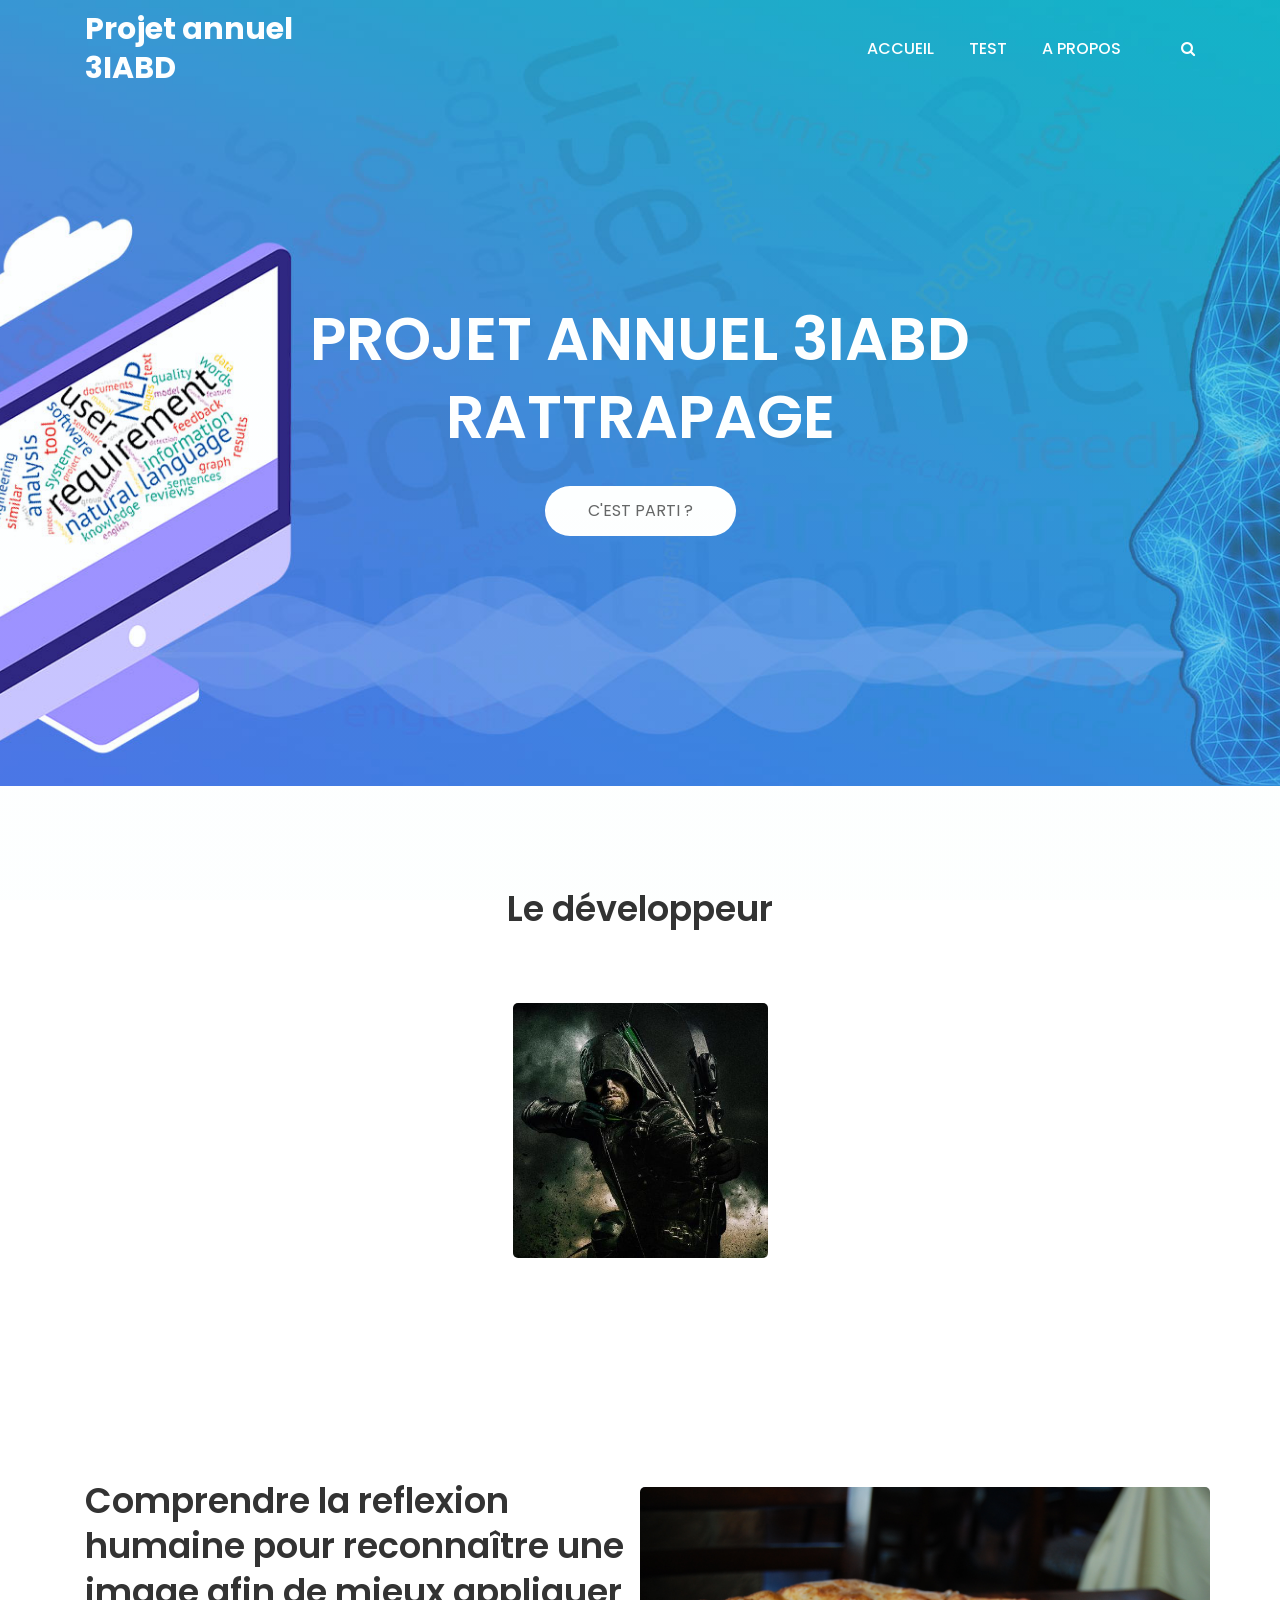
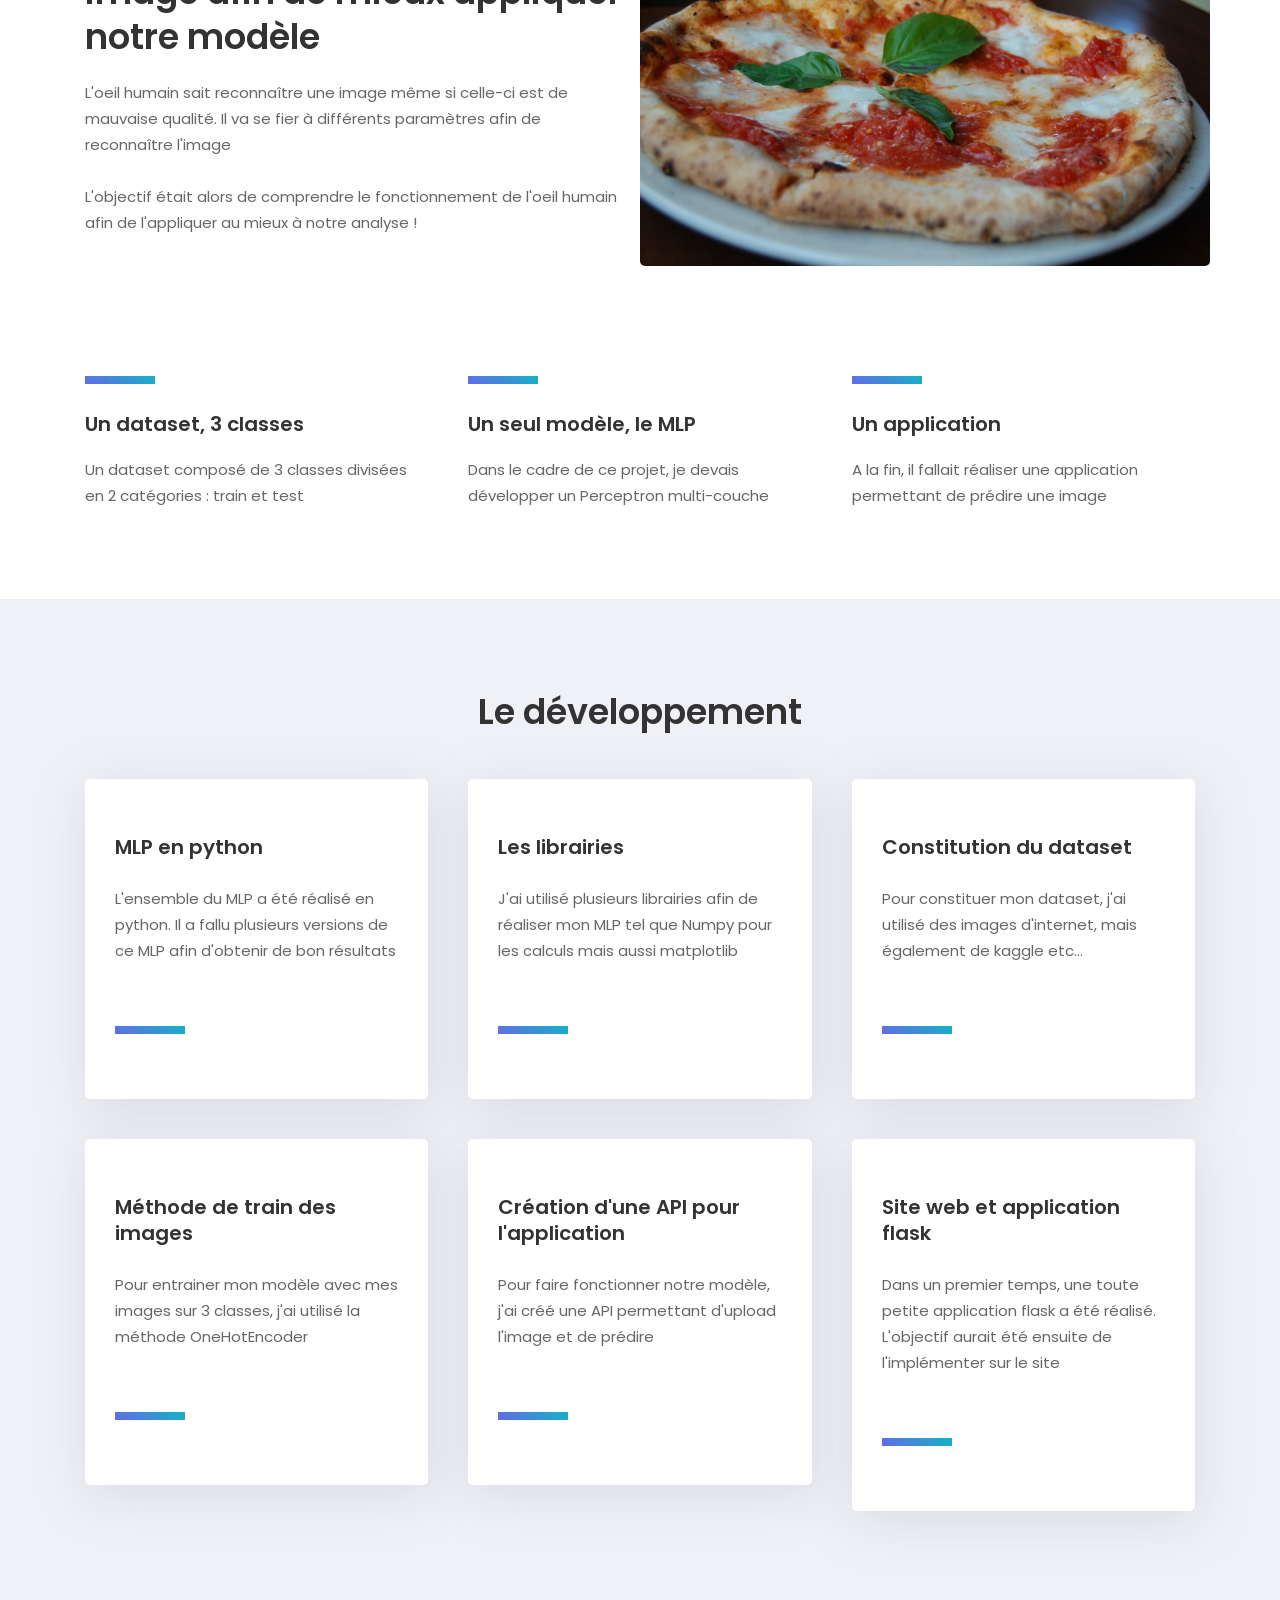
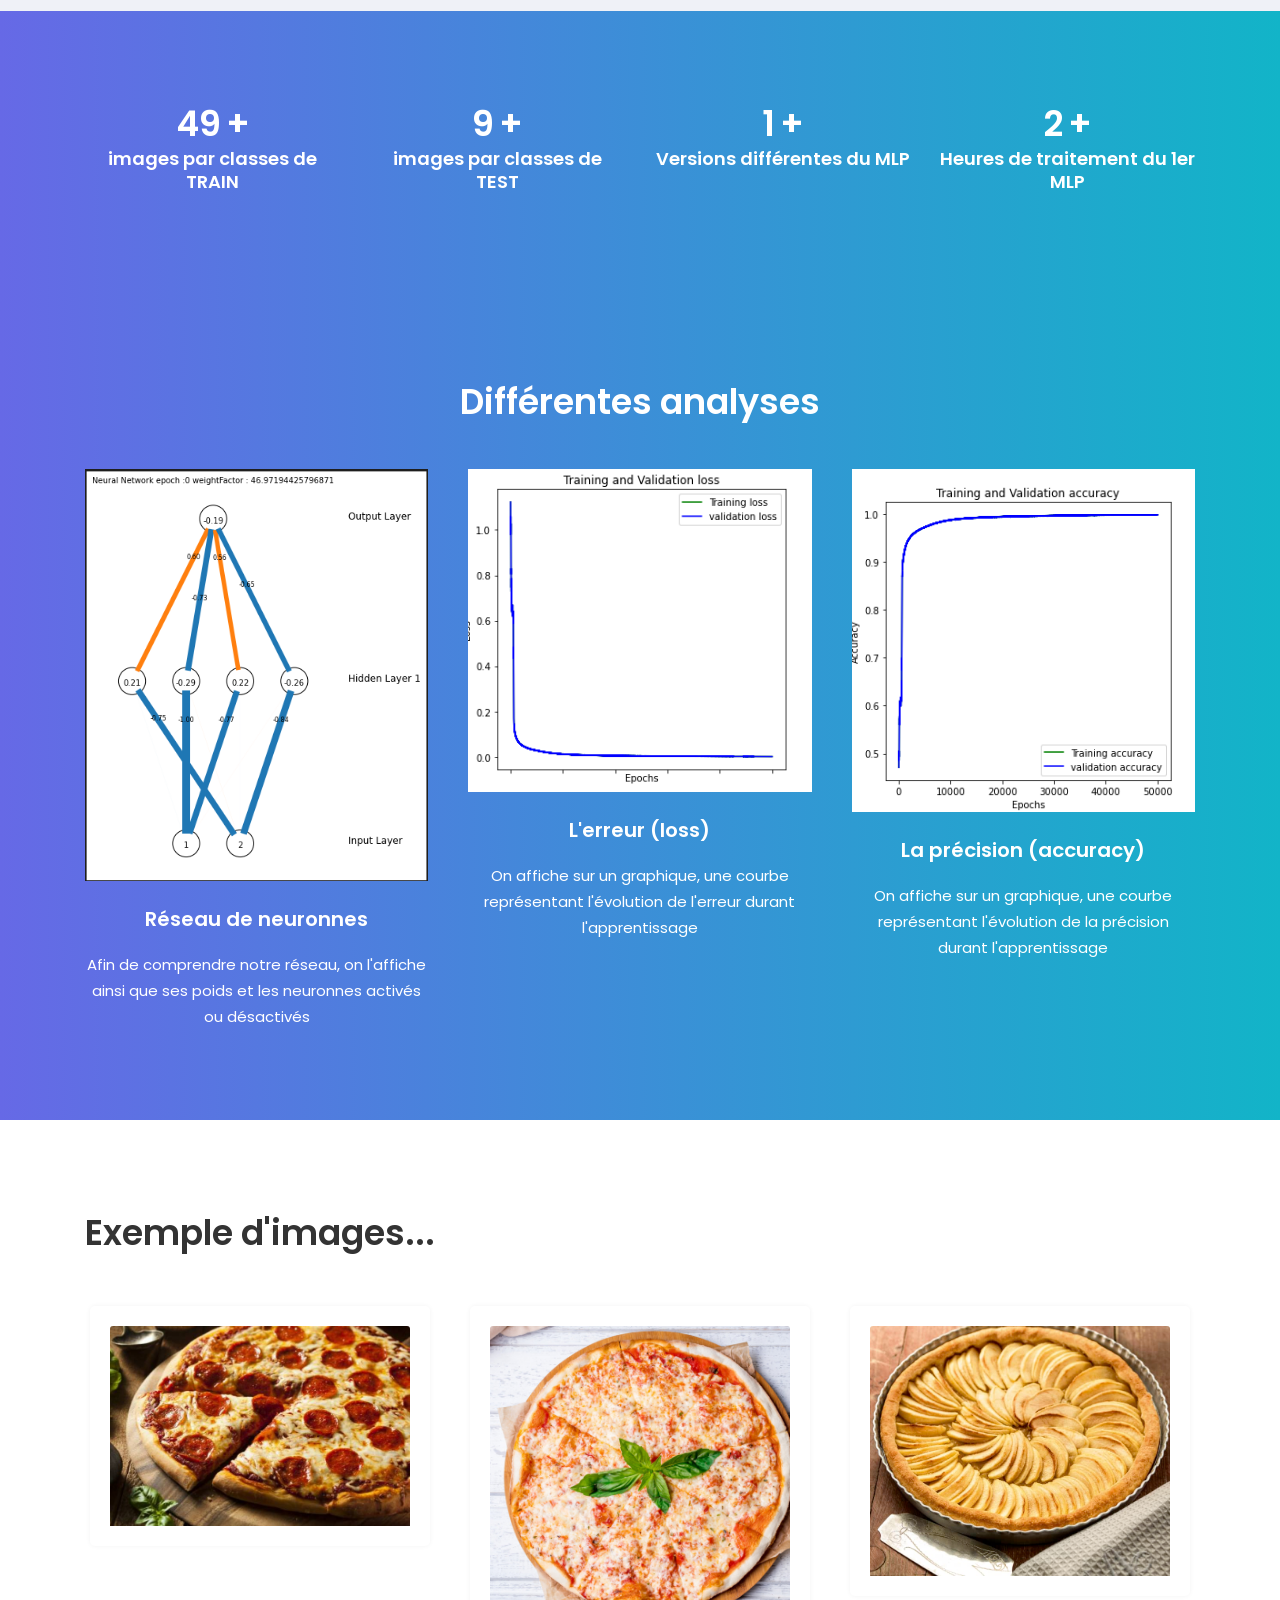
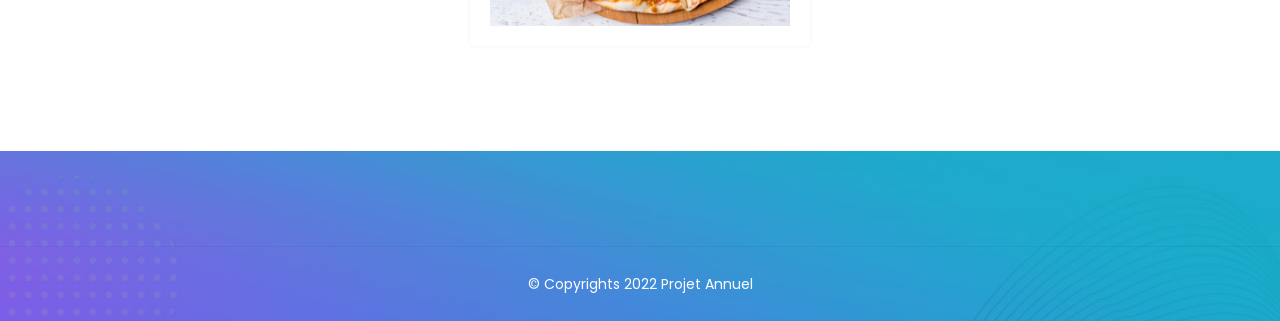
<file: SITE_FINAL/index.html>
﻿<!DOCTYPE html>
<html lang="zxx">
    <head>
        <!-- meta tag -->
        <meta charset="utf-8">
        <title>Projet annuel 3IABD 1</title>
        <meta name="description" content="">
        <!-- responsive tag -->
        <meta http-equiv="x-ua-compatible" content="ie=edge">
        <meta name="viewport" content="width=device-width, initial-scale=1">
        <!-- favicon -->
        <link rel="apple-touch-icon" href="apple-touch-icon.png">
        <link rel="shortcut icon" type="image/x-icon" href="images/fav.png">
        <!-- bootstrap v4 css -->
        <link rel="stylesheet" type="text/css" href="css/bootstrap.min.css">
        <!-- font-awesome css -->
        <link rel="stylesheet" type="text/css" href="css/font-awesome.min.css">
        <!-- animate css -->
        <link rel="stylesheet" type="text/css" href="css/animate.css">
        <!-- hover css -->
        <link rel="stylesheet" type="text/css" href="css/hover-min.css">
        <!-- owl.carousel css -->
        <link rel="stylesheet" type="text/css" href="css/owl.carousel.css">
        <!-- slick css -->
        <link rel="stylesheet" type="text/css" href="css/slick.css">
        <!-- off canvas css -->
        <link rel="stylesheet" type="text/css" href="css/off-canvas.css">
        <!-- flaticon css  -->
        <link rel="stylesheet" type="text/css" href="fonts/flaticon.css">
        <!-- rsmenu CSS -->
        <link rel="stylesheet" type="text/css" href="css/rsmenu-main.css">
        <!-- magnific popup css -->
        <link rel="stylesheet" type="text/css" href="css/magnific-popup.css">
        <!-- rsmenu transitions CSS -->
        <link rel="stylesheet" type="text/css" href="css/rsmenu-transitions.css">
        <!-- style css -->
        <link rel="stylesheet" type="text/css" href="style.css">
        <!-- switch color presets css -->
        <link id="switch_style" href="#" rel="stylesheet" type="text/css">
        <!-- Spacing css -->
        <link rel="stylesheet" type="text/css" href="css/spacing.css">
        <!-- responsive css -->
        <link rel="stylesheet" type="text/css" href="css/responsive.css">
    </head>
    <body>

        <!-- Preloader area start here -->
        <div id="loading" class="icon-preloader">
            <div class="loader">
                <div class="animate3">
                    <img src="images/preloader/load.png" alt="Preloader Image animate3">
                </div>
            </div>
        </div>
        <!--End preloader here -->
        
        <!--Header Section Start-->
        <header id="rs-header" class="transparent-header style3">
            <!-- Header Menu Start -->
            <div class="menu-area menu-sticky pt-10">
                <div class="container">
                    <div class="row align-items-center">
                        <div class="col-sm-3">
                            <div class="logo-area">
								<h3 class="title extra-none white-color mb-0">Projet annuel 3IABD</h3>
                            </div>
                        </div>
                        <div class="col-sm-9 mobile-menu-area">
                            <div class="rs-menu-area display-flex-center">
                                <div class="main-menu">
                                    <a class="rs-menu-toggle"><i class="fa fa-bars"></i>Menu</a>
                                    <nav class="rs-menu">
                                        <ul class="nav-menu">
                                            <li>
                                                <a href="index.html">Accueil</a>
                                            </li>
                                            <li><a href="#">Test</a>
											    <ul class="sub-menu">
                                                    <li><a href="http://127.0.0.1:5000">Test flask</a></li>
                                                    <li><a href="test.html">Test site</a></li>
                                                </ul>
                                            </li> 
                                            <li><a href="#">A propos</a></li>
                                        </ul>
                                   </nav>
                               </div>
                               <div class="right-bar-icon text-right">
                                    <ul>
                                        <li class="icon-bar "><a class="hidden-xs rs-search" data-target=".search-modal" data-toggle="modal" href="#"><i class="fa fa-search"></i></a></li>
                                    </ul>
                               </div>
                            </div>
                        </div>
                    </div>
                </div>
            </div>
            <!-- Header Menu End -->
        </header>
        <!--Header Section End-->

        <!-- Bannner Section Start Here -->
        <div class="home-banner">
            <div class="container">
                <div class="banner-item">
                    <div class="banner-text text-center">
                        <h1 class="white-color mb-30 semi-bold uppercase" data-animation-in="slideInDown" data-animation-out="animate-out slideOutUp">Projet annuel 3IABD <br>rattrapage</h1>
                        <div class="btn-banner"> 
                            <a class="readon banner radius" data-animation-in="slideInUp" data-animation-out="animate-out slideOutDown">C'est parti ?</a>
                        </div>
                    </div>
                </div>
            </div>
        </div>
        <!-- Bannner Section end Here -->
		
		<div id="neuron-team" class="neuron-team pt-100 pb-100 md-pt-80 md-pb-80">
            <div class="container">
				<div class="sec-title text-center mb-45">
                    <h2 class="title extra-none title-color mb-0">Le développeur</h2>
                </div><br>
                <div class="row">
                    <div class="col-lg-3 col-md-6 mb-30" style="margin-left: auto; margin-right: auto;">
                        <div class="team-item">
                            <div class="team-img text-center">
                                <img src="images/capdrake.jfif" alt="">
                            </div>
                            <div class="detail-part">
                                <div class="author fly">
                                    <h4 class="name mb-7"><a href="https://github.com/CapDRAKE">Bastien LEUWERS</a></h4>
                                    <span class="designation">Capdrake</span>
                                </div>
                                <div class="social-links fly">
                                    <ul>
                                        <li><a href="https://github.com/CapDRAKE"><i class="fa fa-github"></i></a></li>
                                    </ul>
                                </div>
                            </div>
                        </div>
                    </div>
				</div>
            </div>
        </div>

        <!-- About Section Start-->
        <div id="neuron-about" class="neuron-about white-bg pt-90 pb-90 md-pt-80 md-pb-70">
            <div class="container">
                <div class="row align-items-center">
                    <div class="col-lg-6 padding-0 order-last md-mb-30 col-padding-md">
                        <div class="neuron-about-img-part">
                            <div class="about-img">
                                <img src="images/pizza.jpg" alt="About Image">
                            </div>
                        </div>
                    </div>
                    <div class="col-lg-6">
                        <div class="sec-title mb-40">
                            <h2 class="title2 semi-bold mb-20">Comprendre la reflexion humaine pour reconnaître une image afin de mieux appliquer notre modèle</h2>
                            <p>L'oeil humain sait reconnaître une image même si celle-ci est de mauvaise qualité. Il va se fier à différents paramètres afin de reconnaître l'image</p>

                            <p class="margin-0">L'objectif était alors de comprendre le fonctionnement de l'oeil humain afin de l'appliquer au mieux à notre analyse !</p>
                        </div>
                    </div>
                </div>
                <div class="row col-20 pt-100 md-pt-80">
                    <div class="col-lg-4 col-md-6 sm-mb-30">
                        <div class="single-about no-bg-style top-border">
                            <div class="about-title">
                                <h4 class="title mb-20">Un dataset, 3 classes</h4>
                            </div>
                            <div class="about-desc">
                                <p class="desc-txt">Un dataset composé de 3 classes divisées en 2 catégories : train et test</p>
                            </div>
                        </div>                                    
                    </div>
                    <div class="col-lg-4 col-md-6">
                        <div class="single-about no-bg-style top-border">
                            <div class="about-title">
                                <h4 class="title mb-20">Un seul modèle, le MLP</h4>
                            </div>
                            <div class="about-desc">
                                <p class="desc-txt">Dans le cadre de ce projet, je devais développer un Perceptron multi-couche</p>
                            </div>
                        </div>                                  
                    </div>
                    <div class="col-lg-4 hidden-md">
                        <div class="single-about no-bg-style top-border">
                            <div class="about-title">
                                <h4 class="title mb-20">Un application</h4>
                            </div>
                            <div class="about-desc">
                                <p class="desc-txt">A la fin, il fallait réaliser une application permettant de prédire une image</p>
                            </div>
                        </div>
                    </div>
                </div>
            </div><!-- .container end -->
        </div>
        <!-- About Section End-->

        <!-- Services Section Start-->
        <div class="neuron-about gray-bg pt-90 pb-100 md-pt-70 md-pb-80">
            <div class="container">
                <div class="sec-title text-center mb-45">
                    <h2 class="title extra-none title-color mb-0">Le développement</h2>
                </div>
                <div class="row col-20">
                    <div class="col-lg-4 col-md-6 mb-40">
                        <div class="single-about style4 box-shadow">
                            <div class="about-title">
                                <h3 class="title">MLP en python</h3>
                            </div>
                            <div class="about-desc">
                                <p class="desc-txt">L'ensemble du MLP a été réalisé en python. Il a fallu plusieurs versions de ce MLP afin d'obtenir de bon résultats</p>
                            </div>
                        </div>                                    
                    </div>
                    <div class="col-lg-4 col-md-6 mb-40">
                        <div class="single-about style4 box-shadow">
                            <div class="about-title">
                                <h3 class="title">Les librairies </h3>
                            </div>
                            <div class="about-desc">
                                <p class="desc-txt">J'ai utilisé plusieurs librairies afin de réaliser mon MLP tel que Numpy pour les calculs mais aussi matplotlib</p>
                            </div>
                        </div>                                  
                    </div>
                    <div class="col-lg-4 col-md-6 mb-40">
                        <div class="single-about style4 box-shadow">
                            <div class="about-title">
                                <h3 class="title">Constitution du dataset</h3>
                            </div>
                            <div class="about-desc">
                                <p class="desc-txt">Pour constituer mon dataset, j'ai utilisé des images d'internet, mais également de kaggle etc...</p>
                            </div>
                        </div>
                    </div>
                    <div class="col-lg-4 col-md-6 md-mb-40">
                        <div class="single-about style4 box-shadow">
                            <div class="about-title">
                                <h3 class="title">Méthode de train des images</h3>
                            </div>
                            <div class="about-desc">
                                <p class="desc-txt">Pour entrainer mon modèle avec mes images sur 3 classes, j'ai utilisé la méthode OneHotEncoder</p>
                            </div>
                        </div>
                    </div>
                    <div class="col-lg-4 col-md-6 sm-mb-40">
                        <div class="single-about style4 box-shadow">
                            <div class="about-title">
                                <h3 class="title">Création d'une API pour l'application</h3>
                            </div>
                            <div class="about-desc">
                                <p class="desc-txt">Pour faire fonctionner notre modèle, j'ai créé une API permettant d'upload l'image et de prédire</p>
                            </div>
                        </div>
                    </div>
                    <div class="col-lg-4 col-md-6">
                        <div class="single-about style4 box-shadow">
                            <div class="about-title">
                                <h3 class="title">Site web et application flask</h3>
                            </div>
                            <div class="about-desc">
                                <p class="desc-txt">Dans un premier temps, une toute petite application flask a été réalisé. L'objectif aurait été ensuite de l'implémenter sur le site</p>
                            </div>
                        </div>
                    </div>
                </div>
            </div><!-- .container end -->
        </div>
        <!-- Services Section End-->

        <!-- Counter Section Start Here-->
        <div id="neuron-counter-area" class="neuron-counter-area style2 gradient-bg3-section pt-100 pb-95 md-pt-80 md-pb-75">
            <div class="container">
                <div class="row neuron-count">
                    <!-- COUNTER-LIST START -->
                    <div class="col-lg-3 col-md-6 md-mb-50">
                        <div class="neuron-counter-part text-center">
                            <div class="counter-text text-center">
                                <div class="neuron-counter white-color">100</div>
                                <h4 class="counter-txt white-color">images par classes de TRAIN</h4>
                            </div>
                        </div>
                    </div>
                    <!-- COUNTER-LIST END -->

                    <!-- COUNTER-LIST START -->
                    <div class="col-lg-3 col-md-6 md-mb-50">
                        <div class="neuron-counter-part text-center">
                            <div class="counter-text text-center">
                                <div class="neuron-counter white-color">20</div>
                                <h4 class="counter-txt white-color">images par classes de TEST</h4>
                            </div>
                        </div>
                    </div>
                    <!-- COUNTER-LIST END -->

                    <!-- COUNTER-LIST START -->
                    <div class="col-lg-3 col-md-6 sm-mb-50">
                        <div class="neuron-counter-part text-center">
                            <div class="counter-text text-center">
                                <div class="neuron-counter white-color">4</div>
                                <h4 class="counter-txt white-color">Versions différentes du MLP</h4>
                            </div>
                        </div>
                    </div>
                    <!-- COUNTER-LIST END -->
                    <div class="col-lg-3 col-md-6 sm-mb-50">
                        <div class="neuron-counter-part text-center">
                            <div class="counter-text text-center">
                                <div class="neuron-counter white-color">6</div>
                                <h4 class="counter-txt white-color">Heures de traitement du 1er MLP</h4>
                            </div>
                        </div>
                    </div>
                    <!-- COUNTER-LIST END -->
                </div>
            </div>
        </div>
        <!-- Counter Section End Here-->

       

        <!-- Author Section Start -->
        <div id="neuron-author" class="neuron-author gradient-bg3-section pt-90 pb-90 md-pt-70 md-pb-70">
            <div class="container">
                <div class="sec-title text-center mb-45">
                    <h2 class="title extra-none white-color mb-0">Différentes analyses</h2>
                </div>
                <div class="rs-carousel owl-carousel wow" data-loop="true" data-items="3" data-margin="40" data-autoplay="true" data-autoplay-timeout="9000" data-smart-speed="2000" data-dots="false" data-nav="false" data-nav-speed="false" data-mobile-device="1" data-mobile-device-nav="false" data-mobile-device-dots="false" data-ipad-device="2" data-ipad-device-nav="false" data-ipad-device-dots="false" data-ipad-device2="1" data-ipad-device-nav2="false" data-ipad-device-dots2="false" data-md-device="3" data-md-device-nav="false" data-md-device-dots="false">
                    <div class="single-author text-center">
                        <div class="author-img">
                            <a href="#"><img src="images/reseau.png" alt=""></a>
                        </div>
                        <div class="author-details">
                            <h4 class="author-title semi-bold mb-20 mt-25"><a href="#">Réseau de neuronnes</a></h4>
                            <p class="author-desc margin-0">Afin de comprendre notre réseau, on l'affiche ainsi que ses poids et les neuronnes activés ou désactivés</p>
                        </div>
                    </div>
                    <div class="single-author text-center">
                        <div class="author-img">
                            <a href="#"><img src="images/loss.png" alt=""></a>
                        </div>
                        <div class="author-details">
                            <h4 class="author-title semi-bold mb-20 mt-25"><a href="#">L'erreur (loss)</a></h4>
                            <p class="author-desc margin-0">On affiche sur un graphique, une courbe représentant l'évolution de l'erreur durant l'apprentissage</p>
                        </div>
                    </div>
                    <div class="single-author text-center">
                        <div class="author-img">
                            <a href="#"><img src="images/accuracy.png" alt=""></a>
                        </div>
                        <div class="author-details">
                            <h4 class="author-title semi-bold mb-20 mt-25"><a href="#">La précision (accuracy)</a></h4>
                            <p class="author-desc margin-0">On affiche sur un graphique, une courbe représentant l'évolution de la précision durant l'apprentissage</p>
                        </div>
                    </div>
                    <div class="single-author text-center">
                        <div class="author-img">
                            <a href="#"><img src="images/matrice.png" alt=""></a>
                        </div>
                        <div class="author-details">
                            <h4 class="author-title semi-bold mb-20 mt-25"><a href="#">Matrice de confusion</a></h4>
                            <p class="author-desc margin-0">On affiche la matrice de confusion pour constater si le modèle prédit bien</p>
                        </div>
                    </div>
                </div>
            </div>
        </div>
        <!-- Author Section End --> 

        <!-- Blog Section Start -->
        <div id="neuron-blog" class="neuron-blog pt-90 pb-100 md-pt-70 md-pb-80">
            <div class="container">
                <div class="row mb-45 md-mb-20">
                    <div class="col-lg-4 md-mb-15">
                        <div class="sec-title">
                            <h2 class="title2 title-color semi-bold margin-0">Exemple d'images...</h2>
                        </div>                        
                    </div>
                </div>
                <div class="rs-carousel owl-carousel wow" data-loop="true" data-items="3" data-margin="30" data-autoplay="true" data-autoplay-timeout="9000" data-smart-speed="2000" data-dots="false" data-nav="false" data-nav-speed="false" data-mobile-device="1" data-mobile-device-nav="false" data-mobile-device-dots="false" data-ipad-device="2" data-ipad-device-nav="false" data-ipad-device-dots="false" data-ipad-device2="1" data-ipad-device-nav2="false" data-ipad-device-dots2="false" data-md-device="3" data-md-device-nav="false" data-md-device-dots="false">
                    <div class="single-blog style3 white-bg text-center">
                        <div class="blog-img">
                            <a><img src="images/pizza1.jpg" alt=""></a>
                        </div>
                    </div>
                    <div class="single-blog style3 white-bg text-center">
                        <div class="blog-img">
                            <a><img src="images/pizza2.jpeg" alt=""></a>
                        </div>
                    </div>
                    <div class="single-blog style3 white-bg text-center">
                        <div class="blog-img">
                            <a><img src="images/pomme.jpg" alt=""></a>
                        </div>
                    </div>
                    <div class="single-blog style3 white-bg text-center">
                        <div class="blog-img">
                            <a><img src="images/fraise.jpg" alt=""></a>
                        </div>
                    </div>
                </div>
            </div>
        </div>
        <!-- Blog Section End -->       

        <!-- Footer Start -->
        <footer id="rs-footer" class="rs-footer style3">
            
            <div class="footer-bottom">
                <div class="container">                    
                    <div class="copyright text-center">
                        <p>© Copyrights 2022 <a href="#">Projet annuel</a></p>
                    </div>
                </div>
            </div>
        </footer>
        <!-- Footer End -->

        <!-- Search Modal Start -->
        <div aria-hidden="true" class="modal fade search-modal" role="dialog" tabindex="-1">
            <button type="button" class="close" data-dismiss="modal" aria-label="Close">
              <i class="flaticon-cross-out"></i>
            </button>
            <div class="modal-dialog modal-dialog-centered">
                <div class="modal-content">
                    <div class="search-block clearfix">
                        <form>
                            <div class="form-group">
                                <input class="form-control" placeholder="Searching..." type="text">
                            </div>
                        </form>
                    </div>
                </div>
            </div>
        </div>
        <!-- Search Modal End --> 
        
        <!-- modernizr js -->
        <script src="js/modernizr-2.8.3.min.js"></script>
        <!-- jquery latest version -->
        <script src="js/jquery.min.js"></script>
        <!-- counter top js -->
        <script src="js/jquery.counterup.min.js"></script>
        <script src="js/waypoints.min.js"></script>
        <!-- bootstrap js -->
        <script src="js/bootstrap.min.js"></script>
        <!-- owl.carousel js -->
        <script src="js/owl.carousel.min.js"></script>
        <!-- slick.min js -->
        <script src="js/slick.min.js"></script>
        <!-- magnific popup -->
        <script src="js/jquery.magnific-popup.min.js"></script>
        <!-- wow js -->
        <script src="js/wow.min.js"></script>
        <!-- rsmenu js -->
        <script src="js/rsmenu-main.js"></script>
        <!-- plugins js -->
        <script src="js/plugins.js"></script>
         <!-- main js -->
        <script src="js/main.js"></script>
    </body>
</html>
</file>
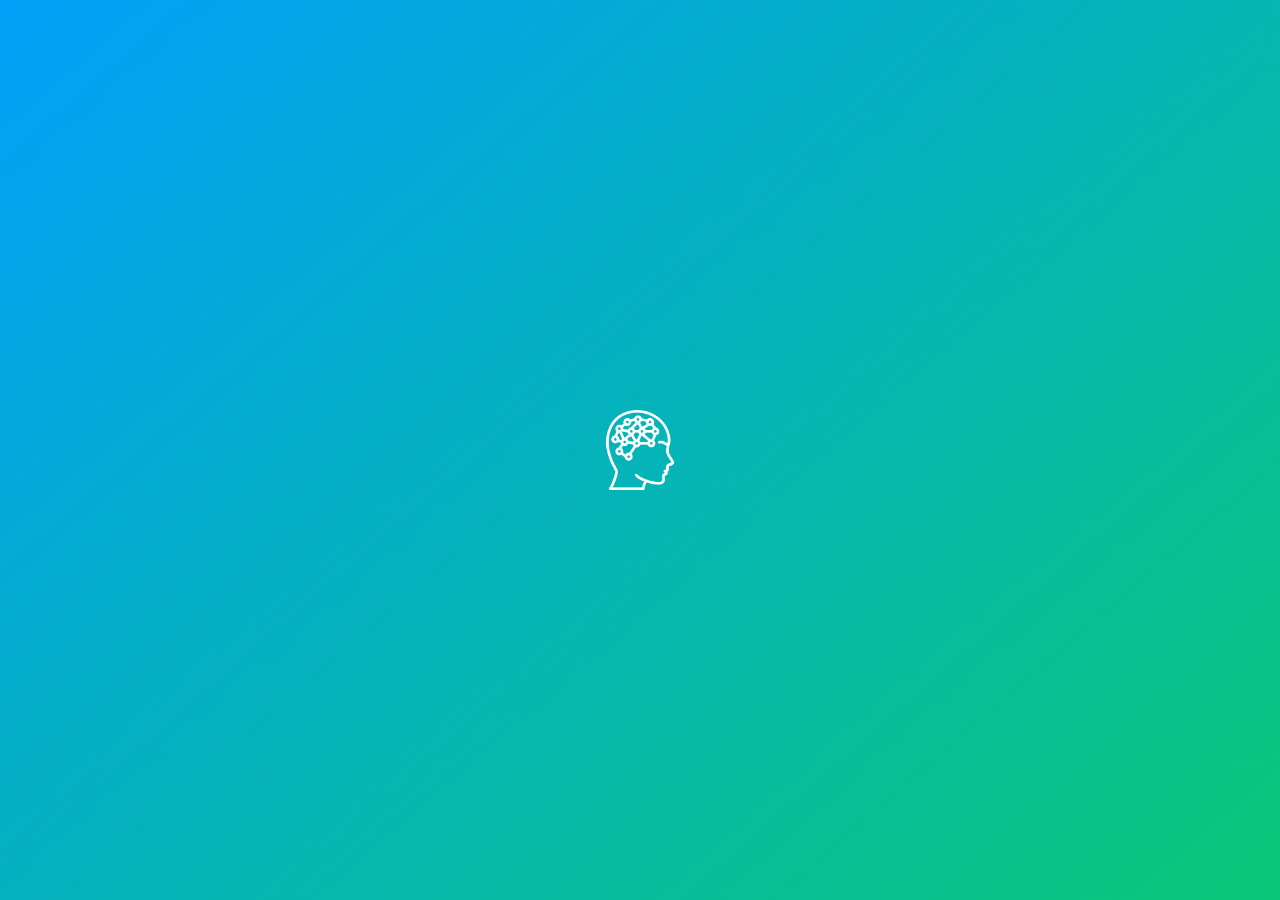
<file: SITE_FINAL/test.html>
<!DOCTYPE html>
<html lang="zxx">
    <head>
        <!-- meta tag -->
        <meta charset="utf-8">
        <title>Projet annuel 3IABD 1</title>
        <meta name="description" content="">
        <!-- responsive tag -->
        <meta http-equiv="x-ua-compatible" content="ie=edge">
        <meta name="viewport" content="width=device-width, initial-scale=1">
        <!-- favicon -->
        <link rel="apple-touch-icon" href="apple-touch-icon.png">
        <link rel="shortcut icon" type="image/x-icon" href="images/fav.png">
        <!-- bootstrap v4 css -->
        <link rel="stylesheet" type="text/css" href="css/bootstrap.min.css">
        <!-- font-awesome css -->
        <link rel="stylesheet" type="text/css" href="css/font-awesome.min.css">
        <!-- animate css -->
        <link rel="stylesheet" type="text/css" href="css/animate.css">
        <!-- hover css -->
        <link rel="stylesheet" type="text/css" href="css/hover-min.css">
        <!-- owl.carousel css -->
        <link rel="stylesheet" type="text/css" href="css/owl.carousel.css">
        <!-- slick css -->
        <link rel="stylesheet" type="text/css" href="css/slick.css">
        <!-- off canvas css -->
        <link rel="stylesheet" type="text/css" href="css/off-canvas.css">
        <!-- flaticon css  -->
        <link rel="stylesheet" type="text/css" href="fonts/flaticon.css">
        <!-- rsmenu CSS -->
        <link rel="stylesheet" type="text/css" href="css/rsmenu-main.css">
        <!-- magnific popup css -->
        <link rel="stylesheet" type="text/css" href="css/magnific-popup.css">
        <!-- rsmenu transitions CSS -->
        <link rel="stylesheet" type="text/css" href="css/rsmenu-transitions.css">
        <!-- style css -->
        <link rel="stylesheet" type="text/css" href="style.css">
        <!-- switch color presets css -->
        <link id="switch_style" href="#" rel="stylesheet" type="text/css">
        <!-- Spacing css -->
        <link rel="stylesheet" type="text/css" href="css/spacing.css">
        <!-- responsive css -->
        <link rel="stylesheet" type="text/css" href="css/responsive.css">
    </head>
    <body>

        <!-- Preloader area start here -->
        <div id="loading" class="icon-preloader">
            <div class="loader">
                <div class="animate3">
                    <img src="images/preloader/load.png" alt="Preloader Image animate3">
                </div>
            </div>
        </div>
        <!--End preloader here -->
        
        <!--Header Section Start-->
        <header id="rs-header" class="transparent-header style3">
            <!-- Header Menu Start -->
            <div class="menu-area menu-sticky pt-10">
                <div class="container">
                    <div class="row align-items-center">
                        <div class="col-sm-3">
                            <div class="logo-area">
								<h3 class="title extra-none white-color mb-0">Projet annuel 3IABD</h3>
                            </div>
                        </div>
                        <div class="col-sm-9 mobile-menu-area">
                            <div class="rs-menu-area display-flex-center">
                                <div class="main-menu">
                                    <a class="rs-menu-toggle"><i class="fa fa-bars"></i>Menu</a>
                                    <nav class="rs-menu">
                                        <ul class="nav-menu">
                                            <li>
                                                <a href="index.html">Accueil</a>
                                            </li>
                                            <li><a href="#">Test</a>
											    <ul class="sub-menu">
                                                    <li><a href="http://127.0.0.1:5000">Test flask</a></li>
                                                    <li><a href="test.html">Test site</a></li>
                                                </ul>
                                            </li> 
                                            <li><a href="#">A propos</a></li>
                                        </ul>
                                   </nav>
                               </div>
                               <div class="right-bar-icon text-right">
                                    <ul>
                                        <li class="icon-bar "><a class="hidden-xs rs-search" data-target=".search-modal" data-toggle="modal" href="#"><i class="fa fa-search"></i></a></li>
                                    </ul>
                               </div>
                            </div>
                        </div>
                    </div>
                </div>
            </div>
            <!-- Header Menu End -->
        </header>
        <!--Header Section End-->

        <!-- Breadcrumbs Start -->
		<?PHP
        echo shell_exec("python script.py");
        ?>
        <div class="breadcrumbs">
            <div class="breadcrumbs-wrap">
                <img src="images/breadcrumbs/bg.jpg" alt="Breadcrumbs Image">
                <div class="breadcrumbs-inner">
                    <div class="container">
                        <div class="breadcrumbs-text">
                            <h1 class="breadcrumbs-title mb-17">Test</h1>
                            <div class="categories">
                                <ul>
                                    <li><a href="index.html"><i class="fa fa-house"></i> Accueil</a></li>
                                    <li>Test de l'application</li>
                                </ul>
                            </div>
                        </div>
                    </div>
                </div>
            </div>                
        </div>
        <!-- Breadcrumbs End -->
        <!-- Blog Section Start -->
        <div id="neuron-blog" class="neuron-blog pt-90 pb-100 md-pt-70 md-pb-80">
            <div class="container">
			<div class="text-center"><h1>Upload Image</h1>
			<form method="post" enctype="multipart/form-data">
			<input type="file" id="multiFiles" name="files[]" multiple="multiple">
			<input type="submit"></center>
			</form>
			</div>
            </div>
        </div>
        <!-- Blog Section End -->       

        <!-- Footer Start -->
        <footer id="rs-footer" class="rs-footer style3">
            
            <div class="footer-bottom">
                <div class="container">                    
                    <div class="copyright text-center">
                        <p>© Copyrights 2022 <a href="#">Projet annuel</a></p>
                    </div>
                </div>
            </div>
        </footer>
        <!-- Footer End -->

        <!-- Search Modal Start -->
        <div aria-hidden="true" class="modal fade search-modal" role="dialog" tabindex="-1">
            <button type="button" class="close" data-dismiss="modal" aria-label="Close">
              <i class="flaticon-cross-out"></i>
            </button>
            <div class="modal-dialog modal-dialog-centered">
                <div class="modal-content">
                    <div class="search-block clearfix">
                        <form>
                            <div class="form-group">
                                <input class="form-control" placeholder="Searching..." type="text">
                            </div>
                        </form>
                    </div>
                </div>
            </div>
        </div>
        <!-- Search Modal End --> 
        
        <!-- modernizr js -->
        <script src="js/modernizr-2.8.3.min.js"></script>
        <!-- jquery latest version -->
        <script src="js/jquery.min.js"></script>
        <!-- counter top js -->
        <script src="js/jquery.counterup.min.js"></script>
        <script src="js/waypoints.min.js"></script>
        <!-- bootstrap js -->
        <script src="js/bootstrap.min.js"></script>
        <!-- owl.carousel js -->
        <script src="js/owl.carousel.min.js"></script>
        <!-- slick.min js -->
        <script src="js/slick.min.js"></script>
        <!-- magnific popup -->
        <script src="js/jquery.magnific-popup.min.js"></script>
        <!-- wow js -->
        <script src="js/wow.min.js"></script>
        <!-- rsmenu js -->
        <script src="js/rsmenu-main.js"></script>
        <!-- plugins js -->
        <script src="js/plugins.js"></script>
         <!-- main js -->
        <script src="js/main.js"></script>
    </body>
</html>
</file>
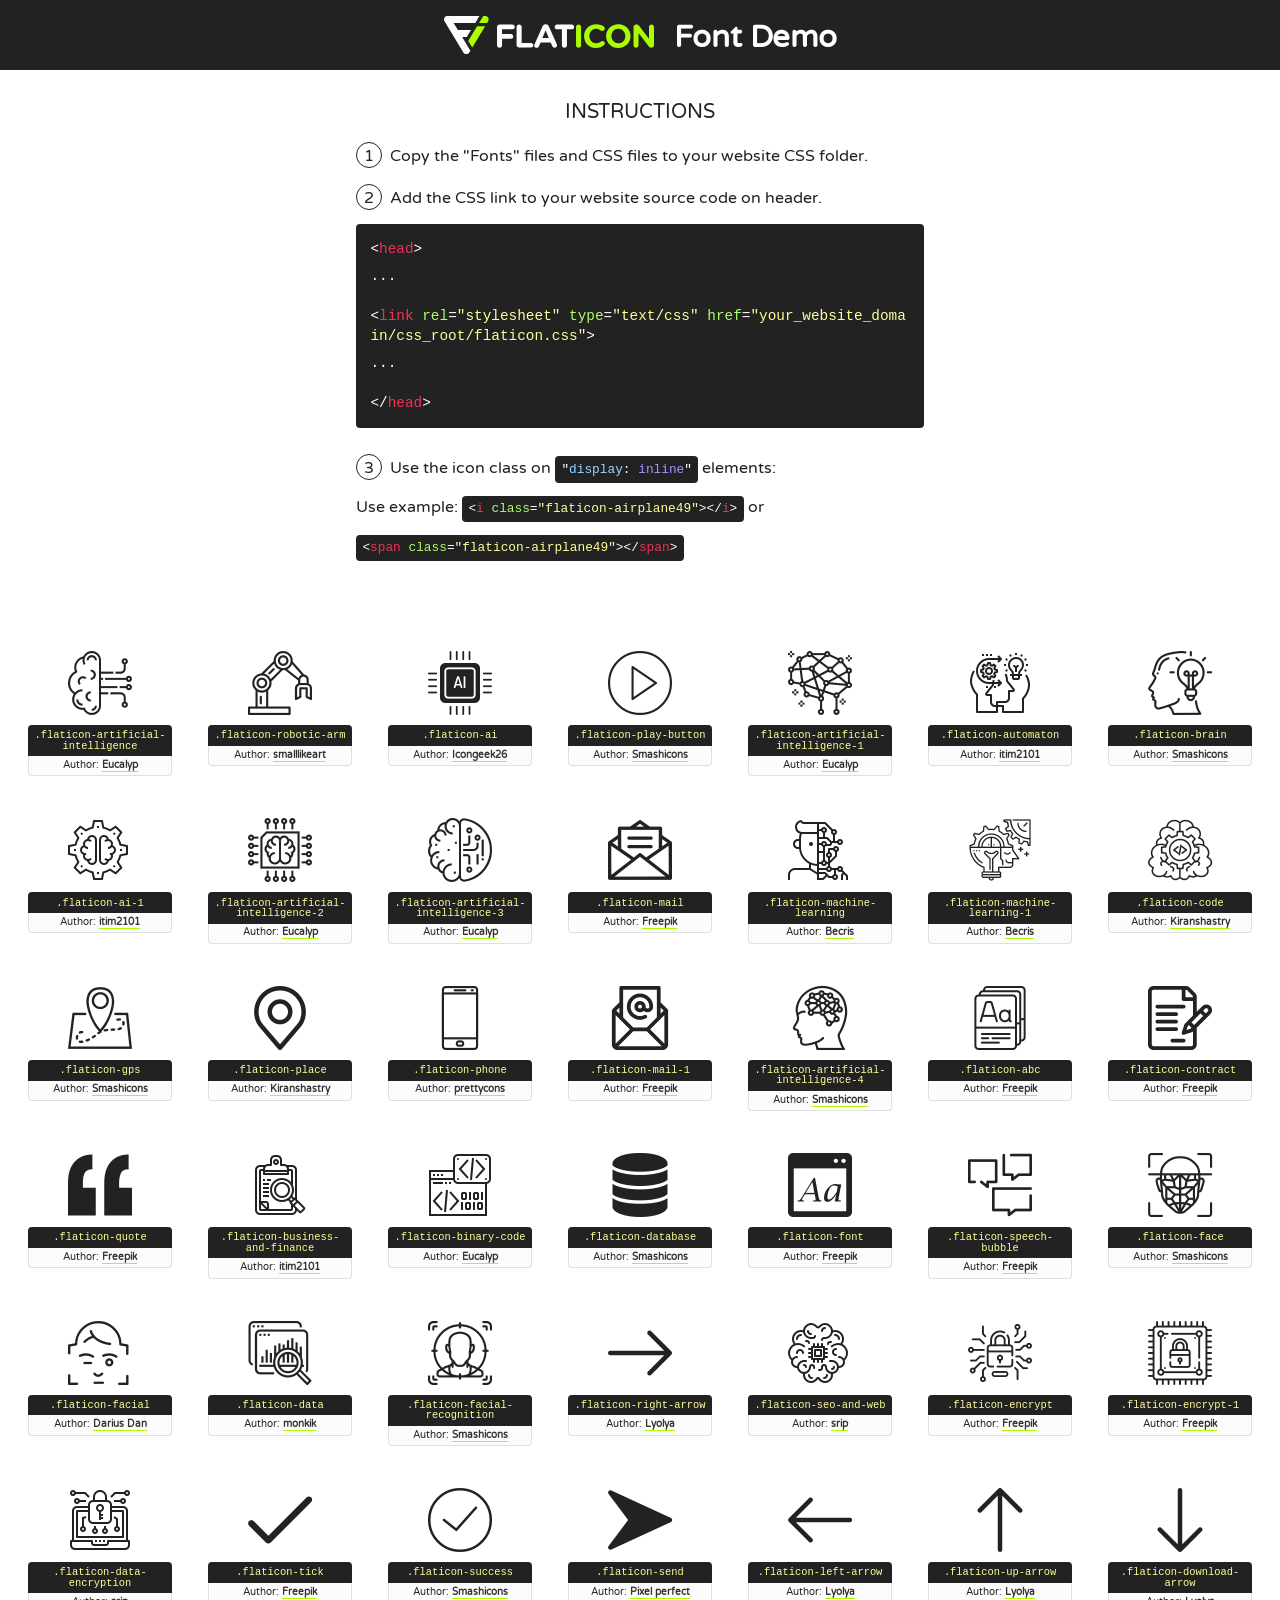
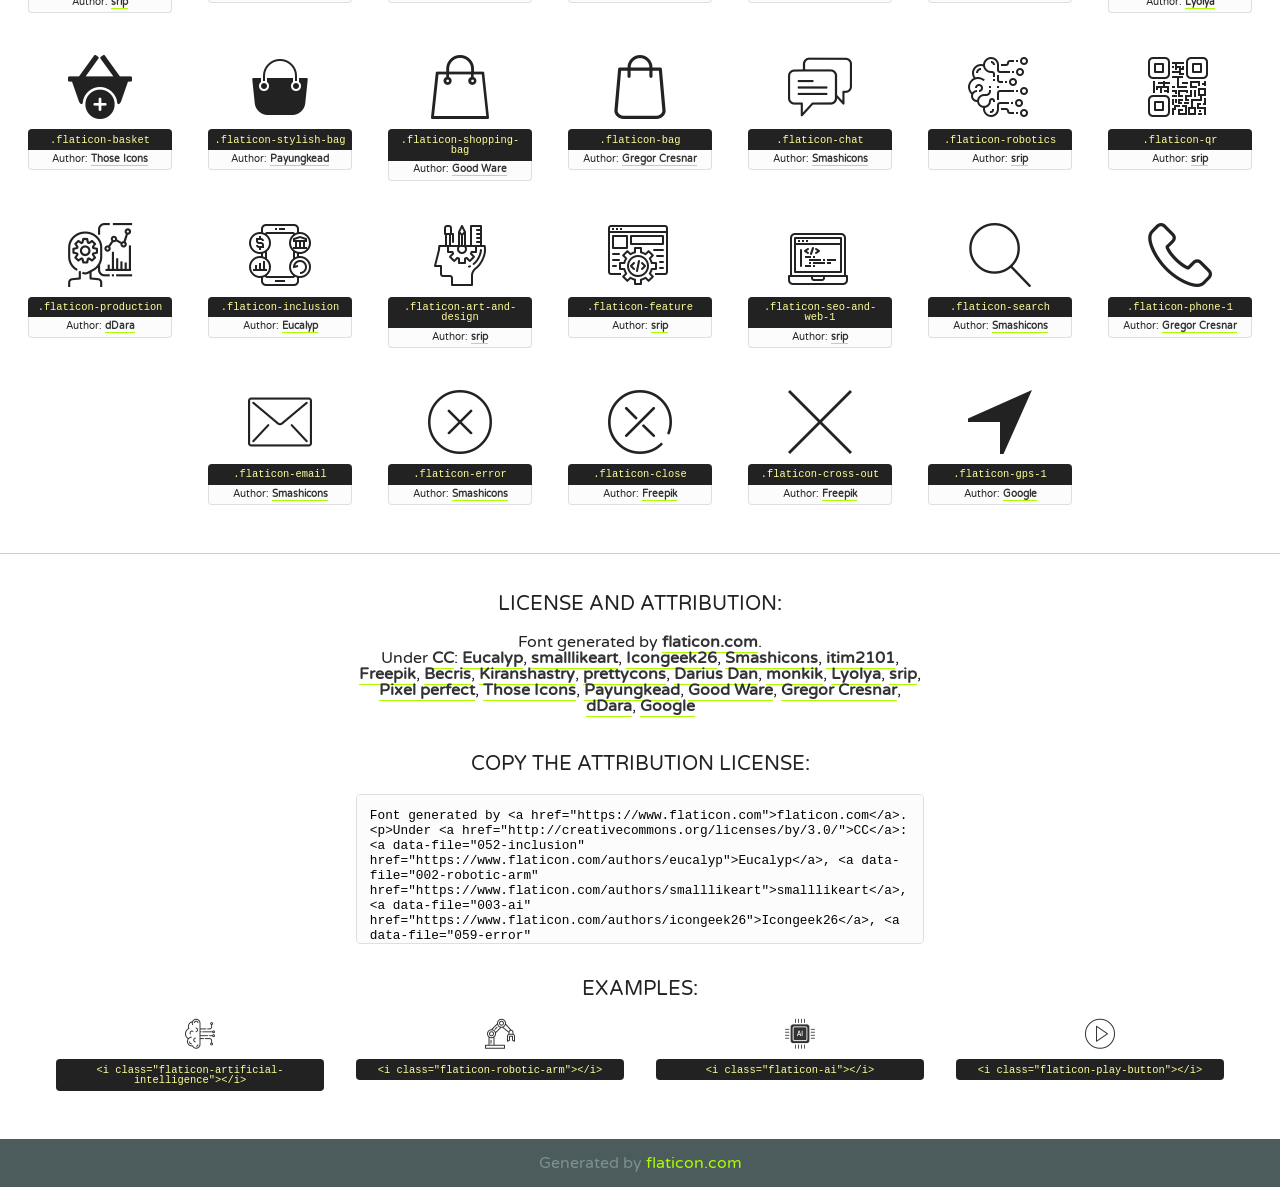
<file: SITE_FINAL/fonts/flaticon.html>
<!DOCTYPE html>
<!--
  Flaticon icon font: Flaticon
  Creation date: 22/10/2019 06:26
-->
<html>
<!DOCTYPE html>
<html>

<head>
    <title>Flaticon WebFont</title>
    <link href="http://fonts.googleapis.com/css?family=Varela+Round" rel="stylesheet" type="text/css" />
    <link rel="stylesheet" type="text/css" href="flaticon.css">
    <meta charset="UTF-8">
    <style>
    html, body, div, span, applet, object, iframe,
    h1, h2, h3, h4, h5, h6, p, blockquote, pre,
    a, abbr, acronym, address, big, cite, code,
    del, dfn, em, img, ins, kbd, q, s, samp,
    small, strike, strong, sub, sup, tt, var,
    b, u, i, center,
    dl, dt, dd, ol, ul, li,
    fieldset, form, label, legend,
    table, caption, tbody, tfoot, thead, tr, th, td,
    article, aside, canvas, details, embed, 
    figure, figcaption, footer, header, hgroup, 
    menu, nav, output, ruby, section, summary,
    time, mark, audio, video {
        margin: 0;
        padding: 0;
        border: 0;
        font-size: 100%;
        font: inherit;
        vertical-align: baseline;
    }
    /* HTML5 display-role reset for older browsers */
    article, aside, details, figcaption, figure, 
    footer, header, hgroup, menu, nav, section {
        display: block;
    }
    body {
        line-height: 1;
    }
    ol, ul {
        list-style: none;
    }
    blockquote, q {
        quotes: none;
    }
    blockquote:before, blockquote:after,
    q:before, q:after {
        content: '';
        content: none;
    }
    table {
        border-collapse: collapse;
        border-spacing: 0;
    }
    body {
        font-family: 'Varela Round', Helvetica, Arial, sans-serif;
        font-size: 16px;
        color: #222;
    }
    a {
        color: #333;
        border-bottom: 1px solid #a9fd00;
        font-weight: bold;
        text-decoration: none;
    }
    * {
        -moz-box-sizing: border-box;
        -webkit-box-sizing: border-box;
        box-sizing: border-box;
        margin: 0;
        padding: 0;
    }
    [class^="flaticon-"]:before, [class*=" flaticon-"]:before, [class^="flaticon-"]:after, [class*=" flaticon-"]:after {
        font-family: Flaticon;
        font-size: 30px;
        font-style: normal;
        margin-left: 20px;
        color: #333;
    }
    .wrapper {
        max-width: 600px;
        margin: auto;
        padding: 0 1em;
    }
    .title {
        font-size: 1.25em;
        text-align: center;
        margin-bottom: 1em;
        text-transform: uppercase;
    }
    header {
        text-align: center;
        background-color: #222;
        color: #fff;
        padding: 1em;
    }
    header .logo {
        width: 210px;
        height: 38px;
        display: inline-block;
        vertical-align: middle;
        margin-right: 1em;
        border: none;
    }
    header strong {
        font-size: 1.95em;
        font-weight: bold;
        vertical-align: middle;
        margin-top: 5px;
        display: inline-block;
    }
    .demo {
        margin: 2em auto;
        line-height: 1.25em;
    }
    .demo ul li {
        margin-bottom: 1em;
    }
    .demo ul li .num {
        color: #222;
        border-radius: 20px;
        display: inline-block;
        width: 26px;
        padding: 3px;
        height: 26px;
        text-align: center;
        margin-right: 0.5em;
        border: 1px solid #222;
    }
    .demo ul li code {
        background-color: #222;
        border-radius: 4px;
        padding: 0.25em 0.5em;
        display: inline-block;
        color: #fff;
        font-family: Consolas,Monaco,Lucida Console,Liberation Mono,DejaVu Sans Mono,Bitstream Vera Sans Mono,Courier New, monospace;
        font-weight: lighter;
        margin-top: 1em;
        font-size: 0.8em;
        word-break: break-all;
    }
    .demo ul li code.big {
        padding: 1em;
        font-size: 0.9em;
    }
    .demo ul li code .red {
        color: #EF3159;
    }
    .demo ul li code .green {
        color: #ACFF65;
    }
    .demo ul li code .yellow {
        color: #FFFF99;
    }
    .demo ul li code .blue {
        color: #99D3FF;
    }
    .demo ul li code .purple {
        color: #A295FF;
    }
    .demo ul li code .dots {
        margin-top: 0.5em;
        display: block;
    }
    #glyphs {
        border-bottom: 1px solid #ccc;
        padding: 2em 0;
        text-align: center;
    }
    .glyph {
        display: inline-block;
        width: 9em;
        margin: 1em;
        text-align: center;
        vertical-align: top;
        background: #FFF;
    }
    .glyph .glyph-icon {
        padding: 10px;
        display: block;
        font-family:"Flaticon";
        font-size: 64px;
        line-height: 1;
    }
    .glyph .glyph-icon:before {
        font-size: 64px;
        color: #222;
        margin-left: 0;
    }
    .class-name {
        font-size: 0.65em;
        background-color: #222;
        color: #fff;
        border-radius: 4px 4px 0 0;
        padding: 0.5em;
        color: #FFFF99;
        font-family: Consolas,Monaco,Lucida Console,Liberation Mono,DejaVu Sans Mono,Bitstream Vera Sans Mono,Courier New, monospace;
    }
    .author-name {
        font-size: 0.6em;
        background-color: #fcfcfd;
        border: 1px solid #DEDEE4;
        border-top: 0;
        border-radius: 0 0 4px 4px;
        padding: 0.5em;
    }
    .class-name:last-child {
        font-size: 10px;
        color:#888;
    }
    .class-name:last-child a {
        font-size: 10px;
        color:#555;
    }
    .class-name:last-child a:hover {
        color:#a9fd00;
    }
    .glyph > input {
        display: block;
        width: 100px;
        margin: 5px auto;
        text-align: center;
        font-size: 12px;
        cursor: text;
    }
    .glyph > input.icon-input {
        font-family:"Flaticon";
        font-size: 16px;
        margin-bottom: 10px;
    }
    .attribution .title {
        margin-top: 2em;
    }
    .attribution textarea {
        background-color: #fcfcfd;
        padding: 1em;
        border: none;
        box-shadow: none;
        border: 1px solid #DEDEE4;
        border-radius: 4px;
        resize: none;
        width: 100%;
        height: 150px;
        font-size: 0.8em;
        font-family: Consolas,Monaco,Lucida Console,Liberation Mono,DejaVu Sans Mono,Bitstream Vera Sans Mono,Courier New, monospace;
        -webkit-appearance: none;
    }
    .iconsuse {
        margin: 2em auto;
        text-align: center;
        max-width: 1200px;
    }
    .iconsuse:after {
        content: '';
        display: table;
        clear: both;
    }
    .iconsuse .image {
        float: left;
        width: 25%;
        padding: 0 1em;
    }
    .iconsuse .image p {
        margin-bottom: 1em;
    }
    .iconsuse .image span {
        display: block;
        font-size: 0.65em;
        background-color: #222;
        color: #fff;
        border-radius: 4px;
        padding: 0.5em;
        color: #FFFF99;
        margin-top: 1em;
        font-family: Consolas,Monaco,Lucida Console,Liberation Mono,DejaVu Sans Mono,Bitstream Vera Sans Mono,Courier New, monospace;
    }
    #footer {
        text-align: center;
        background-color: #4C5B5C;
        color: #7c9192;
        padding: 1em;
    }
    #footer a {
        border: none;
        color: #a9fd00;
        font-weight: normal;
    }
    @media (max-width: 960px) {
        .iconsuse .image {
            width: 50%;
        }
    }
    @media (max-width: 560px) {
        .iconsuse .image {
            width: 100%;
        }
    }
    </style>
</head>

<body class="characters-off">

    <header>
        <a href="https://www.flaticon.com" target="_blank" class="logo">
            <svg version="1.1" xmlns="http://www.w3.org/2000/svg" xmlns:xlink="http://www.w3.org/1999/xlink" xmlns:a="http://ns.adobe.com/AdobeSVGViewerExtensions/3.0/" viewBox="0 0 560.875 102.036" enable-background="new 0 0 560.875 102.036" xml:space="preserve">
                <defs>
                </defs>
                <g>
                    <g class="letters">
                        <path fill="#ffffff" d="M141.596,29.675c0-3.777,2.985-6.767,6.764-6.767h34.438c3.426,0,6.15,2.728,6.15,6.15
                        c0,3.43-2.724,6.149-6.15,6.149h-27.674v13.091h23.719c3.429,0,6.151,2.724,6.151,6.15c0,3.43-2.723,6.149-6.151,6.149h-23.719
                        v17.574c0,3.773-2.986,6.761-6.764,6.761c-3.779,0-6.764-2.989-6.764-6.761V29.675z"></path>
                        <path fill="#ffffff" d="M193.844,29.149c0-3.781,2.985-6.767,6.764-6.767c3.776,0,6.763,2.985,6.763,6.767v42.957h25.039
                        c3.426,0,6.149,2.726,6.149,6.153c0,3.425-2.723,6.15-6.149,6.15h-31.802c-3.779,0-6.764-2.986-6.764-6.768V29.149z"></path>
                        <path fill="#ffffff" d="M241.891,75.71l21.438-48.407c1.492-3.341,4.215-5.357,7.906-5.357h0.792
                        c3.686,0,6.323,2.017,7.815,5.357l21.439,48.407c0.436,0.967,0.701,1.845,0.701,2.723c0,3.602-2.809,6.501-6.414,6.501
                        c-3.161,0-5.269-1.845-6.499-4.655l-4.132-9.661h-27.059l-4.301,10.102c-1.144,2.631-3.426,4.214-6.237,4.214
                        c-3.517,0-6.24-2.81-6.24-6.325C241.1,77.64,241.451,76.677,241.891,75.71z M279.932,58.666l-8.521-20.297l-8.526,20.297H279.932
                        z"></path>
                        <path fill="#ffffff" d="M314.864,35.387H301.86c-3.429,0-6.239-2.813-6.239-6.238c0-3.429,2.811-6.24,6.239-6.24h39.533
                        c3.426,0,6.237,2.811,6.237,6.24c0,3.425-2.811,6.238-6.237,6.238h-13.001v42.785c0,3.773-2.99,6.761-6.764,6.761
                        c-3.779,0-6.764-2.989-6.764-6.761V35.387z"></path>
                        <path fill="#A9FD00" d="M352.615,29.149c0-3.781,2.985-6.767,6.767-6.767c3.774,0,6.761,2.985,6.761,6.767v49.024
                        c0,3.773-2.987,6.761-6.761,6.761c-3.781,0-6.767-2.989-6.767-6.761V29.149z"></path>
                        <path fill="#A9FD00" d="M374.132,53.836v-0.179c0-17.481,13.178-31.801,32.065-31.801c9.22,0,15.459,2.458,20.557,6.238
                        c1.402,1.054,2.637,2.985,2.637,5.357c0,3.692-2.985,6.59-6.681,6.59c-1.845,0-3.071-0.702-4.044-1.319
                        c-3.776-2.813-7.729-4.393-12.562-4.393c-10.364,0-17.831,8.611-17.831,19.154v0.173c0,10.542,7.291,19.329,17.831,19.329
                        c5.715,0,9.492-1.756,13.359-4.834c1.049-0.874,2.458-1.491,4.039-1.491c3.429,0,6.325,2.813,6.325,6.236
                        c0,2.106-1.056,3.78-2.282,4.834c-5.539,4.834-12.036,7.733-21.878,7.733C387.572,85.464,374.132,71.493,374.132,53.836z"></path>
                        <path fill="#A9FD00" d="M433.009,53.836v-0.179c0-17.481,13.79-31.801,32.766-31.801c18.981,0,32.592,14.143,32.592,31.628v0.173
                        c0,17.483-13.785,31.807-32.769,31.807C446.625,85.464,433.009,71.32,433.009,53.836z M484.224,53.836v-0.179
                        c0-10.539-7.725-19.326-18.626-19.326c-10.893,0-18.449,8.611-18.449,19.154v0.173c0,10.542,7.73,19.329,18.626,19.329
                        C476.676,72.986,484.224,64.378,484.224,53.836z"></path>
                        <path fill="#A9FD00" d="M506.233,29.321c0-3.774,2.99-6.763,6.767-6.763h1.401c3.252,0,5.183,1.583,7.029,3.953l26.093,34.265
                        V29.059c0-3.692,2.99-6.677,6.681-6.677c3.683,0,6.671,2.985,6.671,6.677v48.934c0,3.78-2.987,6.765-6.764,6.765h-0.436
                        c-3.257,0-5.188-1.581-7.034-3.953l-27.056-35.492v32.944c0,3.687-2.985,6.676-6.678,6.676c-3.683,0-6.673-2.989-6.673-6.676
                        V29.321z"></path>
                    </g>
                    <g class="insignia">
                        <path fill="#ffffff" d="M48.372,56.137h12.517l11.156-18.537H37.186L25.688,18.539h57.825L94.668,0H9.271
                        C5.925,0,2.842,1.801,1.198,4.716c-1.644,2.907-1.593,6.482,0.134,9.343l50.38,83.501c1.678,2.781,4.689,4.476,7.938,4.476
                        c3.246,0,6.257-1.695,7.935-4.476l2.898-4.804L48.372,56.137z"></path>
                        <g class="i">
                            <path fill="#A9FD00" d="M93.575,18.539h0.031v0.004l21.652,0.004l2.705-4.488c1.727-2.861,1.778-6.436,0.133-9.343
                            C116.454,1.801,113.371,0,110.026,0h-5.294L93.575,18.539z"></path>
                            <polygon fill="#A9FD00" points="88.291,27.356 64.725,66.486 75.519,84.404 109.942,27.356"></polygon>
                        </g>
                    </g>
                </g>
            </svg>
        </a>
        <strong>Font Demo</strong>
    </header>


    <section class="demo wrapper">

        <p class="title">Instructions</p>

        <ul>
            <li>
                <span class="num">1</span>Copy the "Fonts" files and CSS files to your website CSS folder.
            </li>
            <li>
                <span class="num">2</span>Add the CSS link to your website source code on header.
                <code class="big">
                    &lt;<span class="red">head</span>&gt;
                    <br/><span class="dots">...</span>
                    <br/>&lt;<span class="red">link</span> <span class="green">rel</span>=<span class="yellow">"stylesheet"</span> <span class="green">type</span>=<span class="yellow">"text/css"</span> <span class="green">href</span>=<span class="yellow">"your_website_domain/css_root/flaticon.css"</span>&gt;
                    <br/><span class="dots">...</span>
                    <br/>&lt;/<span class="red">head</span>&gt;
                </code>
            </li>

            <li>
                <p>
                    <span class="num">3</span>Use the icon class on <code>"<span class="blue">display</span>:<span class="purple"> inline</span>"</code> elements:
                    <br />
                    Use example: <code>&lt;<span class="red">i</span> <span class="green">class</span>=<span class="yellow">&quot;flaticon-airplane49&quot;</span>&gt;&lt;/<span class="red">i</span>&gt;</code> or <code>&lt;<span class="red">span</span> <span class="green">class</span>=<span class="yellow">&quot;flaticon-airplane49&quot;</span>&gt;&lt;/<span class="red">span</span>&gt;</code>
            </li>
        </ul>

    </section>




   <section id="glyphs">          
    
      
        <div class="glyph"><div class="glyph-icon flaticon-artificial-intelligence"></div>
            <div class="class-name">.flaticon-artificial-intelligence</div>
            <div class="author-name">Author: <a data-file="001-artificial-intelligence" href="https://www.flaticon.com/authors/eucalyp">Eucalyp</a> </div> 
        </div>        
        
        <div class="glyph"><div class="glyph-icon flaticon-robotic-arm"></div>
            <div class="class-name">.flaticon-robotic-arm</div>
            <div class="author-name">Author: <a data-file="002-robotic-arm" href="https://www.flaticon.com/authors/smalllikeart">smalllikeart</a> </div> 
        </div>        
        
        <div class="glyph"><div class="glyph-icon flaticon-ai"></div>
            <div class="class-name">.flaticon-ai</div>
            <div class="author-name">Author: <a data-file="003-ai" href="https://www.flaticon.com/authors/icongeek26">Icongeek26</a> </div> 
        </div>        
        
        <div class="glyph"><div class="glyph-icon flaticon-play-button"></div>
            <div class="class-name">.flaticon-play-button</div>
            <div class="author-name">Author: <a data-file="004-play-button" href="https://www.flaticon.com/authors/smashicons">Smashicons</a> </div> 
        </div>        
        
        <div class="glyph"><div class="glyph-icon flaticon-artificial-intelligence-1"></div>
            <div class="class-name">.flaticon-artificial-intelligence-1</div>
            <div class="author-name">Author: <a data-file="005-artificial-intelligence-1" href="https://www.flaticon.com/authors/eucalyp">Eucalyp</a> </div> 
        </div>        
        
        <div class="glyph"><div class="glyph-icon flaticon-automaton"></div>
            <div class="class-name">.flaticon-automaton</div>
            <div class="author-name">Author: <a data-file="006-automaton" href="https://www.flaticon.com/authors/itim2101">itim2101</a> </div> 
        </div>        
        
        <div class="glyph"><div class="glyph-icon flaticon-brain"></div>
            <div class="class-name">.flaticon-brain</div>
            <div class="author-name">Author: <a data-file="007-brain" href="https://www.flaticon.com/authors/smashicons">Smashicons</a> </div> 
        </div>        
        
        <div class="glyph"><div class="glyph-icon flaticon-ai-1"></div>
            <div class="class-name">.flaticon-ai-1</div>
            <div class="author-name">Author: <a data-file="008-ai-1" href="https://www.flaticon.com/authors/itim2101">itim2101</a> </div> 
        </div>        
        
        <div class="glyph"><div class="glyph-icon flaticon-artificial-intelligence-2"></div>
            <div class="class-name">.flaticon-artificial-intelligence-2</div>
            <div class="author-name">Author: <a data-file="009-artificial-intelligence-2" href="https://www.flaticon.com/authors/eucalyp">Eucalyp</a> </div> 
        </div>        
        
        <div class="glyph"><div class="glyph-icon flaticon-artificial-intelligence-3"></div>
            <div class="class-name">.flaticon-artificial-intelligence-3</div>
            <div class="author-name">Author: <a data-file="010-artificial-intelligence-3" href="https://www.flaticon.com/authors/eucalyp">Eucalyp</a> </div> 
        </div>        
        
        <div class="glyph"><div class="glyph-icon flaticon-mail"></div>
            <div class="class-name">.flaticon-mail</div>
            <div class="author-name">Author: <a data-file="011-mail" href="http://www.freepik.com">Freepik</a> </div> 
        </div>        
        
        <div class="glyph"><div class="glyph-icon flaticon-machine-learning"></div>
            <div class="class-name">.flaticon-machine-learning</div>
            <div class="author-name">Author: <a data-file="012-machine-learning" href="https://www.flaticon.com/authors/becris">Becris</a> </div> 
        </div>        
        
        <div class="glyph"><div class="glyph-icon flaticon-machine-learning-1"></div>
            <div class="class-name">.flaticon-machine-learning-1</div>
            <div class="author-name">Author: <a data-file="013-machine-learning-1" href="https://www.flaticon.com/authors/becris">Becris</a> </div> 
        </div>        
        
        <div class="glyph"><div class="glyph-icon flaticon-code"></div>
            <div class="class-name">.flaticon-code</div>
            <div class="author-name">Author: <a data-file="014-code" href="https://www.flaticon.com/authors/kiranshastry">Kiranshastry</a> </div> 
        </div>        
        
        <div class="glyph"><div class="glyph-icon flaticon-gps"></div>
            <div class="class-name">.flaticon-gps</div>
            <div class="author-name">Author: <a data-file="015-gps" href="https://www.flaticon.com/authors/smashicons">Smashicons</a> </div> 
        </div>        
        
        <div class="glyph"><div class="glyph-icon flaticon-place"></div>
            <div class="class-name">.flaticon-place</div>
            <div class="author-name">Author: <a data-file="016-place" href="https://www.flaticon.com/authors/kiranshastry">Kiranshastry</a> </div> 
        </div>        
        
        <div class="glyph"><div class="glyph-icon flaticon-phone"></div>
            <div class="class-name">.flaticon-phone</div>
            <div class="author-name">Author: <a data-file="017-phone" href="https://www.flaticon.com/authors/prettycons">prettycons</a> </div> 
        </div>        
        
        <div class="glyph"><div class="glyph-icon flaticon-mail-1"></div>
            <div class="class-name">.flaticon-mail-1</div>
            <div class="author-name">Author: <a data-file="018-mail-1" href="http://www.freepik.com">Freepik</a> </div> 
        </div>        
        
        <div class="glyph"><div class="glyph-icon flaticon-artificial-intelligence-4"></div>
            <div class="class-name">.flaticon-artificial-intelligence-4</div>
            <div class="author-name">Author: <a data-file="019-artificial-intelligence-4" href="https://www.flaticon.com/authors/smashicons">Smashicons</a> </div> 
        </div>        
        
        <div class="glyph"><div class="glyph-icon flaticon-abc"></div>
            <div class="class-name">.flaticon-abc</div>
            <div class="author-name">Author: <a data-file="020-abc" href="http://www.freepik.com">Freepik</a> </div> 
        </div>        
        
        <div class="glyph"><div class="glyph-icon flaticon-contract"></div>
            <div class="class-name">.flaticon-contract</div>
            <div class="author-name">Author: <a data-file="021-contract" href="http://www.freepik.com">Freepik</a> </div> 
        </div>        
        
        <div class="glyph"><div class="glyph-icon flaticon-quote"></div>
            <div class="class-name">.flaticon-quote</div>
            <div class="author-name">Author: <a data-file="022-quote" href="http://www.freepik.com">Freepik</a> </div> 
        </div>        
        
        <div class="glyph"><div class="glyph-icon flaticon-business-and-finance"></div>
            <div class="class-name">.flaticon-business-and-finance</div>
            <div class="author-name">Author: <a data-file="023-business-and-finance" href="https://www.flaticon.com/authors/itim2101">itim2101</a> </div> 
        </div>        
        
        <div class="glyph"><div class="glyph-icon flaticon-binary-code"></div>
            <div class="class-name">.flaticon-binary-code</div>
            <div class="author-name">Author: <a data-file="024-binary-code" href="https://www.flaticon.com/authors/eucalyp">Eucalyp</a> </div> 
        </div>        
        
        <div class="glyph"><div class="glyph-icon flaticon-database"></div>
            <div class="class-name">.flaticon-database</div>
            <div class="author-name">Author: <a data-file="026-database" href="https://www.flaticon.com/authors/smashicons">Smashicons</a> </div> 
        </div>        
        
        <div class="glyph"><div class="glyph-icon flaticon-font"></div>
            <div class="class-name">.flaticon-font</div>
            <div class="author-name">Author: <a data-file="027-font" href="http://www.freepik.com">Freepik</a> </div> 
        </div>        
        
        <div class="glyph"><div class="glyph-icon flaticon-speech-bubble"></div>
            <div class="class-name">.flaticon-speech-bubble</div>
            <div class="author-name">Author: <a data-file="028-speech-bubble" href="http://www.freepik.com">Freepik</a> </div> 
        </div>        
        
        <div class="glyph"><div class="glyph-icon flaticon-face"></div>
            <div class="class-name">.flaticon-face</div>
            <div class="author-name">Author: <a data-file="029-face" href="https://www.flaticon.com/authors/smashicons">Smashicons</a> </div> 
        </div>        
        
        <div class="glyph"><div class="glyph-icon flaticon-facial"></div>
            <div class="class-name">.flaticon-facial</div>
            <div class="author-name">Author: <a data-file="030-facial" href="https://www.flaticon.com/authors/darius-dan">Darius Dan</a> </div> 
        </div>        
        
        <div class="glyph"><div class="glyph-icon flaticon-data"></div>
            <div class="class-name">.flaticon-data</div>
            <div class="author-name">Author: <a data-file="031-data" href="https://www.flaticon.com/authors/monkik">monkik</a> </div> 
        </div>        
        
        <div class="glyph"><div class="glyph-icon flaticon-facial-recognition"></div>
            <div class="class-name">.flaticon-facial-recognition</div>
            <div class="author-name">Author: <a data-file="032-facial-recognition" href="https://www.flaticon.com/authors/smashicons">Smashicons</a> </div> 
        </div>        
        
        <div class="glyph"><div class="glyph-icon flaticon-right-arrow"></div>
            <div class="class-name">.flaticon-right-arrow</div>
            <div class="author-name">Author: <a data-file="033-right-arrow" href="https://www.flaticon.com/authors/lyolya">Lyolya</a> </div> 
        </div>        
        
        <div class="glyph"><div class="glyph-icon flaticon-seo-and-web"></div>
            <div class="class-name">.flaticon-seo-and-web</div>
            <div class="author-name">Author: <a data-file="034-seo-and-web" href="https://www.flaticon.com/authors/srip">srip</a> </div> 
        </div>        
        
        <div class="glyph"><div class="glyph-icon flaticon-encrypt"></div>
            <div class="class-name">.flaticon-encrypt</div>
            <div class="author-name">Author: <a data-file="035-encrypt" href="http://www.freepik.com">Freepik</a> </div> 
        </div>        
        
        <div class="glyph"><div class="glyph-icon flaticon-encrypt-1"></div>
            <div class="class-name">.flaticon-encrypt-1</div>
            <div class="author-name">Author: <a data-file="036-encrypt-1" href="http://www.freepik.com">Freepik</a> </div> 
        </div>        
        
        <div class="glyph"><div class="glyph-icon flaticon-data-encryption"></div>
            <div class="class-name">.flaticon-data-encryption</div>
            <div class="author-name">Author: <a data-file="037-data-encryption" href="https://www.flaticon.com/authors/srip">srip</a> </div> 
        </div>        
        
        <div class="glyph"><div class="glyph-icon flaticon-tick"></div>
            <div class="class-name">.flaticon-tick</div>
            <div class="author-name">Author: <a data-file="038-tick" href="http://www.freepik.com">Freepik</a> </div> 
        </div>        
        
        <div class="glyph"><div class="glyph-icon flaticon-success"></div>
            <div class="class-name">.flaticon-success</div>
            <div class="author-name">Author: <a data-file="039-success" href="https://www.flaticon.com/authors/smashicons">Smashicons</a> </div> 
        </div>        
        
        <div class="glyph"><div class="glyph-icon flaticon-send"></div>
            <div class="class-name">.flaticon-send</div>
            <div class="author-name">Author: <a data-file="040-send" href="https://www.flaticon.com/authors/pixel-perfect">Pixel perfect</a> </div> 
        </div>        
        
        <div class="glyph"><div class="glyph-icon flaticon-left-arrow"></div>
            <div class="class-name">.flaticon-left-arrow</div>
            <div class="author-name">Author: <a data-file="041-left-arrow" href="https://www.flaticon.com/authors/lyolya">Lyolya</a> </div> 
        </div>        
        
        <div class="glyph"><div class="glyph-icon flaticon-up-arrow"></div>
            <div class="class-name">.flaticon-up-arrow</div>
            <div class="author-name">Author: <a data-file="042-up-arrow" href="https://www.flaticon.com/authors/lyolya">Lyolya</a> </div> 
        </div>        
        
        <div class="glyph"><div class="glyph-icon flaticon-download-arrow"></div>
            <div class="class-name">.flaticon-download-arrow</div>
            <div class="author-name">Author: <a data-file="043-download-arrow" href="https://www.flaticon.com/authors/lyolya">Lyolya</a> </div> 
        </div>        
        
        <div class="glyph"><div class="glyph-icon flaticon-basket"></div>
            <div class="class-name">.flaticon-basket</div>
            <div class="author-name">Author: <a data-file="044-basket" href="https://www.flaticon.com/authors/those-icons">Those Icons</a> </div> 
        </div>        
        
        <div class="glyph"><div class="glyph-icon flaticon-stylish-bag"></div>
            <div class="class-name">.flaticon-stylish-bag</div>
            <div class="author-name">Author: <a data-file="045-stylish-bag" href="https://www.flaticon.com/authors/payungkead">Payungkead</a> </div> 
        </div>        
        
        <div class="glyph"><div class="glyph-icon flaticon-shopping-bag"></div>
            <div class="class-name">.flaticon-shopping-bag</div>
            <div class="author-name">Author: <a data-file="046-shopping-bag" href="https://www.flaticon.com/authors/good-ware">Good Ware</a> </div> 
        </div>        
        
        <div class="glyph"><div class="glyph-icon flaticon-bag"></div>
            <div class="class-name">.flaticon-bag</div>
            <div class="author-name">Author: <a data-file="047-bag" href="https://www.flaticon.com/authors/gregor-cresnar">Gregor Cresnar</a> </div> 
        </div>        
        
        <div class="glyph"><div class="glyph-icon flaticon-chat"></div>
            <div class="class-name">.flaticon-chat</div>
            <div class="author-name">Author: <a data-file="048-chat" href="https://www.flaticon.com/authors/smashicons">Smashicons</a> </div> 
        </div>        
        
        <div class="glyph"><div class="glyph-icon flaticon-robotics"></div>
            <div class="class-name">.flaticon-robotics</div>
            <div class="author-name">Author: <a data-file="049-robotics" href="https://www.flaticon.com/authors/srip">srip</a> </div> 
        </div>        
        
        <div class="glyph"><div class="glyph-icon flaticon-qr"></div>
            <div class="class-name">.flaticon-qr</div>
            <div class="author-name">Author: <a data-file="050-qr" href="https://www.flaticon.com/authors/srip">srip</a> </div> 
        </div>        
        
        <div class="glyph"><div class="glyph-icon flaticon-production"></div>
            <div class="class-name">.flaticon-production</div>
            <div class="author-name">Author: <a data-file="051-production" href="https://www.flaticon.com/authors/ddara">dDara</a> </div> 
        </div>        
        
        <div class="glyph"><div class="glyph-icon flaticon-inclusion"></div>
            <div class="class-name">.flaticon-inclusion</div>
            <div class="author-name">Author: <a data-file="052-inclusion" href="https://www.flaticon.com/authors/eucalyp">Eucalyp</a> </div> 
        </div>        
        
        <div class="glyph"><div class="glyph-icon flaticon-art-and-design"></div>
            <div class="class-name">.flaticon-art-and-design</div>
            <div class="author-name">Author: <a data-file="053-art-and-design" href="https://www.flaticon.com/authors/srip">srip</a> </div> 
        </div>        
        
        <div class="glyph"><div class="glyph-icon flaticon-feature"></div>
            <div class="class-name">.flaticon-feature</div>
            <div class="author-name">Author: <a data-file="054-feature" href="https://www.flaticon.com/authors/srip">srip</a> </div> 
        </div>        
        
        <div class="glyph"><div class="glyph-icon flaticon-seo-and-web-1"></div>
            <div class="class-name">.flaticon-seo-and-web-1</div>
            <div class="author-name">Author: <a data-file="055-seo-and-web-1" href="https://www.flaticon.com/authors/srip">srip</a> </div> 
        </div>        
        
        <div class="glyph"><div class="glyph-icon flaticon-search"></div>
            <div class="class-name">.flaticon-search</div>
            <div class="author-name">Author: <a data-file="056-search" href="https://www.flaticon.com/authors/smashicons">Smashicons</a> </div> 
        </div>        
        
        <div class="glyph"><div class="glyph-icon flaticon-phone-1"></div>
            <div class="class-name">.flaticon-phone-1</div>
            <div class="author-name">Author: <a data-file="057-phone-1" href="https://www.flaticon.com/authors/gregor-cresnar">Gregor Cresnar</a> </div> 
        </div>        
        
        <div class="glyph"><div class="glyph-icon flaticon-email"></div>
            <div class="class-name">.flaticon-email</div>
            <div class="author-name">Author: <a data-file="058-email" href="https://www.flaticon.com/authors/smashicons">Smashicons</a> </div> 
        </div>        
        
        <div class="glyph"><div class="glyph-icon flaticon-error"></div>
            <div class="class-name">.flaticon-error</div>
            <div class="author-name">Author: <a data-file="059-error" href="https://www.flaticon.com/authors/smashicons">Smashicons</a> </div> 
        </div>        
        
        <div class="glyph"><div class="glyph-icon flaticon-close"></div>
            <div class="class-name">.flaticon-close</div>
            <div class="author-name">Author: <a data-file="060-close" href="http://www.freepik.com">Freepik</a> </div> 
        </div>        
        
        <div class="glyph"><div class="glyph-icon flaticon-cross-out"></div>
            <div class="class-name">.flaticon-cross-out</div>
            <div class="author-name">Author: <a data-file="061-cross-out" href="http://www.freepik.com">Freepik</a> </div> 
        </div>        
        
        <div class="glyph"><div class="glyph-icon flaticon-gps-1"></div>
            <div class="class-name">.flaticon-gps-1</div>
            <div class="author-name">Author: <a data-file="062-gps-1" href="https://www.flaticon.com/authors/google">Google</a> </div> 
        </div>        
        

    </section>



    <section class="attribution wrapper"   style="text-align:center;">

      <div class="title">License and attribution:</div><div class="attrDiv">Font generated by <a href="https://www.flaticon.com">flaticon.com</a>. <div><p>Under <a href="http://creativecommons.org/licenses/by/3.0/">CC</a>: <a data-file="052-inclusion" href="https://www.flaticon.com/authors/eucalyp">Eucalyp</a>, <a data-file="002-robotic-arm" href="https://www.flaticon.com/authors/smalllikeart">smalllikeart</a>, <a data-file="003-ai" href="https://www.flaticon.com/authors/icongeek26">Icongeek26</a>, <a data-file="059-error" href="https://www.flaticon.com/authors/smashicons">Smashicons</a>, <a data-file="023-business-and-finance" href="https://www.flaticon.com/authors/itim2101">itim2101</a>, <a data-file="061-cross-out" href="http://www.freepik.com">Freepik</a>, <a data-file="013-machine-learning-1" href="https://www.flaticon.com/authors/becris">Becris</a>, <a data-file="016-place" href="https://www.flaticon.com/authors/kiranshastry">Kiranshastry</a>, <a data-file="017-phone" href="https://www.flaticon.com/authors/prettycons">prettycons</a>, <a data-file="030-facial" href="https://www.flaticon.com/authors/darius-dan">Darius Dan</a>, <a data-file="031-data" href="https://www.flaticon.com/authors/monkik">monkik</a>, <a data-file="043-download-arrow" href="https://www.flaticon.com/authors/lyolya">Lyolya</a>, <a data-file="055-seo-and-web-1" href="https://www.flaticon.com/authors/srip">srip</a>, <a data-file="040-send" href="https://www.flaticon.com/authors/pixel-perfect">Pixel perfect</a>, <a data-file="044-basket" href="https://www.flaticon.com/authors/those-icons">Those Icons</a>, <a data-file="045-stylish-bag" href="https://www.flaticon.com/authors/payungkead">Payungkead</a>, <a data-file="046-shopping-bag" href="https://www.flaticon.com/authors/good-ware">Good Ware</a>, <a data-file="057-phone-1" href="https://www.flaticon.com/authors/gregor-cresnar">Gregor Cresnar</a>, <a data-file="051-production" href="https://www.flaticon.com/authors/ddara">dDara</a>, <a data-file="062-gps-1" href="https://www.flaticon.com/authors/google">Google</a></p>  </div>
      </div>
      <div class="title">Copy the Attribution License:</div>

    <textarea onclick="this.focus();this.select();">Font generated by &lt;a href=&quot;https://www.flaticon.com&quot;&gt;flaticon.com&lt;/a&gt;. <p>Under <a href="http://creativecommons.org/licenses/by/3.0/">CC</a>: <a data-file="052-inclusion" href="https://www.flaticon.com/authors/eucalyp">Eucalyp</a>, <a data-file="002-robotic-arm" href="https://www.flaticon.com/authors/smalllikeart">smalllikeart</a>, <a data-file="003-ai" href="https://www.flaticon.com/authors/icongeek26">Icongeek26</a>, <a data-file="059-error" href="https://www.flaticon.com/authors/smashicons">Smashicons</a>, <a data-file="023-business-and-finance" href="https://www.flaticon.com/authors/itim2101">itim2101</a>, <a data-file="061-cross-out" href="http://www.freepik.com">Freepik</a>, <a data-file="013-machine-learning-1" href="https://www.flaticon.com/authors/becris">Becris</a>, <a data-file="016-place" href="https://www.flaticon.com/authors/kiranshastry">Kiranshastry</a>, <a data-file="017-phone" href="https://www.flaticon.com/authors/prettycons">prettycons</a>, <a data-file="030-facial" href="https://www.flaticon.com/authors/darius-dan">Darius Dan</a>, <a data-file="031-data" href="https://www.flaticon.com/authors/monkik">monkik</a>, <a data-file="043-download-arrow" href="https://www.flaticon.com/authors/lyolya">Lyolya</a>, <a data-file="055-seo-and-web-1" href="https://www.flaticon.com/authors/srip">srip</a>, <a data-file="040-send" href="https://www.flaticon.com/authors/pixel-perfect">Pixel perfect</a>, <a data-file="044-basket" href="https://www.flaticon.com/authors/those-icons">Those Icons</a>, <a data-file="045-stylish-bag" href="https://www.flaticon.com/authors/payungkead">Payungkead</a>, <a data-file="046-shopping-bag" href="https://www.flaticon.com/authors/good-ware">Good Ware</a>, <a data-file="057-phone-1" href="https://www.flaticon.com/authors/gregor-cresnar">Gregor Cresnar</a>, <a data-file="051-production" href="https://www.flaticon.com/authors/ddara">dDara</a>, <a data-file="062-gps-1" href="https://www.flaticon.com/authors/google">Google</a></p>  
     </textarea>

    </section>

    <section class="iconsuse">

          <div class="title">Examples:</div>            
             
            <div class="image">
                <p>
                    <i class="glyph-icon flaticon-artificial-intelligence"></i> 
                    <span>&lt;i class=&quot;flaticon-artificial-intelligence&quot;&gt;&lt;/i&gt;</span>
                </p>
            </div>
            
            <div class="image">
                <p>
                    <i class="glyph-icon flaticon-robotic-arm"></i> 
                    <span>&lt;i class=&quot;flaticon-robotic-arm&quot;&gt;&lt;/i&gt;</span>
                </p>
            </div>
            
            <div class="image">
                <p>
                    <i class="glyph-icon flaticon-ai"></i> 
                    <span>&lt;i class=&quot;flaticon-ai&quot;&gt;&lt;/i&gt;</span>
                </p>
            </div>
            
            <div class="image">
                <p>
                    <i class="glyph-icon flaticon-play-button"></i> 
                    <span>&lt;i class=&quot;flaticon-play-button&quot;&gt;&lt;/i&gt;</span>
                </p>
            </div>
                       
        </div>
                            
    </section>

<div id="footer">
    <div>Generated by <a href="https://www.flaticon.com">flaticon.com</a>
    </div>
</div>



</body>
</html>
</file>
<file: SITE_FINAL/css/off-canvas.css>
@charset "utf-8";

/**
*
* -----------------------------------------------------------------------------
*
* Template : Kulluu - Creative Agency HTML Template
* Author : rs-theme
* Author URI : http://www.rstheme.com/
*
* -----------------------------------------------------------------------------
*
**/

.rs-offcanvas-link {

}

a.nav-expander {
    background: transparent;
    color: #FFFFFF;
    display: block;
    font-size: 16px;
    font-weight: 400;
    height: auto;
    margin-right: 0;
    padding: 0;
    right: 0;
    text-decoration: none;
    text-transform: uppercase;
    top: 0;
    transition: right 0.3s ease-in-out 0s;
    width: auto;
    z-index: 12;
    transition: right 0.3s ease-in-out 0s;
    -webkit-transition: right 0.3s ease-in-out 0s;
    -moz-transition: right 0.3s ease-in-out 0s;
    -o-transition: right 0.3s ease-in-out 0s;
 
}
 
a.nav-expander:hover {
  cursor: pointer;
}

nav.right_menu_togle {
	background: rgba(0,0,0,0.9);
	display: block;
	height: 100%;
	overflow: auto;
	position: fixed;
	right: -23em;
	font-size: 15px;
	top: 0;
	width: 23em;
	z-index: 2000;
	transition: right 0.3s ease-in-out 0s;
	-webkit-transition: right 0.3s ease-in-out 0s;
	-moz-transition: right 0.3s ease-in-out 0s;
	-o-transition: right 0.3s ease-in-out 0s;
}
.nav-expanded nav {
  right: 0;
}
 
body.nav-expanded {
  margin-left: 0em;
  transition: right 0.4s ease-in-out 0s;
  -webkit-transition: right 0.4s ease-in-out 0s;
  -moz-transition: right 0.4s ease-in-out 0s;
  -o-transition: right 0.4s ease-in-out 0s;
}
.right_menu_togle .close-btn{
	overflow: hidden;
	padding: 35px 10px 20px;
}
.right_menu_togle .canvas-logo{
    padding-left: 24px;
    padding-bottom: 20px;
}
.right_menu_togle .search-wrap{
    padding: 20px 24px 0;
    position: relative;
}
.right_menu_togle .search-wrap label{
    display: block;
    font-size: 20px;
    color: #fff;
    position: relative;
}
.right_menu_togle .search-wrap input,
.right_menu_togle .search-wrap button{
    border: none;
    outline: none;
}
.right_menu_togle .search-wrap input{
    width: 100%;
    border-radius: 30px;
    background: #fff;
    padding: 7px 25px;
    margin-top: 6px;
}
.right_menu_togle .search-wrap button{
    position: absolute;
    right: 40px;
    background: transparent;
    cursor: pointer;
    bottom: 7px;
    font-size: 18px;
}

span#nav-close {
	font-size: 20px;
    cursor: pointer;
    color: #fff;
    display: block;
    text-align: center;
    width: 35px;
    height: 35px;
    line-height: 26px;
    border: 3px solid #fff;
    border-radius: 50%;
    float: right;
    font-weight: bold;
}

.sidebarnav_menu.main-menu li.menu-item-has-children:before{
	position: absolute;
    content: "\f078";
    font-family: FontAwesome;
    color: #ffffff;
    width: 32px;
    height: 32px;
    line-height: 30px;
    background: rgba(255,255,255,0.2);
    border: 1px solid rgba(255,255,255,0.3);
    right: 8px;
    top: 5px;
    cursor: pointer;
    z-index: 999;
    text-align: center;
    font-size: 15px;
	transition: 0.4s;
	-webkit-transition: 0.4s;
	-ms-transition: 0.4s;
}
.sidebarnav_menu.main-menu li.menu-item-has-children.open:before{
    content: "\f077";
	transition: 0.4s;
	-webkit-transition: 0.4s;
	-ms-transition: 0.4s;
}
.sidebarnav_menu.main-menu li.menu-item-has-children ul{
	display: none;
}
.sidebarnav_menu.main-menu li.menu-item-has-children ul li a{
    display: block;
    padding: 8px 45px;
    font-size: 14px;
}

.sidebarnav_menu.main-menu li ul li:hover a,
.sidebarnav_menu.main-menu li ul li.active a{
	background: rgba(0,0,0,0.15) !important;
}
.sidebarnav_menu.main-menu li {
  border-bottom: 1px solid rgba(255,255,255,0.15);
  font-size: 16px;
  position: relative;
  display: block;
}
.sidebarnav_menu.main-menu .list-unstyled li:last-child {
	border-bottom: 0;
}
.sidebarnav_menu.main-menu .list-unstyled {
 	border-top: 1px solid rgba(255,255,255,0.15);
}
.sidebarnav_menu.main-menu .list-unstyled li {
	border: 0;
}
.sidebarnav_menu.main-menu li a {
  color: #fff;
  text-decoration: none;
  padding: 8px 24px;
  display: block;
  transition: 0.4s;
  -webkit-transition: 0.4s;
  -ms-transition: 0.4s;
}
.sidebarnav_menu.main-menu li ul li a {
  padding: 8px 0 8px 40px; 
}
.sidebarnav_menu.main-menu li a:hover {
  color: #FFFFFF;
  text-decoration: none;
}
 
.sidebarnav_menu.main-menu a .caret {
	width: 0;
	height: 0;
	display: inline-block;
	vertical-align: top;
	border-top: 4px solid #4f5963;
	border-right: 4px solid transparent;
	border-left: 4px solid transparent;
	content: "";
    margin-top: 8px;
}
 
.sidebarnav_menu.main-menu a:hover .caret {
	border-top-color: #4f5963;
}
 
.sidebarnav_menu.main-menu li.open > a > .caret {
	border-top: none;
	border-bottom: 4px solid #4f5963;
	border-right: 4px solid transparent;
	border-left: 4px solid transparent;
}
 
.sidebarnav_menu.main-menu li.open > a:hover > .caret {
	border-bottom-color: #4f5963;
}
 
.icon:before {
  font-family: 'FontAwesome';
  font-style: normal;
  font-variant: normal;
  font-weight: normal;
  line-height: 1;
  text-transform: none;
  content: '\f105';
}
 
.sidebarnav_menu.main-menu li > a > span.icon {
  float: right;
  margin: 0.1em 1.7em -0.1em 0;
  opacity: 0;
  -webkit-transition: all 0.2s ease-in-out;
  -moz-transition: all 0.2s ease-in-out;
  -o-transition: all 0.2s ease-in-out;
  transition: all 0.2s ease-in-out;
 
}
 
.sidebarnav_menu.main-menu li > a:hover > span.icon {
  float: right;
  margin: 0.1em 0.8em -0.1em 0;
  opacity: 1;
}

.sidebar_nav.navbar {
    position: absolute;
    min-height: auto;
    margin-bottom: 0;
    border: 0;
}
.rs-menu.rs-menu-close,
.sidebar_nav.navbar-inverse{
	background: transparent;
}
</file>
<file: SITE_FINAL/fonts/flaticon.css>
/*
  	Flaticon icon font: Flaticon
  	Creation date: 22/10/2019 06:26
  	*/

@font-face {
  font-family: "Flaticon";
  src: url("./Flaticon.eot");
  src: url("./Flaticon.eot?#iefix") format("embedded-opentype"),
       url("./Flaticon.woff2") format("woff2"),
       url("./Flaticon.woff") format("woff"),
       url("./Flaticon.ttf") format("truetype"),
       url("./Flaticon.svg#Flaticon") format("svg");
  font-weight: normal;
  font-style: normal;
}

@media screen and (-webkit-min-device-pixel-ratio:0) {
  @font-face {
    font-family: "Flaticon";
    src: url("./Flaticon.svg#Flaticon") format("svg");
  }
}

[class^="flaticon-"]:before, [class*=" flaticon-"]:before,
[class^="flaticon-"]:after, [class*=" flaticon-"]:after {   
  font-family: Flaticon;
        font-size: 20px;
font-style: normal;
margin-left: 20px;
}

.flaticon-artificial-intelligence:before { content: "\f100"; }
.flaticon-robotic-arm:before { content: "\f101"; }
.flaticon-ai:before { content: "\f102"; }
.flaticon-play-button:before { content: "\f103"; }
.flaticon-artificial-intelligence-1:before { content: "\f104"; }
.flaticon-automaton:before { content: "\f105"; }
.flaticon-brain:before { content: "\f106"; }
.flaticon-ai-1:before { content: "\f107"; }
.flaticon-artificial-intelligence-2:before { content: "\f108"; }
.flaticon-artificial-intelligence-3:before { content: "\f109"; }
.flaticon-mail:before { content: "\f10a"; }
.flaticon-machine-learning:before { content: "\f10b"; }
.flaticon-machine-learning-1:before { content: "\f10c"; }
.flaticon-code:before { content: "\f10d"; }
.flaticon-gps:before { content: "\f10e"; }
.flaticon-place:before { content: "\f10f"; }
.flaticon-phone:before { content: "\f110"; }
.flaticon-mail-1:before { content: "\f111"; }
.flaticon-artificial-intelligence-4:before { content: "\f112"; }
.flaticon-abc:before { content: "\f113"; }
.flaticon-contract:before { content: "\f114"; }
.flaticon-quote:before { content: "\f115"; }
.flaticon-business-and-finance:before { content: "\f116"; }
.flaticon-binary-code:before { content: "\f117"; }
.flaticon-database:before { content: "\f118"; }
.flaticon-font:before { content: "\f119"; }
.flaticon-speech-bubble:before { content: "\f11a"; }
.flaticon-face:before { content: "\f11b"; }
.flaticon-facial:before { content: "\f11c"; }
.flaticon-data:before { content: "\f11d"; }
.flaticon-facial-recognition:before { content: "\f11e"; }
.flaticon-right-arrow:before { content: "\f11f"; }
.flaticon-seo-and-web:before { content: "\f120"; }
.flaticon-encrypt:before { content: "\f121"; }
.flaticon-encrypt-1:before { content: "\f122"; }
.flaticon-data-encryption:before { content: "\f123"; }
.flaticon-tick:before { content: "\f124"; }
.flaticon-success:before { content: "\f125"; }
.flaticon-send:before { content: "\f126"; }
.flaticon-left-arrow:before { content: "\f127"; }
.flaticon-up-arrow:before { content: "\f128"; }
.flaticon-download-arrow:before { content: "\f129"; }
.flaticon-basket:before { content: "\f12a"; }
.flaticon-stylish-bag:before { content: "\f12b"; }
.flaticon-shopping-bag:before { content: "\f12c"; }
.flaticon-bag:before { content: "\f12d"; }
.flaticon-chat:before { content: "\f12e"; }
.flaticon-robotics:before { content: "\f12f"; }
.flaticon-qr:before { content: "\f130"; }
.flaticon-production:before { content: "\f131"; }
.flaticon-inclusion:before { content: "\f132"; }
.flaticon-art-and-design:before { content: "\f133"; }
.flaticon-feature:before { content: "\f134"; }
.flaticon-seo-and-web-1:before { content: "\f135"; }
.flaticon-search:before { content: "\f136"; }
.flaticon-phone-1:before { content: "\f137"; }
.flaticon-email:before { content: "\f138"; }
.flaticon-error:before { content: "\f139"; }
.flaticon-close:before { content: "\f13a"; }
.flaticon-cross-out:before { content: "\f13b"; }
.flaticon-gps-1:before { content: "\f13c"; }
</file>
<file: SITE_FINAL/css/rsmenu-main.css>
/*
Author: rs-theme
Author URI: 
Description: rs Menu is a fully responsive, easy-to-use, highly customized and creative Mega Menu
Version: 1.0.0
*/
/*-----------------------------------------------------------------------------------*/
/*	GLOBAL CSS THAT ARE APPLIED FOR ALL SCREEN SIZES
/*-----------------------------------------------------------------------------------*/
.rs-menu {
   float: left;
   clear: both;
   width: 100%;
   font-size: 0;
   position: relative;
}

.rs-menu ul,
.rs-menu li,
.rs-menu p,
.rs-menu a,
.rs-menu div,
.rs-menu i {
   border: 0;
   margin: 0;
   padding: 0;
}

.rs-menu li {
   display: block;
   vertical-align: top;
   position: relative;
}

.rs-menu a {
   display: block;
}

.rs-menu .row {
    float: left;
    width: 100%;
    position: relative;
}

/*-----------------------------------------------------------------------------------*/
/*	SUB-MENUS SETTINGS 
/*-----------------------------------------------------------------------------------*/
/* Hide sub-menus */
.rs-menu ul ul {
	position: absolute;
	top: 100%;
	width: 100%;
	display: none;
	background-color: #111111; 
}
.home5 .rs-menu ul ul {
	background-color: #00bcd4; 
}
.home5 .rs-menu ul ul li {
    border-bottom:1px solid #048d9e;
}
.home5 .rs-menu a{
    color: #fff;
}
.rs-menu ul ul.visible, .rs-menu ul .rs-mega-menu ul.visible ul.sub-menu {	
	display:block;
   z-index: 110;
}

/* Adjust position of mega-menu */
.rs-menu li:hover > ul.mega-menu > li > ul {
    position:relative;
}

/*-----------------------------------------------------------------------------------*/
/*	SUB-MENUS APPEARANCE 
/*-----------------------------------------------------------------------------------*/
/* Place border bottom */
.rs-menu ul ul li {
    border-bottom:1px solid #222;
}

.rs-menu ul ul li:last-child,
.rs-menu ul ul li.mega-menu-container{
    border-bottom: 0;
}

/* Remove border bottom on last li*/
.rs-menu ul ul li:last-child {
    border-bottom:none;
}

/* Puts shadow on sub-menus */
.rs-menu .sub-menu, .mega-menu {
	-webkit-box-shadow: 0px 4px 13px -3px #232323;
    -moz-box-shadow: 0px 4px 13px -3px #232323;
    -ms-box-shadow: 0px 4px 13px -3px #232323;
    -o-box-shadow: 0px 4px 13px -3px #232323;
    box-shadow: 0px 4px 13px -3px #232323;
}
.mega-rs h2{
	position: absolute;
	bottom: 30px;
	margin: 0 !important;
	padding: 5px 28px;
	left: 25px;
	background: rgba(0,0,0,.8);
	color: #fff;
}
.mega-rs ul li a{
	position: relative;
}
#inner .rs-menu li a {
    color: #000;
}
#inner .rs-menu li li a{
	color: #fff;
}


/*-----------------------------------------------------------------------------------*/
/*  APPEARANCE SETTINGS 
/*-----------------------------------------------------------------------------------*/

.multi ul ul{
	background: transparent !important;
}

.multi ul li a{
	font-weight: 400 !important;
	font-size: 13px !important;
}


/*home 1*/

.inner-page .rs-menu ul.nav-menu > li > a,    
.home3 .rs-menu ul.nav-menu > li > a,    
.home1 .rs-menu ul.nav-menu > li > a {    
	padding: 0;
}
.inner-page .rs-menu ul.nav-menu > li,
.home3 .rs-menu ul.nav-menu > li,
.home1 .rs-menu ul.nav-menu > li{
    margin-right: 40px
}
.home1 .rs-menu ul.nav-menu > li:last-child{
    margin-right: 0;
}
.inner-page .rs-menu > ul.nav-menu{
    text-align: right;
}

/* Modifies position of icons on the menu */
.rs-menu li i {
	margin-right:10px;
	font-size:16px;
	/* Make the font smoother for Chrome */
	transform:translate3d(0, 0, 0);    
}


.mega-menu h1, .mega-menu h2, .mega-menu h3 {
	margin-bottom:24px;
}
/*-----------------------------------------------------------------------------------*/
/*  Typography
/*-----------------------------------------------------------------------------------*/

.rs-menu .sub-menu li a {
	padding: 10px 14px;
}

/*.home2 .rs-menu {
	background-color: #111111;
	text-align: left;
	z-index: 11;
	position: absolute;
}*/
.home2 .rs-menu ul {
	text-align: left;
}

.home2 .rs-menu > ul > li:first-child > a{
	padding-left: 40px;
}
.home2 .rs-menu > ul > li{
	padding-right: 40px;
}
.home2 .rs-menu > ul > li > a {
	padding: 0px;
}

/* Sub-menus - font size and text alignment*/
.rs-menu ul ul a {   
    font-size: 15px;	
    text-align: left;
}

.mega-menu p {
	margin:12px 0;
}

.mega-menu li p a {
	font-size:16px;
    font-family: "Open Sans",sans-serif;
}

/*-----------------------------------------------------------------------------------*/
/*  MEGA MENU
/*-----------------------------------------------------------------------------------*/
.nav-menu {
    position:relative;
}

.nav-menu .rs-mega-menu {
    position: relative;
}

.nav-menu .mega-menu {
    left:0;
    width:100%;
	position:absolute;   
}

.nav-menu .mega-menu .mega-menu-container {
	float:left;
	width:100%;
	position:relative;
    padding: 0 6px;
}

.nav-menu .mega-menu .sub-menu {
    display:block;
    position:relative;
	width:auto;
    padding:0;
    min-height:initial;
    box-shadow:none;   
}

.nav-menu .mega-menu .sub-menu a {
	padding:12px;
}

.nav-menu .mega-menu .sub-menu li, .nav-menu .mega-menu .sub-menu a {
    width:100%;
}

/*-----------------------------------------------------------------------------------*/
/*  MEGA MENU - IMAGES
/*-----------------------------------------------------------------------------------*/
.nav-menu .mega-menu li div.mega-menu-img a {
	float:left;
	width:100%;
	min-height:230px;
	padding:12px;
}

/*Hover Effect Images*/
.nav-menu .mega-menu li div.mega-menu-img a:hover img {
    -webkit-transform: scale(1.1);
    -moz-transform: scale(1.1);
    -o-transform: scale(1.1);
    -ms-transform: scale(1.1);
    transform: scale(1.1);
}

.multi .sub-menu li img{
    width: 50px;
    transition: all 0.5s ease 0s;
    border-radius: 100%;
}
.multi .sub-menu li:hover img{
	transform: rotate(100deg);
}
.multi .sub-menu li{
	margin-bottom: 15px;
}
.multi .sub-menu li{
	padding-bottom: 15px;
}
.multi .col-3 .sub-menu li a{
	display: inline;
}
.nav-menu .mega-menu-img h2 {
	font-size:16px;
	margin:12px 0 0 0;
	letter-spacing: 1px;
	text-transform: uppercase;
}

.nav-menu .mega-menu > li .mega-menu-img-meta {
    padding:0;
    width:auto;
    position:relative;
    height:auto;
    overflow:hidden;
    -webkit-backface-visibility:hidden;
}

/*-----------------------------------------------------------------------------------*/
/*  MEGA MENU - MAP
/*-----------------------------------------------------------------------------------*/
#map {
	height:500px;
}

/*-----------------------------------------------------------------------------------*/
/*  TRANSITIONS AND EFECTS
/*-----------------------------------------------------------------------------------*/
.nav-menu ul {
    -webkit-transition:all .3s ease-in-out;
    -moz-transition:all .3s ease-in-out;
    -ms-transition:all .3s ease-in-out;
    -o-transition:all .3s ease-in-out;
    transition:all .3s ease-in-out
}

.mega-menu-img-meta img {
    -webkit-transition:-webkit-transform .3s ease-in-out;
    -moz-transition:-moz-transform .3s ease-in-out;
    -o-transition:-o-transform .3s ease-in-out;
    -ms-transition:-ms-transform .3s ease-in-out;
    transition:transform .3s ease-in-out
}

/*-----------------------------------------------------------------------------------*/
/*  LINE
/*-----------------------------------------------------------------------------------*/
.rs-menu .line {
	padding-bottom:12px;
	border-bottom:1px solid rgba(0, 0, 0, .05);
	margin-top: 20px;
	text-align: left;
	color: #fff;
	padding-left: 15px;
}

/*-----------------------------------------------------------------------------------*/
/*  RESPONSIVE IMAGES
/*-----------------------------------------------------------------------------------*/
.rs-menu img {
	max-width:100%;	
    height:auto;
    -ms-interpolation-mode:bicubic
}

/*-----------------------------------------------------------------------------------*/
/*  MEDIA QUERIES
/*-----------------------------------------------------------------------------------*/
@media screen and (min-width: 500px) {
	.rs-menu h1 {
		font-size: 3.8rem;
		line-height: 1.2em;
	}

	.rs-menu h2 {
		font-size: 2rem;
		line-height: 1.2em;
	}

	.rs-menu h3 {
		font-size: 3.3rem;
	}

	.rs-menu h4 {
		font-size: 2.8rem;
	}
}

@media screen and (min-width: 992px) {
	.rs-menu {
		/*border:1px solid #000;*/    
		height: auto !important;
	}
	
	.rs-menu h1 {
		font-size: 3.2rem;
		line-height: 1.2em;
	}

	.rs-menu h2 {
		font-size: 2.5rem;
		line-height: 1.2em;
	}

	.rs-menu h3 {
		font-size: 2rem;
	}
	
	.rs-menu h4 {
		font-size: 1rem;
	}
	
	/* Grid */
   .rs-menu .row [class*="col-"] {
      display: block;
      width: 100%;
      min-height: 5px;
      -webkit-box-sizing: border-box;
      -moz-box-sizing: border-box;
      -ms-box-sizing: border-box;
      box-sizing: border-box;
      float: left;
      margin-left: 2.5%;
   }

   .rs-menu .row [class*="col-"]:first-child {
      margin-left: 0 !important;
   }

   .rs-menu .row .col-12 {
      width: 100%;
   }

   .rs-menu .row .col-11 {
      width: 91.45833333333334%;
   }

   .rs-menu .row .col-10 {
      width: 82.91666666666667%;
   }

   .rs-menu .row .col-9 {
      width: 74.375%;
   }

   .rs-menu .row .col-8 {
      width: 65.83333333333334%;
   }

   .rs-menu .row .col-7 {
      width: 57.29166666666667%;
   }

   .rs-menu .row .col-6 {
     width: 48.75%;
   }

   .rs-menu .row .col-5 {
     width: 40.208333333333336%;
   }

   .rs-menu .row .col-4 {
      width: 31.666666666666668%;
   }

   .rs-menu .row .col-3 {
      width: 23.125%;
   }

   .rs-menu .row .col-2 {
      width: 14.583333333333334%;
   }

   .rs-menu .row .col-1 {
      width: 6.041666666666667%;
   }
	/*-----------------------------------------------------------------------------------*/
	/*  RESPONSE MENU
	/*-----------------------------------------------------------------------------------*/
	.rs-menu li {
    	display:inline-block;
	}
	
	.nav-menu .rs-mega-menu {
    	position: static;
	}
	
	.rs-menu ul ul.visible {
		visibility: hidden;
    	opacity:0;
	}
	
	/* Remove arrows if not in mobile */
	.nav-menu .menu-item-has-children > span, .nav-menu .rs-mega-menu > span {
		display:none;
	}
	
	/* Remove Menu Toggle if not in mobile */	
	.rs-menu-toggle {
		display:none;
	}
	
	/* Remove Menu Close if not in mobile */
	.nav-menu div.sub-menu-close {
		display:none;
	}
	
	
	/* Show sub-menus in hover */
	.rs-menu li:active > ul, .rs-menu li:focus > ul, .rs-menu li:hover > ul, .rs-menu li:hover > ul.mega-menu > li > ul, .rs-menu li:hover ul.mega-menu .sub-menu {		
		display:block;
		z-index: 17;	
	}

	/* Adjust position the sub-menus in the left */
	.rs-menu ul ul li > ul {
		right: 100%;
	}
	
	/* Adjust position the sub-menus on the top */
	.rs-menu ul ul ul {
		top: 0;
	}	
	
	.rs-menu ul ul {
		width:auto;
	}
	
	/* Sub-menus - width */
	.rs-menu ul ul a {
		width:220px;	/* <- Modify for width change */
	}
	
	.nav-menu .mega-menu li div.mega-menu-img a {	
		width:25%;
	}
    .nav-menu .mega-menu li div.mega-menu-innner .single-magemenu {
        width: 25%;
        float: left;
        padding: 0 12px;
    }
		
}

/*-----------------------------------------------------------------------------------*/
/*  ARROWS FIXES IN IE
/*-----------------------------------------------------------------------------------*/
@media screen and (min-width:0\0) {
	.rs-menu img {
    	width:100%;    	
	}
	
    .nav-menu .menu-item-has-children a, .nav-menu .rs-mega-menu a {
        padding-right:24px
    }
	
    .nav-menu .menu-item-has-children a:after, .nav-menu .rs-mega-menu a:after {
        position:static;
        float:right;
        margin:0 -16px 0 0
    }   
}

@media only screen and (max-width: 991px) {
   .rs-menu .row [class*="col-"] {
       float: left!important;
       width: 100%!important;
       margin-left: 0!important;
       margin-right: 0!important;
    }
   	
	.nav-menu > li > a {
		border-bottom:1px solid #07AE9C;
		color: #fff !important;
		text-align: left;
		height: 50px;
		line-height: 50px;
	}
	
	.nav-menu > li:last-child > a {
    	border-bottom:none;
	}
	
	.nav-menu span.rs-menu-parent i { 
		margin: 0;
		color: #fff;
	}
	
	.nav-menu > .menu-item-has-children > span.rs-menu-parent, .nav-menu .rs-mega-menu > span.rs-menu-parent {		
		display: block;
		position: absolute;
		right: 0;
		top: 0;
		padding: 13px 20px;	
		cursor:pointer;
		line-height: 15px;
		background: #07AE9C;	
		-webkit-tap-highlight-color:rgba(0,0,0,0);    
	}	
	
	.nav-menu > .menu-item-has-children > span.rs-menu-parent:hover, .nav-menu .rs-mega-menu > span.rs-menu-parent:hover {	
		color: #fff;
	}
	
	.nav-menu > .menu-item-has-children .sub-menu .menu-item-has-children span.rs-menu-parent {		
		display: none;
		position: absolute;
		right: 0;
		top: 0;
		padding: 20px;	
		cursor:pointer;
		line-height: 15px;
		border-left:1px solid rgba(0, 0, 0, .05);		
		
		/* Remove the blue Webkit background when element is tapped */
		-webkit-tap-highlight-color:rgba(0,0,0,0);    
	}

	/*Options Menu Closed*/
	.nav-menu div.sub-menu-close {
		float:left;
		width:100%;
		cursor:pointer;
		background:#f6f3ed;		
		color:#000;
		font-size:14px;
		text-align:center;	
		height: 50px;
		line-height: 50px;	
		margin-top: 14px;
	}
	
	.nav-menu div.sub-menu-close i {		
		font-size:16px;
		margin-right: 5px;
	}
	
	.rs-menu .sub-menu {
		-webkit-box-shadow: 0 0 20px rgba(0,0,0,.15);
		-moz-box-shadow: 0 0 20px rgba(0,0,0,.15);
		-ms-box-shadow:  0 0 20px rgba(0,0,0,.15);
		-o-box-shadow:  0 0 20px rgba(0,0,0,.15);
		box-shadow:  0 0 20px rgba(0,0,0,.15);
	}
	
	.rs-menu-close {
    	height: 0;		
    	overflow: hidden!important;
	}
	
	/*Menu Toggle Appearance*/
	.rs-menu-toggle {      
		padding: 15px 0;
		display: block;
		position: relative;
		cursor:pointer;		
		color: #fff !important;
		font-size: 15px;
		text-transform: uppercase;
		-webkit-tap-highlight-color:rgba(0,0,0,0);
	}
	
	.rs-menu-toggle i {
		margin-right:10px; 
	}
	
}

@media only screen and (max-width: 1080px) {	
	.nav-menu > li > a i {
		display:none;
	}
}


@media only screen and (min-width: 992px) {	
	.home5 .rs-menu > ul > li > a{
		padding: 0;
		height: 80px;
		line-height: 80px;
		padding-right: 20px;
	}
	.home5 .sticky4 .rs-menu > ul > li:first-child a{
		padding-left: 0;
	}
	.home5 #rs-header .middle-header-home5 .sticky4 .header-bottom-area .navbar ul li:first-child{
		margin-left: 0;
	}
	
}
</file>
<file: SITE_FINAL/css/rsmenu-transitions.css>
/*
Theme Name: rs Menu
Description: rs Menu is a fully responsive, easy-to-use, highly customized and creative Mega Menu
Author: Rs Themes
*/

/************************************************
	Transitions
************************************************/
@media screen and (min-width: 992px) {
	.rs-menu ul ul {
		opacity: 0;
		display: block;
		visibility: hidden;	
		transform: translateY(-10px);
	}

	.rs-menu li:active > ul, .rs-menu li:focus > ul, .rs-menu li:hover > ul, .rs-menu li:hover > ul.mega-menu > li > ul {    
		 opacity: 1;
		 visibility:visible;		
		 transform: translateY(0px);
	}

	ul.mega-menu .sub-menu {
		transform: unset;
	}

	.rs-menu li:hover ul.mega-menu .sub-menu {
		transform: unset;
		opacity: 1;
		visibility: visible;
	}
}
</file>
<file: SITE_FINAL/style.css>
@charset "utf-8";
@import url('https://fonts.googleapis.com/css?family=Open+Sans:400,600,700,800|Poppins:400,500,600,700,800&display=swap');
/**
*
* -----------------------------------------------------------------------------
*
* Template : Neuron - Machine Learning & AI Startups HTML5 Template
* Author : 
* Author URI : 
*
* -----------------------------------------------------------------------------
*
**/
/* Table Of Content
---------------------------------------------------------
    01. General CSS
    02. Common CSS
    03. Header Section CSS
    04. Home Slider Area Start Here
    05. Banner CSS
    06. Breadcrumbs CSS
    07. About Section CSS
    08. Feature Section CSS
    09. Counter Section CSS
    10. Project Section CSS
    11. CTA Section CSS
    12. Newsletter Section CSS
    13. Privacy Section CSS
    14. What We Do Part CSS
    15. How We Work Part CSS
    16. Learning Part CSS
    17. Team Section CSS
    18. Testimonial Part CSS
    19. Pricing Plan Section CSS
    20. Partner Section CSS
    21. Blog Section CSS
    22. Contact Section CSS
    23. Login Form Section
    24. Registration Form Section
    25. Error Section CSS
    26. Coming Soon CSS
    27. Shop Section CSS
    28. Shop Single CSS
    29. Cart Section CSS
    30. Checkout Section CSS
    31. Footer Section CSS
    32. Preloader CSS
    33. Animation CSS
--------------------------------------------------------*/
/* -----------------------------------
    01. General CSS
-------------------------------------*/
html,
body {
  font-size: 15px;
  color: #666666;
  font-family: 'Poppins', sans-serif;
  vertical-align: baseline;
  font-weight: 400;
  overflow-x: hidden;
  line-height: 26px;
}
img {
  max-width: 100%;
  height: auto;
}
p {
  margin: 0 0 26px;
}
h1,
h2,
h3,
h4,
h5,
h6 {
  font-family: 'Poppins', sans-serif;
  color: #333333;
  margin: 0 0 26px;
  font-weight: 700;
  line-height: 1.3;
}
h1 {
  font-size: 60px;
}
h2 {
  font-size: 42px;
}
h3 {
  font-size: 30px;
}
h4 {
  font-size: 22px;
}
h5 {
  font-size: 18px;
}
h6 {
  font-size: 14px;
}
a {
  color: #01a0f9;
  transition: all 0.5s ease 0s;
  text-decoration: none !important;
  outline: none !important;
}
a:active,
a:hover {
  text-decoration: none;
  outline: 0 none;
  color: #09c778;
}
ul {
  list-style: outside none none;
  margin: 0;
  padding: 0;
}
/* -----------------------------------
    02. Common CSS
-------------------------------------*/
.col-20 {
  margin-left: -20px;
  margin-right: -20px;
}
.col-20 [class*="col-"] {
  padding-right: 20px;
  padding-left: 20px;
}
[class^="flaticon-"]::before,
[class*=" flaticon-"]::before,
[class^="flaticon-"]::after,
[class*=" flaticon-"]::after {
  margin: 0;
  display: block;
  line-height: 1;
}
.clear {
  clear: both;
}
.display-flex,
.display-flex-center {
  display: flex;
}
.display-flex-center {
  align-items: center;
}
.z-index-0 {
  z-index: 0 !important;
}
.primary-color {
  color: #01a0f9;
}
.text-center {
  text-align: center;
}
.margin-center {
  margin: 0 auto;
}
.overflow-hidden {
  overflow: hidden;
}
.no-background {
  background-color: unset !important;
}
.no-border {
  border: none !important;
}
.relative {
  position: relative !important;
}
.normal {
  font-weight: 400 !important;
}
.medium {
  font-weight: 500 !important;
}
.semi-bold {
  font-weight: 600 !important;
}
.bold {
  font-weight: 700 !important;
}
.full-width {
  width: 100%;
}
.uppercase {
  text-transform: uppercase;
}
.capitalize {
  text-transform: capitalize;
}
.bs-none {
  box-shadow: none !important;
}
.no-bg {
  background: none !important;
}
.lh-1 {
  line-height: 1 !important;
}
.block {
  display: block !important;
}
.sec-spacer {
  padding: 100px 0;
}
.sec-spacer2 {
  padding: 70px 0;
}
.sec-color {
  color: #f7f7f7 !important;
}
.sec-bg {
  background-color: #f7f7f7 !important;
}
.software-demo-bg {
  background: url(images/bg/software-demo-bg.png);
  background-repeat: no-repeat;
  background-size: cover;
}
.radius-0 {
  border-radius: unset !important;
}
.box-shadow {
  box-shadow: 2px 10px 50px rgba(158, 158, 158, 0.25);
}
.box-shadow-2 {
  box-shadow: 0 15px 30px rgba(34, 34, 34, 0.03);
}
.gradient-bg {
  background: linear-gradient(-41deg, #09c778, #01a0f9);
}
.gradient-bg-hover {
  background: linear-gradient(41deg, #09c778, #01a0f9);
}
.gradient-bg2 {
  background: linear-gradient(-90deg, #1292c2, #00aeef);
}
.gradient-bg2-hover {
  background: linear-gradient(90deg, #1292c2, #00aeef);
}
.gradient-bg3 {
  background: linear-gradient(-150deg, #12b4c8, #6669e6);
}
.gradient-bg3-hover {
  background: linear-gradient(150deg, #12b4c8, #6669e6);
}
.gradient-bg-section {
  background: linear-gradient(0deg, #01a0f9, #09c778);
}
.gradient-bg2-section {
  background: linear-gradient(0deg, #00aeef, #1292c2);
}
.gradient-bg3-section {
  background: linear-gradient(90deg, #6669e6, #12b4c8);
}
.gradient-bg-icon {
  background: linear-gradient(0deg, #09c778, #01a0f9);
}
.gradient-bg2-icon {
  background: linear-gradient(0deg, #1292c2, #00aeef);
}
.gradient-bg3-icon {
  background: linear-gradient(0deg, #6669e6, #12b4c8);
}
.hover-gradient-bg:hover {
  background: linear-gradient(-41deg, #09c778, #01a0f9) !important;
}
.body-color {
  color: #666666 !important;
}
.gray-color {
  color: #eff1f7 !important;
}
.gray-bg {
  background-color: #eff1f7 !important;
}
.white-color {
  color: #ffffff !important;
}
.white-bg {
  background-color: #ffffff !important;
}
.title-color {
  color: #333333 !important;
}
.title-bg {
  background-color: #333333 !important;
}
.secondary-color {
  color: #09c778 !important;
}
.secondary-bg {
  background: #09c778 !important;
}
.primary-color {
  color: #01a0f9 !important;
}
.primary-bg {
  background: #01a0f9 !important;
}
.bg-fixed {
  background-attachment: fixed;
  background-repeat: no-repeat;
}
.max-750 {
  max-width: 750px;
  margin: 0 auto;
}
.extra-none:before,
.extra-none:after {
  display: none;
}
.owl-carousel .owl-item img {
  width: unset;
  display: unset;
}
.pt-300 {
  padding-top: 300px;
}
.social-icons {
  padding-top: 20px;
  margin-top: 15px;
  position: relative;
}
.social-icons ul li {
  display: inline;
  margin-right: 15px;
  font-size: 16px;
}
.social-icons ul li a {
  color: #bcbbbb;
}
.social-icons ul li a:hover {
  color: #01a0f9;
}
.social-icons ul li:last-child {
  margin-right: 0;
}
.social-icons:before {
  position: absolute;
  content: '';
  top: 0;
  left: 50%;
  width: 170px;
  transform: translateX(-50%);
  border-top: 1px dashed #e1e1e1;
}
.social-icons.style2:before {
  width: 100%;
}
.social-icons.border-none:before {
  position: unset;
  content: unset;
}
.hover-grow {
  overflow: hidden;
}
.hover-grow img {
  -webkit-transform: scale(1);
  transform: scale(1);
  -webkit-transition: 0.3s ease-in-out;
  transition: 0.3s ease-in-out;
}
.hover-grow:hover img {
  -webkit-transform: scale(1.3);
  transform: scale(1.3);
}
.hover-shine figure {
  position: relative;
  overflow: hidden;
  margin: 0;
}
.hover-shine figure:before {
  position: absolute;
  top: 0;
  left: -75%;
  z-index: 2;
  display: block;
  content: '';
  width: 50%;
  height: 100%;
  background: -webkit-linear-gradient(left, rgba(255, 255, 255, 0) 0%, rgba(255, 255, 255, 0.3) 100%);
  background: linear-gradient(to right, rgba(255, 255, 255, 0) 0%, rgba(255, 255, 255, 0.3) 100%);
  -webkit-transform: skewX(-25deg);
  transform: skewX(-25deg);
}
.hover-shine figure:hover:before {
  -webkit-animation: shine .75s;
  animation: shine .75s;
}
.hover-shine.style-1 figure:before {
  left: 0;
  background: -webkit-linear-gradient(left, rgba(255, 255, 255, 0) 0%, rgba(255, 255, 255, 0.3) 100%);
  background: linear-gradient(to right, rgba(255, 255, 255, 0) 0%, rgba(255, 255, 255, 0.3) 100%);
  -webkit-transform: skewX(-54deg);
  transform: skewX(-54deg);
}
.hover-shine.style-1 figure:after {
  position: absolute;
  top: 0;
  left: -50px;
  z-index: 2;
  display: block;
  content: '';
  width: 50%;
  height: 100%;
  background: -webkit-linear-gradient(left, rgba(255, 255, 255, 0) 0%, rgba(255, 255, 255, 0.4) 100%);
  background: linear-gradient(to right, rgba(255, 255, 255, 0) 0%, rgba(255, 255, 255, 0.4) 100%);
  -webkit-transform: skewX(-54deg);
  transform: skewX(-54deg);
}
.rs-vertical-bottom {
  display: -ms-flexbox;
  display: -webkit-flex;
  display: flex;
  -ms-flex-wrap: wrap;
  -webkit-flex-wrap: wrap;
  flex-wrap: wrap;
  -ms-flex-align: flex-end;
  -webkit-align-items: flex-end;
  align-items: flex-end;
}
.rs-vertical-middle {
  display: -ms-flexbox;
  display: -webkit-flex;
  display: flex;
  -ms-flex-wrap: wrap;
  -webkit-flex-wrap: wrap;
  flex-wrap: wrap;
  -ms-flex-align: center;
  -webkit-align-items: center;
  align-items: center;
}
::-moz-selection {
  background: #01a0f9;
  text-shadow: none;
  color: #ffffff;
}
::selection {
  background: #01a0f9;
  text-shadow: none;
  color: #ffffff;
}
.align-center {
  align-items: center;
}
.dot-none .owl-controls .owl-dots {
  display: none !important;
}
.nav-none .owl-controls .owl-nav {
  display: none !important;
}
/*Grayscale*/
.grayscale img {
  filter: gray;
  -webkit-filter: grayscale(0);
  -moz-filter: grayscale(0);
  -ms-filter: grayscale(0);
  -o-filter: grayscale(0);
  filter: grayscale(0);
  transition: all 0.3s ease 0s;
}
.grayscale img:hover {
  filter: none;
  -webkit-filter: grayscale(1);
  -moz-filter: grayscale(100%);
  -ms-filter: grayscale(100%);
  -o-filter: grayscale(100%);
  filter: grayscale(100%);
}
/*Section Title*/
.sec-title {
  z-index: 1;
  position: relative;
}
.sec-title .title {
  font-size: 42px;
  font-weight: 600;
  position: relative;
}
.sec-title .title:after {
  content: "";
  position: absolute;
  width: 150px;
  height: 10px;
  background: linear-gradient(90deg, #01a0f9 45%, #09c778 60%);
  top: 35px;
  z-index: -1;
}
.sec-title .title.bg-left:after {
  left: 2px;
}
.sec-title .title.bg-center:after {
  left: 50%;
  transform: translateX(-50%);
}
.sec-title .title.bg-right:after {
  right: 2px;
}
.sec-title .sub-title {
  font-size: 18px;
  font-weight: 500;
  margin: 0 0 10px;
  display: inline-block;
}
.sec-title .title2 {
  font-size: 42px;
  font-weight: 500;
}
/*Readon Button*/
.readon {
  position: relative;
  color: #ffffff;
  font-size: 16px;
  display: inline-block;
  cursor: pointer;
  transition: all 0.7s ease 0s;
  outline: none;
  padding: 17px 43px;
  text-transform: uppercase;
  line-height: 1;
  z-index: 99;
}
.readon.radius {
  border-radius: 50px;
}
.readon.radius:before {
  border-radius: 50px;
}
.readon.radius:after {
  border-radius: 50px;
}
.readon.white {
  color: #01a0f9;
  background: #ffffff;
}
.readon.white:before {
  display: none;
}
.readon.white:after {
  display: none;
}
.readon.white:hover {
  color: #ffffff;
  background: #01a0f9;
}
.readon.banner {
  color: #333333;
}
.readon.banner:before {
  background: #ffffff;
}
.readon.banner:after {
  background: linear-gradient(-150deg, #12b4c8, #6669e6);
}
.readon.banner:hover {
  color: #ffffff;
  background: #01a0f9;
}
.readon.banner:hover:before {
  opacity: 0;
}
.readon.banner:hover:after {
  opacity: 1;
}
.readon.style2:before {
  background: linear-gradient(-90deg, #1292c2, #00aeef);
}
.readon.style2:after {
  background: linear-gradient(90deg, #1292c2, #00aeef);
}
.readon.style2:hover {
  background: #01a0f9;
}
.readon.style2:hover:before {
  opacity: 0;
}
.readon.style2:hover:after {
  opacity: 1;
}
.readon.style3:before {
  background: linear-gradient(-150deg, #12b4c8, #6669e6);
}
.readon.style3:after {
  background: linear-gradient(150deg, #12b4c8, #6669e6);
}
.readon.style3:hover {
  background: #01a0f9;
}
.readon.style3:hover:before {
  opacity: 0;
}
.readon.style3:hover:after {
  opacity: 1;
}
.readon.junior-btn {
  font-weight: 500;
  border-radius: 3px;
  padding: 13px 37px;
}
.readon.junior-btn.solid:before {
  background: transparent;
}
.readon.junior-btn:before {
  border-radius: 3px;
}
.readon.junior-btn:after {
  border-radius: 3px;
}
.readon:before {
  content: "";
  position: absolute;
  background: linear-gradient(-41deg, #09c778, #01a0f9);
  opacity: 1;
  top: 0;
  bottom: 0;
  left: 0;
  right: 0;
  width: 100%;
  height: 100%;
  z-index: -1;
  transition: all 0.7s ease 0s;
}
.readon:after {
  content: "";
  position: absolute;
  background: linear-gradient(41deg, #09c778, #01a0f9);
  opacity: 0;
  top: 0;
  bottom: 0;
  left: 0;
  right: 0;
  width: 100%;
  height: 100%;
  z-index: -1;
  transition: all 0.7s ease 0s;
}
.readon:hover {
  color: #ffffff;
  background: #01a0f9;
}
.readon:hover:before {
  opacity: 0;
}
.readon:hover:after {
  opacity: 1;
}
/*Pagination*/
.pagination-area .pagination-part li {
  display: inline-block;
  width: 60px;
  height: 60px;
  line-height: 60px;
  border-radius: 50%;
  text-align: center;
  cursor: pointer;
  border: 1px solid transparent;
  margin: 0 5px;
}
.pagination-area .pagination-part li i,
.pagination-area .pagination-part li i:before {
  font-size: 28px;
  margin: 0;
  line-height: 60px;
}
.pagination-area .pagination-part li:hover,
.pagination-area .pagination-part li.active {
  border-color: #eff1f7;
}
/*Video Icon*/
.media-icon {
  position: relative;
}
.media-icon .popup-videos:before {
  content: "";
  position: absolute;
  z-index: 0;
  left: 50%;
  top: 50%;
  transform: translateX(-50%) translateY(-50%);
  display: block;
  width: 80px;
  height: 80px;
  border-radius: 50%;
  animation: pulse-border 1500ms ease-out infinite;
  transition: all 0.5s ease 0s;
}
.media-icon .popup-videos:hover:before {
  background: linear-gradient(-41deg, #09c778, #01a0f9);
}
/*Hover Pulse Effect*/
.hover-pulse:hover:before {
  content: "";
  position: absolute;
  z-index: -1;
  left: 50%;
  top: 50%;
  transform: translateX(-50%) translateY(-50%);
  display: block;
  width: 100%;
  height: 100%;
  background: linear-gradient(-41deg, #09c778, #01a0f9);
  border-radius: 50%;
  animation: pulse-border 1500ms ease-out infinite;
}
/*Blockquote*/
blockquote {
  padding: 40px 60px 40px 100px;
  margin: 0;
  font-size: 20px;
  position: relative;
}
blockquote .rotate-icon {
  transform: rotate(180deg);
  position: absolute;
  top: 25px;
  left: 50px;
  margin-left: 10px;
}
blockquote .last-icon {
  position: absolute;
  bottom: 30px;
  margin-left: 10px;
}
blockquote i:before {
  margin: 0 !important;
  font-size: 30px !important;
}
/*Search Modal*/
.search-modal .modal-content {
  background: transparent;
  position: initial;
  border: 0;
}
.search-modal .search-block input {
  height: 60px;
  line-height: 60px;
  padding: 0 15px;
  background: transparent;
  border-width: 0 0 1px 0;
  border-radius: 0;
  border-color: #ffffff;
  box-shadow: none;
  color: #ffffff;
  font-weight: 400;
  font-size: 40px;
  letter-spacing: 3px;
}
.search-modal .search-block ::-webkit-input-placeholder {
  /* Chrome/Opera/Safari */
  color: #ffffff;
  opacity: 1;
}
.search-modal .search-block ::-moz-placeholder {
  /* Firefox 19+ */
  color: #ffffff;
  opacity: 1;
}
.search-modal .search-block :-ms-input-placeholder {
  /* IE 10+ */
  color: #ffffff;
  opacity: 1;
}
.search-modal .search-block :-moz-placeholder {
  /* Firefox 18- */
  color: #ffffff;
  opacity: 1;
}
.search-modal .close {
  color: #01a0f9;
  margin-top: 20px;
  font-size: 20px;
  background-color: #ffffff;
  height: 50px;
  width: 50px;
  text-align: center;
  border-radius: 50%;
  opacity: 1;
  outline: none;
  transition: all 0.5s ease 0s;
}
.search-modal .close span {
  line-height: 52px;
}
.search-modal .close span:before {
  margin: 0;
}
.search-modal .close:hover {
  background-color: #01a0f9;
  color: #ffffff;
}
.modal-backdrop.show {
  opacity: 0.9;
  z-index: 999;
}
/*Navigation*/
.nav-style .owl-carousel {
  padding-top: 0;
}
.nav-style .owl-carousel .owl-nav {
  position: absolute;
  top: 50%;
  width: 100%;
  transform: translateY(-50%);
}
.nav-style .owl-carousel .owl-nav [class*="owl-"] {
  background: transparent;
  border: 1px solid #01a0f9;
  color: #01a0f9;
  font-size: 0;
  width: 45px;
  height: 45px;
  line-height: 30px;
  border-radius: 50%;
  display: inline-block;
  position: absolute;
  opacity: 0 !important;
  visibility: hidden !important;
  transition: all 0.5s ease 0s;
}
.nav-style .owl-carousel .owl-nav [class*="owl-"]:before {
  font-family: FontAwesome;
  position: absolute;
  font-size: 20px;
  top: 50%;
  left: 50%;
  -webkit-transform: translateY(-50%) translateX(-50%);
  transform: translateY(-50%) translateX(-50%);
}
.nav-style .owl-carousel .owl-nav [class*="owl-"].owl-prev {
  left: 0;
}
.nav-style .owl-carousel .owl-nav [class*="owl-"].owl-prev:before {
  content: "\f104";
}
.nav-style .owl-carousel .owl-nav [class*="owl-"].owl-next {
  right: 0;
}
.nav-style .owl-carousel .owl-nav [class*="owl-"].owl-next:before {
  content: "\f105";
}
.nav-style .owl-carousel .owl-nav [class*="owl-"]:hover {
  background-color: #01a0f9;
  color: #ffffff;
}
.nav-style .owl-carousel:hover [class*="owl-"] {
  opacity: 1 !important;
  visibility: visible !important;
}
.nav-style .owl-carousel:hover [class*="owl-"] .owl-prev {
  left: -60px;
}
.nav-style .owl-carousel:hover [class*="owl-"] .owl-next {
  right: -60px;
}
/* listing style */
.listying li {
  font-size: 16px;
  color: #333333;
  font-weight: 500;
  margin-bottom: 10px;
}
.listying li:before {
  font-family: FontAwesome;
  content: "\f105";
  padding-right: 10px;
  color: #01a0f9;
}
.listying li:last-child {
  margin: 0;
}
/* page nav */
.bullet {
  text-align: center;
}
.bullet ul li {
  display: inline-block;
  margin-right: 10px;
}
.bullet ul li a {
  border-radius: 50%;
  width: 60px;
  height: 60px;
  line-height: 60px;
  text-align: center;
  display: inline-block;
  color: #666666;
  font-size: 15px;
  border: 1px solid;
  border-color: transparent;
}
.bullet ul li a i:before {
  margin: 0;
  font-size: 15px;
  line-height: 60px;
}
.bullet ul li:last-child {
  margin-right: 0;
}
.bullet ul li.active a {
  border-color: #f1f1f1;
}
.bullet ul li:hover a {
  border-color: #f1f1f1;
}
/* ---------------------------
    03. Header Section CSS
------------------------------*/
#rs-header .toolbar-area {
  background: #01a0f9;
  padding: 0 0 6px;
}
#rs-header .toolbar-area .toolbar-contact ul {
  margin: 0;
  padding: 0;
  list-style: none;
  line-height: 2.50;
}
#rs-header .toolbar-area .toolbar-contact ul li {
  display: inline-block;
  margin-right: 25px;
  color: #fff;
}
#rs-header .toolbar-area .toolbar-contact ul li i {
  margin-right: 10px;
  color: #fff;
}
#rs-header .toolbar-area .toolbar-contact ul li a {
  transition: all 0.5s ease 0s;
  color: #fff;
}
#rs-header .toolbar-area .toolbar-contact ul li a:hover {
  color: rgba(255, 255, 255, 0.7);
}
#rs-header .toolbar-area .toolbar-sl-share ul {
  text-align: right;
  line-height: 2.50;
}
#rs-header .toolbar-area .toolbar-sl-share ul li.follow {
  color: #fff;
  font-size: 13px;
}
#rs-header .toolbar-area .toolbar-sl-share ul li {
  display: inline-block;
}
#rs-header .toolbar-area .toolbar-sl-share ul li + li {
  margin-left: 15px;
}
#rs-header .toolbar-area .toolbar-sl-share ul li a {
  display: block;
  font-size: 14px;
  color: #fff;
  transition: all 0.5s ease 0s;
  text-decoration: none;
}
#rs-header .toolbar-area .toolbar-sl-share ul li a:hover {
  color: rgba(255, 255, 255, 0.7);
}
#rs-header .toolbar-area .toolbar-sl-share ul li a i {
  text-align: center;
  display: inline-block;
}
#rs-header .menu-area {
  background: #ffffff;
}
#rs-header .menu-area .logo-area a {
  font-weight: 700;
  font-size: 27px;
  color: #01a0f9;
  display: block;
  text-transform: lowercase;
  transition: all 0.5s ease 0s;
}
#rs-header .menu-area .logo-area a img {
  display: inline-block;
  vertical-align: text-bottom;
}
#rs-header .menu-area .navbar-collapse {
  padding-left: 0;
  padding-right: 0;
}
#rs-header .menu-area .rs-menu {
  margin-bottom: 0;
  border: 0;
}
#rs-header .menu-area .rs-menu ul {
  margin: 0;
  padding: 0;
  text-align: right;
}
#rs-header .menu-area .rs-menu ul li {
  display: inline-block;
  transition: all 0.5s ease 0s;
  /* Dropdown Menu area */
}
#rs-header .menu-area .rs-menu ul li + li {
  margin-left: 20px;
}
#rs-header .menu-area .rs-menu ul li > a {
  display: block;
  text-decoration: none;
  color: #bcbbbb;
  font-weight: 500;
  transition: all 0.5s ease 0s;
  margin-left: 15px;
  font-size: 16px;
  text-transform: uppercase;
  height: 70px;
  line-height: 70px;
}
#rs-header .menu-area .rs-menu ul li > a i {
  margin-left: 5px;
}
#rs-header .menu-area .rs-menu ul li:hover a:before,
#rs-header .menu-area .rs-menu ul li:hover a:after {
  width: 20px;
}
#rs-header .menu-area .rs-menu ul li .sub-menu li {
  line-height: normal;
  height: auto;
  display: block;
  border-top: none;
  margin: 0;
  padding: 0;
  border: none;
}
#rs-header .menu-area .rs-menu ul li .sub-menu li a {
  display: block;
  padding: 10px 25px;
  transition: all 0.5s ease 0s;
  color: #333333;
  font-weight: 500;
  width: 100%;
  margin: 0;
  font-size: 14px;
  text-transform: capitalize;
  height: unset;
  line-height: unset;
}
#rs-header .menu-area .rs-menu ul li .sub-menu li a:before,
#rs-header .menu-area .rs-menu ul li .sub-menu li a:after {
  display: none;
}
#rs-header .menu-area .rs-menu ul li .sub-menu li:hover > a {
  color: #01a0f9;
}
#rs-header .menu-area .rs-menu ul li .sub-menu li.active > a {
  color: #01a0f9;
}
#rs-header .menu-area .rs-menu ul li .sub-menu li .sub-menu {
  position: absolute;
  top: 0;
  left: 130%;
  opacity: 0;
  visibility: hidden;
  transition: 0.4s;
  -webkit-transition: 0.4s;
}
#rs-header .menu-area .rs-menu ul li .sub-menu li:hover .sub-menu {
  left: 100%;
  opacity: 1;
  visibility: visible;
}
#rs-header .menu-area .rs-menu ul li.current-menu-item > a {
  color: #cccccc !important;
}
#rs-header .menu-area .rs-menu ul .rs-mega-menu .mega-menu {
  background-color: #ffffff;
  -webkit-box-shadow: 0px 3px 20px 0px rgba(0, 0, 0, 0.06);
  -moz-box-shadow: 0px 3px 20px 0px rgba(0, 0, 0, 0.06);
  box-shadow: 0 3px 20px rgba(0, 0, 0, 0.06);
}
#rs-header .menu-area .rs-menu ul .rs-mega-menu .mega-menu .mega-menu-container {
  padding: 0;
  margin: 0;
}
#rs-header .menu-area .rs-menu ul .rs-mega-menu .mega-menu .mega-menu-container .single-megamenu {
  width: 33%;
  float: left;
}
#rs-header .menu-area .rs-menu ul .rs-mega-menu .mega-menu .mega-menu-container .single-megamenu .sub-menu {
  box-shadow: none;
  position: unset;
  transform: unset;
  width: unset;
}
#rs-header .menu-area .rs-menu ul .rs-mega-menu .mega-menu .mega-menu-container .single-megamenu .sub-menu .menu-title {
  font-size: 18px;
  text-transform: uppercase;
  font-weight: 600;
  padding: 10px 15px;
  color: #333333;
  transition: all 0.5s ease 0s;
}
#rs-header .menu-area .rs-menu ul .rs-mega-menu .mega-menu .mega-menu-container .single-megamenu:hover .sub-menu .menu-title {
  color: #09c778;
}
#rs-header .menu-area .rs-menu ul > li:first-child a {
  margin-left: 0;
}
#rs-header .menu-area .rs-menu .navbar-toggle {
  background-color: #01a0f9;
  border-radius: 2px;
  -webkit-transition: .4s ease all;
  transition: .4s ease all;
}
#rs-header .menu-area .rs-menu .navbar-toggle .icon-bar {
  background-color: #fff;
}
#rs-header .menu-area .rs-menu .navbar-toggle:hover {
  opacity: 0.8;
}
#rs-header .menu-area .right-bar-icon {
  margin-left: 60px;
}
#rs-header .menu-area .right-bar-icon .cart-icon {
  cursor: pointer;
}
#rs-header .menu-area .right-bar-icon ul > li.icon-bar {
  display: inline-block;
}
#rs-header .menu-area .right-bar-icon ul > li.icon-bar > a {
  color: #ffffff;
}
#rs-header .menu-area .right-bar-icon ul > li.icon-bar > a:hover {
  color: #666666;
}
#rs-header .menu-area .right-bar-icon ul > li.cart-inner {
  padding-right: 27px;
}
#rs-header .menu-area .cart-btn a {
  display: inline-block;
}
#rs-header.transparent-header {
  position: absolute;
  width: 100%;
  z-index: 999;
}
#rs-header.transparent-header .menu-area.affix {
  background: #000 !important;
}
#rs-header.transparent-header hr {
  margin: 10px 0 0;
  border-color: #0494e3;
  opacity: 0.5;
}
#rs-header.transparent-header .rs-menu-area {
  justify-content: flex-end;
}
#rs-header.transparent-header .toolbar-area {
  padding-top: 10px;
}
#rs-header.transparent-header .menu-area,
#rs-header.transparent-header .toolbar-area {
  background: transparent;
}
#rs-header.transparent-header .menu-area .rs-menu ul li a {
  color: #fff;
}
#rs-header.transparent-header .menu-area .rs-menu ul li a:hover {
  color: #cccccc;
}
#rs-header.transparent-header .menu-sticky {
  box-shadow: none;
  transition: all 0.5s ease 0s;
}
/* ------------------------------------
    04. Home Slider Area Start Here 
---------------------------------------*/
.rs-main-slider {
  position: relative;
  overflow: hidden;
  background: url(images/slider/h1-s1.jpg);
  background-repeat: no-repeat;
  background-size: cover;
}
.rs-main-slider .owl-stage-outer {
  padding: 117px 0;
}
.rs-main-slider .item {
  position: relative;
}
.rs-main-slider .item img {
  width: 100%;
}
.rs-main-slider .item.gap-pt {
  padding-top: 100px;
}
.rs-main-slider .btm-date {
  color: #fff;
  padding: 14px 0 42px;
  font-size: 20px;
  line-height: 30px;
}
.rs-main-slider .btm-date a {
  color: #fff;
  margin: 0 6px;
}
.rs-main-slider .dsc h1 {
  font-size: 60px;
  letter-spacing: 1px;
  text-transform: capitalize;
  line-height: 70px;
}
.rs-main-slider .dsc .btn-slider .btn1,
.rs-main-slider .dsc .btn-slider .btn2 {
  padding: 12px 36px;
  display: inline-block;
  border-radius: 30px !important;
  font-size: 16px;
  font-weight: 500;
  text-align: center;
  text-transform: uppercase;
  border-radius: 30px;
  transition: all 0.3s ease 0s;
  border: 1px solid #ffffff;
}
.rs-main-slider .dsc .btn-slider .btn1 {
  background-color: #ffffff;
  color: #01a0f9;
}
.rs-main-slider .dsc .btn-slider .btn1:hover {
  background-color: transparent;
  color: #ffffff;
}
.rs-main-slider .dsc .btn-slider .btn2 {
  background-color: transparent;
  color: #ffffff;
}
.rs-main-slider .dsc .btn-slider .btn2:hover {
  background-color: #ffffff;
  color: #01a0f9;
}
.rs-main-slider .dsc .btn-slider .btn2 {
  margin-left: 16px;
  margin-right: 0;
}
.rs-main-slider .dsc .btn-slider .slider-btn {
  display: inline-block;
  overflow: hidden;
  border-radius: 5px;
}
.rs-main-slider .dsc .btn-slider .slider-btn img {
  width: 190px !important;
  height: 56px;
  line-height: 56px;
  transform: scale(1);
  transition: all 0.5s ease 0s;
}
.rs-main-slider .dsc .btn-slider .slider-btn:hover img {
  transform: scale(1.1);
}
.rs-main-slider.home2 {
  background: url(images/slider/h2-bg-lg.jpg);
  background-size: cover;
  background-repeat: no-repeat;
  background-position: top right;
}
.rs-main-slider.home2 .owl-stage-outer {
  padding: 220px 0;
}
.rs-main-slider.mobile-app {
  background: url(images/slider/mobile-app-s1.jpg);
  background-size: cover;
  background-repeat: no-repeat;
  background-position: top right;
}
.rs-main-slider.mobile-app .owl-stage-outer {
  padding: 170px 0 70px;
}
.rs-main-slider.mobile-app .btm-date {
  padding: 25px 0 40px;
  font-size: 20px;
  font-weight: 500;
}
/* ------------------------------------
    05. Banner CSS
-------------------------------------*/
.home-banner {
  position: relative;
  background: url(images/banner/home3banner.jpg);
  background-size: cover;
  background-repeat: no-repeat;
  background-position: center center;
  padding: 300px 0 250px;
}
/* ------------------------------------
    06. Breadcrumbs CSS
-------------------------------------*/
.breadcrumbs .breadcrumbs-wrap {
  position: relative;
  overflow: hidden;
}
.breadcrumbs .breadcrumbs-wrap img {
  width: 100%;
}
.breadcrumbs .breadcrumbs-wrap .breadcrumbs-inner {
  width: 100%;
  position: absolute;
  top: 60%;
  transform: translateY(-40%);
}
.breadcrumbs .breadcrumbs-wrap .breadcrumbs-inner .breadcrumbs-text {
  text-align: center;
}
.breadcrumbs .breadcrumbs-wrap .breadcrumbs-inner .breadcrumbs-text .breadcrumbs-title {
  width: 100%;
  font-size: 48px;
  text-transform: capitalize;
  color: #ffffff;
  font-weight: 600;
  float: left;
  line-height: 50px;
}
.breadcrumbs .breadcrumbs-wrap .breadcrumbs-inner .breadcrumbs-text .categories ul li {
  display: inline;
  color: #ffffff;
  font-size: 15px;
}
.breadcrumbs .breadcrumbs-wrap .breadcrumbs-inner .breadcrumbs-text .categories ul li a {
  color: #ffffff;
}
.breadcrumbs .breadcrumbs-wrap .breadcrumbs-inner .breadcrumbs-text .categories ul li a:hover {
  color: #ccc;
}
.breadcrumbs .breadcrumbs-wrap .breadcrumbs-inner .breadcrumbs-text .categories ul li:after {
  content: "//";
  margin: 0 3px 0 7px;
  color: #ffffff;
}
.breadcrumbs .breadcrumbs-wrap .breadcrumbs-inner .breadcrumbs-text .categories ul li:last-child:after {
  content: unset;
  margin: 0;
}
.breadcrumbs .breadcrumbs-wrap .breadcrumbs-inner .breadcrumbs-text .post-date-author {
  margin-top: 10px;
}
.breadcrumbs .breadcrumbs-wrap .breadcrumbs-inner .breadcrumbs-text .post-date-author ul li {
  display: inline;
  margin-right: 12px;
  color: #666666;
  font-size: 14px;
}
.breadcrumbs .breadcrumbs-wrap .breadcrumbs-inner .breadcrumbs-text .post-date-author ul li i {
  margin-right: 10px;
}
.breadcrumbs .breadcrumbs-wrap .breadcrumbs-inner .breadcrumbs-text .post-date-author ul li a {
  color: #666666;
}
.breadcrumbs .breadcrumbs-wrap .breadcrumbs-inner .breadcrumbs-text .post-date-author ul li a:hover {
  color: #808080;
}
.breadcrumbs .breadcrumbs-wrap .breadcrumbs-inner .breadcrumbs-text .post-date-author ul li:last-child {
  margin-right: 0;
}
/* ------------------------------------
    07. About Section CSS
-------------------------------------*/
.neuron-about .single-about {
  padding: 40px 25px 25px;
  background: #ffffff;
  border-radius: 10px;
  transition: all 0.5s ease 0s;
  position: relative;
}
.neuron-about .single-about:before {
  background: linear-gradient(-41deg, #09c778, #01a0f9);
  opacity: 0;
  content: "";
  height: 100%;
  bottom: 0;
  top: 0;
  left: 0;
  right: 0;
  position: absolute;
  width: 100%;
  z-index: 0;
  transition: all 0.7s ease 0s;
  border-radius: 5px;
}
.neuron-about .single-about .about-icon {
  margin-bottom: 25px;
  position: relative;
  z-index: 1;
  transition: all 0.7s ease 0s;
}
.neuron-about .single-about .about-icon i:before {
  margin: 0;
  font-size: 70px;
  line-height: 1;
  background-clip: text;
  -webkit-background-clip: text;
  color: rgba(0, 0, 0, 0);
  background-image: linear-gradient(0deg, #09c778, #01a0f9);
  transition: all 0.7s ease 0s;
}
.neuron-about .single-about .about-title {
  position: relative;
  z-index: 1;
  transition: all 0.7s ease 0s;
}
.neuron-about .single-about .about-title .title {
  font-size: 22px;
  font-weight: 600;
  transition: all 0.7s ease 0s;
}
.neuron-about .single-about .about-desc {
  position: relative;
  z-index: 1;
  transition: all 0.7s ease 0s;
}
.neuron-about .single-about .about-desc .desc-txt {
  margin: 0;
  transition: all 0.7s ease 0s;
}
.neuron-about .single-about.style2 {
  padding: 62px 30px 60px;
}
.neuron-about .single-about.style3 {
  padding: 50px 40px 40px;
  border-radius: unset;
}
.neuron-about .single-about.style3 .about-icon {
  margin-bottom: 30px;
  height: 100px;
  width: 100px;
  text-align: center;
  border-radius: 50%;
  transition: all 0.7s ease 0s;
}
.neuron-about .single-about.style3 .about-icon i:before {
  font-size: 50px;
  line-height: 100px;
  color: #ffffff;
}
.neuron-about .single-about.style3 .about-icon:before {
  content: "";
  position: absolute;
  background: linear-gradient(-90deg, #1292c2, #00aeef);
  opacity: 1;
  top: 0;
  bottom: 0;
  left: 0;
  right: 0;
  width: 100%;
  height: 100%;
  border-radius: 50%;
  z-index: -1;
  transition: all 0.7s ease 0s;
}
.neuron-about .single-about.style3 .about-title .title {
  font-size: 24px;
  font-weight: 600;
  margin-bottom: 20px;
}
.neuron-about .single-about.style3:before {
  background: linear-gradient(-90deg, #1292c2, #00aeef);
}
.neuron-about .single-about.style3:hover .about-icon {
  background: #ffffff;
}
.neuron-about .single-about.style3:hover .about-icon:before {
  opacity: 0;
}
.neuron-about .single-about.style3:hover .about-icon i:before {
  color: rgba(0, 0, 0, 0);
  background-image: linear-gradient(-90deg, #1292c2, #00aeef);
}
.neuron-about .single-about.style3:hover:before {
  opacity: 1;
}
.neuron-about .single-about.style3.features .about-icon:before {
  background: linear-gradient(-41deg, #09c778, #01a0f9);
}
.neuron-about .single-about.style3.features:before {
  background: linear-gradient(-41deg, #09c778, #01a0f9);
}
.neuron-about .single-about.style3.features:hover i:before {
  color: rgba(0, 0, 0, 0);
  background-image: linear-gradient(-41deg, #09c778, #01a0f9);
}
.neuron-about .single-about.style4 {
  padding: 55px 30px 135px;
  border-radius: 5px;
  position: relative;
  transition: all 0.5s ease 0s;
}
.neuron-about .single-about.style4 .title {
  font-size: 24px;
}
.neuron-about .single-about.style4:before {
  background: linear-gradient(-150deg, #12b4c8, #6669e6);
}
.neuron-about .single-about.style4:after {
  content: '';
  position: absolute;
  height: 8px;
  width: 70px;
  background: linear-gradient(-150deg, #12b4c8, #6669e6);
  left: 30px;
  bottom: 65px;
  transition: all 0.7s ease 0s;
}
.neuron-about .single-about.style4.icon-style {
  padding: 65px 30px 85px;
  text-align: center;
}
.neuron-about .single-about.style4.icon-style .about-icon {
  margin-bottom: 15px;
}
.neuron-about .single-about.style4.icon-style .about-icon i:before {
  background-image: linear-gradient(0deg, #6669e6, #12b4c8);
  font-size: 60px;
}
.neuron-about .single-about.style4.icon-style .title {
  font-size: 20px;
}
.neuron-about .single-about.style4.icon-style:after {
  left: 50%;
  transform: translateX(-50%);
}
.neuron-about .single-about.style4:hover:before {
  opacity: 1;
}
.neuron-about .single-about.style4:hover:after {
  background: #ffffff;
}
.neuron-about .single-about.no-bg-style:before {
  background: unset;
}
.neuron-about .single-about.no-bg-style .title {
  font-size: 20px;
}
.neuron-about .single-about.no-bg-style:hover {
  background: unset;
}
.neuron-about .single-about.no-bg-style:hover .title {
  color: #333333;
}
.neuron-about .single-about.no-bg-style:hover .desc-txt {
  color: unset;
}
.neuron-about .single-about.top-border {
  position: relative;
  padding: 35px 0 0;
}
.neuron-about .single-about.top-border:after {
  content: '';
  position: absolute;
  left: 0;
  top: 0;
  height: 8px;
  width: 70px;
  background: linear-gradient(-150deg, #12b4c8, #6669e6);
  transition: all 0.7s ease 0s;
}
.neuron-about .single-about:hover:before {
  opacity: 1;
}
.neuron-about .single-about:hover i:before {
  color: #ffffff;
}
.neuron-about .single-about:hover .title,
.neuron-about .single-about:hover .desc-txt {
  color: #ffffff;
}
.neuron-about .neuron-about-img-part {
  display: inline-flex;
}
.neuron-about .neuron-about-img-part .about-img img {
  border-radius: 5px;
}
.neuron-about.about-bg {
  background: url(images/bg/about-bg.jpg);
  background-size: cover;
  background-repeat: no-repeat;
}
.neuron-about-video .about-btn {
  display: inline-flex;
  align-items: center;
}
.neuron-about-video .about-btn .readon {
  margin-right: 30px;
}
.neuron-about-video .about-btn .readon:last-child {
  margin: 0;
}
.neuron-about-video .about-btn .popup-videos i:before {
  margin: 0;
  font-size: 50px;
  line-height: 1.2;
  background-clip: text;
  -webkit-background-clip: text;
  color: rgba(0, 0, 0, 0);
  background-image: linear-gradient(0deg, #09c778, #01a0f9);
}
.neuron-about-video .about-btn .popup-videos:hover i:before {
  background-image: linear-gradient(41deg, #09c778, #01a0f9);
}
.neuron-about-video.soft-demo .soft-desc {
  max-width: 73%;
}
.about-inner .content-wrap .signature .title p {
  display: inline-block;
  font-size: 13px;
  padding-bottom: 10px;
  position: relative;
}
.about-inner .content-wrap .signature .title p:after {
  position: absolute;
  content: '';
  left: 0;
  bottom: 0;
  width: 100%;
  height: 1px;
  background: #01a0f9;
  opacity: 0.3;
}
.about-inner .content-wrap .signature img {
  max-width: 200px;
  height: auto;
  margin: 0 auto;
  width: 100%;
}
/* ------------------------------------
    08. Feature Section CSS
-------------------------------------*/
.neuron-feature .flip-icon-box {
  display: flex;
  align-items: center;
  border-radius: 5px;
  padding: 15px 20px;
  position: relative;
  z-index: 99;
  transition: all 0.7s ease 0s;
}
.neuron-feature .flip-icon-box .icon-part {
  margin-right: 15px;
}
.neuron-feature .flip-icon-box .icon-part i:before {
  font-size: 30px;
  background-clip: text;
  -webkit-background-clip: text;
  color: rgba(0, 0, 0, 0);
  background-image: linear-gradient(-41deg, #09c778, #01a0f9);
}
.neuron-feature .flip-icon-box .text-part .flip-box-title {
  font-size: 15px;
  font-weight: 500;
  color: #666666;
  margin: 0;
  transition: all 0.7s ease 0s;
}
.neuron-feature .flip-icon-box.style2 {
  display: block;
  align-items: center;
  border-radius: 5px;
  padding: 25px 25px 20px;
}
.neuron-feature .flip-icon-box.style2 .icon-part {
  margin: 0 0 15px;
}
.neuron-feature .flip-icon-box.style2 .icon-part i:before {
  font-size: 40px;
}
.neuron-feature .flip-icon-box.style2 .text-part .flip-box-title {
  font-size: 20px;
  font-weight: 600;
  color: #333333;
  margin: 0 0 10px;
}
.neuron-feature .flip-icon-box.style2 .text-part p {
  margin: 0;
  transition: all 0.7s ease 0s;
}
.neuron-feature .flip-icon-box:before {
  content: "";
  position: absolute;
  background: linear-gradient(-41deg, #09c778, #01a0f9);
  opacity: 0;
  top: 0;
  bottom: 0;
  left: 0;
  right: 0;
  width: 100%;
  height: 100%;
  border-radius: 5px;
  z-index: -1;
  transition: all 0.7s ease 0s;
}
.neuron-feature .flip-icon-box:hover:before {
  opacity: 1;
}
.neuron-feature .flip-icon-box:hover .icon-part i:before {
  color: #ffffff;
}
.neuron-feature .flip-icon-box:hover .text-part .flip-box-title,
.neuron-feature .flip-icon-box:hover .text-part p {
  color: #ffffff;
}
/* ------------------------------------
    09. Counter Section CSS
-------------------------------------*/
.neuron-counter-area .neuron-count .neuron-counter-part .counter-text {
  position: absolute;
  top: 50%;
  left: 50%;
  transform: translate(-50%, -50%);
  width: 100%;
}
.neuron-counter-area .neuron-count .neuron-counter-part .counter-text .neuron-counter {
  font-size: 42px;
  font-weight: 600;
  margin-bottom: 20px;
}
.neuron-counter-area .neuron-count .neuron-counter-part .counter-text .neuron-counter:after {
  content: "+";
  display: inline-block;
  margin-left: 5px;
}
.neuron-counter-area .neuron-count .neuron-counter-part .counter-text .counter-txt {
  margin: 0;
  font-size: 20px;
  font-weight: 600;
}
.neuron-counter-area.style2 .neuron-count .neuron-counter-part .counter-text {
  position: unset;
  transform: unset;
}
/* ------------------------------------
    10. Project Section CSS
-------------------------------------*/
.neuron-project-section .project-item {
  position: relative;
  overflow: hidden;
  z-index: 1;
  border-radius: 5px;
  text-align: center;
}
.neuron-project-section .project-item:before {
  content: "";
  position: absolute;
  top: 0;
  left: 0;
  width: 100%;
  height: 100%;
  background: linear-gradient(-41deg, #09c778, #01a0f9);
  opacity: 0;
  visibility: hidden;
  transition: all 0.5s ease 0s;
}
.neuron-project-section .project-item .project-content .title {
  position: absolute;
  z-index: 11;
  margin: 0;
  bottom: -100px;
  left: 25px;
  font-size: 22px;
  font-weight: 600;
  transition: all 0.5s ease 0s;
}
.neuron-project-section .project-item .project-content .title a {
  color: #ffffff;
  transition: all 0.5s ease 0s;
}
.neuron-project-section .project-item .project-content .title a:hover {
  color: #333333;
}
.neuron-project-section .project-item:hover .project-content .title {
  bottom: 20px;
}
.neuron-project-section .project-item:hover .project-content .title {
  opacity: 1;
  visibility: visible;
}
.neuron-project-section .project-item:hover:before {
  opacity: 0.9;
  visibility: visible;
}
/* ------------------------------------
    11. CTA Section CSS
-------------------------------------*/
.neuron-cta {
  display: inline-block;
  width: 100%;
}
.neuron-cta .cta-text {
  float: left;
}
.neuron-cta .cta-btn {
  float: right;
}
.software-info li {
  display: inline-flex;
  margin-right: 30px;
}
.software-info li.rating-part .software-rating {
  padding: 0 5px;
}
.software-info li.rating-part .software-rating i {
  color: #f1ce0c;
}
.software-info li:last-child {
  margin: 0;
}
/* ------------------------------------
    12. Newsletter Section CSS
-------------------------------------*/
.neuron-newsletter .newsletter-part {
  border-radius: 10px;
  position: relative;
}
.neuron-newsletter .newsletter-part .newsletter-icon {
  padding-left: 100px;
}
.neuron-newsletter .newsletter-part .newsletter-icon i:before {
  font-size: 275px;
  background-clip: text;
  -webkit-background-clip: text;
  color: rgba(0, 0, 0, 0);
  background-image: linear-gradient(0deg, #09c778, #01a0f9);
}
.neuron-newsletter .newsletter-part .newsletter-text .newsletter-box {
  position: relative;
  max-width: 720px;
}
.neuron-newsletter .newsletter-part .newsletter-text .newsletter-box input {
  border: none;
  border-bottom: 1px solid rgba(1, 160, 249, 0.2);
  outline: none;
  box-shadow: none;
  width: 100%;
  max-width: 700px;
  padding: 0;
  height: 40px;
  line-height: 40px;
}
.neuron-newsletter .newsletter-part .newsletter-text .newsletter-box button {
  position: absolute;
  right: 0;
  background: unset;
  color: #ffffff;
  outline: none;
  border: none;
  height: 40px;
  line-height: 40px;
  width: 40px;
  border-radius: 50px;
  transform: rotate(-45deg);
  cursor: pointer;
  z-index: 9;
  transition: all 0.7s ease 0s;
}
.neuron-newsletter .newsletter-part .newsletter-text .newsletter-box button i:before {
  font-size: 15px;
}
.neuron-newsletter .newsletter-part .newsletter-text .newsletter-box button:before {
  content: "";
  position: absolute;
  background: linear-gradient(-41deg, #09c778, #01a0f9);
  opacity: 1;
  top: 0;
  bottom: 0;
  left: 0;
  right: 0;
  width: 100%;
  height: 100%;
  z-index: -1;
  border-radius: 50px;
  transition: all 0.7s ease 0s;
}
.neuron-newsletter .newsletter-part .newsletter-text .newsletter-box button:after {
  content: "";
  position: absolute;
  background: linear-gradient(41deg, #09c778, #01a0f9);
  opacity: 0;
  top: 0;
  bottom: 0;
  left: 0;
  right: 0;
  width: 100%;
  height: 100%;
  z-index: -1;
  border-radius: 50px;
  transition: all 0.7s ease 0s;
}
.neuron-newsletter .newsletter-part .newsletter-text .newsletter-box button:hover:before {
  opacity: 0;
}
.neuron-newsletter .newsletter-part .newsletter-text .newsletter-box button:hover:after {
  opacity: 1;
}
.neuron-newsletter .newsletter-part .newsletter-text .newsletter-box ::-webkit-input-placeholder {
  /* Chrome/Opera/Safari */
  color: #666666;
  opacity: 1;
}
.neuron-newsletter .newsletter-part .newsletter-text .newsletter-box ::-moz-placeholder {
  /* Firefox 19+ */
  color: #666666;
  opacity: 1;
}
.neuron-newsletter .newsletter-part .newsletter-text .newsletter-box :-ms-input-placeholder {
  /* IE 10+ */
  color: #666666;
  opacity: 1;
}
.neuron-newsletter .newsletter-part .newsletter-text .newsletter-box :-moz-placeholder {
  /* Firefox 18- */
  color: #666666;
  opacity: 1;
}
.neuron-newsletter .newsletter-part.style2 .newsletter-text .sec-title .sub-title {
  font-size: 20px;
}
.neuron-newsletter .newsletter-part.style2 .newsletter-text .newsletter-box {
  max-width: 670px;
}
.neuron-newsletter .newsletter-part.style2 .newsletter-text .newsletter-box input {
  border: none;
  width: 100%;
  background: rgba(255, 255, 255, 0.3);
  border-radius: 50px;
  max-width: 670px;
  padding-left: 20px;
  height: 50px;
  line-height: 50px;
}
.neuron-newsletter .newsletter-part.style2 .newsletter-text .newsletter-box button {
  background: unset;
  color: #ffffff;
  height: 44px;
  line-height: 44px;
  right: 3px;
  top: 3px;
  width: 100px;
  border-radius: 50px;
  transform: unset;
}
.neuron-newsletter .newsletter-part.style2 .newsletter-text .newsletter-box button:before {
  content: "";
  position: absolute;
  background: linear-gradient(-41deg, #09c778, #01a0f9);
  opacity: 1;
  top: 0;
  bottom: 0;
  left: 0;
  right: 0;
  width: 100%;
  height: 100%;
  z-index: -1;
  border-radius: 50px;
  transition: all 0.7s ease 0s;
}
.neuron-newsletter .newsletter-part.style2 .newsletter-text .newsletter-box button:after {
  content: "";
  position: absolute;
  background: linear-gradient(41deg, #09c778, #01a0f9);
  opacity: 0;
  top: 0;
  bottom: 0;
  left: 0;
  right: 0;
  width: 100%;
  height: 100%;
  z-index: -1;
  border-radius: 50px;
  transition: all 0.7s ease 0s;
}
.neuron-newsletter .newsletter-part.style2 .newsletter-text .newsletter-box button:hover:before {
  opacity: 0;
}
.neuron-newsletter .newsletter-part.style2 .newsletter-text .newsletter-box button:hover:after {
  opacity: 1;
}
.neuron-newsletter .newsletter-part.style2 .newsletter-text .newsletter-box ::-webkit-input-placeholder {
  /* Chrome/Opera/Safari */
  color: #ffffff;
  opacity: 1;
}
.neuron-newsletter .newsletter-part.style2 .newsletter-text .newsletter-box ::-moz-placeholder {
  /* Firefox 19+ */
  color: #ffffff;
  opacity: 1;
}
.neuron-newsletter .newsletter-part.style2 .newsletter-text .newsletter-box :-ms-input-placeholder {
  /* IE 10+ */
  color: #ffffff;
  opacity: 1;
}
.neuron-newsletter .newsletter-part.style2 .newsletter-text .newsletter-box :-moz-placeholder {
  /* Firefox 18- */
  color: #ffffff;
  opacity: 1;
}
.neuron-newsletter .newsletter-part.style3 .newsletter-icon {
  padding-left: unset;
  float: left;
}
.neuron-newsletter .newsletter-part.style3 .newsletter-icon i:before {
  font-size: 100px;
  color: #ffffff;
}
.neuron-newsletter .newsletter-part.style3 .newsletter-text .newsletter-box {
  position: relative;
  max-width: 525px;
}
.neuron-newsletter .newsletter-part.style3 .newsletter-text .newsletter-box input {
  border: none;
  padding-left: 20px;
  width: 100%;
  max-width: 525px;
  height: 70px;
  line-height: 70px;
  background: rgba(255, 255, 255, 0.3);
  border-radius: 50px;
}
.neuron-newsletter .newsletter-part.style3 .newsletter-text .newsletter-box button {
  position: absolute;
  right: 0;
  background: #ffffff;
  color: #666666;
  height: 70px;
  line-height: 70px;
  width: 120px;
  border-radius: 0 50px 50px 0;
  transform: unset;
  transition: all 0.7s ease 0s;
}
.neuron-newsletter .newsletter-part.style3 .newsletter-text .newsletter-box button:before {
  content: "";
  position: absolute;
  background: linear-gradient(-41deg, #09c778, #01a0f9);
  opacity: 0;
  top: 0;
  bottom: 0;
  left: 0;
  right: 0;
  width: 100%;
  height: 100%;
  z-index: -1;
  border-radius: 0 50px 50px 0;
  transition: all 0.7s ease 0s;
}
.neuron-newsletter .newsletter-part.style3 .newsletter-text .newsletter-box button:after {
  display: none;
}
.neuron-newsletter .newsletter-part.style3 .newsletter-text .newsletter-box button:hover {
  background: unset;
  color: #ffffff;
}
.neuron-newsletter .newsletter-part.style3 .newsletter-text .newsletter-box button:hover:before {
  opacity: 1;
}
.neuron-newsletter .newsletter-part.style3 .newsletter-text .newsletter-box ::-webkit-input-placeholder {
  /* Chrome/Opera/Safari */
  color: #ffffff;
  opacity: 1;
}
.neuron-newsletter .newsletter-part.style3 .newsletter-text .newsletter-box ::-moz-placeholder {
  /* Firefox 19+ */
  color: #ffffff;
  opacity: 1;
}
.neuron-newsletter .newsletter-part.style3 .newsletter-text .newsletter-box :-ms-input-placeholder {
  /* IE 10+ */
  color: #ffffff;
  opacity: 1;
}
.neuron-newsletter .newsletter-part.style3 .newsletter-text .newsletter-box :-moz-placeholder {
  /* Firefox 18- */
  color: #ffffff;
  opacity: 1;
}
.neuron-newsletter .newsletter-part.top-margin {
  margin-bottom: -200px;
}
/* ------------------------------------
    13. Privacy Section CSS
-------------------------------------*/
.neuron-privacy .privacy-part .single-privacy .privacy-title {
  font-size: 30px;
}
.neuron-privacy .privacy-part .single-privacy .privacy-list-title {
  font-size: 22px;
}
/* ------------------------------------
    14. What We Do Part CSS
---------------------------------------*/
.what-we-do .tab-style ul.nav-pills {
  justify-content: center;
}
.what-we-do .tab-style ul.nav-pills li {
  margin-right: 20px;
}
.what-we-do .tab-style ul.nav-pills li a {
  background: #ffffff;
  transition: all 0.5s ease 0s;
  color: #666666;
  border-radius: 27.5px;
  height: 45px;
  line-height: 45px;
  padding: 0 35px;
  font-weight: 500;
}
.what-we-do .tab-style ul.nav-pills li a.active {
  color: #ffffff;
  background: linear-gradient(-41deg, #09c778, #01a0f9);
}
.what-we-do .tab-style ul.nav-pills li:last-child {
  margin: 0;
}
.what-we-do .tab-style .tab-content .tab-pane .project-item {
  background: #ffffff;
  padding: 60px 30px 58px;
  transition: all 0.7s ease 0s;
  border-radius: 5px;
  position: relative;
  z-index: 99;
}
.what-we-do .tab-style .tab-content .tab-pane .project-item .icon-part i:before {
  margin: 0;
  font-size: 60px;
  line-height: 1.2;
  background-clip: text;
  -webkit-background-clip: text;
  color: transparent;
  background-image: linear-gradient(-41deg, #09c778, #01a0f9);
  transition: all 0.7s ease 0s;
}
.what-we-do .tab-style .tab-content .tab-pane .project-item .project-content .title {
  font-size: 24px;
  font-weight: 600;
  transition: all 0.7s ease 0s;
}
.what-we-do .tab-style .tab-content .tab-pane .project-item .project-content .title a {
  color: #333333;
  transition: all 0.5s ease 0s;
}
.what-we-do .tab-style .tab-content .tab-pane .project-item .project-content .desc {
  transition: all 0.7s ease 0s;
}
.what-we-do .tab-style .tab-content .tab-pane .project-item:before {
  content: "";
  position: absolute;
  background: linear-gradient(-41deg, #09c778, #01a0f9);
  opacity: 0;
  top: 0;
  bottom: 0;
  left: 0;
  right: 0;
  width: 100%;
  height: 100%;
  border-radius: 5px;
  z-index: -1;
  transition: all 0.7s ease 0s;
}
.what-we-do .tab-style .tab-content .tab-pane .project-item:hover {
  background: unset;
}
.what-we-do .tab-style .tab-content .tab-pane .project-item:hover:before {
  opacity: 1;
}
.what-we-do .tab-style .tab-content .tab-pane .project-item:hover .icon-part i:before {
  color: #ffffff;
}
.what-we-do .tab-style .tab-content .tab-pane .project-item:hover .project-content .title a {
  color: #ffffff;
}
.what-we-do .tab-style .tab-content .tab-pane .project-item:hover .project-content .title a:hover {
  color: #d9d9d9;
}
.what-we-do .tab-style .tab-content .tab-pane .project-item:hover .project-content .desc {
  color: #ffffff;
}
/* ------------------------------------
    15. How We Work Part CSS
---------------------------------------*/
.neuron-work .single-work {
  position: relative;
}
.neuron-work .single-work .work-icon {
  display: inline-block;
  border: 1px dashed #01a0f9;
  border-radius: 50%;
  position: relative;
}
.neuron-work .single-work .work-icon i:before {
  height: 210px;
  width: 210px;
  background: linear-gradient(-41deg, #09c778, #01a0f9);
  border-radius: 50%;
  line-height: 225px;
  font-size: 125px;
  color: #ffffff;
  display: inline-block;
  margin: 25px;
  transition: all 0.7s ease 0s;
}
.neuron-work .single-work .work-title {
  margin: 20px 0 50px;
}
.neuron-work .single-work .work-title .title {
  margin: 0;
  font-size: 22px;
  font-weight: 600;
}
.neuron-work .single-work .work-title .title span {
  color: #666666;
}
.neuron-work .single-work .round-shape {
  position: relative;
  height: 40px;
  width: 40px;
  border: 1px dashed #01a0f9;
  border-radius: 50%;
  margin: 0 auto;
}
.neuron-work .single-work .round-shape:after {
  content: '';
  position: absolute;
  height: 30px;
  width: 30px;
  background: linear-gradient(-41deg, #09c778, #01a0f9);
  border-radius: 50%;
  top: 50%;
  left: 50%;
  transform: translate(-50%, -50%);
}
.neuron-work .single-work:before {
  content: "\f126";
  font-family: Flaticon;
  font-size: 20px;
  position: absolute;
  bottom: 7px;
  left: 58%;
  color: #09c778;
}
.neuron-work .single-work:after {
  content: '';
  position: absolute;
  width: 87%;
  border: 1px dashed #01a0f9;
  left: 67%;
  bottom: 20px;
}
.neuron-work .language-work {
  padding: 20px 60px;
  border-radius: 5px;
  position: relative;
}
.neuron-work .language-work .work-icon {
  position: relative;
}
.neuron-work .language-work .work-icon i:before {
  font-size: 50px;
  line-height: 1.2;
  background-clip: text;
  -webkit-background-clip: text;
  color: rgba(0, 0, 0, 0);
  background-image: linear-gradient(0deg, #6669e6, #12b4c8);
  transition: all 0.7s ease 0s;
}
.neuron-work .language-work .work-title {
  position: relative;
}
.neuron-work .language-work .work-title .title {
  font-size: 16px;
  text-transform: uppercase;
  transition: all 0.5s ease 0s;
}
.neuron-work .language-work .work-title .title span {
  font-size: 13px;
  display: block;
  margin: 5px 0 0;
  text-transform: capitalize;
  color: #666666;
  transition: all 0.5s ease 0s;
}
.neuron-work .language-work.long-work {
  padding: 55px 60px;
}
.neuron-work .language-work.long-work .work-icon i:before {
  font-size: 120px;
}
.neuron-work .language-work.long-work .work-title .title {
  font-size: 20px;
}
.neuron-work .language-work.style3:before {
  background: linear-gradient(-150deg, #12b4c8, #6669e6);
}
.neuron-work .language-work:before {
  content: "";
  position: absolute;
  background: linear-gradient(-41deg, #09c778, #01a0f9);
  opacity: 0;
  top: 0;
  bottom: 0;
  left: 0;
  right: 0;
  width: 100%;
  height: 100%;
  z-index: 0;
  border-radius: 5px;
  transition: all 0.7s ease 0s;
}
.neuron-work .language-work:hover:before {
  opacity: 1;
}
.neuron-work .language-work:hover .work-icon i:before {
  color: #ffffff;
}
.neuron-work .language-work:hover .work-title .title {
  color: #ffffff !important;
}
.neuron-work .language-work:hover .work-title .title span {
  color: #ffffff;
}
.neuron-author .single-author .author-details .author-title {
  font-size: 20px;
}
.neuron-author .single-author .author-details .author-title a {
  color: #ffffff;
}
.neuron-author .single-author .author-details .author-title a:hover {
  color: #333333;
}
.neuron-author .single-author .author-details .author-desc {
  color: #ffffff;
}
/* ------------------------------------
    16. Learning Part CSS
---------------------------------------*/
.neuron-learning .single-learning .learning-img img {
  border-radius: 5px;
}
.neuron-learning.learning-bg {
  background: url(images/bg/learning-bg.jpg);
  background-size: cover;
  background-repeat: no-repeat;
}
/* ------------------------------------
    17. Team Section CSS
-------------------------------------*/
.neuron-team .team-item {
  background: #eff1f7;
  position: relative;
  border-radius: 5px;
  overflow: hidden;
}
.neuron-team .team-item .detail-part .fly {
  position: absolute;
  content: '';
  left: 0;
  width: 100%;
  opacity: 0;
  transition: all 0.5s ease 0s;
  z-index: 1;
}
.neuron-team .team-item .detail-part .author {
  top: -10%;
  padding: 31px 25px 0;
}
.neuron-team .team-item .detail-part .author .name {
  font-size: 20px;
  font-weight: 600;
}
.neuron-team .team-item .detail-part .author .name a {
  color: #ffffff;
}
.neuron-team .team-item .detail-part .author .name a:hover {
  color: #e6e6e6;
}
.neuron-team .team-item .detail-part .author .designation {
  color: #ffffff;
}
.neuron-team .team-item .detail-part .social-links {
  bottom: -10%;
  padding: 0 25px 35px;
}
.neuron-team .team-item .detail-part .social-links ul li {
  display: inline-block;
  margin-right: 10px;
}
.neuron-team .team-item .detail-part .social-links ul li a {
  display: block;
  width: 40px;
  height: 40px;
  line-height: 40px;
  border-radius: 100%;
  text-align: center;
  font-size: 20px;
  background: #ffffff;
}
.neuron-team .team-item .detail-part .social-links ul li a i {
  background-clip: text;
  -webkit-background-clip: text;
  color: transparent;
  background-image: linear-gradient(-41deg, #09c778, #01a0f9);
  transition: all 0.5s ease 0s;
}
.neuron-team .team-item .detail-part .social-links ul li a:hover i {
  color: #333333;
}
.neuron-team .team-item .detail-part .social-links ul li:last-child {
  margin: 0;
}
.neuron-team .team-item:after {
  position: absolute;
  content: '';
  left: 0;
  top: 0;
  width: 100%;
  height: 100%;
  opacity: 0;
  transition: all 0.5s ease 0s;
  background: linear-gradient(-41deg, #09c778, #01a0f9);
}
.neuron-team .team-item:hover .detail-part .fly {
  opacity: 1;
}
.neuron-team .team-item:hover .detail-part .author {
  top: 0;
}
.neuron-team .team-item:hover .detail-part .social-links {
  bottom: 0;
}
.neuron-team .team-item:hover:after {
  opacity: 0.95;
}
/* ------------------------------------
    18. Testimonial Part CSS
---------------------------------------*/
.neuron-testimonial .testimonial-part .single-testimonial {
  padding: 50px 30px 40px;
  border-radius: 5px;
}
.neuron-testimonial .testimonial-part .single-testimonial .auther-top {
  display: inline-flex;
  margin-bottom: 20px;
}
.neuron-testimonial .testimonial-part .single-testimonial .auther-top .team-img {
  margin-right: 20px;
}
.neuron-testimonial .testimonial-part .single-testimonial .auther-top .team-img img {
  height: 60px;
  width: 60px;
  border-radius: 50%;
}
.neuron-testimonial .testimonial-part .single-testimonial .auther-top .author-info span {
  display: block;
}
.neuron-testimonial .testimonial-part .single-testimonial .auther-top .author-info span.name {
  font-size: 20px;
  font-weight: 500;
  color: #333333;
  text-transform: capitalize;
  margin-bottom: 5px;
}
.neuron-testimonial .testimonial-part .single-testimonial .auther-top .author-info span.position {
  text-transform: uppercase;
}
.neuron-testimonial .testimonial-part .single-testimonial .author-bottom .author-rating i {
  color: #e8c506;
}
.neuron-testimonial .testimonial-vertical-carousel {
  padding: 45px 0 45px 72px;
}
.neuron-testimonial .testimonial-vertical-carousel .slider-nav .slick-list .item img {
  border-radius: 100%;
  padding: 20px;
}
.neuron-testimonial .testimonial-vertical-carousel .slider-nav .slick-list .item.slick-center img {
  padding: 0;
}
.neuron-testimonial .testimonial-vertical-carousel .slider-for .item {
  padding: 0 55px 0 45px;
}
.neuron-testimonial .testimonial-vertical-carousel .slider-for .item .author-desc {
  position: relative;
  padding: 70px 0 40px;
  font-size: 18px;
  line-height: 28px;
}
.neuron-testimonial .testimonial-vertical-carousel .slider-for .item .author-desc:before {
  content: "\f115";
  font-family: Flaticon;
  display: inline-block;
  font-weight: normal;
  position: absolute;
  left: 0;
  top: 0;
  font-size: 50px;
  line-height: 1;
  background-clip: text;
  -webkit-background-clip: text;
  color: rgba(0, 0, 0, 0);
  background-image: linear-gradient(-150deg, #12b4c8, #6669e6);
}
.neuron-testimonial .testimonial-vertical-carousel .slider-for .item .author-desc:after {
  content: "";
  position: absolute;
  left: 0;
  bottom: 0;
  height: 2px;
  width: 50px;
  background: linear-gradient(-150deg, #12b4c8, #6669e6);
}
.neuron-testimonial .testimonial-vertical-carousel .slider-for .item .author-info .name {
  font-size: 18px;
  font-weight: 600;
  margin: 0;
}
.neuron-testimonial.testimonial-bg {
  background: url(images/bg/testimonial-bg.jpg);
  background-size: cover;
  background-repeat: no-repeat;
}
.neuron-testimonial.style2 .owl-stage-outer {
  padding: 30px 0;
}
.neuron-testimonial.style2 .testimonial-part .single-testimonial {
  padding: 42px 40px 37px;
  box-shadow: -4px 1px 30px rgba(34, 34, 34, 0.03);
}
.neuron-testimonial.style2 .testimonial-part .single-testimonial .auther-top {
  margin: 0;
}
.neuron-testimonial.style2 .testimonial-part .single-testimonial .author-rating i {
  color: #e8c506;
}
.neuron-testimonial.style2 .testimonial-part .single-testimonial .author-desc p {
  margin: 0;
}
/* ------------------------------------
    19. Pricing Plan Section CSS
-------------------------------------*/
.neuron-pricing .style1 .pricing-wrap {
  padding: 33px 30px 45px;
  box-shadow: 2px 10px 50px rgba(158, 158, 158, 0.1);
}
.neuron-pricing .style1 .pricing-wrap .top-part {
  text-transform: uppercase;
  border-bottom: 1px solid #efecec;
  display: block;
  padding-bottom: 15px;
}
.neuron-pricing .style1 .pricing-wrap .top-part .title {
  font-size: 18px;
  line-height: 28px;
  font-weight: 600;
  color: #333333;
  margin-bottom: 10px;
}
.neuron-pricing .style1 .pricing-wrap .top-part .plan-detail {
  font-size: 48px;
  line-height: 58px;
  color: #01a0f9;
}
.neuron-pricing .style1 .pricing-wrap .top-part .plan-detail .time-limit {
  font-size: 15px;
}
.neuron-pricing .style1 .pricing-wrap .middle-part {
  padding: 28px 0 40px 0;
  max-width: 75%;
  margin: 0 auto;
}
.neuron-pricing .style1 .pricing-wrap .middle-part ul li {
  margin-bottom: 13px;
  color: #333333;
}
.neuron-pricing .style1 .pricing-wrap .middle-part ul li i:before {
  font-size: 13px;
  margin-right: 5px;
  display: inline;
  font-weight: 600;
}
.neuron-pricing .style1 .pricing-wrap .middle-part ul li:last-child {
  margin-bottom: 0;
}
.neuron-pricing .style2 .pricing-wrap {
  padding: 20px 30px 40px;
  box-shadow: 2px 10px 50px rgba(158, 158, 158, 0.1);
  background-image: url(images/bg/pricing-bg.png);
  background-repeat: no-repeat;
  background-color: #ffffff;
  border-radius: 5px;
}
.neuron-pricing .style2 .pricing-wrap .top-part {
  text-transform: uppercase;
  display: block;
}
.neuron-pricing .style2 .pricing-wrap .top-part .icon-part {
  height: 75px;
  width: 75px;
  margin: 0 auto 16px;
  border-radius: 100%;
  background: #ffffff;
  position: relative;
}
.neuron-pricing .style2 .pricing-wrap .top-part .icon-part i {
  position: absolute;
  content: '';
  left: 50%;
  top: 50%;
  transform: translate(-50%, -50%);
}
.neuron-pricing .style2 .pricing-wrap .top-part .icon-part i:before {
  font-size: 40px;
  margin: 0;
  background-clip: text;
  -webkit-background-clip: text;
  color: transparent;
  background-image: linear-gradient(180deg, #30e9f3 0%, #0562c1 89%);
}
.neuron-pricing .style2 .pricing-wrap .top-part .title {
  font-size: 24px;
  font-weight: 600;
  color: #ffffff;
  margin-bottom: 15px;
}
.neuron-pricing .style2 .pricing-wrap .top-part .plan-detail {
  font-size: 30px;
  font-weight: 700;
  color: #ffffff;
}
.neuron-pricing .style2 .pricing-wrap .middle-part {
  padding: 58px 0 34px 0;
  max-width: 75%;
  margin: 0 auto;
}
.neuron-pricing .style2 .pricing-wrap .middle-part ul li {
  margin-bottom: 13px;
  color: #333333;
}
.neuron-pricing .style2 .pricing-wrap .middle-part ul li i:before {
  font-size: 13px;
  margin-right: 5px;
  display: inline;
  font-weight: 600;
}
.neuron-pricing .style2 .pricing-wrap .middle-part ul li:last-child {
  margin-bottom: 0;
}
.neuron-pricing .style3 .pricing-wrap {
  box-shadow: 2px 10px 50px rgba(158, 158, 158, 0.1);
  overflow: hidden;
  border-radius: 15px;
}
.neuron-pricing .style3 .pricing-wrap .top-part {
  text-transform: uppercase;
  display: block;
}
.neuron-pricing .style3 .pricing-wrap .top-part.primary-bg {
  background: #01a0f9;
}
.neuron-pricing .style3 .pricing-wrap .top-part.secondary-bg {
  background: #09c778;
}
.neuron-pricing .style3 .pricing-wrap .top-part.soil-bg {
  background: #dd8507;
}
.neuron-pricing .style3 .pricing-wrap .top-part.purple-bg {
  background: #a608c1;
}
.neuron-pricing .style3 .pricing-wrap .top-part .title {
  font-size: 20px;
  padding: 13px 15px;
  line-height: 30px;
  font-weight: 500;
  color: #ffffff;
  background: rgba(0, 0, 0, 0.2);
}
.neuron-pricing .style3 .pricing-wrap .top-part .plan-detail {
  font-size: 48px;
  line-height: 58px;
  color: #ffffff;
  padding: 41px 15px 28px;
}
.neuron-pricing .style3 .pricing-wrap .top-part .plan-detail .currency {
  font-size: 22px;
  margin-right: 3px;
}
.neuron-pricing .style3 .pricing-wrap .top-part .plan-detail .time-limit {
  font-size: 15px;
}
.neuron-pricing .style3 .pricing-wrap .bottom-part {
  padding: 30px 15px 45px;
}
.neuron-pricing .style3 .pricing-wrap .bottom-part ul li {
  margin-bottom: 13px;
  color: #333333;
}
.neuron-pricing .style3 .pricing-wrap .bottom-part ul li i:before {
  font-size: 13px;
  margin-right: 5px;
  display: inline;
  font-weight: 600;
}
.neuron-pricing .style3 .pricing-wrap .bottom-part ul li:last-child {
  margin-bottom: 0;
}
.neuron-pricing .style3 .pricing-wrap .bottom-part .buy-btn {
  margin-top: 32px;
}
.neuron-pricing .style3 .pricing-wrap .bottom-part .buy-btn .readon.primary-bg {
  background: #01a0f9;
}
.neuron-pricing .style3 .pricing-wrap .bottom-part .buy-btn .readon.secondary-bg {
  background: #09c778;
}
.neuron-pricing .style3 .pricing-wrap .bottom-part .buy-btn .readon.soil-bg {
  background: #dd8507;
}
.neuron-pricing .style3 .pricing-wrap .bottom-part .buy-btn .readon.purple-bg {
  background: #a608c1;
}
/* ------------------------------------
    20. Partner Section CSS
---------------------------------------*/
.neuron-partner .partner-image-part {
  text-align: center;
}
.neuron-partner .partner-image-part .partner-item {
  width: 19%;
  display: inline-block;
  text-align: center;
}
.neuron-partner.partner-bg {
  background: url(images/bg/partner-bg.jpg);
  background-size: cover;
  background-repeat: no-repeat;
}
/* ------------------------------------
    21. Blog Section CSS
---------------------------------------*/
.neuron-blog .single-blog {
  border-radius: 0 0 3px 3px;
}
.neuron-blog .single-blog .blog-img {
  position: relative;
}
.neuron-blog .single-blog .blog-img img {
  border-radius: 3px 3px 0 0;
}
.neuron-blog .single-blog .blog-details {
  padding: 30px 40px;
}
.neuron-blog .single-blog .blog-details .blog-meta li {
  display: inline-block;
  padding-right: 15px;
}
.neuron-blog .single-blog .blog-details .blog-meta li i,
.neuron-blog .single-blog .blog-details .blog-meta li span {
  color: #01a0f9;
  margin-right: 5px;
}
.neuron-blog .single-blog .blog-details .blog-meta li:last-child {
  padding: 0;
}
.neuron-blog .single-blog .blog-details .blog-desc {
  margin: 8px 0 0;
}
.neuron-blog .single-blog .blog-details .blog-desc .blog-title {
  margin: 0 0 8px;
  font-size: 22px;
  font-weight: 600;
}
.neuron-blog .single-blog .blog-details .blog-desc .blog-title a {
  color: #333333;
}
.neuron-blog .single-blog .blog-details .blog-desc .blog-title a:hover {
  color: #09c778;
}
.neuron-blog .single-blog .blog-details .blog-desc .blog-txt {
  margin: 0 0 21px;
}
.neuron-blog .single-blog.style2 {
  padding: 20px;
  border-radius: 5px;
  box-shadow: 0px 0px 5px rgba(34, 34, 34, 0.05);
  margin: 5px;
}
.neuron-blog .single-blog.style2 .blog-details {
  padding: 20px 0 0;
}
.neuron-blog .single-blog.style2 .blog-details .blog-desc .blog-title a:hover {
  color: #00aeef;
}
.neuron-blog .single-blog.style3 {
  padding: 20px;
  border-radius: 5px;
  box-shadow: 0px 0px 5px rgba(34, 34, 34, 0.05);
  margin: 5px;
}
.neuron-blog .single-blog.style3 .blog-details {
  padding: 20px 0 0;
}
.neuron-blog .single-blog.style3 .blog-details .blog-meta li i,
.neuron-blog .single-blog.style3 .blog-details .blog-meta li span {
  color: #6669e6;
}
.neuron-blog .single-blog.style3 .blog-details .blog-desc .blog-title a:hover {
  color: #6669e6;
}
.neuron-blog .single-blog.style4 {
  padding: unset;
  border-radius: unset;
}
.neuron-blog .single-blog.style4 .blog-details {
  padding: 35px 0 0;
}
.neuron-blog .single-blog.style4 .blog-details .blog-desc {
  margin: 15px 0 0;
}
.neuron-blog .single-blog.style4 .blog-details .blog-desc .blog-title {
  margin: 0 0 20px;
  font-size: 42px;
}
.neuron-blog .single-blog.style4 .blog-details .blog-desc .blog-title.sidebar-title {
  font-size: 36px;
}
.neuron-blog .single-blog.style4 .blog-details .blog-desc .blog-txt {
  margin: 0 0 35px;
}
.neuron-blog .single-blog.sidebar {
  padding: unset;
  border-radius: unset;
}
.neuron-blog .single-blog.sidebar .blog-details .blog-desc {
  margin: 15px 0 0;
}
.neuron-blog .single-blog.sidebar .blog-details .blog-desc .blog-title {
  margin: 0 0 20px;
  font-size: 36px;
}
.neuron-blog.home2-style .owl-carousel .owl-stage-outer {
  margin: -5px;
}
.neuron-blog.home2-style .single-blog .blog-details {
  padding-top: 24px;
}
.neuron-blog.home2-style .single-blog .blog-details .blog-desc {
  margin: 0;
}
.neuron-blog.home2-style .single-blog .blog-details .blog-desc .blog-title {
  margin-bottom: 13px;
}
.neuron-blog.home2-style .single-blog .blog-details .blog-meta {
  margin-bottom: 30px;
}
/*Blog Sidebar CSS*/
.blog-sidebar .sidebar-single-part {
  padding: 30px 35px;
}
.blog-sidebar .sidebar-single-part .sidebar-title .title {
  font-weight: 600;
  margin-bottom: 25px;
  font-size: 22px;
}
.blog-sidebar .sidebar-search .search-bar {
  position: relative;
}
.blog-sidebar .sidebar-search .search-bar input {
  border: 1px solid #ddd;
  color: #444444;
  padding: 10px 17px;
  width: 100%;
  border-radius: 5px;
}
.blog-sidebar .sidebar-search .search-bar button {
  background: transparent;
  border: medium none;
  color: #09c778;
  padding: 11px 16px;
  position: absolute;
  right: 0px;
  top: 0;
  z-index: 10;
  font-size: 20px;
  outline: none;
  transition: all 0.5s ease 0s;
  border-top-right-radius: 5px;
  border-bottom-right-radius: 5px;
  cursor: pointer;
  background-clip: text;
  -webkit-background-clip: text;
  color: rgba(0, 0, 0, 0);
  background-image: linear-gradient(0deg, #09c778, #01a0f9);
}
.blog-sidebar .sidebar-search .search-bar button:hover {
  background: #09c778;
  color: #ffffff;
}
.blog-sidebar .sidebar-categories ul li {
  position: relative;
  padding-left: 15px;
  margin-bottom: 10px;
}
.blog-sidebar .sidebar-categories ul li a {
  color: #666666;
  transition: all 0.5s ease 0s;
}
.blog-sidebar .sidebar-categories ul li a:hover {
  color: #555555;
}
.blog-sidebar .sidebar-categories ul li:before {
  content: "";
  position: absolute;
  left: 0;
  top: 50%;
  transform: translateY(-50%);
  height: 7px;
  width: 7px;
  border-radius: 50%;
  background: linear-gradient(-41deg, #09c778, #01a0f9);
}
.blog-sidebar .sidebar-categories ul li:last-child {
  margin: 0;
}
.blog-sidebar .sidebar-popular-post .single-post {
  display: -ms-flexbox;
  display: -webkit-flex;
  display: inline-flex;
  align-items: center;
  border-radius: 3px;
}
.blog-sidebar .sidebar-popular-post .single-post .post-image {
  max-width: 130px;
  margin-right: 15px;
}
.blog-sidebar .sidebar-popular-post .single-post .post-image img {
  height: 100px;
}
.blog-sidebar .sidebar-popular-post .single-post .post-desc {
  padding: 10px 0;
}
.blog-sidebar .sidebar-popular-post .single-post .post-desc ul li {
  display: inline-block;
  margin-right: 12px;
  color: #666666;
}
.blog-sidebar .sidebar-popular-post .single-post .post-desc ul li a {
  color: #666666;
}
.blog-sidebar .sidebar-popular-post .single-post .post-desc ul li a:hover {
  color: #555555;
}
.blog-sidebar .sidebar-popular-post .single-post .post-desc ul li:last-child {
  margin-right: 0;
}
.blog-sidebar .sidebar-popular-post .single-post .post-desc .post-title h5 {
  font-size: 16px;
  font-weight: 600;
  margin: 0 0 10px;
}
.blog-sidebar .sidebar-popular-post .single-post .post-desc .post-title h5 a {
  color: #333333;
}
.blog-sidebar .sidebar-popular-post .single-post .post-desc .post-title h5 a:hover {
  color: #555555;
}
.blog-sidebar .sidebar-tags li {
  position: relative;
  display: inline-block;
  padding-right: 50px;
  margin: 0 0 10px;
}
.blog-sidebar .sidebar-tags li a {
  display: inline-block;
  text-transform: capitalize;
  -webkit-transition: all 0.5s ease 0s;
  transition: all 0.5s ease 0s;
  color: #666666;
}
.blog-sidebar .sidebar-tags li a:hover {
  color: #555555;
}
.blog-sidebar .sidebar-tags li:before {
  content: '';
  position: absolute;
  height: 2px;
  width: 30px;
  top: 50%;
  transform: translateY(-50%);
  right: 10px;
  background: #666666;
  opacity: 0.3;
}
.blog-sidebar .sidebar-tags li:last-child {
  padding: 0;
}
.blog-sidebar .sidebar-tags li:last-child:before {
  display: none;
}
/*Single Article CSS*/
.single-article-part .article-content .blog-details-title {
  font-size: 30px;
  font-weight: 600;
}
.single-article-part .article-content .markup-text {
  padding: 20px 100px 20px 25px;
  background: #eff1f7;
  border-radius: 3px;
  font-style: italic;
  font-weight: 500;
  font-size: 18px;
  color: #333333;
}
/* Single Article Comment Part */
.comment-block .comment-block-title {
  font-size: 22px;
  font-weight: 600;
}
.comment-block .comment-list .single-comment {
  padding: 25px 0px 0px 15px;
  border-bottom: 1px solid #f6f5f5;
  margin-bottom: 0px;
}
.comment-block .comment-list .single-comment .comment-part {
  display: inline-flex;
  margin-bottom: 20px;
  align-items: center;
}
.comment-block .comment-list .single-comment .comment-img {
  margin-right: 15px;
}
.comment-block .comment-list .single-comment .comment-img img {
  max-width: unset;
}
.comment-block .comment-list .single-comment .comment-text {
  overflow: hidden;
}
.comment-block .comment-list .single-comment .comment-text .comment-title {
  float: left;
  font-size: 18px;
  font-weight: 500;
}
.comment-block .comment-list .single-comment .comment-text .comment-meta {
  float: right;
}
.comment-block .comment-list .single-comment .comment-text .comment-meta i {
  color: #01a0f9;
}
.comment-block .comment-list .single-comment .comment-text .comment-meta time {
  margin-left: 7px;
}
.comment-block .comment-list .single-comment .comment-text .comment-body {
  float: left;
}
.comment-block .comment-list .single-comment .comment-text .comment-body p {
  margin: 0;
}
.comment-block .comment-list .single-comment .comment-text .comment-body p.comment-reply {
  margin-top: 5px;
}
.comment-block .comment-list .single-comment .comment-text .comment-body p.comment-reply a {
  color: #01a0f9;
}
.comment-block .comment-list .single-comment .comment-text .comment-body p.comment-reply a:hover {
  color: #333333;
}
.comment-block .comment-list .child-comment {
  padding-left: 70px;
}
.comment-block .comment-list .child-comment .single-comment {
  padding-left: 0;
}
/*Article Tags*/
.article-tags {
  padding: 15px 0;
  border-top: 1px solid #f6f5f5;
  border-bottom: 1px solid #f6f5f5;
  display: inline-flex;
  width: 100%;
}
.article-tags .tag-part {
  align-items: center;
  display: flex;
  width: 50%;
}
.article-tags .tag-part p {
  float: left;
  margin: 0 15px 0px 0;
  color: #333333;
}
.article-tags .tag-part a {
  display: inline-block;
  margin: 0 10px 0 0;
  line-height: 15px;
  padding: 7px 10px;
  color: #666666;
  -webkit-transition: all .3s ease;
  transition: all 0.5s ease 0s;
  border: 1px solid #f6f5f5;
  border-radius: 3px;
}
.article-tags .tag-part a:hover {
  border-color: #01a0f9;
  background: #01a0f9;
  color: #ffffff;
}
.article-tags .social-icons {
  width: 50%;
  text-align: right;
}
.article-tags .social-icons a {
  color: #666666;
}
.article-tags .social-icons a:hover {
  color: #555555;
}
/*Single Article Navigation*/
.article-nav {
  padding: 45px 0 40px;
}
.article-nav ul {
  display: inline-flex;
  width: 100%;
}
.article-nav ul li {
  width: 50%;
}
.article-nav ul li a {
  color: #666666;
}
.article-nav ul li a:hover {
  color: #555555;
}
.article-nav ul .next {
  text-align: right;
}
/* ------------------------------------
    22. Contact Section CSS
---------------------------------------*/
/*Contact Form CSS*/
.neuron-contact-form form {
  padding: 0;
  max-width: 100%;
}
.neuron-contact-form form .form-field {
  margin-bottom: 22px;
}
.neuron-contact-form form .form-field label {
  display: block;
}
.neuron-contact-form form .form-field input,
.neuron-contact-form form .form-field textarea {
  width: 100%;
  padding: 20px;
  border: 1px solid #f6f5f5;
  border-radius: 5px;
  outline: unset;
  resize: unset;
}
.neuron-contact-form form .form-field input {
  height: 45px;
  line-height: 45px;
}
.neuron-contact-form form .form-button button {
  border: unset;
  outline: unset;
}
/*Contact Part*/
.neuron-contact .contact-info {
  background: #ffffff;
  padding: 44px 50px 30px;
  border-radius: 5px;
  margin-top: -75px;
}
.neuron-contact .contact-info .contact-info-icon {
  margin: 0 0 20px;
}
.neuron-contact .contact-info .contact-info-icon i:before {
  font-size: 100px;
  background-clip: text;
  -webkit-background-clip: text;
  color: rgba(0, 0, 0, 0);
  background-image: linear-gradient(0deg, #09c778, #01a0f9);
}
.neuron-contact .contact-info .contact-icon {
  display: inline-flex;
  width: 100%;
  margin: 0 0 35px;
}
.neuron-contact .contact-info .contact-icon .icon-part {
  margin-right: 20px;
}
.neuron-contact .contact-info .contact-icon .icon-part i:before {
  font-size: 30px;
  background-clip: text;
  -webkit-background-clip: text;
  color: rgba(0, 0, 0, 0);
  background-image: linear-gradient(0deg, #09c778, #01a0f9);
  margin: 6px 0 0;
}
.neuron-contact .contact-info .contact-icon .icon-text .icon-title {
  margin: 0 0 5px;
  font-size: 18px;
  font-weight: 600;
}
.neuron-contact .contact-info .contact-icon .icon-text p {
  margin: 0;
}
.neuron-contact .contact-info .contact-icon .icon-text a {
  display: block;
  color: #666666;
}
.neuron-contact .contact-info .contact-icon .icon-text a:hover {
  color: #09c778;
}
.neuron-contact .contact-form .form-field input,
.neuron-contact .contact-form .form-field textarea {
  background: rgba(255, 255, 255, 0.3);
  color: #ffffff;
  border: unset;
  border-radius: 5px;
  padding: 20px;
  margin: 0 0 30px;
  width: 100%;
  outline: none;
  box-shadow: none;
  resize: none;
}
.neuron-contact .contact-form .form-field input {
  height: 53px;
  line-height: 53px;
}
.neuron-contact .contact-form .form-field ::-webkit-input-placeholder {
  /* Chrome/Opera/Safari */
  color: #ffffff;
  opacity: 1;
}
.neuron-contact .contact-form .form-field ::-moz-placeholder {
  /* Firefox 19+ */
  color: #ffffff;
  opacity: 1;
}
.neuron-contact .contact-form .form-field :-ms-input-placeholder {
  /* IE 10+ */
  color: #ffffff;
  opacity: 1;
}
.neuron-contact .contact-form .form-field :-moz-placeholder {
  /* Firefox 18- */
  color: #ffffff;
  opacity: 1;
}
.neuron-contact .contact-form .form-button button {
  width: 100%;
  background: #ffffff;
  border: none;
  outline: none;
  height: 60px;
  line-height: 60px;
  font-size: 18px;
  font-weight: 500;
  text-transform: uppercase;
  border-radius: 5px;
  cursor: pointer;
  transition: all 0.7s ease 0s;
}
.neuron-contact .contact-form .form-button button:hover {
  color: #09c778;
}
.neuron-contact.style2 .contact-info {
  background: linear-gradient(-90deg, #1292c2, #00aeef);
}
.neuron-contact.style2 .contact-info .contact-info-icon i:before {
  color: #ffffff;
}
.neuron-contact.style2 .contact-info .contact-icon .icon-part i:before {
  font-size: 30px;
  color: #ffffff;
}
.neuron-contact.style2 .contact-info .contact-icon .icon-text .icon-title {
  color: #ffffff;
}
.neuron-contact.style2 .contact-info .contact-icon .icon-text p {
  color: #ffffff;
}
.neuron-contact.style2 .contact-info .contact-icon .icon-text a {
  color: #ffffff;
}
.neuron-contact.style2 .contact-info .contact-icon .icon-text a:hover {
  color: #09c778;
}
.neuron-contact.style2 .contact-form .form-field input,
.neuron-contact.style2 .contact-form .form-field textarea {
  background: #ffffff;
  color: #666666;
}
.neuron-contact.style2 .contact-form .form-field ::-webkit-input-placeholder {
  /* Chrome/Opera/Safari */
  color: #666666;
  opacity: 1;
}
.neuron-contact.style2 .contact-form .form-field ::-moz-placeholder {
  /* Firefox 19+ */
  color: #666666;
  opacity: 1;
}
.neuron-contact.style2 .contact-form .form-field :-ms-input-placeholder {
  /* IE 10+ */
  color: #666666;
  opacity: 1;
}
.neuron-contact.style2 .contact-form .form-field :-moz-placeholder {
  /* Firefox 18- */
  color: #666666;
  opacity: 1;
}
.neuron-contact.style2 .contact-form .form-button button {
  background: unset;
  color: #ffffff;
  border-radius: 5px;
  position: relative;
  z-index: 99;
  transition: all 0.7s ease 0s;
}
.neuron-contact.style2 .contact-form .form-button button:before {
  content: "";
  position: absolute;
  background: linear-gradient(-90deg, #1292c2, #00aeef);
  opacity: 1;
  top: 0;
  bottom: 0;
  left: 0;
  right: 0;
  border-radius: 5px;
  z-index: -1;
  transition: all 0.7s ease 0s;
}
.neuron-contact.style2 .contact-form .form-button button:after {
  content: "";
  position: absolute;
  background: linear-gradient(90deg, #1292c2, #00aeef);
  opacity: 0;
  top: 0;
  bottom: 0;
  left: 0;
  right: 0;
  border-radius: 5px;
  z-index: -1;
  transition: all 0.7s ease 0s;
}
.neuron-contact.style2 .contact-form .form-button button:hover:before {
  opacity: 0;
}
.neuron-contact.style2 .contact-form .form-button button:hover:after {
  opacity: 1;
}
.neuron-contact.contact-bg {
  background: url(images/bg/contact-bg.jpg);
  background-size: cover;
  background-repeat: no-repeat;
}
.neuron-contact.neuron-contact-page .sec-title p {
  font-size: 18px;
}
.neuron-contact.neuron-contact-page.neuron-contact .sec-title {
  padding: 0 45px;
}
.neuron-contact.neuron-contact-page.neuron-contact .contact-info {
  margin: 0;
  display: -webkit-box;
  display: -ms-flexbox;
  display: flex;
  padding: 0 50px 25px;
}
.neuron-contact.neuron-contact-page.neuron-contact .contact-info .icon-title {
  font-weight: 500;
}
.neuron-contact.neuron-contact-page .contact-form {
  background: -webkit-linear-gradient(-41deg, #09c778, #01a0f9);
  background: -moz-linear-gradient(-41deg, #09c778, #01a0f9);
  background: linear-gradient(-41deg, #09c778, #01a0f9);
  border-radius: 8px;
  padding: 75px;
}
.neuron-contact.neuron-contact-page .contact-form .form-button button {
  background: #333333;
  color: #ffffff;
  transition: 0.4s;
  border-radius: 3px;
}
.neuron-contact.neuron-contact-page .contact-form .form-button button:hover {
  color: #09c778;
}
.neuron-contact.neuron-contact-page .contact-map {
  position: relative;
  overflow: hidden;
}
.neuron-contact.neuron-contact-page .contact-map iframe {
  filter: grayscale(1);
  float: left;
  height: 570px;
  width: 100%;
  border: none;
}
.neuron-contact.neuron-contact-page .contact-map .maps-imgage {
  position: absolute;
  top: 50%;
  left: 50%;
  transform: translate(-50%, -50%);
}
/*----------------------------------
    23. Login Form Section 
-------------------------------------*/
.neuron-login .section-title {
  margin-bottom: 40px;
  text-transform: uppercase;
  margin-top: -5px;
}
.neuron-login .login-width {
  max-width: 570px;
  margin: 0 auto;
}
.neuron-login .login-width .login-form label {
  margin-bottom: 10px;
}
.neuron-login .login-width .login-form .custom-placeholder {
  width: 100%;
  height: 45px;
  border: 1px solid #ebebeb;
  background: #fcfdfe;
  outline: none;
  color: #333333;
  border-radius: 3px;
  padding: 0 15px;
  margin-bottom: 25px;
}
.neuron-login .login-width .login-form .checkbox {
  color: #333333;
  font-weight: 600;
}
.neuron-login .login-width .login-form .checkbox input {
  margin-right: 6px;
}
.neuron-login .login-width .login-form .lost-psw {
  text-align: right;
  display: block;
  color: #333333;
  font-weight: 600;
  transition: all 0.5s ease 0s;
}
.neuron-login .login-width .login-form .lost-psw:hover {
  color: #01a0f9;
}
.neuron-login .login-width .login-form .readon {
  border: none;
  padding: 17px 25px;
  width: 100%;
  text-align: center;
  border-radius: 3px;
  font-weight: 500;
}
.neuron-login .login-width .bottom-content .line-set {
  font-weight: 600;
  color: #333333;
  position: relative;
}
.neuron-login .login-width .bottom-content .line-set:after {
  position: absolute;
  content: '';
  background: #e4e4e4;
  width: 45%;
  height: 1px;
  top: 12px;
  right: 0;
}
.neuron-login .login-width .bottom-content .line-set:before {
  position: absolute;
  content: '';
  background: #e4e4e4;
  width: 45%;
  height: 1px;
  top: 12px;
  left: 0;
}
.neuron-login .login-width .bottom-content .readon {
  border: none;
  padding: 17px 25px;
  width: 100%;
  text-align: center;
  border-radius: 3px;
  background: #ffffff;
  color: #666666;
  font-weight: 500;
  border: 1px solid #ebebeb;
}
.neuron-login .login-width .bottom-content .readon:before {
  display: none;
}
.neuron-login .login-width .bottom-content .readon:hover {
  background: #01a0f9;
  border-color: #01a0f9;
  color: #ffffff;
}
/*----------------------------------
    24. Registration Form Section 
-------------------------------------*/
.neuron-registration .section-title {
  margin-bottom: 42px;
  text-transform: uppercase;
}
.neuron-registration .section-title p {
  font-size: 12px;
  text-transform: capitalize;
}
.neuron-registration .register-width {
  max-width: 600px;
  margin: 0 auto;
}
.neuron-registration .register-width form.register-form input.custom-placeholder {
  width: 100%;
  background: #ffffff;
  box-shadow: 0 0 10px rgba(0, 0, 0, 0.05);
  border: 1px solid #ebebeb;
  outline: unset;
  height: 45px;
  border-radius: 3px;
  margin-bottom: 25px;
  color: #666666;
  padding: 0 15px;
}
.neuron-registration .register-width form.register-form .margin-space {
  margin-bottom: 25px;
}
.neuron-registration .register-width form.register-form .text-bold {
  color: #333333;
  font-weight: 500;
  margin-right: 20px;
}
.neuron-registration .register-width form.register-form .date {
  padding: 7px;
  color: #666666;
  border-radius: 3px;
  outline: unset;
  border: 1px solid #e4e4e4;
  margin-right: 15px;
}
.neuron-registration .register-width form.register-form .checkbox {
  margin-bottom: 25px;
}
.neuron-registration .register-width form.register-form .condition {
  color: #01a0f9;
}
.neuron-registration .register-width form.register-form .condition:hover {
  color: #09c778;
}
.neuron-registration .register-width form.register-form .readon {
  margin-top: 0;
  outline: unset;
  border: none;
}
/* ------------------------------------
    25. Error Section CSS
---------------------------------------*/
.neuron-error {
  background: url(images/bg/error-bg.jpg);
  background-size: cover;
  background-position: center top;
  height: 100vh;
  position: relative;
}
.neuron-error .content-wrap {
  position: absolute;
  content: '';
  top: 50%;
  left: 50%;
  transform: translate(-50%, -50%);
  width: 100%;
}
.neuron-error .content-wrap .title-part {
  padding-bottom: 450px;
}
.neuron-error .content-wrap .title-part .title {
  font-size: 150px;
  text-shadow: 20px 0 0 rgba(0, 0, 0, 0.3);
  line-height: 140px;
}
.neuron-error .content-wrap .title-part .sub-title {
  font-size: 52px;
  text-transform: capitalize;
  font-weight: 600;
  line-height: 62px;
}
.neuron-error .content-wrap .button-part .back-btn {
  color: #01a0f9;
  background: #ffffff;
  border-radius: 30px;
  font-size: 18px;
  font-weight: 500;
  display: inline-block;
  padding: 14px 50px;
}
.neuron-error .content-wrap .button-part .back-btn:hover {
  color: #ffffff;
  background: #01a0f9;
}
/* ------------------------------------
    26. Coming Soon CSS
---------------------------------------*/
.neuron-coming-soon {
  background: url(images/bg/comeing-soon-bg.jpg);
  background-repeat: no-repeat;
  background-size: cover;
  background-position: center;
  height: 100vh;
  position: relative;
}
.neuron-coming-soon .content-wrap {
  position: absolute;
  left: 0;
  top: 50%;
  transform: translateY(-50%);
  width: 100%;
}
.neuron-coming-soon .content-wrap .logo {
  padding-bottom: 42px;
}
.neuron-coming-soon .content-wrap .title-part .title {
  font-weight: 600;
}
.neuron-coming-soon .content-wrap .title-part .desc {
  font-size: 22px;
  line-height: 30px;
  font-weight: 500;
  text-transform: capitalize;
}
.neuron-coming-soon .content-wrap .countdown-inner {
  padding: 58px 0 55px;
}
.neuron-coming-soon .content-wrap .countdown-inner .countdown {
  max-width: 100%;
  width: 600px;
  margin: 0 auto;
  display: inline-flex;
}
.neuron-coming-soon .content-wrap .countdown-inner .countdown div {
  color: #ffffff;
  font-size: 36px;
  font-weight: 600;
  padding-top: 10px;
  width: 120px;
  height: 120px;
  display: grid;
  align-items: center;
  margin: 0 auto;
  border-radius: 100%;
  border: 5px solid #ffffff;
  background-image: linear-gradient(-41deg, #09c778, #01a0f9);
  box-shadow: 0 0 52px rgba(0, 0, 0, 0.3);
}
.neuron-coming-soon .content-wrap .countdown-inner .countdown div span {
  color: #ffffff;
  text-transform: uppercase;
  display: block;
  font-size: 15px;
  font-weight: 400;
  margin-top: -30px;
}
.neuron-coming-soon .content-wrap .newsletter-box .desc {
  font-size: 18px;
  font-weight: 500;
}
.neuron-coming-soon .content-wrap .newsletter-box .input-area {
  max-width: 670px;
  position: relative;
  margin: 0 auto;
}
.neuron-coming-soon .content-wrap .newsletter-box .input-area input {
  border: none;
  width: 100%;
  background: rgba(255, 255, 255, 0.3);
  border-radius: 50px;
  max-width: 700px;
  padding-left: 20px;
  height: 50px;
  line-height: 50px;
  outline: none;
}
.neuron-coming-soon .content-wrap .newsletter-box .input-area button {
  position: absolute;
  content: '';
  color: #ffffff;
  background: unset;
  height: 44px;
  line-height: 44px;
  right: 3px;
  top: 3px;
  width: 100px;
  outline: none;
  border: none;
  cursor: pointer;
  border-radius: 50px;
  z-index: 9;
  transition: all 0.7s ease 0s;
}
.neuron-coming-soon .content-wrap .newsletter-box .input-area button:before {
  content: "";
  position: absolute;
  background: linear-gradient(-41deg, #09c778, #01a0f9);
  opacity: 1;
  top: 0;
  bottom: 0;
  left: 0;
  right: 0;
  width: 100%;
  height: 100%;
  z-index: -1;
  border-radius: 50px;
  transition: all 0.7s ease 0s;
}
.neuron-coming-soon .content-wrap .newsletter-box .input-area button:hover {
  background: #01a0f9;
}
.neuron-coming-soon .content-wrap .newsletter-box .input-area button:hover:before {
  opacity: 0;
}
.neuron-coming-soon .content-wrap .newsletter-box .input-area ::-webkit-input-placeholder {
  /* Chrome/Opera/Safari */
  color: #ffffff;
  opacity: 1;
}
.neuron-coming-soon .content-wrap .newsletter-box .input-area ::-moz-placeholder {
  /* Firefox 19+ */
  color: #ffffff;
  opacity: 1;
}
.neuron-coming-soon .content-wrap .newsletter-box .input-area :-ms-input-placeholder {
  /* IE 10+ */
  color: #ffffff;
  opacity: 1;
}
.neuron-coming-soon .content-wrap .newsletter-box .input-area :-moz-placeholder {
  /* Firefox 18- */
  color: #ffffff;
  opacity: 1;
}
.neuron-coming-soon .content-wrap .social-links {
  padding-top: 70px;
}
.neuron-coming-soon .content-wrap .social-links ul li {
  display: inline;
  margin-right: 5px;
}
.neuron-coming-soon .content-wrap .social-links ul li a {
  display: inline-block;
  width: 35px;
  height: 35px;
  line-height: 35px;
  border-radius: 100%;
  background: #ffffff;
}
.neuron-coming-soon .content-wrap .social-links ul li a i {
  color: transparent;
  background-clip: text;
  -webkit-background-clip: text;
  background-image: linear-gradient(-41deg, #09c778, #01a0f9);
}
.neuron-coming-soon .content-wrap .social-links ul li:last-child {
  margin: 0;
}
/*-----------------------------------------
    27. Shop Section CSS
-----------------------------------------*/
.neuron-shop .product-grid,
.rp-area .product-grid {
  box-shadow: 0 0 10px rgba(0, 0, 0, 0.05);
}
.neuron-shop .product-grid .shop-item,
.rp-area .product-grid .shop-item {
  position: relative;
  overflow: hidden;
  text-align: center;
}
.neuron-shop .product-grid .shop-item img,
.rp-area .product-grid .shop-item img {
  width: 100%;
}
.neuron-shop .product-grid .shop-item .icon-area,
.rp-area .product-grid .shop-item .icon-area {
  position: absolute;
  top: 50%;
  left: 50%;
  transform: translate(-50%, -50%);
  content: '';
  z-index: 1;
  opacity: 0;
  transition: all 0.5s ease 0s;
}
.neuron-shop .product-grid .shop-item .icon-area ul li,
.rp-area .product-grid .shop-item .icon-area ul li {
  display: inline;
}
.neuron-shop .product-grid .shop-item .icon-area ul li i,
.rp-area .product-grid .shop-item .icon-area ul li i {
  width: 30px;
  height: 30px;
  line-height: 27px;
  border: 1px solid #ffffff;
  color: #ffffff;
  transition: all 0.5s ease 0s;
  text-align: center;
}
.neuron-shop .product-grid .shop-item .icon-area ul li i:hover,
.rp-area .product-grid .shop-item .icon-area ul li i:hover {
  border-color: #01a0f9;
  color: #01a0f9;
}
.neuron-shop .product-grid .shop-item:after,
.rp-area .product-grid .shop-item:after {
  position: absolute;
  content: '';
  left: 0;
  top: 0;
  opacity: 0;
  width: 100%;
  height: 100%;
  background: rgba(0, 0, 0, 0.6);
  transition: all 0.5s ease 0s;
}
.neuron-shop .product-grid .shop-content,
.rp-area .product-grid .shop-content {
  text-align: center;
  padding: 25px 10px 30px 10px;
}
.neuron-shop .product-grid .shop-content h4.title,
.rp-area .product-grid .shop-content h4.title {
  margin-bottom: 8px;
  font-size: 20px;
  font-weight: 600;
}
.neuron-shop .product-grid .shop-content h4.title a,
.rp-area .product-grid .shop-content h4.title a {
  color: #333333;
}
.neuron-shop .product-grid .shop-content h4.title a:hover,
.rp-area .product-grid .shop-content h4.title a:hover {
  color: #01a0f9;
}
.neuron-shop .product-grid .shop-content span.price,
.rp-area .product-grid .shop-content span.price {
  display: block;
  margin-bottom: 11px;
  font-weight: 500;
}
.neuron-shop .product-grid .shop-content a.readon,
.rp-area .product-grid .shop-content a.readon {
  padding: 13px 20px;
  font-size: 15px;
}
.neuron-shop .product-grid:hover .shop-item:after,
.rp-area .product-grid:hover .shop-item:after {
  opacity: 1;
}
.neuron-shop .product-grid:hover .shop-item .icon-area,
.rp-area .product-grid:hover .shop-item .icon-area {
  opacity: 1;
}
.neuron-shop .rp-title,
.rp-area .rp-title {
  font-weight: 600;
  font-size: 30px;
  margin-bottom: 55px;
}
/* ------------------------------------
    28. Shop Single CSS
---------------------------------------*/
.neuron-single-product .single-product-slider .images-single img {
  width: 100%;
}
.neuron-single-product .single-product-nav {
  margin-top: 15px;
  text-align: center;
}
.neuron-single-product .single-product-nav .images-slide-single img {
  cursor: pointer;
  opacity: .5;
}
.neuron-single-product .single-product-nav .images-slide-single img:hover {
  opacity: 1;
}
.neuron-single-product .single-product-nav .slick-list .slick-track {
  margin: 0 auto;
}
.neuron-single-product .single-product-nav .slick-current img {
  opacity: 1;
}
.neuron-single-product .single-price-info .product-title {
  margin-bottom: 12px;
  font-size: 36px;
  font-weight: 600;
}
.neuron-single-product .single-price-info .rank div {
  display: inline-flex;
  align-items: center;
  margin-right: 10px;
}
.neuron-single-product .single-price-info .rank div ul li {
  display: inline;
  margin-right: 5px;
  color: #f5d109;
}
.neuron-single-product .single-price-info .rank div ul li:last-child {
  margin: 0;
}
.neuron-single-product .single-price-info .rank div:last-child {
  margin: 0;
}
.neuron-single-product .single-price-info .single-price {
  color: #01a0f9;
  font-weight: 500;
  font-size: 20px;
}
.neuron-single-product .single-price-info .some-text {
  margin-top: 15px;
}
.neuron-single-product .single-price-info form input {
  height: 40px;
  width: 70px;
  line-height: 40px;
  text-align: center;
  padding: 10px;
  border-radius: 30px;
  border: 1px solid rgba(54, 54, 54, 0.1);
  outline: none;
}
.neuron-single-product .single-price-info form .readon {
  font-size: 15px;
  padding: 13px 20px;
  border: none;
  outline: unset;
  margin-left: 10px;
}
.neuron-single-product .single-price-info p.category {
  margin: 0;
  padding-top: 25px;
}
.neuron-single-product .tab-area ul.nav-tabs {
  margin-bottom: 30px;
  border-bottom: 1px solid #e6ebee;
  padding-bottom: 36px;
}
.neuron-single-product .tab-area ul.nav-tabs li {
  margin-right: 10px;
}
.neuron-single-product .tab-area ul.nav-tabs li a {
  position: relative;
  color: #333333;
  background: transparent;
  font-size: 16px;
  display: inline-block;
  cursor: pointer;
  transition: all 0.7s ease 0s;
  outline: none;
  padding: 17px 43px;
  border: 1px solid #01a0f9;
  text-transform: uppercase;
  line-height: 1;
  z-index: 99;
}
.neuron-single-product .tab-area ul.nav-tabs li a:before {
  content: "";
  position: absolute;
  background: linear-gradient(-41deg, #09c778, #01a0f9);
  opacity: 0;
  top: 0;
  bottom: 0;
  left: 0;
  right: 0;
  width: 100%;
  height: 100%;
  z-index: -1;
  transition: all 0.7s ease 0s;
}
.neuron-single-product .tab-area ul.nav-tabs li a:hover,
.neuron-single-product .tab-area ul.nav-tabs li a.active {
  color: #ffffff;
  background: unset;
  border: 1px solid transparent;
}
.neuron-single-product .tab-area ul.nav-tabs li a:hover:before,
.neuron-single-product .tab-area ul.nav-tabs li a.active:before {
  opacity: 1;
}
.neuron-single-product .tab-area ul.nav-tabs li:last-child {
  margin-right: 0;
}
.neuron-single-product .tab-area .tab-content .tab-pane .tab-title {
  margin-bottom: 25px;
  font-size: 30px;
  font-weight: 600;
}
.neuron-single-product .tab-area .tab-content .tab-pane .dsc-p {
  margin: 0;
}
.neuron-single-product .tab-area .tab-content .tab-pane .reviews-grid .top-area {
  margin-bottom: 5px;
}
.neuron-single-product .tab-area .tab-content .tab-pane .reviews-grid .top-area p {
  margin-bottom: 23px;
}
.neuron-single-product .tab-area .tab-content .tab-pane .reviews-grid .top-area h4 {
  font-weight: 400;
  color: unset;
}
.neuron-single-product .tab-area .tab-content .tab-pane .reviews-grid .comment-form p.comment-notes {
  margin-bottom: 15px;
}
.neuron-single-product .tab-area .tab-content .tab-pane .reviews-grid .comment-form .placeholder-cntrl label {
  font-weight: 600;
  min-width: 100px;
}
.neuron-single-product .tab-area .tab-content .tab-pane .reviews-grid .comment-form .placeholder-cntrl input {
  border: 1px solid rgba(54, 54, 54, 0.1);
  padding: 10px 15px;
  margin-bottom: 10px;
  outline: none;
}
.neuron-single-product .tab-area .tab-content .tab-pane .reviews-grid .comment-form .placeholder-cntrl textarea {
  display: block;
  width: 100%;
  padding: 10px 15px;
  height: 75px;
  border: 1px solid rgba(54, 54, 54, 0.1);
  margin-bottom: 20px;
  outline: none;
}
.neuron-single-product .tab-area .tab-content .tab-pane .reviews-grid .comment-form .ratings {
  font-weight: 600;
  margin-bottom: 18px;
  display: block;
}
.neuron-single-product .tab-area .tab-content .tab-pane .reviews-grid .comment-form .ratings ul li {
  display: inline;
}
.neuron-single-product .tab-area .tab-content .tab-pane .reviews-grid .comment-form .ratings ul li i {
  color: #f5d109;
  font-weight: normal;
}
.neuron-single-product .tab-area .tab-content .tab-pane .reviews-grid .comment-form .readon {
  font-weight: 500;
  font-size: 15px;
  padding: 13px 45px;
  border: none;
  outline: none;
}
/*-----------------------------------------
    29. Cart Section CSS
-----------------------------------------*/
.neuron-cart .cart-body .cart-detail table {
  width: 100%;
}
.neuron-cart .cart-body .cart-detail table tr {
  border-bottom: 1px solid #dfe7ec;
}
.neuron-cart .cart-body .cart-detail table tr th,
.neuron-cart .cart-body .cart-detail table tr td {
  padding: 25px 0;
}
.neuron-cart .cart-body .cart-detail table tr th {
  font-size: 20px;
  font-weight: 600;
  color: #333333;
  padding-top: 0;
}
.neuron-cart .cart-body .cart-detail table tr .product-remove i {
  cursor: pointer;
  transition: all 0.5s ease 0s;
}
.neuron-cart .cart-body .cart-detail table tr .product-remove i:before {
  display: inline-block;
  font-weight: 600;
  font-size: 13px;
}
.neuron-cart .cart-body .cart-detail table tr .product-remove i:hover {
  color: #01a0f9;
}
.neuron-cart .cart-body .cart-detail table tr .product-price td,
.neuron-cart .cart-body .cart-detail table tr .product-subtotal td {
  font-weight: 500;
}
.neuron-cart .cart-body .cart-detail table tr .product-thumbnail {
  width: 50%;
}
.neuron-cart .cart-body .cart-detail table tr .product-thumbnail img {
  width: 140px;
  margin-right: 30px;
}
.neuron-cart .cart-body .cart-detail table tr .product-thumbnail a {
  font-weight: 500;
  color: #333333;
}
.neuron-cart .cart-body .cart-detail table tr .product-thumbnail a:hover {
  color: #01a0f9;
}
.neuron-cart .cart-body .cart-detail table tr .product-quantity input {
  width: 70px;
  height: 40px;
  padding: 10px;
  border: 1px solid #ccc;
  text-align: center;
  border-radius: 30px;
  outline: none;
}
.neuron-cart .cart-body .cart-detail .action {
  padding-top: 30px;
}
.neuron-cart .cart-body .cart-detail .action .cupon {
  display: initial;
}
.neuron-cart .cart-body .cart-detail .action .cupon ul li {
  display: inline-block;
  margin-right: 30px;
}
.neuron-cart .cart-body .cart-detail .action .cupon ul li form input {
  padding-bottom: 10px;
  margin-right: 30px;
  width: 190px;
  border: none;
  color: #333333;
  font-weight: 500;
  border-bottom: 1px solid #dfe7ec;
  outline: none;
}
.neuron-cart .cart-body .cart-detail .action .cupon ul li form input::placeholder {
  color: #333333;
  font-weight: 500;
  opacity: 1;
}
.neuron-cart .cart-body .cart-detail .action .cupon ul li .readon {
  padding: 17px 20px;
  border: none;
  outline: unset;
}
.neuron-cart .cart-body .cart-detail .action .cupon ul li:last-child {
  margin: 0;
}
.neuron-cart .cart-body .cart-total {
  padding-top: 62px;
}
.neuron-cart .cart-body .cart-total .total-cart-title {
  font-size: 30px;
  font-weight: 600;
}
.neuron-cart .cart-body .cart-total table {
  width: 100%;
}
.neuron-cart .cart-body .cart-total table tbody tr {
  border-bottom: 1px solid #dfe7ec;
}
.neuron-cart .cart-body .cart-total table tbody tr th {
  padding: 20px 0;
  width: 30%;
  font-weight: 600;
}
.neuron-cart .cart-body .cart-total table tbody tr td {
  padding: 20px 0;
}
.neuron-cart .cart-body .cart-total .readon {
  padding: 17px 25px;
  outline: none;
  text-transform: unset;
}
.woocommerce-mini-cart {
  position: absolute;
  padding: 30px 20px;
  background: #fff;
  right: 0;
  top: 200%;
  transition: all 0.5s ease 0s;
  width: 270px;
  z-index: 11;
  opacity: 0;
  visibility: hidden;
  overflow: hidden;
}
.woocommerce-mini-cart li {
  border-bottom: 1px solid rgba(170, 170, 170, 0.25);
  padding-bottom: 20px;
  margin-bottom: 20px;
  justify-content: center;
}
.woocommerce-mini-cart .product-info {
  padding: 0 30px;
}
.woocommerce-mini-cart .product-info a {
  color: #01a0f9;
}
.woocommerce-mini-cart .readon {
  height: 35px;
  line-height: 35px;
  padding: 0 15px;
  font-size: 14px;
  border-radius: 30px;
}
.woocommerce-mini-cart .readon:before {
  border-radius: 30px;
}
.woocommerce-mini-cart .readon:after {
  border-radius: 30px;
}
.woocommerce-mini-cart .total-price {
  padding: 5px 0 20px;
}
.woocommerce-mini-cart .icon-cart i {
  color: #666666;
  width: 18px;
  height: 18px;
  line-height: 16px;
  border: 1px solid #666666;
  border-radius: 30px;
  font-weight: 500;
  font-size: 12px;
  text-align: center;
  transition: all 0.5s ease 0s;
}
.woocommerce-mini-cart .icon-cart i:hover {
  color: #01a0f9;
  border-color: #01a0f9;
}
.woocommerce-mini-cart .icon-cart,
.woocommerce-mini-cart .product-image {
  margin-top: 2px;
}
.woocommerce-mini-cart .product-image {
  display: block;
  float: right;
  text-align: right;
}
.mini-cart-active:hover .woocommerce-mini-cart {
  visibility: visible;
  opacity: 1;
  top: 100%;
}
/* ------------------------------------
    30. Checkout Section CSS
-------------------------------------*/
.neuron-checkout .checkout-title {
  margin-bottom: 30px;
}
.neuron-checkout .checkout-title h3 {
  font-size: 30px;
  font-weight: 600;
  margin: 0;
}
.neuron-checkout .coupon-toggle .accordion .card {
  border: unset;
  border-top: 3px solid #01a0f9;
  border-radius: 0;
}
.neuron-checkout .coupon-toggle .accordion .card .card-header {
  border: none;
  margin: 0;
  border-radius: unset;
}
.neuron-checkout .coupon-toggle .accordion .card .card-header .card-title {
  margin: 0;
}
.neuron-checkout .coupon-toggle .accordion .card .card-header .card-title span i {
  margin-right: 10px;
}
.neuron-checkout .coupon-toggle .accordion .card .card-header .card-title button {
  background: unset;
  border: none;
  color: #01a0f9;
  transition: all 0.5s ease 0s;
  outline: none;
  cursor: pointer;
}
.neuron-checkout .coupon-toggle .accordion .card .card-header .card-title button:hover {
  color: #09c778;
}
.neuron-checkout .coupon-toggle .accordion .card .card-body {
  border: 1px solid #d3ced2;
  padding: 20px 20px 50px 20px;
  margin-top: 2em;
  text-align: left;
}
.neuron-checkout .coupon-toggle .accordion .card .card-body .coupon-code-input {
  width: 47%;
  float: left;
  margin-right: 50px;
}
.neuron-checkout .coupon-toggle .accordion .card .card-body .coupon-code-input input {
  width: 100%;
  height: 55px;
  outline: none;
  padding: 10px 18px;
  color: #666666;
  border: 1px solid rgba(54, 54, 54, 0.1);
}
.neuron-checkout .coupon-toggle .accordion .card .card-body .readon {
  border: none;
  outline: unset;
}
.neuron-checkout .full-grid {
  margin-top: 25px;
}
.neuron-checkout .full-grid .form-content-box {
  margin-bottom: 50px;
}
.neuron-checkout .full-grid .form-content-box .form-group label {
  line-height: 2;
  display: block;
  margin-bottom: 5px;
  font-weight: 600;
}
.neuron-checkout .full-grid .form-content-box .form-group select {
  color: #666666;
  opacity: .5;
  padding-left: 8px;
  padding-right: 20px;
  overflow: hidden;
  text-overflow: ellipsis;
  white-space: nowrap;
  border: 1px solid #ccc;
  border-radius: 0;
  height: 45px;
  line-height: 45px;
  cursor: pointer;
  width: 100%;
  outline: none;
}
.neuron-checkout .full-grid .form-content-box .form-group textarea {
  height: 4em;
  line-height: 1.5;
  display: block;
  box-shadow: none;
  width: 100%;
  border: 1px solid rgba(54, 54, 54, 0.1);
  padding: 10px 18px;
  margin: 0;
  outline: none;
}
.neuron-checkout .full-grid .form-content-box .form-group .form-control-mod {
  border: 1px solid rgba(54, 54, 54, 0.1);
  height: 45px;
  padding: 10px 18px;
  width: 100%;
  margin: 0;
  outline: none;
  line-height: normal;
  border-radius: unset;
}
.neuron-checkout .full-grid .form-content-box .form-group .form-control-mod.margin-bottom {
  margin-bottom: 10px !important;
}
.neuron-checkout .full-grid .ordered-product table {
  width: 100%;
}
.neuron-checkout .full-grid .ordered-product table tr th {
  border: 1px solid #ccc;
  padding: 9px 12px;
}
.neuron-checkout .full-grid .ordered-product table tr td {
  border: 1px solid #ccc;
  padding: 6px 12px;
}
.neuron-checkout .full-grid .payment-method .top-area {
  border-bottom: 1px solid #d3ced2;
}
.neuron-checkout .full-grid .payment-method .top-area .payment-co {
  margin-bottom: 20px;
}
.neuron-checkout .full-grid .payment-method .top-area .payment-co span {
  font-weight: 600;
  margin-right: 10px;
}
.neuron-checkout .full-grid .payment-method .top-area .p-msg {
  position: relative;
  box-sizing: border-box;
  width: 100%;
  padding: 1em;
  margin: 1em 0 2em;
  font-size: .92em;
  border-radius: 2px;
  line-height: 1.5;
  background-color: #f9f9f9;
}
.neuron-checkout .full-grid .payment-method .top-area .p-msg:before {
  content: '';
  display: block;
  border: 1em solid #f9f9f9;
  border-right-color: transparent;
  border-left-color: transparent;
  border-top-color: transparent;
  position: absolute;
  top: -0.75em;
  left: 0;
  margin: -1em 0 0 2em;
}
.neuron-checkout .full-grid .payment-method .bottom-area .readon {
  border: none;
  outline: unset;
}
/* -----------------------
    31. Footer Section CSS
--------------------------*/
.rs-footer {
  background: #eff1f7;
  position: relative;
  padding-top: 95px;
  background: url(images/bg/footer-bg.jpg);
  background-size: cover;
  background-repeat: no-repeat;
}
.rs-footer .footer-top {
  padding-bottom: 85px;
}
.rs-footer .footer-top .footer-logo {
  margin-bottom: 33px;
  margin-top: 5px;
}
.rs-footer .footer-top .footer-title {
  margin-bottom: 40px;
  position: relative;
  text-transform: uppercase;
  font-weight: 600;
  font-size: 20px;
  z-index: 1;
}
.rs-footer .footer-top .footer-title:after {
  content: "";
  position: absolute;
  width: 70px;
  height: 5px;
  background: linear-gradient(90deg, #01a0f9 45%, #09c778 60%);
  bottom: 6px;
  left: 1px;
  z-index: -1;
}
.rs-footer .footer-top .contact-text {
  margin-right: 20px;
}
.rs-footer .footer-top .contact-text a {
  color: #666666;
}
.rs-footer .footer-top .contact-text a:hover {
  color: #09c778;
}
.rs-footer .footer-top .about-widget .footer-desc {
  margin-bottom: 6px;
}
.rs-footer .footer-top .about-widget .social-links {
  font-size: 20px;
  margin-top: 20px;
}
.rs-footer .footer-top .about-widget .social-links li {
  display: inline-block;
  margin-right: 15px;
}
.rs-footer .footer-top .about-widget .social-links li a {
  position: relative;
  width: 45px;
  height: 45px;
  line-height: 45px;
  text-align: center;
  border-radius: 100px;
  color: #ffffff;
  display: block;
  transition: all 0.7s ease 0s;
  z-index: 99;
}
.rs-footer .footer-top .about-widget .social-links li a:before {
  content: "";
  position: absolute;
  background: linear-gradient(-41deg, #09c778, #01a0f9);
  opacity: 1;
  top: 0;
  bottom: 0;
  left: 0;
  right: 0;
  border-radius: 100px;
  z-index: -1;
  transition: all 0.7s ease 0s;
}
.rs-footer .footer-top .about-widget .social-links li a:after {
  content: "";
  position: absolute;
  background: linear-gradient(41deg, #09c778, #01a0f9);
  opacity: 0;
  top: 0;
  bottom: 0;
  left: 0;
  right: 0;
  border-radius: 100px;
  z-index: -1;
  transition: all 0.7s ease 0s;
}
.rs-footer .footer-top .about-widget .social-links li a:hover:before {
  opacity: 0;
}
.rs-footer .footer-top .about-widget .social-links li a:hover:after {
  opacity: 1;
}
.rs-footer .footer-top .about-widget .social-links li:last-child {
  margin-right: 0;
}
.rs-footer .footer-top .footer-menu ul li {
  display: block;
  position: relative;
  padding: 0 0 7px;
}
.rs-footer .footer-top .footer-menu ul li a {
  color: #666666;
}
.rs-footer .footer-top .footer-menu ul li a:hover {
  color: #01a0f9;
}
.rs-footer .footer-top .footer-menu ul li:last-child {
  margin: 0;
}
.rs-footer .footer-top .footer-menu.two-col-menu ul {
  overflow: hidden;
}
.rs-footer .footer-top .footer-menu.two-col-menu ul li {
  float: left;
  width: 50%;
}
.rs-footer .footer-top .chatbox-part {
  position: fixed;
  bottom: 50px;
  right: 50px;
  z-index: 999;
}
.rs-footer .footer-top .chatbox-part .chat-icon {
  float: right;
  cursor: pointer;
  position: relative;
  z-index: 99;
  width: 80px;
  height: 80px;
  line-height: 80px;
  border-radius: 50%;
  transition: all 0.7s ease 0s;
}
.rs-footer .footer-top .chatbox-part .chat-icon i:before {
  color: #ffffff;
  font-size: 40px;
  line-height: 80px;
}
.rs-footer .footer-top .chatbox-part .chat-icon:before {
  content: "";
  position: absolute;
  background: linear-gradient(-41deg, #09c778, #01a0f9);
  opacity: 1;
  top: 0;
  bottom: 0;
  left: 0;
  right: 0;
  border-radius: 50%;
  z-index: -1;
  transition: all 0.7s ease 0s;
}
.rs-footer .footer-top .chatbox-part .chat-icon:after {
  content: "";
  position: absolute;
  background: linear-gradient(41deg, #09c778, #01a0f9);
  opacity: 0;
  top: 0;
  bottom: 0;
  left: 0;
  right: 0;
  border-radius: 50%;
  z-index: -1;
  transition: all 0.7s ease 0s;
}
.rs-footer .footer-top .chatbox-part .chat-icon:hover {
  background: #01a0f9;
}
.rs-footer .footer-top .chatbox-part .chat-icon:hover:before {
  opacity: 0;
}
.rs-footer .footer-top .chatbox-part .chat-icon:hover:after {
  opacity: 1;
}
.rs-footer .footer-top .chatbox-part .chatbox {
  width: 315px;
  border-radius: 5px;
  position: absolute;
  bottom: 90px;
  right: 0;
  z-index: 999;
  transition: all 0.5s ease 0s;
  opacity: 0;
  visibility: hidden;
}
.rs-footer .footer-top .chatbox-part .chatbox .chatbox-top {
  padding: 15px;
}
.rs-footer .footer-top .chatbox-part .chatbox .chatbox-top .chat-img {
  position: relative;
  float: left;
}
.rs-footer .footer-top .chatbox-part .chatbox .chatbox-top .chat-img img {
  height: 40px;
  width: 40px;
  border-radius: 50%;
}
.rs-footer .footer-top .chatbox-part .chatbox .chatbox-top .chat-img span {
  position: absolute;
  right: 2px;
  bottom: 2px;
  height: 7px;
  width: 7px;
  border-radius: 50%;
  background: #f00;
}
.rs-footer .footer-top .chatbox-part .chatbox .chatbox-top .chat-identity {
  float: left;
}
.rs-footer .footer-top .chatbox-part .chatbox .chatbox-top .chat-identity .chat-title {
  font-size: 15px;
  font-weight: 600;
  line-height: 1;
}
.rs-footer .footer-top .chatbox-part .chatbox .chatbox-top .chat-identity .active-status {
  font-size: 12px;
  font-weight: 500;
  line-height: 1;
}
.rs-footer .footer-top .chatbox-part .chatbox .chatbox-top .close-icon {
  float: right;
}
.rs-footer .footer-top .chatbox-part .chatbox .chatbox-top .close-icon i {
  cursor: pointer;
}
.rs-footer .footer-top .chatbox-part .chatbox .chatbox-top .close-icon i:before {
  font-size: 30px;
  color: #ffffff;
  transition: all 0.5s ease 0s;
}
.rs-footer .footer-top .chatbox-part .chatbox .chatbox-top .close-icon i:hover:before {
  color: #333333;
}
.rs-footer .footer-top .chatbox-part .chatbox .chatbox-text {
  padding: 90px 40px;
}
.rs-footer .footer-top .chatbox-part .chatbox .chatbox-text p {
  color: #666666;
}
.rs-footer .footer-top .chatbox-part .chatbox .chatbox-btn {
  padding: 0 15px 15px;
  text-align: center;
}
.rs-footer .footer-top .chatbox-part .chatbox .chatbox-btn .readon {
  width: 100%;
}
.rs-footer .footer-top .chatbox-part .chatbox.active {
  opacity: 1;
  visibility: visible;
  bottom: 100px;
}
.rs-footer .footer-top .chatbox-part.style2 .chat-icon:before {
  background: linear-gradient(-90deg, #1292c2, #00aeef);
}
.rs-footer .footer-top .chatbox-part.style2 .chat-icon:after {
  background: linear-gradient(90deg, #1292c2, #00aeef);
}
.rs-footer .footer-top .chatbox-part.style3 .chat-icon:before {
  background: linear-gradient(-150deg, #12b4c8, #6669e6);
}
.rs-footer .footer-top .chatbox-part.style3 .chat-icon:after {
  background: linear-gradient(150deg, #12b4c8, #6669e6);
}
.rs-footer .footer-bottom {
  padding: 24px 0;
  border-top: 1px solid #e3e5ea;
}
.rs-footer .footer-bottom .copyright p {
  margin: 0;
  font-size: 14px;
  text-transform: capitalize;
}
.rs-footer .footer-bottom .copyright p,
.rs-footer .footer-bottom .copyright a {
  color: #333333;
}
.rs-footer .footer-bottom .copyright a:hover {
  color: #01a0f9;
}
.rs-footer.style2 {
  background: url(images/bg/footer-bg2.jpg);
  background-size: cover;
  background-repeat: no-repeat;
}
.rs-footer.style2 .footer-top .footer-title:after {
  background: linear-gradient(90deg, #00aeef 45%, #1292c2 60%);
}
.rs-footer.style2 .footer-top .about-widget .social-links li a {
  background: #ffffff;
  color: #00aeef;
}
.rs-footer.style2 .footer-top .about-widget .social-links li a:before {
  background: linear-gradient(-90deg, #1292c2, #00aeef);
  opacity: 0;
}
.rs-footer.style2 .footer-top .about-widget .social-links li a:after {
  display: none;
}
.rs-footer.style2 .footer-top .about-widget .social-links li a:hover {
  background: unset;
  color: #ffffff;
}
.rs-footer.style2 .footer-top .about-widget .social-links li a:hover:before {
  opacity: 1;
}
.rs-footer.style2 .footer-top .footer-menu ul li a {
  color: #ffffff;
}
.rs-footer.style2 .footer-top .footer-menu ul li a:hover {
  color: #333333;
}
.rs-footer.style2 .footer-top p {
  color: #ffffff;
}
.rs-footer.style2 .footer-bottom {
  border-top: 1px solid rgba(187, 221, 233, 0.1);
}
.rs-footer.style2 .footer-bottom .copyright p,
.rs-footer.style2 .footer-bottom .copyright a {
  color: #ffffff;
}
.rs-footer.style2 .footer-bottom .copyright a:hover {
  color: #333333;
}
.rs-footer.style3 {
  background: url(images/bg/footer-bg3.jpg);
  background-size: cover;
  background-repeat: no-repeat;
}
.rs-footer.style3 .footer-top .footer-title:after {
  background: linear-gradient(90deg, #6669e6 45%, #4776e6 60%);
  bottom: 3px;
}
.rs-footer.style3 .footer-top .about-widget .social-links li a {
  background: #ffffff;
  color: #6669e6;
}
.rs-footer.style3 .footer-top .about-widget .social-links li a:before {
  background: linear-gradient(-150deg, #12b4c8, #6669e6);
  opacity: 0;
}
.rs-footer.style3 .footer-top .about-widget .social-links li a:after {
  display: none;
}
.rs-footer.style3 .footer-top .about-widget .social-links li a:hover {
  background: unset;
  color: #ffffff;
}
.rs-footer.style3 .footer-top .about-widget .social-links li a:hover:before {
  opacity: 1;
}
.rs-footer.style3 .footer-top .footer-menu ul li a {
  color: #ffffff;
}
.rs-footer.style3 .footer-top .footer-menu ul li a:hover {
  color: #333333;
}
.rs-footer.style3 .footer-top p {
  color: #ffffff;
}
.rs-footer.style3 .footer-bottom {
  border-top: 1px solid rgba(0, 0, 0, 0.05);
}
.rs-footer.style3 .footer-bottom .copyright p,
.rs-footer.style3 .footer-bottom .copyright a {
  color: #ffffff;
}
.rs-footer.style3 .footer-bottom .copyright a:hover {
  color: #333333;
}
/* ------------------------------------
    32. Preloader CSS
---------------------------------------*/
#loading {
  background-image: linear-gradient(-41deg, #09c778, #01a0f9);
  height: 100%;
  width: 100%;
  position: fixed;
  z-index: 1;
  margin-top: 0px;
  top: 0px;
  z-index: 999999;
}
#loading.icon-preloader .loader {
  position: absolute;
  width: 300px;
  height: auto;
  top: 50%;
  left: 50%;
  transform: translate(-50%, -50%);
  text-align: center;
}
#loading.icon-preloader .loader i:before {
  font-size: 80px;
  color: #ffffff;
}
#loading.icon-preloader .loader img {
  max-width: 80px;
}
/* -------------------------------------
    33. Animation CSS 
--------------------------------------*/
.animate1 {
  animation: animate1 2s;
  animation-direction: alternate;
  animation-iteration-count: infinite;
}
@keyframes animate1 {
  from {
    transform: translate3d(0, 0, 0);
  }
  to {
    transform: translate3d(0, -30px, 0);
  }
}
.animate2 {
  animation: animate2 2s;
  animation-direction: alternate;
  animation-iteration-count: infinite;
}
@keyframes animate2 {
  from {
    transform: translate3d(0, 0, 0);
  }
  to {
    transform: translate3d(-15px, 0, 0);
  }
}
.animate3 {
  animation: animate3 0.60s;
  animation-direction: alternate;
  animation-iteration-count: infinite;
}
@keyframes animate3 {
  from {
    transform: scale(1);
  }
  to {
    transform: scale(1.1);
  }
}
/*Pulse Effect*/
@keyframes pulse-border {
  0% {
    transform: translateX(-50%) translateY(-50%) translateZ(0) scale(1);
    opacity: 1;
  }
  100% {
    transform: translateX(-50%) translateY(-50%) translateZ(0) scale(1.2);
    opacity: 0;
  }
}
.carousel {
  width: 100%;
}
.slide-box {
  display: flex;
  justify-content: space-between;
}
@media (min-width: 576px) and (max-width: 767.98px) {
  .slide-box img {
    -ms-flex: 0 0 50%;
    flex: 0 0 50%;
    max-width: 50%;
  }
}
@media (min-width: 768px) and (max-width: 991.98px) {
  .slide-box img {
    -ms-flex: 0 0 33.3333%;
    flex: 0 0 33.3333%;
    max-width: 33.3333%;
  }
}
@media (min-width: 992px) {
  .slide-box img {
    -ms-flex: 0 0 33.33%;
    flex: 0 0 33.33%;
    max-width: 33.33%;
  }
}
.carousel-caption {
  background-color: rgba(0, 0, 0, 0.5);
  padding: 20px;
  border-radius: .5rem;
}
@media only screen and (max-width: 991px) {
  #rs-header .menu-area .rs-menu ul {
    background: #09c778;
  }
  #rs-header .menu-area .main-menu .rs-menu ul.sub-menu {
    background: #01a0f9;
  }
}
</file>
<file: SITE_FINAL/css/spacing.css>
/**
*
* -----------------------------------------------------------------------------
*
* Template : Neuron - Machine Learning & AI Startups HTML5 Template
* Author : rs-theme
* Author URI : 
*
* -----------------------------------------------------------------------------
*
**/


/*--------------Table Of Content------------
01. PADDING TOP
02. PADDING BOTTOM
03. PADDING RIGHT
04. PADDING LEFT
05. MARGIN TOP
06. MARGIN BOTTOM
07. MARGIN RIGHT
08. MARGIN LEFT
09. MD PADDING TOP
10. MD PADDING BOTTOM
11. MD PADDING RIGHT
12. MD PADDING LEFT
13. MD MARGIN TOP
14. MD MARGIN BOTTOM
15. MD MARGIN RIGHT
16. MD MARGIN LEFT
17. SM PADDING TOP
18. SM PADDING BOTTOM
19. SM PADDING RIGHT
20. SM PADDING LEFT
21. SM MARGIN TOP
22. SM MARGIN BOTTOM
23. SM MARGIN RIGHT
24. SM MARGIN LEFT
------------------------------------------*/

.padding-0 {
	padding: 0;
}
.margin-0 {
	margin: 0;
}

/*------------------------------------------
	01. PADDING TOP
-------------------------------------------*/
/*.pt {*/
	.pt-0 {
		padding-top: 0px;
	}
	.pt-1 {
		padding-top: 1px;
	}
	.pt-2 {
		padding-top: 2px;
	}
	.pt-3 {
		padding-top: 3px;
	}
	.pt-4 {
		padding-top: 4px;
	}
	.pt-5 {
		padding-top: 5px;
	}
	.pt-6 {
		padding-top: 6px;
	}
	.pt-7 {
		padding-top: 7px;
	}
	.pt-8 {
		padding-top: 8px;
	}
	.pt-9 {
		padding-top: 9px;
	}
	.pt-10 {
		padding-top: 10px;
	}
	.pt-11 {
		padding-top: 11px;
	}
	.pt-12 {
		padding-top: 12px;
	}
	.pt-13 {
		padding-top: 13px;
	}
	.pt-14 {
		padding-top: 14px;
	}
	.pt-15 {
		padding-top: 15px;
	}
	.pt-16 {
		padding-top: 16px;
	}
	.pt-17 {
		padding-top: 17px;
	}
	.pt-18 {
		padding-top: 18px;
	}
	.pt-19 {
		padding-top: 19px;
	}
	.pt-20 {
		padding-top: 20px;
	}
	.pt-21 {
		padding-top: 21px;
	}
	.pt-22 {
		padding-top: 22px;
	}
	.pt-23 {
		padding-top: 23px;
	}
	.pt-24 {
		padding-top: 24px;
	}
	.pt-25 {
		padding-top: 25px;
	}
	.pt-26 {
		padding-top: 26px;
	}
	.pt-27 {
		padding-top: 27px;
	}
	.pt-28 {
		padding-top: 28px;
	}
	.pt-29 {
		padding-top: 29px;
	}
	.pt-30 {
		padding-top: 30px;
	}
	.pt-31 {
		padding-top: 31px;
	}
	.pt-32 {
		padding-top: 32px;
	}
	.pt-33 {
		padding-top: 33px;
	}
	.pt-34 {
		padding-top: 34px;
	}
	.pt-35 {
		padding-top: 35px;
	}
	.pt-36 {
		padding-top: 36px;
	}
	.pt-37 {
		padding-top: 37px;
	}
	.pt-38 {
		padding-top: 38px;
	}
	.pt-39 {
		padding-top: 39px;
	}
	.pt-40 {
		padding-top: 40px;
	}
	.pt-41 {
		padding-top: 41px;
	}
	.pt-42 {
		padding-top: 42px;
	}
	.pt-43 {
		padding-top: 43px;
	}
	.pt-44 {
		padding-top: 44px;
	}
	.pt-45 {
		padding-top: 45px;
	}
	.pt-46 {
		padding-top: 46px;
	}
	.pt-47 {
		padding-top: 47px;
	}
	.pt-48 {
		padding-top: 48px;
	}
	.pt-49 {
		padding-top: 49px;
	}
	.pt-50 {
		padding-top: 50px;
	}
	.pt-51 {
		padding-top: 51px;
	}
	.pt-52 {
		padding-top: 52px;
	}
	.pt-53 {
		padding-top: 53px;
	}
	.pt-54 {
		padding-top: 54px;
	}
	.pt-55 {
		padding-top: 55px;
	}
	.pt-56 {
		padding-top: 56px;
	}
	.pt-57 {
		padding-top: 57px;
	}
	.pt-58 {
		padding-top: 58px;
	}
	.pt-59 {
		padding-top: 59px;
	}
	.pt-60 {
		padding-top: 60px;
	}
	.pt-61 {
		padding-top: 61px;
	}
	.pt-62 {
		padding-top: 62px;
	}
	.pt-63 {
		padding-top: 63px;
	}
	.pt-64 {
		padding-top: 64px;
	}
	.pt-65 {
		padding-top: 65px;
	}
	.pt-66 {
		padding-top: 66px;
	}
	.pt-67 {
		padding-top: 67px;
	}
	.pt-68 {
		padding-top: 68px;
	}
	.pt-69 {
		padding-top: 69px;
	}
	.pt-70 {
		padding-top: 70px;
	}
	.pt-71 {
		padding-top: 71px;
	}
	.pt-72 {
		padding-top: 72px;
	}
	.pt-73 {
		padding-top: 73px;
	}
	.pt-74 {
		padding-top: 74px;
	}
	.pt-75 {
		padding-top: 75px;
	}
	.pt-76 {
		padding-top: 76px;
	}
	.pt-77 {
		padding-top: 77px;
	}
	.pt-78 {
		padding-top: 78px;
	}
	.pt-79 {
		padding-top: 79px;
	}
	.pt-80 {
		padding-top: 80px;
	}
	.pt-81 {
		padding-top: 81px;
	}
	.pt-82 {
		padding-top: 82px;
	}
	.pt-83 {
		padding-top: 83px;
	}
	.pt-84 {
		padding-top: 84px;
	}
	.pt-85 {
		padding-top: 85px;
	}
	.pt-86 {
		padding-top: 86px;
	}
	.pt-87 {
		padding-top: 87px;
	}
	.pt-88 {
		padding-top: 88px;
	}
	.pt-89 {
		padding-top: 89px;
	}
	.pt-90 {
		padding-top: 90px;
	}
	.pt-91 {
		padding-top: 91px;
	}
	.pt-92 {
		padding-top: 92px;
	}
	.pt-93 {
		padding-top: 93px;
	}
	.pt-94 {
		padding-top: 94px;
	}
	.pt-95 {
		padding-top: 95px;
	}
	.pt-96 {
		padding-top: 96px;
	}
	.pt-97 {
		padding-top: 97px;
	}
	.pt-98 {
		padding-top: 98px;
	}
	.pt-99 {
		padding-top: 99px;
	}
	.pt-100 {
		padding-top: 100px;
	}

	.pt-101 {
		padding-top: 101px;
	}
	.pt-102 {
		padding-top: 102px;
	}
	.pt-103 {
		padding-top: 103px;
	}
	.pt-104 {
		padding-top: 104px;
	}
	.pt-105 {
		padding-top: 105px;
	}
	.pt-106 {
		padding-top: 106px;
	}
	.pt-107 {
		padding-top: 107px;
	}
	.pt-108 {
		padding-top: 108px;
	}
	.pt-109 {
		padding-top: 109px;
	}
	.pt-110 {
		padding-top: 110px;
	}
	.pt-111 {
		padding-top: 111px;
	}
	.pt-112 {
		padding-top: 112px;
	}
	.pt-113 {
		padding-top: 113px;
	}
	.pt-114 {
		padding-top: 114px;
	}
	.pt-115 {
		padding-top: 115px;
	}
	.pt-116 {
		padding-top: 116px;
	}
	.pt-117 {
		padding-top: 117px;
	}
	.pt-118 {
		padding-top: 118px;
	}
	.pt-119 {
		padding-top: 119px;
	}
	.pt-120 {
		padding-top: 120px;
	}
	.pt-121 {
		padding-top: 121px;
	}
	.pt-122 {
		padding-top: 122px;
	}
	.pt-123 {
		padding-top: 123px;
	}
	.pt-124 {
		padding-top: 124px;
	}
	.pt-125 {
		padding-top: 125px;
	}
	.pt-126 {
		padding-top: 126px;
	}
	.pt-127 {
		padding-top: 127px;
	}
	.pt-128 {
		padding-top: 128px;
	}
	.pt-129 {
		padding-top: 129px;
	}
	.pt-130 {
		padding-top: 130px;
	}
	.pt-131 {
		padding-top: 131px;
	}
	.pt-132 {
		padding-top: 132px;
	}
	.pt-133 {
		padding-top: 133px;
	}
	.pt-134 {
		padding-top: 134px;
	}
	.pt-135 {
		padding-top: 135px;
	}
	.pt-136 {
		padding-top: 136px;
	}
	.pt-137 {
		padding-top: 137px;
	}
	.pt-138 {
		padding-top: 138px;
	}
	.pt-139 {
		padding-top: 139px;
	}
	.pt-140 {
		padding-top: 140px;
	}
	.pt-141 {
		padding-top: 141px;
	}
	.pt-142 {
		padding-top: 142px;
	}
	.pt-143 {
		padding-top: 143px;
	}
	.pt-144 {
		padding-top: 144px;
	}
	.pt-145 {
		padding-top: 145px;
	}
	.pt-146 {
		padding-top: 146px;
	}
	.pt-147 {
		padding-top: 147px;
	}
	.pt-148 {
		padding-top: 148px;
	}
	.pt-149 {
		padding-top: 149px;
	}
	.pt-150 {
		padding-top: 150px;
	}
	.pt-151 {
		padding-top: 151px;
	}
	.pt-152 {
		padding-top: 152px;
	}
	.pt-153 {
		padding-top: 153px;
	}
	.pt-154 {
		padding-top: 154px;
	}
	.pt-155 {
		padding-top: 155px;
	}
	.pt-156 {
		padding-top: 156px;
	}
	.pt-157 {
		padding-top: 157px;
	}
	.pt-158 {
		padding-top: 158px;
	}
	.pt-159 {
		padding-top: 159px;
	}
	.pt-160 {
		padding-top: 160px;
	}
	.pt-161 {
		padding-top: 161px;
	}
	.pt-162 {
		padding-top: 162px;
	}
	.pt-163 {
		padding-top: 163px;
	}
	.pt-164 {
		padding-top: 164px;
	}
	.pt-165 {
		padding-top: 165px;
	}
	.pt-166 {
		padding-top: 166px;
	}
	.pt-167 {
		padding-top: 167px;
	}
	.pt-168 {
		padding-top: 168px;
	}
	.pt-169 {
		padding-top: 169px;
	}
	.pt-170 {
		padding-top: 170px;
	}
	.pt-171 {
		padding-top: 171px;
	}
	.pt-172 {
		padding-top: 172px;
	}
	.pt-173 {
		padding-top: 173px;
	}
	.pt-174 {
		padding-top: 174px;
	}
	.pt-175 {
		padding-top: 175px;
	}
	.pt-176 {
		padding-top: 176px;
	}
	.pt-177 {
		padding-top: 177px;
	}
	.pt-178 {
		padding-top: 178px;
	}
	.pt-179 {
		padding-top: 179px;
	}
	.pt-180 {
		padding-top: 180px;
	}
	.pt-181 {
		padding-top: 181px;
	}
	.pt-182 {
		padding-top: 182px;
	}
	.pt-183 {
		padding-top: 183px;
	}
	.pt-184 {
		padding-top: 184px;
	}
	.pt-185 {
		padding-top: 185px;
	}
	.pt-186 {
		padding-top: 186px;
	}
	.pt-187 {
		padding-top: 187px;
	}
	.pt-188 {
		padding-top: 188px;
	}
	.pt-189 {
		padding-top: 189px;
	}
	.pt-190 {
		padding-top: 190px;
	}
	.pt-191 {
		padding-top: 191px;
	}
	.pt-192 {
		padding-top: 192px;
	}
	.pt-193 {
		padding-top: 193px;
	}
	.pt-194 {
		padding-top: 194px;
	}
	.pt-195 {
		padding-top: 195px;
	}
	.pt-196 {
		padding-top: 196px;
	}
	.pt-197 {
		padding-top: 197px;
	}
	.pt-198 {
		padding-top: 198px;
	}
	.pt-199 {
		padding-top: 199px;
	}
	.pt-200 {
		padding-top: 200px;
	}
/*}*/

/*------------------------------------------
	02. PADDING BOTTOM
-------------------------------------------*/
/*.pb {*/
	.pb-0 {
		padding-bottom: 0px;
	}
	.pb-1 {
		padding-bottom: 1px;
	}
	.pb-2 {
		padding-bottom: 2px;
	}
	.pb-3 {
		padding-bottom: 3px;
	}
	.pb-4 {
		padding-bottom: 4px;
	}
	.pb-5 {
		padding-bottom: 5px;
	}
	.pb-6 {
		padding-bottom: 6px;
	}
	.pb-7 {
		padding-bottom: 7px;
	}
	.pb-8 {
		padding-bottom: 8px;
	}
	.pb-9 {
		padding-bottom: 9px;
	}
	.pb-10 {
		padding-bottom: 10px;
	}
	.pb-11 {
		padding-bottom: 11px;
	}
	.pb-12 {
		padding-bottom: 12px;
	}
	.pb-13 {
		padding-bottom: 13px;
	}
	.pb-14 {
		padding-bottom: 14px;
	}
	.pb-15 {
		padding-bottom: 15px;
	}
	.pb-16 {
		padding-bottom: 16px;
	}
	.pb-17 {
		padding-bottom: 17px;
	}
	.pb-18 {
		padding-bottom: 18px;
	}
	.pb-19 {
		padding-bottom: 19px;
	}
	.pb-20 {
		padding-bottom: 20px;
	}
	.pb-21 {
		padding-bottom: 21px;
	}
	.pb-22 {
		padding-bottom: 22px;
	}
	.pb-23 {
		padding-bottom: 23px;
	}
	.pb-24 {
		padding-bottom: 24px;
	}
	.pb-25 {
		padding-bottom: 25px;
	}
	.pb-26 {
		padding-bottom: 26px;
	}
	.pb-27 {
		padding-bottom: 27px;
	}
	.pb-28 {
		padding-bottom: 28px;
	}
	.pb-29 {
		padding-bottom: 29px;
	}
	.pb-30 {
		padding-bottom: 30px;
	}
	.pb-31 {
		padding-bottom: 31px;
	}
	.pb-32 {
		padding-bottom: 32px;
	}
	.pb-33 {
		padding-bottom: 33px;
	}
	.pb-34 {
		padding-bottom: 34px;
	}
	.pb-35 {
		padding-bottom: 35px;
	}
	.pb-36 {
		padding-bottom: 36px;
	}
	.pb-37 {
		padding-bottom: 37px;
	}
	.pb-38 {
		padding-bottom: 38px;
	}
	.pb-39 {
		padding-bottom: 39px;
	}
	.pb-40 {
		padding-bottom: 40px;
	}
	.pb-41 {
		padding-bottom: 41px;
	}
	.pb-42 {
		padding-bottom: 42px;
	}
	.pb-43 {
		padding-bottom: 43px;
	}
	.pb-44 {
		padding-bottom: 44px;
	}
	.pb-45 {
		padding-bottom: 45px;
	}
	.pb-46 {
		padding-bottom: 46px;
	}
	.pb-47 {
		padding-bottom: 47px;
	}
	.pb-48 {
		padding-bottom: 48px;
	}
	.pb-49 {
		padding-bottom: 49px;
	}
	.pb-50 {
		padding-bottom: 50px;
	}
	.pb-51 {
		padding-bottom: 51px;
	}
	.pb-52 {
		padding-bottom: 52px;
	}
	.pb-53 {
		padding-bottom: 53px;
	}
	.pb-54 {
		padding-bottom: 54px;
	}
	.pb-55 {
		padding-bottom: 55px;
	}
	.pb-56 {
		padding-bottom: 56px;
	}
	.pb-57 {
		padding-bottom: 57px;
	}
	.pb-58 {
		padding-bottom: 58px;
	}
	.pb-59 {
		padding-bottom: 59px;
	}
	.pb-60 {
		padding-bottom: 60px;
	}
	.pb-61 {
		padding-bottom: 61px;
	}
	.pb-62 {
		padding-bottom: 62px;
	}
	.pb-63 {
		padding-bottom: 63px;
	}
	.pb-64 {
		padding-bottom: 64px;
	}
	.pb-65 {
		padding-bottom: 65px;
	}
	.pb-66 {
		padding-bottom: 66px;
	}
	.pb-67 {
		padding-bottom: 67px;
	}
	.pb-68 {
		padding-bottom: 68px;
	}
	.pb-69 {
		padding-bottom: 69px;
	}
	.pb-70 {
		padding-bottom: 70px;
	}
	.pb-71 {
		padding-bottom: 71px;
	}
	.pb-72 {
		padding-bottom: 72px;
	}
	.pb-73 {
		padding-bottom: 73px;
	}
	.pb-74 {
		padding-bottom: 74px;
	}
	.pb-75 {
		padding-bottom: 75px;
	}
	.pb-76 {
		padding-bottom: 76px;
	}
	.pb-77 {
		padding-bottom: 77px;
	}
	.pb-78 {
		padding-bottom: 78px;
	}
	.pb-79 {
		padding-bottom: 79px;
	}
	.pb-80 {
		padding-bottom: 80px;
	}
	.pb-81 {
		padding-bottom: 81px;
	}
	.pb-82 {
		padding-bottom: 82px;
	}
	.pb-83 {
		padding-bottom: 83px;
	}
	.pb-84 {
		padding-bottom: 84px;
	}
	.pb-85 {
		padding-bottom: 85px;
	}
	.pb-86 {
		padding-bottom: 86px;
	}
	.pb-87 {
		padding-bottom: 87px;
	}
	.pb-88 {
		padding-bottom: 88px;
	}
	.pb-89 {
		padding-bottom: 89px;
	}
	.pb-90 {
		padding-bottom: 90px;
	}
	.pb-91 {
		padding-bottom: 91px;
	}
	.pb-92 {
		padding-bottom: 92px;
	}
	.pb-93 {
		padding-bottom: 93px;
	}
	.pb-94 {
		padding-bottom: 94px;
	}
	.pb-95 {
		padding-bottom: 95px;
	}
	.pb-96 {
		padding-bottom: 96px;
	}
	.pb-97 {
		padding-bottom: 97px;
	}
	.pb-98 {
		padding-bottom: 98px;
	}
	.pb-99 {
		padding-bottom: 99px;
	}
	.pb-100 {
		padding-bottom: 100px;
	}

	.pb-101 {
		padding-bottom: 101px;
	}
	.pb-102 {
		padding-bottom: 102px;
	}
	.pb-103 {
		padding-bottom: 103px;
	}
	.pb-104 {
		padding-bottom: 104px;
	}
	.pb-105 {
		padding-bottom: 105px;
	}
	.pb-106 {
		padding-bottom: 106px;
	}
	.pb-107 {
		padding-bottom: 107px;
	}
	.pb-108 {
		padding-bottom: 108px;
	}
	.pb-109 {
		padding-bottom: 109px;
	}
	.pb-110 {
		padding-bottom: 110px;
	}
	.pb-111 {
		padding-bottom: 111px;
	}
	.pb-112 {
		padding-bottom: 112px;
	}
	.pb-113 {
		padding-bottom: 113px;
	}
	.pb-114 {
		padding-bottom: 114px;
	}
	.pb-115 {
		padding-bottom: 115px;
	}
	.pb-116 {
		padding-bottom: 116px;
	}
	.pb-117 {
		padding-bottom: 117px;
	}
	.pb-118 {
		padding-bottom: 118px;
	}
	.pb-119 {
		padding-bottom: 119px;
	}
	.pb-120 {
		padding-bottom: 120px;
	}
	.pb-121 {
		padding-bottom: 121px;
	}
	.pb-122 {
		padding-bottom: 122px;
	}
	.pb-123 {
		padding-bottom: 123px;
	}
	.pb-124 {
		padding-bottom: 124px;
	}
	.pb-125 {
		padding-bottom: 125px;
	}
	.pb-126 {
		padding-bottom: 126px;
	}
	.pb-127 {
		padding-bottom: 127px;
	}
	.pb-128 {
		padding-bottom: 128px;
	}
	.pb-129 {
		padding-bottom: 129px;
	}
	.pb-130 {
		padding-bottom: 130px;
	}
	.pb-131 {
		padding-bottom: 131px;
	}
	.pb-132 {
		padding-bottom: 132px;
	}
	.pb-133 {
		padding-bottom: 133px;
	}
	.pb-134 {
		padding-bottom: 134px;
	}
	.pb-135 {
		padding-bottom: 135px;
	}
	.pb-136 {
		padding-bottom: 136px;
	}
	.pb-137 {
		padding-bottom: 137px;
	}
	.pb-138 {
		padding-bottom: 138px;
	}
	.pb-139 {
		padding-bottom: 139px;
	}
	.pb-140 {
		padding-bottom: 140px;
	}
	.pb-141 {
		padding-bottom: 141px;
	}
	.pb-142 {
		padding-bottom: 142px;
	}
	.pb-143 {
		padding-bottom: 143px;
	}
	.pb-144 {
		padding-bottom: 144px;
	}
	.pb-145 {
		padding-bottom: 145px;
	}
	.pb-146 {
		padding-bottom: 146px;
	}
	.pb-147 {
		padding-bottom: 147px;
	}
	.pb-148 {
		padding-bottom: 148px;
	}
	.pb-149 {
		padding-bottom: 149px;
	}
	.pb-150 {
		padding-bottom: 150px;
	}
	.pb-151 {
		padding-bottom: 151px;
	}
	.pb-152 {
		padding-bottom: 152px;
	}
	.pb-153 {
		padding-bottom: 153px;
	}
	.pb-154 {
		padding-bottom: 154px;
	}
	.pb-155 {
		padding-bottom: 155px;
	}
	.pb-156 {
		padding-bottom: 156px;
	}
	.pb-157 {
		padding-bottom: 157px;
	}
	.pb-158 {
		padding-bottom: 158px;
	}
	.pb-159 {
		padding-bottom: 159px;
	}
	.pb-160 {
		padding-bottom: 160px;
	}
	.pb-161 {
		padding-bottom: 161px;
	}
	.pb-162 {
		padding-bottom: 162px;
	}
	.pb-163 {
		padding-bottom: 163px;
	}
	.pb-164 {
		padding-bottom: 164px;
	}
	.pb-165 {
		padding-bottom: 165px;
	}
	.pb-166 {
		padding-bottom: 166px;
	}
	.pb-167 {
		padding-bottom: 167px;
	}
	.pb-168 {
		padding-bottom: 168px;
	}
	.pb-169 {
		padding-bottom: 169px;
	}
	.pb-170 {
		padding-bottom: 170px;
	}
	.pb-171 {
		padding-bottom: 171px;
	}
	.pb-172 {
		padding-bottom: 172px;
	}
	.pb-173 {
		padding-bottom: 173px;
	}
	.pb-174 {
		padding-bottom: 174px;
	}
	.pb-175 {
		padding-bottom: 175px;
	}
	.pb-176 {
		padding-bottom: 176px;
	}
	.pb-177 {
		padding-bottom: 177px;
	}
	.pb-178 {
		padding-bottom: 178px;
	}
	.pb-179 {
		padding-bottom: 179px;
	}
	.pb-180 {
		padding-bottom: 180px;
	}
	.pb-181 {
		padding-bottom: 181px;
	}
	.pb-182 {
		padding-bottom: 182px;
	}
	.pb-183 {
		padding-bottom: 183px;
	}
	.pb-184 {
		padding-bottom: 184px;
	}
	.pb-185 {
		padding-bottom: 185px;
	}
	.pb-186 {
		padding-bottom: 186px;
	}
	.pb-187 {
		padding-bottom: 187px;
	}
	.pb-188 {
		padding-bottom: 188px;
	}
	.pb-189 {
		padding-bottom: 189px;
	}
	.pb-190 {
		padding-bottom: 190px;
	}
	.pb-191 {
		padding-bottom: 191px;
	}
	.pb-192 {
		padding-bottom: 192px;
	}
	.pb-193 {
		padding-bottom: 193px;
	}
	.pb-194 {
		padding-bottom: 194px;
	}
	.pb-195 {
		padding-bottom: 195px;
	}
	.pb-196 {
		padding-bottom: 196px;
	}
	.pb-197 {
		padding-bottom: 197px;
	}
	.pb-198 {
		padding-bottom: 198px;
	}
	.pb-199 {
		padding-bottom: 199px;
	}
	.pb-200 {
		padding-bottom: 200px;
	}
/*}*/

/*------------------------------------------
	03. PADDING RIGHT
-------------------------------------------*/
/*.pr {*/
	.pr-0 {
		padding-right: 0px;
	}
	.pr-1 {
		padding-right: 1px;
	}
	.pr-2 {
		padding-right: 2px;
	}
	.pb-3 {
		padding-bottom: 3px;
	}
	.pr-4 {
		padding-right: 4px;
	}
	.pr-5 {
		padding-right: 5px;
	}
	.pr-6 {
		padding-right: 6px;
	}
	.pr-7 {
		padding-right: 7px;
	}
	.pr-8 {
		padding-right: 8px;
	}
	.pr-9 {
		padding-right: 9px;
	}
	.pr-10 {
		padding-right: 10px;
	}
	.pr-11 {
		padding-right: 11px;
	}
	.pr-12 {
		padding-right: 12px;
	}
	.pr-13 {
		padding-right: 13px;
	}
	.pr-14 {
		padding-right: 14px;
	}
	.pr-15 {
		padding-right: 15px !important;
	}
	.pr-16 {
		padding-right: 16px;
	}
	.pr-17 {
		padding-right: 17px;
	}
	.pr-18 {
		padding-right: 18px;
	}
	.pr-19 {
		padding-right: 19px;
	}
	.pr-20 {
		padding-right: 20px;
	}
	.pr-21 {
		padding-right: 21px;
	}
	.pr-22 {
		padding-right: 22px;
	}
	.pr-23 {
		padding-right: 23px;
	}
	.pr-24 {
		padding-right: 24px;
	}
	.pr-25 {
		padding-right: 25px;
	}
	.pr-26 {
		padding-right: 26px;
	}
	.pr-27 {
		padding-right: 27px;
	}
	.pr-28 {
		padding-right: 28px;
	}
	.pr-29 {
		padding-right: 29px;
	}
	.pr-30 {
		padding-right: 30px;
	}
	.pr-31 {
		padding-right: 31px;
	}
	.pr-32 {
		padding-right: 32px;
	}
	.pr-33 {
		padding-right: 33px;
	}
	.pr-34 {
		padding-right: 34px;
	}
	.pr-35 {
		padding-right: 35px;
	}
	.pr-36 {
		padding-right: 36px;
	}
	.pr-37 {
		padding-right: 37px;
	}
	.pr-38 {
		padding-right: 38px;
	}
	.pr-39 {
		padding-right: 39px;
	}
	.pr-40 {
		padding-right: 40px;
	}
	.pr-41 {
		padding-right: 41px;
	}
	.pr-42 {
		padding-right: 42px;
	}
	.pr-43 {
		padding-right: 43px;
	}
	.pr-44 {
		padding-right: 44px;
	}
	.pr-45 {
		padding-right: 45px;
	}
	.pr-46 {
		padding-right: 46px;
	}
	.pr-47 {
		padding-right: 47px;
	}
	.pr-48 {
		padding-right: 48px;
	}
	.pr-49 {
		padding-right: 49px;
	}
	.pr-50 {
		padding-right: 50px;
	}
	.pr-51 {
		padding-right: 51px;
	}
	.pr-52 {
		padding-right: 52px;
	}
	.pr-53 {
		padding-right: 53px;
	}
	.pr-54 {
		padding-right: 54px;
	}
	.pr-55 {
		padding-right: 55px;
	}
	.pr-56 {
		padding-right: 56px;
	}
	.pr-57 {
		padding-right: 57px;
	}
	.pr-58 {
		padding-right: 58px;
	}
	.pr-59 {
		padding-right: 59px;
	}
	.pr-60 {
		padding-right: 60px;
	}
	.pr-61 {
		padding-right: 61px;
	}
	.pr-62 {
		padding-right: 62px;
	}
	.pr-63 {
		padding-right: 63px;
	}
	.pr-64 {
		padding-right: 64px;
	}
	.pr-65 {
		padding-right: 65px;
	}
	.pr-66 {
		padding-right: 66px;
	}
	.pr-67 {
		padding-right: 67px;
	}
	.pr-68 {
		padding-right: 68px;
	}
	.pr-69 {
		padding-right: 69px;
	}
	.pr-70 {
		padding-right: 70px;
	}
	.pr-71 {
		padding-right: 71px;
	}
	.pr-72 {
		padding-right: 72px;
	}
	.pr-73 {
		padding-right: 73px;
	}
	.pr-74 {
		padding-right: 74px;
	}
	.pr-75 {
		padding-right: 75px;
	}
	.pr-76 {
		padding-right: 76px;
	}
	.pr-77 {
		padding-right: 77px;
	}
	.pr-78 {
		padding-right: 78px;
	}
	.pr-79 {
		padding-right: 79px;
	}
	.pr-80 {
		padding-right: 80px;
	}
	.pr-81 {
		padding-right: 81px;
	}
	.pr-82 {
		padding-right: 82px;
	}
	.pr-83 {
		padding-right: 83px;
	}
	.pr-84 {
		padding-right: 84px;
	}
	.pr-85 {
		padding-right: 85px;
	}
	.pr-86 {
		padding-right: 86px;
	}
	.pr-87 {
		padding-right: 87px;
	}
	.pr-88 {
		padding-right: 88px;
	}
	.pr-89 {
		padding-right: 89px;
	}
	.pr-90 {
		padding-right: 90px;
	}
	.pr-91 {
		padding-right: 91px;
	}
	.pr-92 {
		padding-right: 92px;
	}
	.pr-93 {
		padding-right: 93px;
	}
	.pr-94 {
		padding-right: 94px;
	}
	.pr-95 {
		padding-right: 95px;
	}
	.pr-96 {
		padding-right: 96px;
	}
	.pr-97 {
		padding-right: 97px;
	}
	.pr-98 {
		padding-right: 98px;
	}
	.pr-99 {
		padding-right: 99px;
	}
	.pr-100 {
		padding-right: 100px;
	}
/*}*/

/*------------------------------------------
	04. PADDING LEFT
-------------------------------------------*/
/*.pl {*/
	.pl-0 {
		padding-left: 0px;
	}
	.pl-1 {
		padding-left: 1px;
	}
	.pl-2 {
		padding-left: 2px;
	}
	.pb-3 {
		padding-bottom: 3px;
	}
	.pl-4 {
		padding-left: 4px;
	}
	.pl-5 {
		padding-left: 5px;
	}
	.pl-6 {
		padding-left: 6px;
	}
	.pl-7 {
		padding-left: 7px;
	}
	.pl-8 {
		padding-left: 8px;
	}
	.pl-9 {
		padding-left: 9px;
	}
	.pl-10 {
		padding-left: 10px;
	}
	.pl-11 {
		padding-left: 11px;
	}
	.pl-12 {
		padding-left: 12px;
	}
	.pl-13 {
		padding-left: 13px;
	}
	.pl-14 {
		padding-left: 14px;
	}
	.pl-15 {
		padding-left: 15px !important;
	}
	.pl-16 {
		padding-left: 16px;
	}
	.pl-17 {
		padding-left: 17px;
	}
	.pl-18 {
		padding-left: 18px;
	}
	.pl-19 {
		padding-left: 19px;
	}
	.pl-20 {
		padding-left: 20px;
	}
	.pl-21 {
		padding-left: 21px;
	}
	.pl-22 {
		padding-left: 22px;
	}
	.pl-23 {
		padding-left: 23px;
	}
	.pl-24 {
		padding-left: 24px;
	}
	.pl-25 {
		padding-left: 25px;
	}
	.pl-26 {
		padding-left: 26px;
	}
	.pl-27 {
		padding-left: 27px;
	}
	.pl-28 {
		padding-left: 28px;
	}
	.pl-29 {
		padding-left: 29px;
	}
	.pl-30 {
		padding-left: 30px;
	}
	.pl-31 {
		padding-left: 31px;
	}
	.pl-32 {
		padding-left: 32px;
	}
	.pl-33 {
		padding-left: 33px;
	}
	.pl-34 {
		padding-left: 34px;
	}
	.pl-35 {
		padding-left: 35px;
	}
	.pl-36 {
		padding-left: 36px;
	}
	.pl-37 {
		padding-left: 37px;
	}
	.pl-38 {
		padding-left: 38px;
	}
	.pl-39 {
		padding-left: 39px;
	}
	.pl-40 {
		padding-left: 40px;
	}
	.pl-41 {
		padding-left: 41px;
	}
	.pl-42 {
		padding-left: 42px;
	}
	.pl-43 {
		padding-left: 43px;
	}
	.pl-44 {
		padding-left: 44px;
	}
	.pl-45 {
		padding-left: 45px;
	}
	.pl-46 {
		padding-left: 46px;
	}
	.pl-47 {
		padding-left: 47px;
	}
	.pl-48 {
		padding-left: 48px;
	}
	.pl-49 {
		padding-left: 49px;
	}
	.pl-50 {
		padding-left: 50px;
	}
	.pl-51 {
		padding-left: 51px;
	}
	.pl-52 {
		padding-left: 52px;
	}
	.pl-53 {
		padding-left: 53px;
	}
	.pl-54 {
		padding-left: 54px;
	}
	.pl-55 {
		padding-left: 55px;
	}
	.pl-56 {
		padding-left: 56px;
	}
	.pl-57 {
		padding-left: 57px;
	}
	.pl-58 {
		padding-left: 58px;
	}
	.pl-59 {
		padding-left: 59px;
	}
	.pl-60 {
		padding-left: 60px;
	}
	.pl-61 {
		padding-left: 61px;
	}
	.pl-62 {
		padding-left: 62px;
	}
	.pl-63 {
		padding-left: 63px;
	}
	.pl-64 {
		padding-left: 64px;
	}
	.pl-65 {
		padding-left: 65px;
	}
	.pl-66 {
		padding-left: 66px;
	}
	.pl-67 {
		padding-left: 67px;
	}
	.pl-68 {
		padding-left: 68px;
	}
	.pl-69 {
		padding-left: 69px;
	}
	.pl-70 {
		padding-left: 70px;
	}
	.pl-71 {
		padding-left: 71px;
	}
	.pl-72 {
		padding-left: 72px;
	}
	.pl-73 {
		padding-left: 73px;
	}
	.pl-74 {
		padding-left: 74px;
	}
	.pl-75 {
		padding-left: 75px;
	}
	.pl-76 {
		padding-left: 76px;
	}
	.pl-77 {
		padding-left: 77px;
	}
	.pl-78 {
		padding-left: 78px;
	}
	.pl-79 {
		padding-left: 79px;
	}
	.pl-80 {
		padding-left: 80px;
	}
	.pl-81 {
		padding-left: 81px;
	}
	.pl-82 {
		padding-left: 82px;
	}
	.pl-83 {
		padding-left: 83px;
	}
	.pl-84 {
		padding-left: 84px;
	}
	.pl-85 {
		padding-left: 85px;
	}
	.pl-86 {
		padding-left: 86px;
	}
	.pl-87 {
		padding-left: 87px;
	}
	.pl-88 {
		padding-left: 88px;
	}
	.pl-89 {
		padding-left: 89px;
	}
	.pl-90 {
		padding-left: 90px;
	}
	.pl-91 {
		padding-left: 91px;
	}
	.pl-92 {
		padding-left: 92px;
	}
	.pl-93 {
		padding-left: 93px;
	}
	.pl-94 {
		padding-left: 94px;
	}
	.pl-95 {
		padding-left: 95px;
	}
	.pl-96 {
		padding-left: 96px;
	}
	.pl-97 {
		padding-left: 97px;
	}
	.pl-98 {
		padding-left: 98px;
	}
	.pl-99 {
		padding-left: 99px;
	}
	.pl-100 {
		padding-left: 100px;
	}
/*}*/

/*------------------------------------------
	05. MARGIN TOP
-------------------------------------------*/
/*.mt {*/
	.mt-0 {
		margin-top: 0px;
	}
	.mt-1 {
		margin-top: 1px;
	}
	.mt-2 {
		margin-top: 2px;
	}
	.mt-3 {
		margin-top: 3px;
	}
	.mt-4 {
		margin-top: 4px;
	}
	.mt-5 {
		margin-top: 5px;
	}
	.mt-6 {
		margin-top: 6px;
	}
	.mt-7 {
		margin-top: 7px;
	}
	.mt-8 {
		margin-top: 8px;
	}
	.mt-9 {
		margin-top: 9px;
	}
	.mt-10 {
		margin-top: 10px;
	}
	.mt-11 {
		margin-top: 11px;
	}
	.mt-12 {
		margin-top: 12px;
	}
	.mt-13 {
		margin-top: 13px;
	}
	.mt-14 {
		margin-top: 14px;
	}
	.mt-15 {
		margin-top: 15px;
	}
	.mt-16 {
		margin-top: 16px;
	}
	.mt-17 {
		margin-top: 17px;
	}
	.mt-18 {
		margin-top: 18px;
	}
	.mt-19 {
		margin-top: 19px;
	}
	.mt-20 {
		margin-top: 20px;
	}
	.mt-21 {
		margin-top: 21px;
	}
	.mt-22 {
		margin-top: 22px;
	}
	.mt-23 {
		margin-top: 23px;
	}
	.mt-24 {
		margin-top: 24px;
	}
	.mt-25 {
		margin-top: 25px;
	}
	.mt-26 {
		margin-top: 26px;
	}
	.mt-27 {
		margin-top: 27px;
	}
	.mt-28 {
		margin-top: 28px;
	}
	.mt-29 {
		margin-top: 29px;
	}
	.mt-30 {
		margin-top: 30px;
	}
	.mt-31 {
		margin-top: 31px;
	}
	.mt-32 {
		margin-top: 32px;
	}
	.mt-33 {
		margin-top: 33px;
	}
	.mt-34 {
		margin-top: 34px;
	}
	.mt-35 {
		margin-top: 35px;
	}
	.mt-36 {
		margin-top: 36px;
	}
	.mt-37 {
		margin-top: 37px;
	}
	.mt-38 {
		margin-top: 38px;
	}
	.mt-39 {
		margin-top: 39px;
	}
	.mt-40 {
		margin-top: 40px;
	}
	.mt-41 {
		margin-top: 41px;
	}
	.mt-42 {
		margin-top: 42px;
	}
	.mt-43 {
		margin-top: 43px;
	}
	.mt-44 {
		margin-top: 44px;
	}
	.mt-45 {
		margin-top: 45px;
	}
	.mt-46 {
		margin-top: 46px;
	}
	.mt-47 {
		margin-top: 47px;
	}
	.mt-48 {
		margin-top: 48px;
	}
	.mt-49 {
		margin-top: 49px;
	}
	.mt-50 {
		margin-top: 50px;
	}
	.mt-51 {
		margin-top: 51px;
	}
	.mt-52 {
		margin-top: 52px;
	}
	.mt-53 {
		margin-top: 53px;
	}
	.mt-54 {
		margin-top: 54px;
	}
	.mt-55 {
		margin-top: 55px;
	}
	.mt-56 {
		margin-top: 56px;
	}
	.mt-57 {
		margin-top: 57px;
	}
	.mt-58 {
		margin-top: 58px;
	}
	.mt-59 {
		margin-top: 59px;
	}
	.mt-60 {
		margin-top: 60px;
	}
	.mt-61 {
		margin-top: 61px;
	}
	.mt-62 {
		margin-top: 62px;
	}
	.mt-63 {
		margin-top: 63px;
	}
	.mt-64 {
		margin-top: 64px;
	}
	.mt-65 {
		margin-top: 65px;
	}
	.mt-66 {
		margin-top: 66px;
	}
	.mt-67 {
		margin-top: 67px;
	}
	.mt-68 {
		margin-top: 68px;
	}
	.mt-69 {
		margin-top: 69px;
	}
	.mt-70 {
		margin-top: 70px;
	}
	.mt-71 {
		margin-top: 71px;
	}
	.mt-72 {
		margin-top: 72px;
	}
	.mt-73 {
		margin-top: 73px;
	}
	.mt-74 {
		margin-top: 74px;
	}
	.mt-75 {
		margin-top: 75px;
	}
	.mt-76 {
		margin-top: 76px;
	}
	.mt-77 {
		margin-top: 77px;
	}
	.mt-78 {
		margin-top: 78px;
	}
	.mt-79 {
		margin-top: 79px;
	}
	.mt-80 {
		margin-top: 80px;
	}
	.mt-81 {
		margin-top: 81px;
	}
	.mt-82 {
		margin-top: 82px;
	}
	.mt-83 {
		margin-top: 83px;
	}
	.mt-84 {
		margin-top: 84px;
	}
	.mt-85 {
		margin-top: 85px;
	}
	.mt-86 {
		margin-top: 86px;
	}
	.mt-87 {
		margin-top: 87px;
	}
	.mt-88 {
		margin-top: 88px;
	}
	.mt-89 {
		margin-top: 89px;
	}
	.mt-90 {
		margin-top: 90px;
	}
	.mt-91 {
		margin-top: 91px;
	}
	.mt-92 {
		margin-top: 92px;
	}
	.mt-93 {
		margin-top: 93px;
	}
	.mt-94 {
		margin-top: 94px;
	}
	.mt-95 {
		margin-top: 95px;
	}
	.mt-96 {
		margin-top: 96px;
	}
	.mt-97 {
		margin-top: 97px;
	}
	.mt-98 {
		margin-top: 98px;
	}
	.mt-99 {
		margin-top: 99px;
	}
	.mt-100 {
		margin-top: 100px;
	}

	.mt-101 {
		margin-top: 101px;
	}
	.mt-102 {
		margin-top: 102px;
	}
	.mt-103 {
		margin-top: 103px;
	}
	.mt-104 {
		margin-top: 104px;
	}
	.mt-105 {
		margin-top: 105px;
	}
	.mt-106 {
		margin-top: 106px;
	}
	.mt-107 {
		margin-top: 107px;
	}
	.mt-108 {
		margin-top: 108px;
	}
	.mt-109 {
		margin-top: 109px;
	}
	.mt-110 {
		margin-top: 110px;
	}
	.mt-111 {
		margin-top: 111px;
	}
	.mt-112 {
		margin-top: 112px;
	}
	.mt-113 {
		margin-top: 113px;
	}
	.mt-114 {
		margin-top: 114px;
	}
	.mt-115 {
		margin-top: 115px;
	}
	.mt-116 {
		margin-top: 116px;
	}
	.mt-117 {
		margin-top: 117px;
	}
	.mt-118 {
		margin-top: 118px;
	}
	.mt-119 {
		margin-top: 119px;
	}
	.mt-120 {
		margin-top: 120px;
	}
	.mt-121 {
		margin-top: 121px;
	}
	.mt-122 {
		margin-top: 122px;
	}
	.mt-123 {
		margin-top: 123px;
	}
	.mt-124 {
		margin-top: 124px;
	}
	.mt-125 {
		margin-top: 125px;
	}
	.mt-126 {
		margin-top: 126px;
	}
	.mt-127 {
		margin-top: 127px;
	}
	.mt-128 {
		margin-top: 128px;
	}
	.mt-129 {
		margin-top: 129px;
	}
	.mt-130 {
		margin-top: 130px;
	}
	.mt-131 {
		margin-top: 131px;
	}
	.mt-132 {
		margin-top: 132px;
	}
	.mt-133 {
		margin-top: 133px;
	}
	.mt-134 {
		margin-top: 134px;
	}
	.mt-135 {
		margin-top: 135px;
	}
	.mt-136 {
		margin-top: 136px;
	}
	.mt-137 {
		margin-top: 137px;
	}
	.mt-138 {
		margin-top: 138px;
	}
	.mt-139 {
		margin-top: 139px;
	}
	.mt-140 {
		margin-top: 140px;
	}
	.mt-141 {
		margin-top: 141px;
	}
	.mt-142 {
		margin-top: 142px;
	}
	.mt-143 {
		margin-top: 143px;
	}
	.mt-144 {
		margin-top: 144px;
	}
	.mt-145 {
		margin-top: 145px;
	}
	.mt-146 {
		margin-top: 146px;
	}
	.mt-147 {
		margin-top: 147px;
	}
	.mt-148 {
		margin-top: 148px;
	}
	.mt-149 {
		margin-top: 149px;
	}
	.mt-150 {
		margin-top: 150px;
	}
	.mt-151 {
		margin-top: 151px;
	}
	.mt-152 {
		margin-top: 152px;
	}
	.mt-153 {
		margin-top: 153px;
	}
	.mt-154 {
		margin-top: 154px;
	}
	.mt-155 {
		margin-top: 155px;
	}
	.mt-156 {
		margin-top: 156px;
	}
	.mt-157 {
		margin-top: 157px;
	}
	.mt-158 {
		margin-top: 158px;
	}
	.mt-159 {
		margin-top: 159px;
	}
	.mt-160 {
		margin-top: 160px;
	}
	.mt-161 {
		margin-top: 161px;
	}
	.mt-162 {
		margin-top: 162px;
	}
	.mt-163 {
		margin-top: 163px;
	}
	.mt-164 {
		margin-top: 164px;
	}
	.mt-165 {
		margin-top: 165px;
	}
	.mt-166 {
		margin-top: 166px;
	}
	.mt-167 {
		margin-top: 167px;
	}
	.mt-168 {
		margin-top: 168px;
	}
	.mt-169 {
		margin-top: 169px;
	}
	.mt-170 {
		margin-top: 170px;
	}
	.mt-171 {
		margin-top: 171px;
	}
	.mt-172 {
		margin-top: 172px;
	}
	.mt-173 {
		margin-top: 173px;
	}
	.mt-174 {
		margin-top: 174px;
	}
	.mt-175 {
		margin-top: 175px;
	}
	.mt-176 {
		margin-top: 176px;
	}
	.mt-177 {
		margin-top: 177px;
	}
	.mt-178 {
		margin-top: 178px;
	}
	.mt-179 {
		margin-top: 179px;
	}
	.mt-180 {
		margin-top: 180px;
	}
	.mt-181 {
		margin-top: 181px;
	}
	.mt-182 {
		margin-top: 182px;
	}
	.mt-183 {
		margin-top: 183px;
	}
	.mt-184 {
		margin-top: 184px;
	}
	.mt-185 {
		margin-top: 185px;
	}
	.mt-186 {
		margin-top: 186px;
	}
	.mt-187 {
		margin-top: 187px;
	}
	.mt-188 {
		margin-top: 188px;
	}
	.mt-189 {
		margin-top: 189px;
	}
	.mt-190 {
		margin-top: 190px;
	}
	.mt-191 {
		margin-top: 191px;
	}
	.mt-192 {
		margin-top: 192px;
	}
	.mt-193 {
		margin-top: 193px;
	}
	.mt-194 {
		margin-top: 194px;
	}
	.mt-195 {
		margin-top: 195px;
	}
	.mt-196 {
		margin-top: 196px;
	}
	.mt-197 {
		margin-top: 197px;
	}
	.mt-198 {
		margin-top: 198px;
	}
	.mt-199 {
		margin-top: 199px;
	}
	.mt-200 {
		margin-top: 200px;
	}
/*}*/

/*------------------------------------------
	06. MARGIN BOTTOM
-------------------------------------------*/
/*.mb {*/
	.mb-0 {
		margin-bottom: 0px;
	}
	.mb-1 {
		margin-bottom: 1px;
	}
	.mb-2 {
		margin-bottom: 2px;
	}
	.mb-3 {
		margin-bottom: 3px;
	}
	.mb-4 {
		margin-bottom: 4px;
	}
	.mb-5 {
		margin-bottom: 5px;
	}
	.mb-6 {
		margin-bottom: 6px;
	}
	.mb-7 {
		margin-bottom: 7px;
	}
	.mb-8 {
		margin-bottom: 8px;
	}
	.mb-9 {
		margin-bottom: 9px;
	}
	.mb-10 {
		margin-bottom: 10px;
	}
	.mb-11 {
		margin-bottom: 11px;
	}
	.mb-12 {
		margin-bottom: 12px;
	}
	.mb-13 {
		margin-bottom: 13px;
	}
	.mb-14 {
		margin-bottom: 14px;
	}
	.mb-15 {
		margin-bottom: 15px;
	}
	.mb-16 {
		margin-bottom: 16px;
	}
	.mb-17 {
		margin-bottom: 17px;
	}
	.mb-18 {
		margin-bottom: 18px;
	}
	.mb-19 {
		margin-bottom: 19px;
	}
	.mb-20 {
		margin-bottom: 20px;
	}
	.mb-21 {
		margin-bottom: 21px;
	}
	.mb-22 {
		margin-bottom: 22px;
	}
	.mb-23 {
		margin-bottom: 23px;
	}
	.mb-24 {
		margin-bottom: 24px;
	}
	.mb-25 {
		margin-bottom: 25px;
	}
	.mb-26 {
		margin-bottom: 26px;
	}
	.mb-27 {
		margin-bottom: 27px;
	}
	.mb-28 {
		margin-bottom: 28px;
	}
	.mb-29 {
		margin-bottom: 29px;
	}
	.mb-30 {
		margin-bottom: 30px;
	}
	.mb-31 {
		margin-bottom: 31px;
	}
	.mb-32 {
		margin-bottom: 32px;
	}
	.mb-33 {
		margin-bottom: 33px;
	}
	.mb-34 {
		margin-bottom: 34px;
	}
	.mb-35 {
		margin-bottom: 35px;
	}
	.mb-36 {
		margin-bottom: 36px;
	}
	.mb-37 {
		margin-bottom: 37px;
	}
	.mb-38 {
		margin-bottom: 38px;
	}
	.mb-39 {
		margin-bottom: 39px;
	}
	.mb-40 {
		margin-bottom: 40px;
	}
	.mb-41 {
		margin-bottom: 41px;
	}
	.mb-42 {
		margin-bottom: 42px;
	}
	.mb-43 {
		margin-bottom: 43px;
	}
	.mb-44 {
		margin-bottom: 44px;
	}
	.mb-45 {
		margin-bottom: 45px;
	}
	.mb-46 {
		margin-bottom: 46px;
	}
	.mb-47 {
		margin-bottom: 47px;
	}
	.mb-48 {
		margin-bottom: 48px;
	}
	.mb-49 {
		margin-bottom: 49px;
	}
	.mb-50 {
		margin-bottom: 50px;
	}
	.mb-51 {
		margin-bottom: 51px;
	}
	.mb-52 {
		margin-bottom: 52px;
	}
	.mb-53 {
		margin-bottom: 53px;
	}
	.mb-54 {
		margin-bottom: 54px;
	}
	.mb-55 {
		margin-bottom: 55px;
	}
	.mb-56 {
		margin-bottom: 56px;
	}
	.mb-57 {
		margin-bottom: 57px;
	}
	.mb-58 {
		margin-bottom: 58px;
	}
	.mb-59 {
		margin-bottom: 59px;
	}
	.mb-60 {
		margin-bottom: 60px;
	}
	.mb-61 {
		margin-bottom: 61px;
	}
	.mb-62 {
		margin-bottom: 62px;
	}
	.mb-63 {
		margin-bottom: 63px;
	}
	.mb-64 {
		margin-bottom: 64px;
	}
	.mb-65 {
		margin-bottom: 65px;
	}
	.mb-66 {
		margin-bottom: 66px;
	}
	.mb-67 {
		margin-bottom: 67px;
	}
	.mb-68 {
		margin-bottom: 68px;
	}
	.mb-69 {
		margin-bottom: 69px;
	}
	.mb-70 {
		margin-bottom: 70px;
	}
	.mb-71 {
		margin-bottom: 71px;
	}
	.mb-72 {
		margin-bottom: 72px;
	}
	.mb-73 {
		margin-bottom: 73px;
	}
	.mb-74 {
		margin-bottom: 74px;
	}
	.mb-75 {
		margin-bottom: 75px;
	}
	.mb-76 {
		margin-bottom: 76px;
	}
	.mb-77 {
		margin-bottom: 77px;
	}
	.mb-78 {
		margin-bottom: 78px;
	}
	.mb-79 {
		margin-bottom: 79px;
	}
	.mb-80 {
		margin-bottom: 80px;
	}
	.mb-81 {
		margin-bottom: 81px;
	}
	.mb-82 {
		margin-bottom: 82px;
	}
	.mb-83 {
		margin-bottom: 83px;
	}
	.mb-84 {
		margin-bottom: 84px;
	}
	.mb-85 {
		margin-bottom: 85px;
	}
	.mb-86 {
		margin-bottom: 86px;
	}
	.mb-87 {
		margin-bottom: 87px;
	}
	.mb-88 {
		margin-bottom: 88px;
	}
	.mb-89 {
		margin-bottom: 89px;
	}
	.mb-90 {
		margin-bottom: 90px;
	}
	.mb-91 {
		margin-bottom: 91px;
	}
	.mb-92 {
		margin-bottom: 92px;
	}
	.mb-93 {
		margin-bottom: 93px;
	}
	.mb-94 {
		margin-bottom: 94px;
	}
	.mb-95 {
		margin-bottom: 95px;
	}
	.mb-96 {
		margin-bottom: 96px;
	}
	.mb-97 {
		margin-bottom: 97px;
	}
	.mb-98 {
		margin-bottom: 98px;
	}
	.mb-99 {
		margin-bottom: 99px;
	}
	.mb-100 {
		margin-bottom: 100px;
	}

	.mb-101 {
		margin-bottom: 101px;
	}
	.mb-102 {
		margin-bottom: 102px;
	}
	.mb-103 {
		margin-bottom: 103px;
	}
	.mb-104 {
		margin-bottom: 104px;
	}
	.mb-105 {
		margin-bottom: 105px;
	}
	.mb-106 {
		margin-bottom: 106px;
	}
	.mb-107 {
		margin-bottom: 107px;
	}
	.mb-108 {
		margin-bottom: 108px;
	}
	.mb-109 {
		margin-bottom: 109px;
	}
	.mb-110 {
		margin-bottom: 110px;
	}
	.mb-111 {
		margin-bottom: 111px;
	}
	.mb-112 {
		margin-bottom: 112px;
	}
	.mb-113 {
		margin-bottom: 113px;
	}
	.mb-114 {
		margin-bottom: 114px;
	}
	.mb-115 {
		margin-bottom: 115px;
	}
	.mb-116 {
		margin-bottom: 116px;
	}
	.mb-117 {
		margin-bottom: 117px;
	}
	.mb-118 {
		margin-bottom: 118px;
	}
	.mb-119 {
		margin-bottom: 119px;
	}
	.mb-120 {
		margin-bottom: 120px;
	}
	.mb-121 {
		margin-bottom: 121px;
	}
	.mb-122 {
		margin-bottom: 122px;
	}
	.mb-123 {
		margin-bottom: 123px;
	}
	.mb-124 {
		margin-bottom: 124px;
	}
	.mb-125 {
		margin-bottom: 125px;
	}
	.mb-126 {
		margin-bottom: 126px;
	}
	.mb-127 {
		margin-bottom: 127px;
	}
	.mb-128 {
		margin-bottom: 128px;
	}
	.mb-129 {
		margin-bottom: 129px;
	}
	.mb-130 {
		margin-bottom: 130px;
	}
	.mb-131 {
		margin-bottom: 131px;
	}
	.mb-132 {
		margin-bottom: 132px;
	}
	.mb-133 {
		margin-bottom: 133px;
	}
	.mb-134 {
		margin-bottom: 134px;
	}
	.mb-135 {
		margin-bottom: 135px;
	}
	.mb-136 {
		margin-bottom: 136px;
	}
	.mb-137 {
		margin-bottom: 137px;
	}
	.mb-138 {
		margin-bottom: 138px;
	}
	.mb-139 {
		margin-bottom: 139px;
	}
	.mb-140 {
		margin-bottom: 140px;
	}
	.mb-141 {
		margin-bottom: 141px;
	}
	.mb-142 {
		margin-bottom: 142px;
	}
	.mb-143 {
		margin-bottom: 143px;
	}
	.mb-144 {
		margin-bottom: 144px;
	}
	.mb-145 {
		margin-bottom: 145px;
	}
	.mb-146 {
		margin-bottom: 146px;
	}
	.mb-147 {
		margin-bottom: 147px;
	}
	.mb-148 {
		margin-bottom: 148px;
	}
	.mb-149 {
		margin-bottom: 149px;
	}
	.mb-150 {
		margin-bottom: 150px;
	}
	.mb-151 {
		margin-bottom: 151px;
	}
	.mb-152 {
		margin-bottom: 152px;
	}
	.mb-153 {
		margin-bottom: 153px;
	}
	.mb-154 {
		margin-bottom: 154px;
	}
	.mb-155 {
		margin-bottom: 155px;
	}
	.mb-156 {
		margin-bottom: 156px;
	}
	.mb-157 {
		margin-bottom: 157px;
	}
	.mb-158 {
		margin-bottom: 158px;
	}
	.mb-159 {
		margin-bottom: 159px;
	}
	.mb-160 {
		margin-bottom: 160px;
	}
	.mb-161 {
		margin-bottom: 161px;
	}
	.mb-162 {
		margin-bottom: 162px;
	}
	.mb-163 {
		margin-bottom: 163px;
	}
	.mb-164 {
		margin-bottom: 164px;
	}
	.mb-165 {
		margin-bottom: 165px;
	}
	.mb-166 {
		margin-bottom: 166px;
	}
	.mb-167 {
		margin-bottom: 167px;
	}
	.mb-168 {
		margin-bottom: 168px;
	}
	.mb-169 {
		margin-bottom: 169px;
	}
	.mb-170 {
		margin-bottom: 170px;
	}
	.mb-171 {
		margin-bottom: 171px;
	}
	.mb-172 {
		margin-bottom: 172px;
	}
	.mb-173 {
		margin-bottom: 173px;
	}
	.mb-174 {
		margin-bottom: 174px;
	}
	.mb-175 {
		margin-bottom: 175px;
	}
	.mb-176 {
		margin-bottom: 176px;
	}
	.mb-177 {
		margin-bottom: 177px;
	}
	.mb-178 {
		margin-bottom: 178px;
	}
	.mb-179 {
		margin-bottom: 179px;
	}
	.mb-180 {
		margin-bottom: 180px;
	}
	.mb-181 {
		margin-bottom: 181px;
	}
	.mb-182 {
		margin-bottom: 182px;
	}
	.mb-183 {
		margin-bottom: 183px;
	}
	.mb-184 {
		margin-bottom: 184px;
	}
	.mb-185 {
		margin-bottom: 185px;
	}
	.mb-186 {
		margin-bottom: 186px;
	}
	.mb-187 {
		margin-bottom: 187px;
	}
	.mb-188 {
		margin-bottom: 188px;
	}
	.mb-189 {
		margin-bottom: 189px;
	}
	.mb-190 {
		margin-bottom: 190px;
	}
	.mb-191 {
		margin-bottom: 191px;
	}
	.mb-192 {
		margin-bottom: 192px;
	}
	.mb-193 {
		margin-bottom: 193px;
	}
	.mb-194 {
		margin-bottom: 194px;
	}
	.mb-195 {
		margin-bottom: 195px;
	}
	.mb-196 {
		margin-bottom: 196px;
	}
	.mb-197 {
		margin-bottom: 197px;
	}
	.mb-198 {
		margin-bottom: 198px;
	}
	.mb-199 {
		margin-bottom: 199px;
	}
	.mb-200 {
		margin-bottom: 200px;
	}
/*}*/

/*------------------------------------------
	07. MARGIN RIGHT
-------------------------------------------*/
/*.mr {*/
	.mr-0 {
		margin-right: 0px;
	}
	.mr-1 {
		margin-right: 1px;
	}
	.mr-2 {
		margin-right: 2px;
	}
	.mr-3 {
		margin-right: 3px;
	}
	.mr-4 {
		margin-right: 4px;
	}
	.mr-5 {
		margin-right: 5px;
	}
	.mr-6 {
		margin-right: 6px;
	}
	.mr-7 {
		margin-right: 7px;
	}
	.mr-8 {
		margin-right: 8px;
	}
	.mr-9 {
		margin-right: 9px;
	}
	.mr-10 {
		margin-right: 10px;
	}
	.mr-11 {
		margin-right: 11px;
	}
	.mr-12 {
		margin-right: 12px;
	}
	.mr-13 {
		margin-right: 13px;
	}
	.mr-14 {
		margin-right: 14px;
	}
	.mr-15 {
		margin-right: 15px;
	}
	.mr-16 {
		margin-right: 16px;
	}
	.mr-17 {
		margin-right: 17px;
	}
	.mr-18 {
		margin-right: 18px;
	}
	.mr-19 {
		margin-right: 19px;
	}
	.mr-20 {
		margin-right: 20px;
	}
	.mr-21 {
		margin-right: 21px;
	}
	.mr-22 {
		margin-right: 22px;
	}
	.mr-23 {
		margin-right: 23px;
	}
	.mr-24 {
		margin-right: 24px;
	}
	.mr-25 {
		margin-right: 25px;
	}
	.mr-26 {
		margin-right: 26px;
	}
	.mr-27 {
		margin-right: 27px;
	}
	.mr-28 {
		margin-right: 28px;
	}
	.mr-29 {
		margin-right: 29px;
	}
	.mr-30 {
		margin-right: 30px;
	}
	.mr-31 {
		margin-right: 31px;
	}
	.mr-32 {
		margin-right: 32px;
	}
	.mr-33 {
		margin-right: 33px;
	}
	.mr-34 {
		margin-right: 34px;
	}
	.mr-35 {
		margin-right: 35px;
	}
	.mr-36 {
		margin-right: 36px;
	}
	.mr-37 {
		margin-right: 37px;
	}
	.mr-38 {
		margin-right: 38px;
	}
	.mr-39 {
		margin-right: 39px;
	}
	.mr-40 {
		margin-right: 40px;
	}
	.mr-41 {
		margin-right: 41px;
	}
	.mr-42 {
		margin-right: 42px;
	}
	.mr-43 {
		margin-right: 43px;
	}
	.mr-44 {
		margin-right: 44px;
	}
	.mr-45 {
		margin-right: 45px;
	}
	.mr-46 {
		margin-right: 46px;
	}
	.mr-47 {
		margin-right: 47px;
	}
	.mr-48 {
		margin-right: 48px;
	}
	.mr-49 {
		margin-right: 49px;
	}
	.mr-50 {
		margin-right: 50px;
	}
	.mr-51 {
		margin-right: 51px;
	}
	.mr-52 {
		margin-right: 52px;
	}
	.mr-53 {
		margin-right: 53px;
	}
	.mr-54 {
		margin-right: 54px;
	}
	.mr-55 {
		margin-right: 55px;
	}
	.mr-56 {
		margin-right: 56px;
	}
	.mr-57 {
		margin-right: 57px;
	}
	.mr-58 {
		margin-right: 58px;
	}
	.mr-59 {
		margin-right: 59px;
	}
	.mr-60 {
		margin-right: 60px;
	}
	.mr-61 {
		margin-right: 61px;
	}
	.mr-62 {
		margin-right: 62px;
	}
	.mr-63 {
		margin-right: 63px;
	}
	.mr-64 {
		margin-right: 64px;
	}
	.mr-65 {
		margin-right: 65px;
	}
	.mr-66 {
		margin-right: 66px;
	}
	.mr-67 {
		margin-right: 67px;
	}
	.mr-68 {
		margin-right: 68px;
	}
	.mr-69 {
		margin-right: 69px;
	}
	.mr-70 {
		margin-right: 70px;
	}
	.mr-71 {
		margin-right: 71px;
	}
	.mr-72 {
		margin-right: 72px;
	}
	.mr-73 {
		margin-right: 73px;
	}
	.mr-74 {
		margin-right: 74px;
	}
	.mr-75 {
		margin-right: 75px;
	}
	.mr-76 {
		margin-right: 76px;
	}
	.mr-77 {
		margin-right: 77px;
	}
	.mr-78 {
		margin-right: 78px;
	}
	.mr-79 {
		margin-right: 79px;
	}
	.mr-80 {
		margin-right: 80px;
	}
	.mr-81 {
		margin-right: 81px;
	}
	.mr-82 {
		margin-right: 82px;
	}
	.mr-83 {
		margin-right: 83px;
	}
	.mr-84 {
		margin-right: 84px;
	}
	.mr-85 {
		margin-right: 85px;
	}
	.mr-86 {
		margin-right: 86px;
	}
	.mr-87 {
		margin-right: 87px;
	}
	.mr-88 {
		margin-right: 88px;
	}
	.mr-89 {
		margin-right: 89px;
	}
	.mr-90 {
		margin-right: 90px;
	}
	.mr-91 {
		margin-right: 91px;
	}
	.mr-92 {
		margin-right: 92px;
	}
	.mr-93 {
		margin-right: 93px;
	}
	.mr-94 {
		margin-right: 94px;
	}
	.mr-95 {
		margin-right: 95px;
	}
	.mr-96 {
		margin-right: 96px;
	}
	.mr-97 {
		margin-right: 97px;
	}
	.mr-98 {
		margin-right: 98px;
	}
	.mr-99 {
		margin-right: 99px;
	}
	.mr-100 {
		margin-right: 100px;
	}
/*}*/

/*------------------------------------------
	08. MARGIN LEFT
-------------------------------------------*/
/*.ml {*/
	.ml-0 {
		margin-left: 0px;
	}
	.ml-1 {
		margin-left: 1px;
	}
	.ml-2 {
		margin-left: 2px;
	}
	.ml-3 {
		margin-left: 3px;
	}
	.ml-4 {
		margin-left: 4px;
	}
	.ml-5 {
		margin-left: 5px;
	}
	.ml-6 {
		margin-left: 6px;
	}
	.ml-7 {
		margin-left: 7px;
	}
	.ml-8 {
		margin-left: 8px;
	}
	.ml-9 {
		margin-left: 9px;
	}
	.ml-10 {
		margin-left: 10px;
	}
	.ml-11 {
		margin-left: 11px;
	}
	.ml-12 {
		margin-left: 12px;
	}
	.ml-13 {
		margin-left: 13px;
	}
	.ml-14 {
		margin-left: 14px;
	}
	.ml-15 {
		margin-left: 15px;
	}
	.ml-16 {
		margin-left: 16px;
	}
	.ml-17 {
		margin-left: 17px;
	}
	.ml-18 {
		margin-left: 18px;
	}
	.ml-19 {
		margin-left: 19px;
	}
	.ml-20 {
		margin-left: 20px;
	}
	.ml-21 {
		margin-left: 21px;
	}
	.ml-22 {
		margin-left: 22px;
	}
	.ml-23 {
		margin-left: 23px;
	}
	.ml-24 {
		margin-left: 24px;
	}
	.ml-25 {
		margin-left: 25px;
	}
	.ml-26 {
		margin-left: 26px;
	}
	.ml-27 {
		margin-left: 27px;
	}
	.ml-28 {
		margin-left: 28px;
	}
	.ml-29 {
		margin-left: 29px;
	}
	.ml-30 {
		margin-left: 30px;
	}
	.ml-31 {
		margin-left: 31px;
	}
	.ml-32 {
		margin-left: 32px;
	}
	.ml-33 {
		margin-left: 33px;
	}
	.ml-34 {
		margin-left: 34px;
	}
	.ml-35 {
		margin-left: 35px;
	}
	.ml-36 {
		margin-left: 36px;
	}
	.ml-37 {
		margin-left: 37px;
	}
	.ml-38 {
		margin-left: 38px;
	}
	.ml-39 {
		margin-left: 39px;
	}
	.ml-40 {
		margin-left: 40px;
	}
	.ml-41 {
		margin-left: 41px;
	}
	.ml-42 {
		margin-left: 42px;
	}
	.ml-43 {
		margin-left: 43px;
	}
	.ml-44 {
		margin-left: 44px;
	}
	.ml-45 {
		margin-left: 45px;
	}
	.ml-46 {
		margin-left: 46px;
	}
	.ml-47 {
		margin-left: 47px;
	}
	.ml-48 {
		margin-left: 48px;
	}
	.ml-49 {
		margin-left: 49px;
	}
	.ml-50 {
		margin-left: 50px;
	}
	.ml-51 {
		margin-left: 51px;
	}
	.ml-52 {
		margin-left: 52px;
	}
	.ml-53 {
		margin-left: 53px;
	}
	.ml-54 {
		margin-left: 54px;
	}
	.ml-55 {
		margin-left: 55px;
	}
	.ml-56 {
		margin-left: 56px;
	}
	.ml-57 {
		margin-left: 57px;
	}
	.ml-58 {
		margin-left: 58px;
	}
	.ml-59 {
		margin-left: 59px;
	}
	.ml-60 {
		margin-left: 60px;
	}
	.ml-61 {
		margin-left: 61px;
	}
	.ml-62 {
		margin-left: 62px;
	}
	.ml-63 {
		margin-left: 63px;
	}
	.ml-64 {
		margin-left: 64px;
	}
	.ml-65 {
		margin-left: 65px;
	}
	.ml-66 {
		margin-left: 66px;
	}
	.ml-67 {
		margin-left: 67px;
	}
	.ml-68 {
		margin-left: 68px;
	}
	.ml-69 {
		margin-left: 69px;
	}
	.ml-70 {
		margin-left: 70px;
	}
	.ml-71 {
		margin-left: 71px;
	}
	.ml-72 {
		margin-left: 72px;
	}
	.ml-73 {
		margin-left: 73px;
	}
	.ml-74 {
		margin-left: 74px;
	}
	.ml-75 {
		margin-left: 75px;
	}
	.ml-76 {
		margin-left: 76px;
	}
	.ml-77 {
		margin-left: 77px;
	}
	.ml-78 {
		margin-left: 78px;
	}
	.ml-79 {
		margin-left: 79px;
	}
	.ml-80 {
		margin-left: 80px;
	}
	.ml-81 {
		margin-left: 81px;
	}
	.ml-82 {
		margin-left: 82px;
	}
	.ml-83 {
		margin-left: 83px;
	}
	.ml-84 {
		margin-left: 84px;
	}
	.ml-85 {
		margin-left: 85px;
	}
	.ml-86 {
		margin-left: 86px;
	}
	.ml-87 {
		margin-left: 87px;
	}
	.ml-88 {
		margin-left: 88px;
	}
	.ml-89 {
		margin-left: 89px;
	}
	.ml-90 {
		margin-left: 90px;
	}
	.ml-91 {
		margin-left: 91px;
	}
	.ml-92 {
		margin-left: 92px;
	}
	.ml-93 {
		margin-left: 93px;
	}
	.ml-94 {
		margin-left: 94px;
	}
	.ml-95 {
		margin-left: 95px;
	}
	.ml-96 {
		margin-left: 96px;
	}
	.ml-97 {
		margin-left: 97px;
	}
	.ml-98 {
		margin-left: 98px;
	}
	.ml-99 {
		margin-left: 99px;
	}
	.ml-100 {
		margin-left: 100px;
	}
/*}*/


@media only screen and (max-width: 991px){

	.md-padding-0 {
		padding: 0;
	}
	.md-margin-0 {
		margin: 0;
	}

	/*------------------------------------------
		09. MD PADDING TOP
	-------------------------------------------*/
	/*.md-pt {*/
		.md-pt-0 {
			padding-top: 0px;
		}
		.md-pt-1 {
			padding-top: 1px;
		}
		.md-pt-2 {
			padding-top: 2px;
		}
		.md-pt-3 {
			padding-top: 3px;
		}
		.md-pt-4 {
			padding-top: 4px;
		}
		.md-pt-5 {
			padding-top: 5px;
		}
		.md-pt-6 {
			padding-top: 6px;
		}
		.md-pt-7 {
			padding-top: 7px;
		}
		.md-pt-8 {
			padding-top: 8px;
		}
		.md-pt-9 {
			padding-top: 9px;
		}
		.md-pt-10 {
			padding-top: 10px;
		}
		.md-pt-11 {
			padding-top: 11px;
		}
		.md-pt-12 {
			padding-top: 12px;
		}
		.md-pt-13 {
			padding-top: 13px;
		}
		.md-pt-14 {
			padding-top: 14px;
		}
		.md-pt-15 {
			padding-top: 15px;
		}
		.md-pt-16 {
			padding-top: 16px;
		}
		.md-pt-17 {
			padding-top: 17px;
		}
		.md-pt-18 {
			padding-top: 18px;
		}
		.md-pt-19 {
			padding-top: 19px;
		}
		.md-pt-20 {
			padding-top: 20px;
		}
		.md-pt-21 {
			padding-top: 21px;
		}
		.md-pt-22 {
			padding-top: 22px;
		}
		.md-pt-23 {
			padding-top: 23px;
		}
		.md-pt-24 {
			padding-top: 24px;
		}
		.md-pt-25 {
			padding-top: 25px;
		}
		.md-pt-26 {
			padding-top: 26px;
		}
		.md-pt-27 {
			padding-top: 27px;
		}
		.md-pt-28 {
			padding-top: 28px;
		}
		.md-pt-29 {
			padding-top: 29px;
		}
		.md-pt-30 {
			padding-top: 30px;
		}
		.md-pt-31 {
			padding-top: 31px;
		}
		.md-pt-32 {
			padding-top: 32px;
		}
		.md-pt-33 {
			padding-top: 33px;
		}
		.md-pt-34 {
			padding-top: 34px;
		}
		.md-pt-35 {
			padding-top: 35px;
		}
		.md-pt-36 {
			padding-top: 36px;
		}
		.md-pt-37 {
			padding-top: 37px;
		}
		.md-pt-38 {
			padding-top: 38px;
		}
		.md-pt-39 {
			padding-top: 39px;
		}
		.md-pt-40 {
			padding-top: 40px;
		}
		.md-pt-41 {
			padding-top: 41px;
		}
		.md-pt-42 {
			padding-top: 42px;
		}
		.md-pt-43 {
			padding-top: 43px;
		}
		.md-pt-44 {
			padding-top: 44px;
		}
		.md-pt-45 {
			padding-top: 45px;
		}
		.md-pt-46 {
			padding-top: 46px;
		}
		.md-pt-47 {
			padding-top: 47px;
		}
		.md-pt-48 {
			padding-top: 48px;
		}
		.md-pt-49 {
			padding-top: 49px;
		}
		.md-pt-50 {
			padding-top: 50px;
		}
		.md-pt-51 {
			padding-top: 51px;
		}
		.md-pt-52 {
			padding-top: 52px;
		}
		.md-pt-53 {
			padding-top: 53px;
		}
		.md-pt-54 {
			padding-top: 54px;
		}
		.md-pt-55 {
			padding-top: 55px;
		}
		.md-pt-56 {
			padding-top: 56px;
		}
		.md-pt-57 {
			padding-top: 57px;
		}
		.md-pt-58 {
			padding-top: 58px;
		}
		.md-pt-59 {
			padding-top: 59px;
		}
		.md-pt-60 {
			padding-top: 60px;
		}
		.md-pt-61 {
			padding-top: 61px;
		}
		.md-pt-62 {
			padding-top: 62px;
		}
		.md-pt-63 {
			padding-top: 63px;
		}
		.md-pt-64 {
			padding-top: 64px;
		}
		.md-pt-65 {
			padding-top: 65px;
		}
		.md-pt-66 {
			padding-top: 66px;
		}
		.md-pt-67 {
			padding-top: 67px;
		}
		.md-pt-68 {
			padding-top: 68px;
		}
		.md-pt-69 {
			padding-top: 69px;
		}
		.md-pt-70 {
			padding-top: 70px;
		}
		.md-pt-71 {
			padding-top: 71px;
		}
		.md-pt-72 {
			padding-top: 72px;
		}
		.md-pt-73 {
			padding-top: 73px;
		}
		.md-pt-74 {
			padding-top: 74px;
		}
		.md-pt-75 {
			padding-top: 75px;
		}
		.md-pt-76 {
			padding-top: 76px;
		}
		.md-pt-77 {
			padding-top: 77px;
		}
		.md-pt-78 {
			padding-top: 78px;
		}
		.md-pt-79 {
			padding-top: 79px;
		}
		.md-pt-80 {
			padding-top: 80px;
		}
		.md-pt-81 {
			padding-top: 81px;
		}
		.md-pt-82 {
			padding-top: 82px;
		}
		.md-pt-83 {
			padding-top: 83px;
		}
		.md-pt-84 {
			padding-top: 84px;
		}
		.md-pt-85 {
			padding-top: 85px;
		}
		.md-pt-86 {
			padding-top: 86px;
		}
		.md-pt-87 {
			padding-top: 87px;
		}
		.md-pt-88 {
			padding-top: 88px;
		}
		.md-pt-89 {
			padding-top: 89px;
		}
		.md-pt-90 {
			padding-top: 90px;
		}
		.md-pt-91 {
			padding-top: 91px;
		}
		.md-pt-92 {
			padding-top: 92px;
		}
		.md-pt-93 {
			padding-top: 93px;
		}
		.md-pt-94 {
			padding-top: 94px;
		}
		.md-pt-95 {
			padding-top: 95px;
		}
		.md-pt-96 {
			padding-top: 96px;
		}
		.md-pt-97 {
			padding-top: 97px;
		}
		.md-pt-98 {
			padding-top: 98px;
		}
		.md-pt-99 {
			padding-top: 99px;
		}
		.md-pt-100 {
			padding-top: 100px;
		}

		.md-pt-101 {
			padding-top: 101px;
		}
		.md-pt-102 {
			padding-top: 102px;
		}
		.md-pt-103 {
			padding-top: 103px;
		}
		.md-pt-104 {
			padding-top: 104px;
		}
		.md-pt-105 {
			padding-top: 105px;
		}
		.md-pt-106 {
			padding-top: 106px;
		}
		.md-pt-107 {
			padding-top: 107px;
		}
		.md-pt-108 {
			padding-top: 108px;
		}
		.md-pt-109 {
			padding-top: 109px;
		}
		.md-pt-110 {
			padding-top: 110px;
		}
		.md-pt-111 {
			padding-top: 111px;
		}
		.md-pt-112 {
			padding-top: 112px;
		}
		.md-pt-113 {
			padding-top: 113px;
		}
		.md-pt-114 {
			padding-top: 114px;
		}
		.md-pt-115 {
			padding-top: 115px;
		}
		.md-pt-116 {
			padding-top: 116px;
		}
		.md-pt-117 {
			padding-top: 117px;
		}
		.md-pt-118 {
			padding-top: 118px;
		}
		.md-pt-119 {
			padding-top: 119px;
		}
		.md-pt-120 {
			padding-top: 120px;
		}
		.md-pt-121 {
			padding-top: 121px;
		}
		.md-pt-122 {
			padding-top: 122px;
		}
		.md-pt-123 {
			padding-top: 123px;
		}
		.md-pt-124 {
			padding-top: 124px;
		}
		.md-pt-125 {
			padding-top: 125px;
		}
		.md-pt-126 {
			padding-top: 126px;
		}
		.md-pt-127 {
			padding-top: 127px;
		}
		.md-pt-128 {
			padding-top: 128px;
		}
		.md-pt-129 {
			padding-top: 129px;
		}
		.md-pt-130 {
			padding-top: 130px;
		}
		.md-pt-131 {
			padding-top: 131px;
		}
		.md-pt-132 {
			padding-top: 132px;
		}
		.md-pt-133 {
			padding-top: 133px;
		}
		.md-pt-134 {
			padding-top: 134px;
		}
		.md-pt-135 {
			padding-top: 135px;
		}
		.md-pt-136 {
			padding-top: 136px;
		}
		.md-pt-137 {
			padding-top: 137px;
		}
		.md-pt-138 {
			padding-top: 138px;
		}
		.md-pt-139 {
			padding-top: 139px;
		}
		.md-pt-140 {
			padding-top: 140px;
		}
		.md-pt-141 {
			padding-top: 141px;
		}
		.md-pt-142 {
			padding-top: 142px;
		}
		.md-pt-143 {
			padding-top: 143px;
		}
		.md-pt-144 {
			padding-top: 144px;
		}
		.md-pt-145 {
			padding-top: 145px;
		}
		.md-pt-146 {
			padding-top: 146px;
		}
		.md-pt-147 {
			padding-top: 147px;
		}
		.md-pt-148 {
			padding-top: 148px;
		}
		.md-pt-149 {
			padding-top: 149px;
		}
		.md-pt-150 {
			padding-top: 150px;
		}
		.md-pt-151 {
			padding-top: 151px;
		}
		.md-pt-152 {
			padding-top: 152px;
		}
		.md-pt-153 {
			padding-top: 153px;
		}
		.md-pt-154 {
			padding-top: 154px;
		}
		.md-pt-155 {
			padding-top: 155px;
		}
		.md-pt-156 {
			padding-top: 156px;
		}
		.md-pt-157 {
			padding-top: 157px;
		}
		.md-pt-158 {
			padding-top: 158px;
		}
		.md-pt-159 {
			padding-top: 159px;
		}
		.md-pt-160 {
			padding-top: 160px;
		}
		.md-pt-161 {
			padding-top: 161px;
		}
		.md-pt-162 {
			padding-top: 162px;
		}
		.md-pt-163 {
			padding-top: 163px;
		}
		.md-pt-164 {
			padding-top: 164px;
		}
		.md-pt-165 {
			padding-top: 165px;
		}
		.md-pt-166 {
			padding-top: 166px;
		}
		.md-pt-167 {
			padding-top: 167px;
		}
		.md-pt-168 {
			padding-top: 168px;
		}
		.md-pt-169 {
			padding-top: 169px;
		}
		.md-pt-170 {
			padding-top: 170px;
		}
		.md-pt-171 {
			padding-top: 171px;
		}
		.md-pt-172 {
			padding-top: 172px;
		}
		.md-pt-173 {
			padding-top: 173px;
		}
		.md-pt-174 {
			padding-top: 174px;
		}
		.md-pt-175 {
			padding-top: 175px;
		}
		.md-pt-176 {
			padding-top: 176px;
		}
		.md-pt-177 {
			padding-top: 177px;
		}
		.md-pt-178 {
			padding-top: 178px;
		}
		.md-pt-179 {
			padding-top: 179px;
		}
		.md-pt-180 {
			padding-top: 180px;
		}
		.md-pt-181 {
			padding-top: 181px;
		}
		.md-pt-182 {
			padding-top: 182px;
		}
		.md-pt-183 {
			padding-top: 183px;
		}
		.md-pt-184 {
			padding-top: 184px;
		}
		.md-pt-185 {
			padding-top: 185px;
		}
		.md-pt-186 {
			padding-top: 186px;
		}
		.md-pt-187 {
			padding-top: 187px;
		}
		.md-pt-188 {
			padding-top: 188px;
		}
		.md-pt-189 {
			padding-top: 189px;
		}
		.md-pt-190 {
			padding-top: 190px;
		}
		.md-pt-191 {
			padding-top: 191px;
		}
		.md-pt-192 {
			padding-top: 192px;
		}
		.md-pt-193 {
			padding-top: 193px;
		}
		.md-pt-194 {
			padding-top: 194px;
		}
		.md-pt-195 {
			padding-top: 195px;
		}
		.md-pt-196 {
			padding-top: 196px;
		}
		.md-pt-197 {
			padding-top: 197px;
		}
		.md-pt-198 {
			padding-top: 198px;
		}
		.md-pt-199 {
			padding-top: 199px;
		}
		.md-pt-200 {
			padding-top: 200px;
		}
	/*}*/

	/*------------------------------------------
		10. MD PADDING BOTTOM
	-------------------------------------------*/
	/*.md-pb {*/
		.md-pb-0 {
			padding-bottom: 0px;
		}
		.md-pb-1 {
			padding-bottom: 1px;
		}
		.md-pb-2 {
			padding-bottom: 2px;
		}
		.md-pb-3 {
			padding-bottom: 3px;
		}
		.md-pb-4 {
			padding-bottom: 4px;
		}
		.md-pb-5 {
			padding-bottom: 5px;
		}
		.md-pb-6 {
			padding-bottom: 6px;
		}
		.md-pb-7 {
			padding-bottom: 7px;
		}
		.md-pb-8 {
			padding-bottom: 8px;
		}
		.md-pb-9 {
			padding-bottom: 9px;
		}
		.md-pb-10 {
			padding-bottom: 10px;
		}
		.md-pb-11 {
			padding-bottom: 11px;
		}
		.md-pb-12 {
			padding-bottom: 12px;
		}
		.md-pb-13 {
			padding-bottom: 13px;
		}
		.md-pb-14 {
			padding-bottom: 14px;
		}
		.md-pb-15 {
			padding-bottom: 15px;
		}
		.md-pb-16 {
			padding-bottom: 16px;
		}
		.md-pb-17 {
			padding-bottom: 17px;
		}
		.md-pb-18 {
			padding-bottom: 18px;
		}
		.md-pb-19 {
			padding-bottom: 19px;
		}
		.md-pb-20 {
			padding-bottom: 20px;
		}
		.md-pb-21 {
			padding-bottom: 21px;
		}
		.md-pb-22 {
			padding-bottom: 22px;
		}
		.md-pb-23 {
			padding-bottom: 23px;
		}
		.md-pb-24 {
			padding-bottom: 24px;
		}
		.md-pb-25 {
			padding-bottom: 25px;
		}
		.md-pb-26 {
			padding-bottom: 26px;
		}
		.md-pb-27 {
			padding-bottom: 27px;
		}
		.md-pb-28 {
			padding-bottom: 28px;
		}
		.md-pb-29 {
			padding-bottom: 29px;
		}
		.md-pb-30 {
			padding-bottom: 30px;
		}
		.md-pb-31 {
			padding-bottom: 31px;
		}
		.md-pb-32 {
			padding-bottom: 32px;
		}
		.md-pb-33 {
			padding-bottom: 33px;
		}
		.md-pb-34 {
			padding-bottom: 34px;
		}
		.md-pb-35 {
			padding-bottom: 35px;
		}
		.md-pb-36 {
			padding-bottom: 36px;
		}
		.md-pb-37 {
			padding-bottom: 37px;
		}
		.md-pb-38 {
			padding-bottom: 38px;
		}
		.md-pb-39 {
			padding-bottom: 39px;
		}
		.md-pb-40 {
			padding-bottom: 40px;
		}
		.md-pb-41 {
			padding-bottom: 41px;
		}
		.md-pb-42 {
			padding-bottom: 42px;
		}
		.md-pb-43 {
			padding-bottom: 43px;
		}
		.md-pb-44 {
			padding-bottom: 44px;
		}
		.md-pb-45 {
			padding-bottom: 45px;
		}
		.md-pb-46 {
			padding-bottom: 46px;
		}
		.md-pb-47 {
			padding-bottom: 47px;
		}
		.md-pb-48 {
			padding-bottom: 48px;
		}
		.md-pb-49 {
			padding-bottom: 49px;
		}
		.md-pb-50 {
			padding-bottom: 50px;
		}
		.md-pb-51 {
			padding-bottom: 51px;
		}
		.md-pb-52 {
			padding-bottom: 52px;
		}
		.md-pb-53 {
			padding-bottom: 53px;
		}
		.md-pb-54 {
			padding-bottom: 54px;
		}
		.md-pb-55 {
			padding-bottom: 55px;
		}
		.md-pb-56 {
			padding-bottom: 56px;
		}
		.md-pb-57 {
			padding-bottom: 57px;
		}
		.md-pb-58 {
			padding-bottom: 58px;
		}
		.md-pb-59 {
			padding-bottom: 59px;
		}
		.md-pb-60 {
			padding-bottom: 60px;
		}
		.md-pb-61 {
			padding-bottom: 61px;
		}
		.md-pb-62 {
			padding-bottom: 62px;
		}
		.md-pb-63 {
			padding-bottom: 63px;
		}
		.md-pb-64 {
			padding-bottom: 64px;
		}
		.md-pb-65 {
			padding-bottom: 65px;
		}
		.md-pb-66 {
			padding-bottom: 66px;
		}
		.md-pb-67 {
			padding-bottom: 67px;
		}
		.md-pb-68 {
			padding-bottom: 68px;
		}
		.md-pb-69 {
			padding-bottom: 69px;
		}
		.md-pb-70 {
			padding-bottom: 70px;
		}
		.md-pb-71 {
			padding-bottom: 71px;
		}
		.md-pb-72 {
			padding-bottom: 72px;
		}
		.md-pb-73 {
			padding-bottom: 73px;
		}
		.md-pb-74 {
			padding-bottom: 74px;
		}
		.md-pb-75 {
			padding-bottom: 75px;
		}
		.md-pb-76 {
			padding-bottom: 76px;
		}
		.md-pb-77 {
			padding-bottom: 77px;
		}
		.md-pb-78 {
			padding-bottom: 78px;
		}
		.md-pb-79 {
			padding-bottom: 79px;
		}
		.md-pb-80 {
			padding-bottom: 80px;
		}
		.md-pb-81 {
			padding-bottom: 81px;
		}
		.md-pb-82 {
			padding-bottom: 82px;
		}
		.md-pb-83 {
			padding-bottom: 83px;
		}
		.md-pb-84 {
			padding-bottom: 84px;
		}
		.md-pb-85 {
			padding-bottom: 85px;
		}
		.md-pb-86 {
			padding-bottom: 86px;
		}
		.md-pb-87 {
			padding-bottom: 87px;
		}
		.md-pb-88 {
			padding-bottom: 88px;
		}
		.md-pb-89 {
			padding-bottom: 89px;
		}
		.md-pb-90 {
			padding-bottom: 90px;
		}
		.md-pb-91 {
			padding-bottom: 91px;
		}
		.md-pb-92 {
			padding-bottom: 92px;
		}
		.md-pb-93 {
			padding-bottom: 93px;
		}
		.md-pb-94 {
			padding-bottom: 94px;
		}
		.md-pb-95 {
			padding-bottom: 95px;
		}
		.md-pb-96 {
			padding-bottom: 96px;
		}
		.md-pb-97 {
			padding-bottom: 97px;
		}
		.md-pb-98 {
			padding-bottom: 98px;
		}
		.md-pb-99 {
			padding-bottom: 99px;
		}
		.md-pb-100 {
			padding-bottom: 100px;
		}

		.md-pb-101 {
			padding-bottom: 101px;
		}
		.md-pb-102 {
			padding-bottom: 102px;
		}
		.md-pb-103 {
			padding-bottom: 103px;
		}
		.md-pb-104 {
			padding-bottom: 104px;
		}
		.md-pb-105 {
			padding-bottom: 105px;
		}
		.md-pb-106 {
			padding-bottom: 106px;
		}
		.md-pb-107 {
			padding-bottom: 107px;
		}
		.md-pb-108 {
			padding-bottom: 108px;
		}
		.md-pb-109 {
			padding-bottom: 109px;
		}
		.md-pb-110 {
			padding-bottom: 110px;
		}
		.md-pb-111 {
			padding-bottom: 111px;
		}
		.md-pb-112 {
			padding-bottom: 112px;
		}
		.md-pb-113 {
			padding-bottom: 113px;
		}
		.md-pb-114 {
			padding-bottom: 114px;
		}
		.md-pb-115 {
			padding-bottom: 115px;
		}
		.md-pb-116 {
			padding-bottom: 116px;
		}
		.md-pb-117 {
			padding-bottom: 117px;
		}
		.md-pb-118 {
			padding-bottom: 118px;
		}
		.md-pb-119 {
			padding-bottom: 119px;
		}
		.md-pb-120 {
			padding-bottom: 120px;
		}
		.md-pb-121 {
			padding-bottom: 121px;
		}
		.md-pb-122 {
			padding-bottom: 122px;
		}
		.md-pb-123 {
			padding-bottom: 123px;
		}
		.md-pb-124 {
			padding-bottom: 124px;
		}
		.md-pb-125 {
			padding-bottom: 125px;
		}
		.md-pb-126 {
			padding-bottom: 126px;
		}
		.md-pb-127 {
			padding-bottom: 127px;
		}
		.md-pb-128 {
			padding-bottom: 128px;
		}
		.md-pb-129 {
			padding-bottom: 129px;
		}
		.md-pb-130 {
			padding-bottom: 130px;
		}
		.md-pb-131 {
			padding-bottom: 131px;
		}
		.md-pb-132 {
			padding-bottom: 132px;
		}
		.md-pb-133 {
			padding-bottom: 133px;
		}
		.md-pb-134 {
			padding-bottom: 134px;
		}
		.md-pb-135 {
			padding-bottom: 135px;
		}
		.md-pb-136 {
			padding-bottom: 136px;
		}
		.md-pb-137 {
			padding-bottom: 137px;
		}
		.md-pb-138 {
			padding-bottom: 138px;
		}
		.md-pb-139 {
			padding-bottom: 139px;
		}
		.md-pb-140 {
			padding-bottom: 140px;
		}
		.md-pb-141 {
			padding-bottom: 141px;
		}
		.md-pb-142 {
			padding-bottom: 142px;
		}
		.md-pb-143 {
			padding-bottom: 143px;
		}
		.md-pb-144 {
			padding-bottom: 144px;
		}
		.md-pb-145 {
			padding-bottom: 145px;
		}
		.md-pb-146 {
			padding-bottom: 146px;
		}
		.md-pb-147 {
			padding-bottom: 147px;
		}
		.md-pb-148 {
			padding-bottom: 148px;
		}
		.md-pb-149 {
			padding-bottom: 149px;
		}
		.md-pb-150 {
			padding-bottom: 150px;
		}
		.md-pb-151 {
			padding-bottom: 151px;
		}
		.md-pb-152 {
			padding-bottom: 152px;
		}
		.md-pb-153 {
			padding-bottom: 153px;
		}
		.md-pb-154 {
			padding-bottom: 154px;
		}
		.md-pb-155 {
			padding-bottom: 155px;
		}
		.md-pb-156 {
			padding-bottom: 156px;
		}
		.md-pb-157 {
			padding-bottom: 157px;
		}
		.md-pb-158 {
			padding-bottom: 158px;
		}
		.md-pb-159 {
			padding-bottom: 159px;
		}
		.md-pb-160 {
			padding-bottom: 160px;
		}
		.md-pb-161 {
			padding-bottom: 161px;
		}
		.md-pb-162 {
			padding-bottom: 162px;
		}
		.md-pb-163 {
			padding-bottom: 163px;
		}
		.md-pb-164 {
			padding-bottom: 164px;
		}
		.md-pb-165 {
			padding-bottom: 165px;
		}
		.md-pb-166 {
			padding-bottom: 166px;
		}
		.md-pb-167 {
			padding-bottom: 167px;
		}
		.md-pb-168 {
			padding-bottom: 168px;
		}
		.md-pb-169 {
			padding-bottom: 169px;
		}
		.md-pb-170 {
			padding-bottom: 170px;
		}
		.md-pb-171 {
			padding-bottom: 171px;
		}
		.md-pb-172 {
			padding-bottom: 172px;
		}
		.md-pb-173 {
			padding-bottom: 173px;
		}
		.md-pb-174 {
			padding-bottom: 174px;
		}
		.md-pb-175 {
			padding-bottom: 175px;
		}
		.md-pb-176 {
			padding-bottom: 176px;
		}
		.md-pb-177 {
			padding-bottom: 177px;
		}
		.md-pb-178 {
			padding-bottom: 178px;
		}
		.md-pb-179 {
			padding-bottom: 179px;
		}
		.md-pb-180 {
			padding-bottom: 180px;
		}
		.md-pb-181 {
			padding-bottom: 181px;
		}
		.md-pb-182 {
			padding-bottom: 182px;
		}
		.md-pb-183 {
			padding-bottom: 183px;
		}
		.md-pb-184 {
			padding-bottom: 184px;
		}
		.md-pb-185 {
			padding-bottom: 185px;
		}
		.md-pb-186 {
			padding-bottom: 186px;
		}
		.md-pb-187 {
			padding-bottom: 187px;
		}
		.md-pb-188 {
			padding-bottom: 188px;
		}
		.md-pb-189 {
			padding-bottom: 189px;
		}
		.md-pb-190 {
			padding-bottom: 190px;
		}
		.md-pb-191 {
			padding-bottom: 191px;
		}
		.md-pb-192 {
			padding-bottom: 192px;
		}
		.md-pb-193 {
			padding-bottom: 193px;
		}
		.md-pb-194 {
			padding-bottom: 194px;
		}
		.md-pb-195 {
			padding-bottom: 195px;
		}
		.md-pb-196 {
			padding-bottom: 196px;
		}
		.md-pb-197 {
			padding-bottom: 197px;
		}
		.md-pb-198 {
			padding-bottom: 198px;
		}
		.md-pb-199 {
			padding-bottom: 199px;
		}
		.md-pb-200 {
			padding-bottom: 200px;
		}
	/*}*/

	/*------------------------------------------
		11. MD PADDING RIGHT
	-------------------------------------------*/
	/*.md-pr {*/
		.md-pr-0 {
			padding-right: 0px;
		}
		.md-pr-1 {
			padding-right: 1px;
		}
		.md-pr-2 {
			padding-right: 2px;
		}
		.pb-3 {
			padding-bottom: 3px;
		}
		.md-pr-4 {
			padding-right: 4px;
		}
		.md-pr-5 {
			padding-right: 5px;
		}
		.md-pr-6 {
			padding-right: 6px;
		}
		.md-pr-7 {
			padding-right: 7px;
		}
		.md-pr-8 {
			padding-right: 8px;
		}
		.md-pr-9 {
			padding-right: 9px;
		}
		.md-pr-10 {
			padding-right: 10px;
		}
		.md-pr-11 {
			padding-right: 11px;
		}
		.md-pr-12 {
			padding-right: 12px;
		}
		.md-pr-13 {
			padding-right: 13px;
		}
		.md-pr-14 {
			padding-right: 14px;
		}
		.md-pr-15 {
			padding-right: 15px !important;
		}
		.md-pr-16 {
			padding-right: 16px;
		}
		.md-pr-17 {
			padding-right: 17px;
		}
		.md-pr-18 {
			padding-right: 18px;
		}
		.md-pr-19 {
			padding-right: 19px;
		}
		.md-pr-20 {
			padding-right: 20px;
		}
		.md-pr-21 {
			padding-right: 21px;
		}
		.md-pr-22 {
			padding-right: 22px;
		}
		.md-pr-23 {
			padding-right: 23px;
		}
		.md-pr-24 {
			padding-right: 24px;
		}
		.md-pr-25 {
			padding-right: 25px;
		}
		.md-pr-26 {
			padding-right: 26px;
		}
		.md-pr-27 {
			padding-right: 27px;
		}
		.md-pr-28 {
			padding-right: 28px;
		}
		.md-pr-29 {
			padding-right: 29px;
		}
		.md-pr-30 {
			padding-right: 30px;
		}
		.md-pr-31 {
			padding-right: 31px;
		}
		.md-pr-32 {
			padding-right: 32px;
		}
		.md-pr-33 {
			padding-right: 33px;
		}
		.md-pr-34 {
			padding-right: 34px;
		}
		.md-pr-35 {
			padding-right: 35px;
		}
		.md-pr-36 {
			padding-right: 36px;
		}
		.md-pr-37 {
			padding-right: 37px;
		}
		.md-pr-38 {
			padding-right: 38px;
		}
		.md-pr-39 {
			padding-right: 39px;
		}
		.md-pr-40 {
			padding-right: 40px;
		}
		.md-pr-41 {
			padding-right: 41px;
		}
		.md-pr-42 {
			padding-right: 42px;
		}
		.md-pr-43 {
			padding-right: 43px;
		}
		.md-pr-44 {
			padding-right: 44px;
		}
		.md-pr-45 {
			padding-right: 45px;
		}
		.md-pr-46 {
			padding-right: 46px;
		}
		.md-pr-47 {
			padding-right: 47px;
		}
		.md-pr-48 {
			padding-right: 48px;
		}
		.md-pr-49 {
			padding-right: 49px;
		}
		.md-pr-50 {
			padding-right: 50px;
		}
		.md-pr-51 {
			padding-right: 51px;
		}
		.md-pr-52 {
			padding-right: 52px;
		}
		.md-pr-53 {
			padding-right: 53px;
		}
		.md-pr-54 {
			padding-right: 54px;
		}
		.md-pr-55 {
			padding-right: 55px;
		}
		.md-pr-56 {
			padding-right: 56px;
		}
		.md-pr-57 {
			padding-right: 57px;
		}
		.md-pr-58 {
			padding-right: 58px;
		}
		.md-pr-59 {
			padding-right: 59px;
		}
		.md-pr-60 {
			padding-right: 60px;
		}
		.md-pr-61 {
			padding-right: 61px;
		}
		.md-pr-62 {
			padding-right: 62px;
		}
		.md-pr-63 {
			padding-right: 63px;
		}
		.md-pr-64 {
			padding-right: 64px;
		}
		.md-pr-65 {
			padding-right: 65px;
		}
		.md-pr-66 {
			padding-right: 66px;
		}
		.md-pr-67 {
			padding-right: 67px;
		}
		.md-pr-68 {
			padding-right: 68px;
		}
		.md-pr-69 {
			padding-right: 69px;
		}
		.md-pr-70 {
			padding-right: 70px;
		}
		.md-pr-71 {
			padding-right: 71px;
		}
		.md-pr-72 {
			padding-right: 72px;
		}
		.md-pr-73 {
			padding-right: 73px;
		}
		.md-pr-74 {
			padding-right: 74px;
		}
		.md-pr-75 {
			padding-right: 75px;
		}
		.md-pr-76 {
			padding-right: 76px;
		}
		.md-pr-77 {
			padding-right: 77px;
		}
		.md-pr-78 {
			padding-right: 78px;
		}
		.md-pr-79 {
			padding-right: 79px;
		}
		.md-pr-80 {
			padding-right: 80px;
		}
		.md-pr-81 {
			padding-right: 81px;
		}
		.md-pr-82 {
			padding-right: 82px;
		}
		.md-pr-83 {
			padding-right: 83px;
		}
		.md-pr-84 {
			padding-right: 84px;
		}
		.md-pr-85 {
			padding-right: 85px;
		}
		.md-pr-86 {
			padding-right: 86px;
		}
		.md-pr-87 {
			padding-right: 87px;
		}
		.md-pr-88 {
			padding-right: 88px;
		}
		.md-pr-89 {
			padding-right: 89px;
		}
		.md-pr-90 {
			padding-right: 90px;
		}
		.md-pr-91 {
			padding-right: 91px;
		}
		.md-pr-92 {
			padding-right: 92px;
		}
		.md-pr-93 {
			padding-right: 93px;
		}
		.md-pr-94 {
			padding-right: 94px;
		}
		.md-pr-95 {
			padding-right: 95px;
		}
		.md-pr-96 {
			padding-right: 96px;
		}
		.md-pr-97 {
			padding-right: 97px;
		}
		.md-pr-98 {
			padding-right: 98px;
		}
		.md-pr-99 {
			padding-right: 99px;
		}
		.md-pr-100 {
			padding-right: 100px;
		}
	/*}*/

	/*------------------------------------------
		12. MD PADDING LEFT
	-------------------------------------------*/
	/*.md-pl {*/
		.md-pl-0 {
			padding-left: 0px;
		}
		.md-pl-1 {
			padding-left: 1px;
		}
		.md-pl-2 {
			padding-left: 2px;
		}
		.pb-3 {
			padding-bottom: 3px;
		}
		.md-pl-4 {
			padding-left: 4px;
		}
		.md-pl-5 {
			padding-left: 5px;
		}
		.md-pl-6 {
			padding-left: 6px;
		}
		.md-pl-7 {
			padding-left: 7px;
		}
		.md-pl-8 {
			padding-left: 8px;
		}
		.md-pl-9 {
			padding-left: 9px;
		}
		.md-pl-10 {
			padding-left: 10px;
		}
		.md-pl-11 {
			padding-left: 11px;
		}
		.md-pl-12 {
			padding-left: 12px;
		}
		.md-pl-13 {
			padding-left: 13px;
		}
		.md-pl-14 {
			padding-left: 14px;
		}
		.md-pl-15 {
			padding-left: 15px !important;
		}
		.md-pl-16 {
			padding-left: 16px;
		}
		.md-pl-17 {
			padding-left: 17px;
		}
		.md-pl-18 {
			padding-left: 18px;
		}
		.md-pl-19 {
			padding-left: 19px;
		}
		.md-pl-20 {
			padding-left: 20px;
		}
		.md-pl-21 {
			padding-left: 21px;
		}
		.md-pl-22 {
			padding-left: 22px;
		}
		.md-pl-23 {
			padding-left: 23px;
		}
		.md-pl-24 {
			padding-left: 24px;
		}
		.md-pl-25 {
			padding-left: 25px;
		}
		.md-pl-26 {
			padding-left: 26px;
		}
		.md-pl-27 {
			padding-left: 27px;
		}
		.md-pl-28 {
			padding-left: 28px;
		}
		.md-pl-29 {
			padding-left: 29px;
		}
		.md-pl-30 {
			padding-left: 30px;
		}
		.md-pl-31 {
			padding-left: 31px;
		}
		.md-pl-32 {
			padding-left: 32px;
		}
		.md-pl-33 {
			padding-left: 33px;
		}
		.md-pl-34 {
			padding-left: 34px;
		}
		.md-pl-35 {
			padding-left: 35px;
		}
		.md-pl-36 {
			padding-left: 36px;
		}
		.md-pl-37 {
			padding-left: 37px;
		}
		.md-pl-38 {
			padding-left: 38px;
		}
		.md-pl-39 {
			padding-left: 39px;
		}
		.md-pl-40 {
			padding-left: 40px;
		}
		.md-pl-41 {
			padding-left: 41px;
		}
		.md-pl-42 {
			padding-left: 42px;
		}
		.md-pl-43 {
			padding-left: 43px;
		}
		.md-pl-44 {
			padding-left: 44px;
		}
		.md-pl-45 {
			padding-left: 45px;
		}
		.md-pl-46 {
			padding-left: 46px;
		}
		.md-pl-47 {
			padding-left: 47px;
		}
		.md-pl-48 {
			padding-left: 48px;
		}
		.md-pl-49 {
			padding-left: 49px;
		}
		.md-pl-50 {
			padding-left: 50px;
		}
		.md-pl-51 {
			padding-left: 51px;
		}
		.md-pl-52 {
			padding-left: 52px;
		}
		.md-pl-53 {
			padding-left: 53px;
		}
		.md-pl-54 {
			padding-left: 54px;
		}
		.md-pl-55 {
			padding-left: 55px;
		}
		.md-pl-56 {
			padding-left: 56px;
		}
		.md-pl-57 {
			padding-left: 57px;
		}
		.md-pl-58 {
			padding-left: 58px;
		}
		.md-pl-59 {
			padding-left: 59px;
		}
		.md-pl-60 {
			padding-left: 60px;
		}
		.md-pl-61 {
			padding-left: 61px;
		}
		.md-pl-62 {
			padding-left: 62px;
		}
		.md-pl-63 {
			padding-left: 63px;
		}
		.md-pl-64 {
			padding-left: 64px;
		}
		.md-pl-65 {
			padding-left: 65px;
		}
		.md-pl-66 {
			padding-left: 66px;
		}
		.md-pl-67 {
			padding-left: 67px;
		}
		.md-pl-68 {
			padding-left: 68px;
		}
		.md-pl-69 {
			padding-left: 69px;
		}
		.md-pl-70 {
			padding-left: 70px;
		}
		.md-pl-71 {
			padding-left: 71px;
		}
		.md-pl-72 {
			padding-left: 72px;
		}
		.md-pl-73 {
			padding-left: 73px;
		}
		.md-pl-74 {
			padding-left: 74px;
		}
		.md-pl-75 {
			padding-left: 75px;
		}
		.md-pl-76 {
			padding-left: 76px;
		}
		.md-pl-77 {
			padding-left: 77px;
		}
		.md-pl-78 {
			padding-left: 78px;
		}
		.md-pl-79 {
			padding-left: 79px;
		}
		.md-pl-80 {
			padding-left: 80px;
		}
		.md-pl-81 {
			padding-left: 81px;
		}
		.md-pl-82 {
			padding-left: 82px;
		}
		.md-pl-83 {
			padding-left: 83px;
		}
		.md-pl-84 {
			padding-left: 84px;
		}
		.md-pl-85 {
			padding-left: 85px;
		}
		.md-pl-86 {
			padding-left: 86px;
		}
		.md-pl-87 {
			padding-left: 87px;
		}
		.md-pl-88 {
			padding-left: 88px;
		}
		.md-pl-89 {
			padding-left: 89px;
		}
		.md-pl-90 {
			padding-left: 90px;
		}
		.md-pl-91 {
			padding-left: 91px;
		}
		.md-pl-92 {
			padding-left: 92px;
		}
		.md-pl-93 {
			padding-left: 93px;
		}
		.md-pl-94 {
			padding-left: 94px;
		}
		.md-pl-95 {
			padding-left: 95px;
		}
		.md-pl-96 {
			padding-left: 96px;
		}
		.md-pl-97 {
			padding-left: 97px;
		}
		.md-pl-98 {
			padding-left: 98px;
		}
		.md-pl-99 {
			padding-left: 99px;
		}
		.md-pl-100 {
			padding-left: 100px;
		}
	/*}*/

	/*------------------------------------------
		13. MD MARGIN TOP
	-------------------------------------------*/
	/*.md-mt {*/
		.md-mt-0 {
			margin-top: 0px;
		}
		.md-mt-1 {
			margin-top: 1px;
		}
		.md-mt-2 {
			margin-top: 2px;
		}
		.md-mt-3 {
			margin-top: 3px;
		}
		.md-mt-4 {
			margin-top: 4px;
		}
		.md-mt-5 {
			margin-top: 5px;
		}
		.md-mt-6 {
			margin-top: 6px;
		}
		.md-mt-7 {
			margin-top: 7px;
		}
		.md-mt-8 {
			margin-top: 8px;
		}
		.md-mt-9 {
			margin-top: 9px;
		}
		.md-mt-10 {
			margin-top: 10px;
		}
		.md-mt-11 {
			margin-top: 11px;
		}
		.md-mt-12 {
			margin-top: 12px;
		}
		.md-mt-13 {
			margin-top: 13px;
		}
		.md-mt-14 {
			margin-top: 14px;
		}
		.md-mt-15 {
			margin-top: 15px;
		}
		.md-mt-16 {
			margin-top: 16px;
		}
		.md-mt-17 {
			margin-top: 17px;
		}
		.md-mt-18 {
			margin-top: 18px;
		}
		.md-mt-19 {
			margin-top: 19px;
		}
		.md-mt-20 {
			margin-top: 20px;
		}
		.md-mt-21 {
			margin-top: 21px;
		}
		.md-mt-22 {
			margin-top: 22px;
		}
		.md-mt-23 {
			margin-top: 23px;
		}
		.md-mt-24 {
			margin-top: 24px;
		}
		.md-mt-25 {
			margin-top: 25px;
		}
		.md-mt-26 {
			margin-top: 26px;
		}
		.md-mt-27 {
			margin-top: 27px;
		}
		.md-mt-28 {
			margin-top: 28px;
		}
		.md-mt-29 {
			margin-top: 29px;
		}
		.md-mt-30 {
			margin-top: 30px;
		}
		.md-mt-31 {
			margin-top: 31px;
		}
		.md-mt-32 {
			margin-top: 32px;
		}
		.md-mt-33 {
			margin-top: 33px;
		}
		.md-mt-34 {
			margin-top: 34px;
		}
		.md-mt-35 {
			margin-top: 35px;
		}
		.md-mt-36 {
			margin-top: 36px;
		}
		.md-mt-37 {
			margin-top: 37px;
		}
		.md-mt-38 {
			margin-top: 38px;
		}
		.md-mt-39 {
			margin-top: 39px;
		}
		.md-mt-40 {
			margin-top: 40px;
		}
		.md-mt-41 {
			margin-top: 41px;
		}
		.md-mt-42 {
			margin-top: 42px;
		}
		.md-mt-43 {
			margin-top: 43px;
		}
		.md-mt-44 {
			margin-top: 44px;
		}
		.md-mt-45 {
			margin-top: 45px;
		}
		.md-mt-46 {
			margin-top: 46px;
		}
		.md-mt-47 {
			margin-top: 47px;
		}
		.md-mt-48 {
			margin-top: 48px;
		}
		.md-mt-49 {
			margin-top: 49px;
		}
		.md-mt-50 {
			margin-top: 50px;
		}
		.md-mt-51 {
			margin-top: 51px;
		}
		.md-mt-52 {
			margin-top: 52px;
		}
		.md-mt-53 {
			margin-top: 53px;
		}
		.md-mt-54 {
			margin-top: 54px;
		}
		.md-mt-55 {
			margin-top: 55px;
		}
		.md-mt-56 {
			margin-top: 56px;
		}
		.md-mt-57 {
			margin-top: 57px;
		}
		.md-mt-58 {
			margin-top: 58px;
		}
		.md-mt-59 {
			margin-top: 59px;
		}
		.md-mt-60 {
			margin-top: 60px;
		}
		.md-mt-61 {
			margin-top: 61px;
		}
		.md-mt-62 {
			margin-top: 62px;
		}
		.md-mt-63 {
			margin-top: 63px;
		}
		.md-mt-64 {
			margin-top: 64px;
		}
		.md-mt-65 {
			margin-top: 65px;
		}
		.md-mt-66 {
			margin-top: 66px;
		}
		.md-mt-67 {
			margin-top: 67px;
		}
		.md-mt-68 {
			margin-top: 68px;
		}
		.md-mt-69 {
			margin-top: 69px;
		}
		.md-mt-70 {
			margin-top: 70px;
		}
		.md-mt-71 {
			margin-top: 71px;
		}
		.md-mt-72 {
			margin-top: 72px;
		}
		.md-mt-73 {
			margin-top: 73px;
		}
		.md-mt-74 {
			margin-top: 74px;
		}
		.md-mt-75 {
			margin-top: 75px;
		}
		.md-mt-76 {
			margin-top: 76px;
		}
		.md-mt-77 {
			margin-top: 77px;
		}
		.md-mt-78 {
			margin-top: 78px;
		}
		.md-mt-79 {
			margin-top: 79px;
		}
		.md-mt-80 {
			margin-top: 80px;
		}
		.md-mt-81 {
			margin-top: 81px;
		}
		.md-mt-82 {
			margin-top: 82px;
		}
		.md-mt-83 {
			margin-top: 83px;
		}
		.md-mt-84 {
			margin-top: 84px;
		}
		.md-mt-85 {
			margin-top: 85px;
		}
		.md-mt-86 {
			margin-top: 86px;
		}
		.md-mt-87 {
			margin-top: 87px;
		}
		.md-mt-88 {
			margin-top: 88px;
		}
		.md-mt-89 {
			margin-top: 89px;
		}
		.md-mt-90 {
			margin-top: 90px;
		}
		.md-mt-91 {
			margin-top: 91px;
		}
		.md-mt-92 {
			margin-top: 92px;
		}
		.md-mt-93 {
			margin-top: 93px;
		}
		.md-mt-94 {
			margin-top: 94px;
		}
		.md-mt-95 {
			margin-top: 95px;
		}
		.md-mt-96 {
			margin-top: 96px;
		}
		.md-mt-97 {
			margin-top: 97px;
		}
		.md-mt-98 {
			margin-top: 98px;
		}
		.md-mt-99 {
			margin-top: 99px;
		}
		.md-mt-100 {
			margin-top: 100px;
		}

		.md-mt-101 {
			margin-top: 101px;
		}
		.md-mt-102 {
			margin-top: 102px;
		}
		.md-mt-103 {
			margin-top: 103px;
		}
		.md-mt-104 {
			margin-top: 104px;
		}
		.md-mt-105 {
			margin-top: 105px;
		}
		.md-mt-106 {
			margin-top: 106px;
		}
		.md-mt-107 {
			margin-top: 107px;
		}
		.md-mt-108 {
			margin-top: 108px;
		}
		.md-mt-109 {
			margin-top: 109px;
		}
		.md-mt-110 {
			margin-top: 110px;
		}
		.md-mt-111 {
			margin-top: 111px;
		}
		.md-mt-112 {
			margin-top: 112px;
		}
		.md-mt-113 {
			margin-top: 113px;
		}
		.md-mt-114 {
			margin-top: 114px;
		}
		.md-mt-115 {
			margin-top: 115px;
		}
		.md-mt-116 {
			margin-top: 116px;
		}
		.md-mt-117 {
			margin-top: 117px;
		}
		.md-mt-118 {
			margin-top: 118px;
		}
		.md-mt-119 {
			margin-top: 119px;
		}
		.md-mt-120 {
			margin-top: 120px;
		}
		.md-mt-121 {
			margin-top: 121px;
		}
		.md-mt-122 {
			margin-top: 122px;
		}
		.md-mt-123 {
			margin-top: 123px;
		}
		.md-mt-124 {
			margin-top: 124px;
		}
		.md-mt-125 {
			margin-top: 125px;
		}
		.md-mt-126 {
			margin-top: 126px;
		}
		.md-mt-127 {
			margin-top: 127px;
		}
		.md-mt-128 {
			margin-top: 128px;
		}
		.md-mt-129 {
			margin-top: 129px;
		}
		.md-mt-130 {
			margin-top: 130px;
		}
		.md-mt-131 {
			margin-top: 131px;
		}
		.md-mt-132 {
			margin-top: 132px;
		}
		.md-mt-133 {
			margin-top: 133px;
		}
		.md-mt-134 {
			margin-top: 134px;
		}
		.md-mt-135 {
			margin-top: 135px;
		}
		.md-mt-136 {
			margin-top: 136px;
		}
		.md-mt-137 {
			margin-top: 137px;
		}
		.md-mt-138 {
			margin-top: 138px;
		}
		.md-mt-139 {
			margin-top: 139px;
		}
		.md-mt-140 {
			margin-top: 140px;
		}
		.md-mt-141 {
			margin-top: 141px;
		}
		.md-mt-142 {
			margin-top: 142px;
		}
		.md-mt-143 {
			margin-top: 143px;
		}
		.md-mt-144 {
			margin-top: 144px;
		}
		.md-mt-145 {
			margin-top: 145px;
		}
		.md-mt-146 {
			margin-top: 146px;
		}
		.md-mt-147 {
			margin-top: 147px;
		}
		.md-mt-148 {
			margin-top: 148px;
		}
		.md-mt-149 {
			margin-top: 149px;
		}
		.md-mt-150 {
			margin-top: 150px;
		}
		.md-mt-151 {
			margin-top: 151px;
		}
		.md-mt-152 {
			margin-top: 152px;
		}
		.md-mt-153 {
			margin-top: 153px;
		}
		.md-mt-154 {
			margin-top: 154px;
		}
		.md-mt-155 {
			margin-top: 155px;
		}
		.md-mt-156 {
			margin-top: 156px;
		}
		.md-mt-157 {
			margin-top: 157px;
		}
		.md-mt-158 {
			margin-top: 158px;
		}
		.md-mt-159 {
			margin-top: 159px;
		}
		.md-mt-160 {
			margin-top: 160px;
		}
		.md-mt-161 {
			margin-top: 161px;
		}
		.md-mt-162 {
			margin-top: 162px;
		}
		.md-mt-163 {
			margin-top: 163px;
		}
		.md-mt-164 {
			margin-top: 164px;
		}
		.md-mt-165 {
			margin-top: 165px;
		}
		.md-mt-166 {
			margin-top: 166px;
		}
		.md-mt-167 {
			margin-top: 167px;
		}
		.md-mt-168 {
			margin-top: 168px;
		}
		.md-mt-169 {
			margin-top: 169px;
		}
		.md-mt-170 {
			margin-top: 170px;
		}
		.md-mt-171 {
			margin-top: 171px;
		}
		.md-mt-172 {
			margin-top: 172px;
		}
		.md-mt-173 {
			margin-top: 173px;
		}
		.md-mt-174 {
			margin-top: 174px;
		}
		.md-mt-175 {
			margin-top: 175px;
		}
		.md-mt-176 {
			margin-top: 176px;
		}
		.md-mt-177 {
			margin-top: 177px;
		}
		.md-mt-178 {
			margin-top: 178px;
		}
		.md-mt-179 {
			margin-top: 179px;
		}
		.md-mt-180 {
			margin-top: 180px;
		}
		.md-mt-181 {
			margin-top: 181px;
		}
		.md-mt-182 {
			margin-top: 182px;
		}
		.md-mt-183 {
			margin-top: 183px;
		}
		.md-mt-184 {
			margin-top: 184px;
		}
		.md-mt-185 {
			margin-top: 185px;
		}
		.md-mt-186 {
			margin-top: 186px;
		}
		.md-mt-187 {
			margin-top: 187px;
		}
		.md-mt-188 {
			margin-top: 188px;
		}
		.md-mt-189 {
			margin-top: 189px;
		}
		.md-mt-190 {
			margin-top: 190px;
		}
		.md-mt-191 {
			margin-top: 191px;
		}
		.md-mt-192 {
			margin-top: 192px;
		}
		.md-mt-193 {
			margin-top: 193px;
		}
		.md-mt-194 {
			margin-top: 194px;
		}
		.md-mt-195 {
			margin-top: 195px;
		}
		.md-mt-196 {
			margin-top: 196px;
		}
		.md-mt-197 {
			margin-top: 197px;
		}
		.md-mt-198 {
			margin-top: 198px;
		}
		.md-mt-199 {
			margin-top: 199px;
		}
		.md-mt-200 {
			margin-top: 200px;
		}
	/*}*/

	/*------------------------------------------
		14. MD MARGIN BOTTOM
	-------------------------------------------*/
	/*.md-mb {*/
		.md-mb-0 {
			margin-bottom: 0px;
		}
		.md-mb-1 {
			margin-bottom: 1px;
		}
		.md-mb-2 {
			margin-bottom: 2px;
		}
		.md-mb-3 {
			margin-bottom: 3px;
		}
		.md-mb-4 {
			margin-bottom: 4px;
		}
		.md-mb-5 {
			margin-bottom: 5px;
		}
		.md-mb-6 {
			margin-bottom: 6px;
		}
		.md-mb-7 {
			margin-bottom: 7px;
		}
		.md-mb-8 {
			margin-bottom: 8px;
		}
		.md-mb-9 {
			margin-bottom: 9px;
		}
		.md-mb-10 {
			margin-bottom: 10px;
		}
		.md-mb-11 {
			margin-bottom: 11px;
		}
		.md-mb-12 {
			margin-bottom: 12px;
		}
		.md-mb-13 {
			margin-bottom: 13px;
		}
		.md-mb-14 {
			margin-bottom: 14px;
		}
		.md-mb-15 {
			margin-bottom: 15px;
		}
		.md-mb-16 {
			margin-bottom: 16px;
		}
		.md-mb-17 {
			margin-bottom: 17px;
		}
		.md-mb-18 {
			margin-bottom: 18px;
		}
		.md-mb-19 {
			margin-bottom: 19px;
		}
		.md-mb-20 {
			margin-bottom: 20px;
		}
		.md-mb-21 {
			margin-bottom: 21px;
		}
		.md-mb-22 {
			margin-bottom: 22px;
		}
		.md-mb-23 {
			margin-bottom: 23px;
		}
		.md-mb-24 {
			margin-bottom: 24px;
		}
		.md-mb-25 {
			margin-bottom: 25px;
		}
		.md-mb-26 {
			margin-bottom: 26px;
		}
		.md-mb-27 {
			margin-bottom: 27px;
		}
		.md-mb-28 {
			margin-bottom: 28px;
		}
		.md-mb-29 {
			margin-bottom: 29px;
		}
		.md-mb-30 {
			margin-bottom: 30px;
		}
		.md-mb-31 {
			margin-bottom: 31px;
		}
		.md-mb-32 {
			margin-bottom: 32px;
		}
		.md-mb-33 {
			margin-bottom: 33px;
		}
		.md-mb-34 {
			margin-bottom: 34px;
		}
		.md-mb-35 {
			margin-bottom: 35px;
		}
		.md-mb-36 {
			margin-bottom: 36px;
		}
		.md-mb-37 {
			margin-bottom: 37px;
		}
		.md-mb-38 {
			margin-bottom: 38px;
		}
		.md-mb-39 {
			margin-bottom: 39px;
		}
		.md-mb-40 {
			margin-bottom: 40px;
		}
		.md-mb-41 {
			margin-bottom: 41px;
		}
		.md-mb-42 {
			margin-bottom: 42px;
		}
		.md-mb-43 {
			margin-bottom: 43px;
		}
		.md-mb-44 {
			margin-bottom: 44px;
		}
		.md-mb-45 {
			margin-bottom: 45px;
		}
		.md-mb-46 {
			margin-bottom: 46px;
		}
		.md-mb-47 {
			margin-bottom: 47px;
		}
		.md-mb-48 {
			margin-bottom: 48px;
		}
		.md-mb-49 {
			margin-bottom: 49px;
		}
		.md-mb-50 {
			margin-bottom: 50px;
		}
		.md-mb-51 {
			margin-bottom: 51px;
		}
		.md-mb-52 {
			margin-bottom: 52px;
		}
		.md-mb-53 {
			margin-bottom: 53px;
		}
		.md-mb-54 {
			margin-bottom: 54px;
		}
		.md-mb-55 {
			margin-bottom: 55px;
		}
		.md-mb-56 {
			margin-bottom: 56px;
		}
		.md-mb-57 {
			margin-bottom: 57px;
		}
		.md-mb-58 {
			margin-bottom: 58px;
		}
		.md-mb-59 {
			margin-bottom: 59px;
		}
		.md-mb-60 {
			margin-bottom: 60px;
		}
		.md-mb-61 {
			margin-bottom: 61px;
		}
		.md-mb-62 {
			margin-bottom: 62px;
		}
		.md-mb-63 {
			margin-bottom: 63px;
		}
		.md-mb-64 {
			margin-bottom: 64px;
		}
		.md-mb-65 {
			margin-bottom: 65px;
		}
		.md-mb-66 {
			margin-bottom: 66px;
		}
		.md-mb-67 {
			margin-bottom: 67px;
		}
		.md-mb-68 {
			margin-bottom: 68px;
		}
		.md-mb-69 {
			margin-bottom: 69px;
		}
		.md-mb-70 {
			margin-bottom: 70px;
		}
		.md-mb-71 {
			margin-bottom: 71px;
		}
		.md-mb-72 {
			margin-bottom: 72px;
		}
		.md-mb-73 {
			margin-bottom: 73px;
		}
		.md-mb-74 {
			margin-bottom: 74px;
		}
		.md-mb-75 {
			margin-bottom: 75px;
		}
		.md-mb-76 {
			margin-bottom: 76px;
		}
		.md-mb-77 {
			margin-bottom: 77px;
		}
		.md-mb-78 {
			margin-bottom: 78px;
		}
		.md-mb-79 {
			margin-bottom: 79px;
		}
		.md-mb-80 {
			margin-bottom: 80px;
		}
		.md-mb-81 {
			margin-bottom: 81px;
		}
		.md-mb-82 {
			margin-bottom: 82px;
		}
		.md-mb-83 {
			margin-bottom: 83px;
		}
		.md-mb-84 {
			margin-bottom: 84px;
		}
		.md-mb-85 {
			margin-bottom: 85px;
		}
		.md-mb-86 {
			margin-bottom: 86px;
		}
		.md-mb-87 {
			margin-bottom: 87px;
		}
		.md-mb-88 {
			margin-bottom: 88px;
		}
		.md-mb-89 {
			margin-bottom: 89px;
		}
		.md-mb-90 {
			margin-bottom: 90px;
		}
		.md-mb-91 {
			margin-bottom: 91px;
		}
		.md-mb-92 {
			margin-bottom: 92px;
		}
		.md-mb-93 {
			margin-bottom: 93px;
		}
		.md-mb-94 {
			margin-bottom: 94px;
		}
		.md-mb-95 {
			margin-bottom: 95px;
		}
		.md-mb-96 {
			margin-bottom: 96px;
		}
		.md-mb-97 {
			margin-bottom: 97px;
		}
		.md-mb-98 {
			margin-bottom: 98px;
		}
		.md-mb-99 {
			margin-bottom: 99px;
		}
		.md-mb-100 {
			margin-bottom: 100px;
		}

		.md-mb-101 {
			margin-bottom: 101px;
		}
		.md-mb-102 {
			margin-bottom: 102px;
		}
		.md-mb-103 {
			margin-bottom: 103px;
		}
		.md-mb-104 {
			margin-bottom: 104px;
		}
		.md-mb-105 {
			margin-bottom: 105px;
		}
		.md-mb-106 {
			margin-bottom: 106px;
		}
		.md-mb-107 {
			margin-bottom: 107px;
		}
		.md-mb-108 {
			margin-bottom: 108px;
		}
		.md-mb-109 {
			margin-bottom: 109px;
		}
		.md-mb-110 {
			margin-bottom: 110px;
		}
		.md-mb-111 {
			margin-bottom: 111px;
		}
		.md-mb-112 {
			margin-bottom: 112px;
		}
		.md-mb-113 {
			margin-bottom: 113px;
		}
		.md-mb-114 {
			margin-bottom: 114px;
		}
		.md-mb-115 {
			margin-bottom: 115px;
		}
		.md-mb-116 {
			margin-bottom: 116px;
		}
		.md-mb-117 {
			margin-bottom: 117px;
		}
		.md-mb-118 {
			margin-bottom: 118px;
		}
		.md-mb-119 {
			margin-bottom: 119px;
		}
		.md-mb-120 {
			margin-bottom: 120px;
		}
		.md-mb-121 {
			margin-bottom: 121px;
		}
		.md-mb-122 {
			margin-bottom: 122px;
		}
		.md-mb-123 {
			margin-bottom: 123px;
		}
		.md-mb-124 {
			margin-bottom: 124px;
		}
		.md-mb-125 {
			margin-bottom: 125px;
		}
		.md-mb-126 {
			margin-bottom: 126px;
		}
		.md-mb-127 {
			margin-bottom: 127px;
		}
		.md-mb-128 {
			margin-bottom: 128px;
		}
		.md-mb-129 {
			margin-bottom: 129px;
		}
		.md-mb-130 {
			margin-bottom: 130px;
		}
		.md-mb-131 {
			margin-bottom: 131px;
		}
		.md-mb-132 {
			margin-bottom: 132px;
		}
		.md-mb-133 {
			margin-bottom: 133px;
		}
		.md-mb-134 {
			margin-bottom: 134px;
		}
		.md-mb-135 {
			margin-bottom: 135px;
		}
		.md-mb-136 {
			margin-bottom: 136px;
		}
		.md-mb-137 {
			margin-bottom: 137px;
		}
		.md-mb-138 {
			margin-bottom: 138px;
		}
		.md-mb-139 {
			margin-bottom: 139px;
		}
		.md-mb-140 {
			margin-bottom: 140px;
		}
		.md-mb-141 {
			margin-bottom: 141px;
		}
		.md-mb-142 {
			margin-bottom: 142px;
		}
		.md-mb-143 {
			margin-bottom: 143px;
		}
		.md-mb-144 {
			margin-bottom: 144px;
		}
		.md-mb-145 {
			margin-bottom: 145px;
		}
		.md-mb-146 {
			margin-bottom: 146px;
		}
		.md-mb-147 {
			margin-bottom: 147px;
		}
		.md-mb-148 {
			margin-bottom: 148px;
		}
		.md-mb-149 {
			margin-bottom: 149px;
		}
		.md-mb-150 {
			margin-bottom: 150px;
		}
		.md-mb-151 {
			margin-bottom: 151px;
		}
		.md-mb-152 {
			margin-bottom: 152px;
		}
		.md-mb-153 {
			margin-bottom: 153px;
		}
		.md-mb-154 {
			margin-bottom: 154px;
		}
		.md-mb-155 {
			margin-bottom: 155px;
		}
		.md-mb-156 {
			margin-bottom: 156px;
		}
		.md-mb-157 {
			margin-bottom: 157px;
		}
		.md-mb-158 {
			margin-bottom: 158px;
		}
		.md-mb-159 {
			margin-bottom: 159px;
		}
		.md-mb-160 {
			margin-bottom: 160px;
		}
		.md-mb-161 {
			margin-bottom: 161px;
		}
		.md-mb-162 {
			margin-bottom: 162px;
		}
		.md-mb-163 {
			margin-bottom: 163px;
		}
		.md-mb-164 {
			margin-bottom: 164px;
		}
		.md-mb-165 {
			margin-bottom: 165px;
		}
		.md-mb-166 {
			margin-bottom: 166px;
		}
		.md-mb-167 {
			margin-bottom: 167px;
		}
		.md-mb-168 {
			margin-bottom: 168px;
		}
		.md-mb-169 {
			margin-bottom: 169px;
		}
		.md-mb-170 {
			margin-bottom: 170px;
		}
		.md-mb-171 {
			margin-bottom: 171px;
		}
		.md-mb-172 {
			margin-bottom: 172px;
		}
		.md-mb-173 {
			margin-bottom: 173px;
		}
		.md-mb-174 {
			margin-bottom: 174px;
		}
		.md-mb-175 {
			margin-bottom: 175px;
		}
		.md-mb-176 {
			margin-bottom: 176px;
		}
		.md-mb-177 {
			margin-bottom: 177px;
		}
		.md-mb-178 {
			margin-bottom: 178px;
		}
		.md-mb-179 {
			margin-bottom: 179px;
		}
		.md-mb-180 {
			margin-bottom: 180px;
		}
		.md-mb-181 {
			margin-bottom: 181px;
		}
		.md-mb-182 {
			margin-bottom: 182px;
		}
		.md-mb-183 {
			margin-bottom: 183px;
		}
		.md-mb-184 {
			margin-bottom: 184px;
		}
		.md-mb-185 {
			margin-bottom: 185px;
		}
		.md-mb-186 {
			margin-bottom: 186px;
		}
		.md-mb-187 {
			margin-bottom: 187px;
		}
		.md-mb-188 {
			margin-bottom: 188px;
		}
		.md-mb-189 {
			margin-bottom: 189px;
		}
		.md-mb-190 {
			margin-bottom: 190px;
		}
		.md-mb-191 {
			margin-bottom: 191px;
		}
		.md-mb-192 {
			margin-bottom: 192px;
		}
		.md-mb-193 {
			margin-bottom: 193px;
		}
		.md-mb-194 {
			margin-bottom: 194px;
		}
		.md-mb-195 {
			margin-bottom: 195px;
		}
		.md-mb-196 {
			margin-bottom: 196px;
		}
		.md-mb-197 {
			margin-bottom: 197px;
		}
		.md-mb-198 {
			margin-bottom: 198px;
		}
		.md-mb-199 {
			margin-bottom: 199px;
		}
		.md-mb-200 {
			margin-bottom: 200px;
		}
	/*}*/

	/*------------------------------------------
		15. MD MARGIN RIGHT
	-------------------------------------------*/
	/*.md-mr {*/
		.md-mr-0 {
			margin-right: 0px;
		}
		.md-mr-1 {
			margin-right: 1px;
		}
		.md-mr-2 {
			margin-right: 2px;
		}
		.md-mr-3 {
			margin-right: 3px;
		}
		.md-mr-4 {
			margin-right: 4px;
		}
		.md-mr-5 {
			margin-right: 5px;
		}
		.md-mr-6 {
			margin-right: 6px;
		}
		.md-mr-7 {
			margin-right: 7px;
		}
		.md-mr-8 {
			margin-right: 8px;
		}
		.md-mr-9 {
			margin-right: 9px;
		}
		.md-mr-10 {
			margin-right: 10px;
		}
		.md-mr-11 {
			margin-right: 11px;
		}
		.md-mr-12 {
			margin-right: 12px;
		}
		.md-mr-13 {
			margin-right: 13px;
		}
		.md-mr-14 {
			margin-right: 14px;
		}
		.md-mr-15 {
			margin-right: 15px;
		}
		.md-mr-16 {
			margin-right: 16px;
		}
		.md-mr-17 {
			margin-right: 17px;
		}
		.md-mr-18 {
			margin-right: 18px;
		}
		.md-mr-19 {
			margin-right: 19px;
		}
		.md-mr-20 {
			margin-right: 20px;
		}
		.md-mr-21 {
			margin-right: 21px;
		}
		.md-mr-22 {
			margin-right: 22px;
		}
		.md-mr-23 {
			margin-right: 23px;
		}
		.md-mr-24 {
			margin-right: 24px;
		}
		.md-mr-25 {
			margin-right: 25px;
		}
		.md-mr-26 {
			margin-right: 26px;
		}
		.md-mr-27 {
			margin-right: 27px;
		}
		.md-mr-28 {
			margin-right: 28px;
		}
		.md-mr-29 {
			margin-right: 29px;
		}
		.md-mr-30 {
			margin-right: 30px;
		}
		.md-mr-31 {
			margin-right: 31px;
		}
		.md-mr-32 {
			margin-right: 32px;
		}
		.md-mr-33 {
			margin-right: 33px;
		}
		.md-mr-34 {
			margin-right: 34px;
		}
		.md-mr-35 {
			margin-right: 35px;
		}
		.md-mr-36 {
			margin-right: 36px;
		}
		.md-mr-37 {
			margin-right: 37px;
		}
		.md-mr-38 {
			margin-right: 38px;
		}
		.md-mr-39 {
			margin-right: 39px;
		}
		.md-mr-40 {
			margin-right: 40px;
		}
		.md-mr-41 {
			margin-right: 41px;
		}
		.md-mr-42 {
			margin-right: 42px;
		}
		.md-mr-43 {
			margin-right: 43px;
		}
		.md-mr-44 {
			margin-right: 44px;
		}
		.md-mr-45 {
			margin-right: 45px;
		}
		.md-mr-46 {
			margin-right: 46px;
		}
		.md-mr-47 {
			margin-right: 47px;
		}
		.md-mr-48 {
			margin-right: 48px;
		}
		.md-mr-49 {
			margin-right: 49px;
		}
		.md-mr-50 {
			margin-right: 50px;
		}
		.md-mr-51 {
			margin-right: 51px;
		}
		.md-mr-52 {
			margin-right: 52px;
		}
		.md-mr-53 {
			margin-right: 53px;
		}
		.md-mr-54 {
			margin-right: 54px;
		}
		.md-mr-55 {
			margin-right: 55px;
		}
		.md-mr-56 {
			margin-right: 56px;
		}
		.md-mr-57 {
			margin-right: 57px;
		}
		.md-mr-58 {
			margin-right: 58px;
		}
		.md-mr-59 {
			margin-right: 59px;
		}
		.md-mr-60 {
			margin-right: 60px;
		}
		.md-mr-61 {
			margin-right: 61px;
		}
		.md-mr-62 {
			margin-right: 62px;
		}
		.md-mr-63 {
			margin-right: 63px;
		}
		.md-mr-64 {
			margin-right: 64px;
		}
		.md-mr-65 {
			margin-right: 65px;
		}
		.md-mr-66 {
			margin-right: 66px;
		}
		.md-mr-67 {
			margin-right: 67px;
		}
		.md-mr-68 {
			margin-right: 68px;
		}
		.md-mr-69 {
			margin-right: 69px;
		}
		.md-mr-70 {
			margin-right: 70px;
		}
		.md-mr-71 {
			margin-right: 71px;
		}
		.md-mr-72 {
			margin-right: 72px;
		}
		.md-mr-73 {
			margin-right: 73px;
		}
		.md-mr-74 {
			margin-right: 74px;
		}
		.md-mr-75 {
			margin-right: 75px;
		}
		.md-mr-76 {
			margin-right: 76px;
		}
		.md-mr-77 {
			margin-right: 77px;
		}
		.md-mr-78 {
			margin-right: 78px;
		}
		.md-mr-79 {
			margin-right: 79px;
		}
		.md-mr-80 {
			margin-right: 80px;
		}
		.md-mr-81 {
			margin-right: 81px;
		}
		.md-mr-82 {
			margin-right: 82px;
		}
		.md-mr-83 {
			margin-right: 83px;
		}
		.md-mr-84 {
			margin-right: 84px;
		}
		.md-mr-85 {
			margin-right: 85px;
		}
		.md-mr-86 {
			margin-right: 86px;
		}
		.md-mr-87 {
			margin-right: 87px;
		}
		.md-mr-88 {
			margin-right: 88px;
		}
		.md-mr-89 {
			margin-right: 89px;
		}
		.md-mr-90 {
			margin-right: 90px;
		}
		.md-mr-91 {
			margin-right: 91px;
		}
		.md-mr-92 {
			margin-right: 92px;
		}
		.md-mr-93 {
			margin-right: 93px;
		}
		.md-mr-94 {
			margin-right: 94px;
		}
		.md-mr-95 {
			margin-right: 95px;
		}
		.md-mr-96 {
			margin-right: 96px;
		}
		.md-mr-97 {
			margin-right: 97px;
		}
		.md-mr-98 {
			margin-right: 98px;
		}
		.md-mr-99 {
			margin-right: 99px;
		}
		.md-mr-100 {
			margin-right: 100px;
		}
	/*}*/

	/*------------------------------------------
		16. MD MARGIN LEFT
	-------------------------------------------*/
	/*.md-ml {*/
		.md-ml-0 {
			margin-left: 0px;
		}
		.md-ml-1 {
			margin-left: 1px;
		}
		.md-ml-2 {
			margin-left: 2px;
		}
		.md-ml-3 {
			margin-left: 3px;
		}
		.md-ml-4 {
			margin-left: 4px;
		}
		.md-ml-5 {
			margin-left: 5px;
		}
		.md-ml-6 {
			margin-left: 6px;
		}
		.md-ml-7 {
			margin-left: 7px;
		}
		.md-ml-8 {
			margin-left: 8px;
		}
		.md-ml-9 {
			margin-left: 9px;
		}
		.md-ml-10 {
			margin-left: 10px;
		}
		.md-ml-11 {
			margin-left: 11px;
		}
		.md-ml-12 {
			margin-left: 12px;
		}
		.md-ml-13 {
			margin-left: 13px;
		}
		.md-ml-14 {
			margin-left: 14px;
		}
		.md-ml-15 {
			margin-left: 15px;
		}
		.md-ml-16 {
			margin-left: 16px;
		}
		.md-ml-17 {
			margin-left: 17px;
		}
		.md-ml-18 {
			margin-left: 18px;
		}
		.md-ml-19 {
			margin-left: 19px;
		}
		.md-ml-20 {
			margin-left: 20px;
		}
		.md-ml-21 {
			margin-left: 21px;
		}
		.md-ml-22 {
			margin-left: 22px;
		}
		.md-ml-23 {
			margin-left: 23px;
		}
		.md-ml-24 {
			margin-left: 24px;
		}
		.md-ml-25 {
			margin-left: 25px;
		}
		.md-ml-26 {
			margin-left: 26px;
		}
		.md-ml-27 {
			margin-left: 27px;
		}
		.md-ml-28 {
			margin-left: 28px;
		}
		.md-ml-29 {
			margin-left: 29px;
		}
		.md-ml-30 {
			margin-left: 30px;
		}
		.md-ml-31 {
			margin-left: 31px;
		}
		.md-ml-32 {
			margin-left: 32px;
		}
		.md-ml-33 {
			margin-left: 33px;
		}
		.md-ml-34 {
			margin-left: 34px;
		}
		.md-ml-35 {
			margin-left: 35px;
		}
		.md-ml-36 {
			margin-left: 36px;
		}
		.md-ml-37 {
			margin-left: 37px;
		}
		.md-ml-38 {
			margin-left: 38px;
		}
		.md-ml-39 {
			margin-left: 39px;
		}
		.md-ml-40 {
			margin-left: 40px;
		}
		.md-ml-41 {
			margin-left: 41px;
		}
		.md-ml-42 {
			margin-left: 42px;
		}
		.md-ml-43 {
			margin-left: 43px;
		}
		.md-ml-44 {
			margin-left: 44px;
		}
		.md-ml-45 {
			margin-left: 45px;
		}
		.md-ml-46 {
			margin-left: 46px;
		}
		.md-ml-47 {
			margin-left: 47px;
		}
		.md-ml-48 {
			margin-left: 48px;
		}
		.md-ml-49 {
			margin-left: 49px;
		}
		.md-ml-50 {
			margin-left: 50px;
		}
		.md-ml-51 {
			margin-left: 51px;
		}
		.md-ml-52 {
			margin-left: 52px;
		}
		.md-ml-53 {
			margin-left: 53px;
		}
		.md-ml-54 {
			margin-left: 54px;
		}
		.md-ml-55 {
			margin-left: 55px;
		}
		.md-ml-56 {
			margin-left: 56px;
		}
		.md-ml-57 {
			margin-left: 57px;
		}
		.md-ml-58 {
			margin-left: 58px;
		}
		.md-ml-59 {
			margin-left: 59px;
		}
		.md-ml-60 {
			margin-left: 60px;
		}
		.md-ml-61 {
			margin-left: 61px;
		}
		.md-ml-62 {
			margin-left: 62px;
		}
		.md-ml-63 {
			margin-left: 63px;
		}
		.md-ml-64 {
			margin-left: 64px;
		}
		.md-ml-65 {
			margin-left: 65px;
		}
		.md-ml-66 {
			margin-left: 66px;
		}
		.md-ml-67 {
			margin-left: 67px;
		}
		.md-ml-68 {
			margin-left: 68px;
		}
		.md-ml-69 {
			margin-left: 69px;
		}
		.md-ml-70 {
			margin-left: 70px;
		}
		.md-ml-71 {
			margin-left: 71px;
		}
		.md-ml-72 {
			margin-left: 72px;
		}
		.md-ml-73 {
			margin-left: 73px;
		}
		.md-ml-74 {
			margin-left: 74px;
		}
		.md-ml-75 {
			margin-left: 75px;
		}
		.md-ml-76 {
			margin-left: 76px;
		}
		.md-ml-77 {
			margin-left: 77px;
		}
		.md-ml-78 {
			margin-left: 78px;
		}
		.md-ml-79 {
			margin-left: 79px;
		}
		.md-ml-80 {
			margin-left: 80px;
		}
		.md-ml-81 {
			margin-left: 81px;
		}
		.md-ml-82 {
			margin-left: 82px;
		}
		.md-ml-83 {
			margin-left: 83px;
		}
		.md-ml-84 {
			margin-left: 84px;
		}
		.md-ml-85 {
			margin-left: 85px;
		}
		.md-ml-86 {
			margin-left: 86px;
		}
		.md-ml-87 {
			margin-left: 87px;
		}
		.md-ml-88 {
			margin-left: 88px;
		}
		.md-ml-89 {
			margin-left: 89px;
		}
		.md-ml-90 {
			margin-left: 90px;
		}
		.md-ml-91 {
			margin-left: 91px;
		}
		.md-ml-92 {
			margin-left: 92px;
		}
		.md-ml-93 {
			margin-left: 93px;
		}
		.md-ml-94 {
			margin-left: 94px;
		}
		.md-ml-95 {
			margin-left: 95px;
		}
		.md-ml-96 {
			margin-left: 96px;
		}
		.md-ml-97 {
			margin-left: 97px;
		}
		.md-ml-98 {
			margin-left: 98px;
		}
		.md-ml-99 {
			margin-left: 99px;
		}
		.md-ml-100 {
			margin-left: 100px;
		}
	/*}*/
}

@media only screen and (max-width: 767px){

	.sm-padding-0 {
		padding: 0;
	}
	.sm-margin-0 {
		margin: 0;
	}

	/*------------------------------------------
		17. SM PADDING TOP
	-------------------------------------------*/
	/*.sm-pt {*/
		.sm-pt-0 {
			padding-top: 0px;
		}
		.sm-pt-1 {
			padding-top: 1px;
		}
		.sm-pt-2 {
			padding-top: 2px;
		}
		.sm-pt-3 {
			padding-top: 3px;
		}
		.sm-pt-4 {
			padding-top: 4px;
		}
		.sm-pt-5 {
			padding-top: 5px;
		}
		.sm-pt-6 {
			padding-top: 6px;
		}
		.sm-pt-7 {
			padding-top: 7px;
		}
		.sm-pt-8 {
			padding-top: 8px;
		}
		.sm-pt-9 {
			padding-top: 9px;
		}
		.sm-pt-10 {
			padding-top: 10px;
		}
		.sm-pt-11 {
			padding-top: 11px;
		}
		.sm-pt-12 {
			padding-top: 12px;
		}
		.sm-pt-13 {
			padding-top: 13px;
		}
		.sm-pt-14 {
			padding-top: 14px;
		}
		.sm-pt-15 {
			padding-top: 15px;
		}
		.sm-pt-16 {
			padding-top: 16px;
		}
		.sm-pt-17 {
			padding-top: 17px;
		}
		.sm-pt-18 {
			padding-top: 18px;
		}
		.sm-pt-19 {
			padding-top: 19px;
		}
		.sm-pt-20 {
			padding-top: 20px;
		}
		.sm-pt-21 {
			padding-top: 21px;
		}
		.sm-pt-22 {
			padding-top: 22px;
		}
		.sm-pt-23 {
			padding-top: 23px;
		}
		.sm-pt-24 {
			padding-top: 24px;
		}
		.sm-pt-25 {
			padding-top: 25px;
		}
		.sm-pt-26 {
			padding-top: 26px;
		}
		.sm-pt-27 {
			padding-top: 27px;
		}
		.sm-pt-28 {
			padding-top: 28px;
		}
		.sm-pt-29 {
			padding-top: 29px;
		}
		.sm-pt-30 {
			padding-top: 30px;
		}
		.sm-pt-31 {
			padding-top: 31px;
		}
		.sm-pt-32 {
			padding-top: 32px;
		}
		.sm-pt-33 {
			padding-top: 33px;
		}
		.sm-pt-34 {
			padding-top: 34px;
		}
		.sm-pt-35 {
			padding-top: 35px;
		}
		.sm-pt-36 {
			padding-top: 36px;
		}
		.sm-pt-37 {
			padding-top: 37px;
		}
		.sm-pt-38 {
			padding-top: 38px;
		}
		.sm-pt-39 {
			padding-top: 39px;
		}
		.sm-pt-40 {
			padding-top: 40px;
		}
		.sm-pt-41 {
			padding-top: 41px;
		}
		.sm-pt-42 {
			padding-top: 42px;
		}
		.sm-pt-43 {
			padding-top: 43px;
		}
		.sm-pt-44 {
			padding-top: 44px;
		}
		.sm-pt-45 {
			padding-top: 45px;
		}
		.sm-pt-46 {
			padding-top: 46px;
		}
		.sm-pt-47 {
			padding-top: 47px;
		}
		.sm-pt-48 {
			padding-top: 48px;
		}
		.sm-pt-49 {
			padding-top: 49px;
		}
		.sm-pt-50 {
			padding-top: 50px;
		}
		.sm-pt-51 {
			padding-top: 51px;
		}
		.sm-pt-52 {
			padding-top: 52px;
		}
		.sm-pt-53 {
			padding-top: 53px;
		}
		.sm-pt-54 {
			padding-top: 54px;
		}
		.sm-pt-55 {
			padding-top: 55px;
		}
		.sm-pt-56 {
			padding-top: 56px;
		}
		.sm-pt-57 {
			padding-top: 57px;
		}
		.sm-pt-58 {
			padding-top: 58px;
		}
		.sm-pt-59 {
			padding-top: 59px;
		}
		.sm-pt-60 {
			padding-top: 60px;
		}
		.sm-pt-61 {
			padding-top: 61px;
		}
		.sm-pt-62 {
			padding-top: 62px;
		}
		.sm-pt-63 {
			padding-top: 63px;
		}
		.sm-pt-64 {
			padding-top: 64px;
		}
		.sm-pt-65 {
			padding-top: 65px;
		}
		.sm-pt-66 {
			padding-top: 66px;
		}
		.sm-pt-67 {
			padding-top: 67px;
		}
		.sm-pt-68 {
			padding-top: 68px;
		}
		.sm-pt-69 {
			padding-top: 69px;
		}
		.sm-pt-70 {
			padding-top: 70px;
		}
		.sm-pt-71 {
			padding-top: 71px;
		}
		.sm-pt-72 {
			padding-top: 72px;
		}
		.sm-pt-73 {
			padding-top: 73px;
		}
		.sm-pt-74 {
			padding-top: 74px;
		}
		.sm-pt-75 {
			padding-top: 75px;
		}
		.sm-pt-76 {
			padding-top: 76px;
		}
		.sm-pt-77 {
			padding-top: 77px;
		}
		.sm-pt-78 {
			padding-top: 78px;
		}
		.sm-pt-79 {
			padding-top: 79px;
		}
		.sm-pt-80 {
			padding-top: 80px;
		}
		.sm-pt-81 {
			padding-top: 81px;
		}
		.sm-pt-82 {
			padding-top: 82px;
		}
		.sm-pt-83 {
			padding-top: 83px;
		}
		.sm-pt-84 {
			padding-top: 84px;
		}
		.sm-pt-85 {
			padding-top: 85px;
		}
		.sm-pt-86 {
			padding-top: 86px;
		}
		.sm-pt-87 {
			padding-top: 87px;
		}
		.sm-pt-88 {
			padding-top: 88px;
		}
		.sm-pt-89 {
			padding-top: 89px;
		}
		.sm-pt-90 {
			padding-top: 90px;
		}
		.sm-pt-91 {
			padding-top: 91px;
		}
		.sm-pt-92 {
			padding-top: 92px;
		}
		.sm-pt-93 {
			padding-top: 93px;
		}
		.sm-pt-94 {
			padding-top: 94px;
		}
		.sm-pt-95 {
			padding-top: 95px;
		}
		.sm-pt-96 {
			padding-top: 96px;
		}
		.sm-pt-97 {
			padding-top: 97px;
		}
		.sm-pt-98 {
			padding-top: 98px;
		}
		.sm-pt-99 {
			padding-top: 99px;
		}
		.sm-pt-100 {
			padding-top: 100px;
		}

		.sm-pt-101 {
			padding-top: 101px;
		}
		.sm-pt-102 {
			padding-top: 102px;
		}
		.sm-pt-103 {
			padding-top: 103px;
		}
		.sm-pt-104 {
			padding-top: 104px;
		}
		.sm-pt-105 {
			padding-top: 105px;
		}
		.sm-pt-106 {
			padding-top: 106px;
		}
		.sm-pt-107 {
			padding-top: 107px;
		}
		.sm-pt-108 {
			padding-top: 108px;
		}
		.sm-pt-109 {
			padding-top: 109px;
		}
		.sm-pt-110 {
			padding-top: 110px;
		}
		.sm-pt-111 {
			padding-top: 111px;
		}
		.sm-pt-112 {
			padding-top: 112px;
		}
		.sm-pt-113 {
			padding-top: 113px;
		}
		.sm-pt-114 {
			padding-top: 114px;
		}
		.sm-pt-115 {
			padding-top: 115px;
		}
		.sm-pt-116 {
			padding-top: 116px;
		}
		.sm-pt-117 {
			padding-top: 117px;
		}
		.sm-pt-118 {
			padding-top: 118px;
		}
		.sm-pt-119 {
			padding-top: 119px;
		}
		.sm-pt-120 {
			padding-top: 120px;
		}
		.sm-pt-121 {
			padding-top: 121px;
		}
		.sm-pt-122 {
			padding-top: 122px;
		}
		.sm-pt-123 {
			padding-top: 123px;
		}
		.sm-pt-124 {
			padding-top: 124px;
		}
		.sm-pt-125 {
			padding-top: 125px;
		}
		.sm-pt-126 {
			padding-top: 126px;
		}
		.sm-pt-127 {
			padding-top: 127px;
		}
		.sm-pt-128 {
			padding-top: 128px;
		}
		.sm-pt-129 {
			padding-top: 129px;
		}
		.sm-pt-130 {
			padding-top: 130px;
		}
		.sm-pt-131 {
			padding-top: 131px;
		}
		.sm-pt-132 {
			padding-top: 132px;
		}
		.sm-pt-133 {
			padding-top: 133px;
		}
		.sm-pt-134 {
			padding-top: 134px;
		}
		.sm-pt-135 {
			padding-top: 135px;
		}
		.sm-pt-136 {
			padding-top: 136px;
		}
		.sm-pt-137 {
			padding-top: 137px;
		}
		.sm-pt-138 {
			padding-top: 138px;
		}
		.sm-pt-139 {
			padding-top: 139px;
		}
		.sm-pt-140 {
			padding-top: 140px;
		}
		.sm-pt-141 {
			padding-top: 141px;
		}
		.sm-pt-142 {
			padding-top: 142px;
		}
		.sm-pt-143 {
			padding-top: 143px;
		}
		.sm-pt-144 {
			padding-top: 144px;
		}
		.sm-pt-145 {
			padding-top: 145px;
		}
		.sm-pt-146 {
			padding-top: 146px;
		}
		.sm-pt-147 {
			padding-top: 147px;
		}
		.sm-pt-148 {
			padding-top: 148px;
		}
		.sm-pt-149 {
			padding-top: 149px;
		}
		.sm-pt-150 {
			padding-top: 150px;
		}
		.sm-pt-151 {
			padding-top: 151px;
		}
		.sm-pt-152 {
			padding-top: 152px;
		}
		.sm-pt-153 {
			padding-top: 153px;
		}
		.sm-pt-154 {
			padding-top: 154px;
		}
		.sm-pt-155 {
			padding-top: 155px;
		}
		.sm-pt-156 {
			padding-top: 156px;
		}
		.sm-pt-157 {
			padding-top: 157px;
		}
		.sm-pt-158 {
			padding-top: 158px;
		}
		.sm-pt-159 {
			padding-top: 159px;
		}
		.sm-pt-160 {
			padding-top: 160px;
		}
		.sm-pt-161 {
			padding-top: 161px;
		}
		.sm-pt-162 {
			padding-top: 162px;
		}
		.sm-pt-163 {
			padding-top: 163px;
		}
		.sm-pt-164 {
			padding-top: 164px;
		}
		.sm-pt-165 {
			padding-top: 165px;
		}
		.sm-pt-166 {
			padding-top: 166px;
		}
		.sm-pt-167 {
			padding-top: 167px;
		}
		.sm-pt-168 {
			padding-top: 168px;
		}
		.sm-pt-169 {
			padding-top: 169px;
		}
		.sm-pt-170 {
			padding-top: 170px;
		}
		.sm-pt-171 {
			padding-top: 171px;
		}
		.sm-pt-172 {
			padding-top: 172px;
		}
		.sm-pt-173 {
			padding-top: 173px;
		}
		.sm-pt-174 {
			padding-top: 174px;
		}
		.sm-pt-175 {
			padding-top: 175px;
		}
		.sm-pt-176 {
			padding-top: 176px;
		}
		.sm-pt-177 {
			padding-top: 177px;
		}
		.sm-pt-178 {
			padding-top: 178px;
		}
		.sm-pt-179 {
			padding-top: 179px;
		}
		.sm-pt-180 {
			padding-top: 180px;
		}
		.sm-pt-181 {
			padding-top: 181px;
		}
		.sm-pt-182 {
			padding-top: 182px;
		}
		.sm-pt-183 {
			padding-top: 183px;
		}
		.sm-pt-184 {
			padding-top: 184px;
		}
		.sm-pt-185 {
			padding-top: 185px;
		}
		.sm-pt-186 {
			padding-top: 186px;
		}
		.sm-pt-187 {
			padding-top: 187px;
		}
		.sm-pt-188 {
			padding-top: 188px;
		}
		.sm-pt-189 {
			padding-top: 189px;
		}
		.sm-pt-190 {
			padding-top: 190px;
		}
		.sm-pt-191 {
			padding-top: 191px;
		}
		.sm-pt-192 {
			padding-top: 192px;
		}
		.sm-pt-193 {
			padding-top: 193px;
		}
		.sm-pt-194 {
			padding-top: 194px;
		}
		.sm-pt-195 {
			padding-top: 195px;
		}
		.sm-pt-196 {
			padding-top: 196px;
		}
		.sm-pt-197 {
			padding-top: 197px;
		}
		.sm-pt-198 {
			padding-top: 198px;
		}
		.sm-pt-199 {
			padding-top: 199px;
		}
		.sm-pt-200 {
			padding-top: 200px;
		}
	/*}*/

	/*------------------------------------------
		18. SM PADDING BOTTOM
	-------------------------------------------*/
	/*.sm-pb {*/
		.sm-pb-0 {
			padding-bottom: 0px;
		}
		.sm-pb-1 {
			padding-bottom: 1px;
		}
		.sm-pb-2 {
			padding-bottom: 2px;
		}
		.sm-pb-3 {
			padding-bottom: 3px;
		}
		.sm-pb-4 {
			padding-bottom: 4px;
		}
		.sm-pb-5 {
			padding-bottom: 5px;
		}
		.sm-pb-6 {
			padding-bottom: 6px;
		}
		.sm-pb-7 {
			padding-bottom: 7px;
		}
		.sm-pb-8 {
			padding-bottom: 8px;
		}
		.sm-pb-9 {
			padding-bottom: 9px;
		}
		.sm-pb-10 {
			padding-bottom: 10px;
		}
		.sm-pb-11 {
			padding-bottom: 11px;
		}
		.sm-pb-12 {
			padding-bottom: 12px;
		}
		.sm-pb-13 {
			padding-bottom: 13px;
		}
		.sm-pb-14 {
			padding-bottom: 14px;
		}
		.sm-pb-15 {
			padding-bottom: 15px;
		}
		.sm-pb-16 {
			padding-bottom: 16px;
		}
		.sm-pb-17 {
			padding-bottom: 17px;
		}
		.sm-pb-18 {
			padding-bottom: 18px;
		}
		.sm-pb-19 {
			padding-bottom: 19px;
		}
		.sm-pb-20 {
			padding-bottom: 20px;
		}
		.sm-pb-21 {
			padding-bottom: 21px;
		}
		.sm-pb-22 {
			padding-bottom: 22px;
		}
		.sm-pb-23 {
			padding-bottom: 23px;
		}
		.sm-pb-24 {
			padding-bottom: 24px;
		}
		.sm-pb-25 {
			padding-bottom: 25px;
		}
		.sm-pb-26 {
			padding-bottom: 26px;
		}
		.sm-pb-27 {
			padding-bottom: 27px;
		}
		.sm-pb-28 {
			padding-bottom: 28px;
		}
		.sm-pb-29 {
			padding-bottom: 29px;
		}
		.sm-pb-30 {
			padding-bottom: 30px;
		}
		.sm-pb-31 {
			padding-bottom: 31px;
		}
		.sm-pb-32 {
			padding-bottom: 32px;
		}
		.sm-pb-33 {
			padding-bottom: 33px;
		}
		.sm-pb-34 {
			padding-bottom: 34px;
		}
		.sm-pb-35 {
			padding-bottom: 35px;
		}
		.sm-pb-36 {
			padding-bottom: 36px;
		}
		.sm-pb-37 {
			padding-bottom: 37px;
		}
		.sm-pb-38 {
			padding-bottom: 38px;
		}
		.sm-pb-39 {
			padding-bottom: 39px;
		}
		.sm-pb-40 {
			padding-bottom: 40px;
		}
		.sm-pb-41 {
			padding-bottom: 41px;
		}
		.sm-pb-42 {
			padding-bottom: 42px;
		}
		.sm-pb-43 {
			padding-bottom: 43px;
		}
		.sm-pb-44 {
			padding-bottom: 44px;
		}
		.sm-pb-45 {
			padding-bottom: 45px;
		}
		.sm-pb-46 {
			padding-bottom: 46px;
		}
		.sm-pb-47 {
			padding-bottom: 47px;
		}
		.sm-pb-48 {
			padding-bottom: 48px;
		}
		.sm-pb-49 {
			padding-bottom: 49px;
		}
		.sm-pb-50 {
			padding-bottom: 50px;
		}
		.sm-pb-51 {
			padding-bottom: 51px;
		}
		.sm-pb-52 {
			padding-bottom: 52px;
		}
		.sm-pb-53 {
			padding-bottom: 53px;
		}
		.sm-pb-54 {
			padding-bottom: 54px;
		}
		.sm-pb-55 {
			padding-bottom: 55px;
		}
		.sm-pb-56 {
			padding-bottom: 56px;
		}
		.sm-pb-57 {
			padding-bottom: 57px;
		}
		.sm-pb-58 {
			padding-bottom: 58px;
		}
		.sm-pb-59 {
			padding-bottom: 59px;
		}
		.sm-pb-60 {
			padding-bottom: 60px;
		}
		.sm-pb-61 {
			padding-bottom: 61px;
		}
		.sm-pb-62 {
			padding-bottom: 62px;
		}
		.sm-pb-63 {
			padding-bottom: 63px;
		}
		.sm-pb-64 {
			padding-bottom: 64px;
		}
		.sm-pb-65 {
			padding-bottom: 65px;
		}
		.sm-pb-66 {
			padding-bottom: 66px;
		}
		.sm-pb-67 {
			padding-bottom: 67px;
		}
		.sm-pb-68 {
			padding-bottom: 68px;
		}
		.sm-pb-69 {
			padding-bottom: 69px;
		}
		.sm-pb-70 {
			padding-bottom: 70px;
		}
		.sm-pb-71 {
			padding-bottom: 71px;
		}
		.sm-pb-72 {
			padding-bottom: 72px;
		}
		.sm-pb-73 {
			padding-bottom: 73px;
		}
		.sm-pb-74 {
			padding-bottom: 74px;
		}
		.sm-pb-75 {
			padding-bottom: 75px;
		}
		.sm-pb-76 {
			padding-bottom: 76px;
		}
		.sm-pb-77 {
			padding-bottom: 77px;
		}
		.sm-pb-78 {
			padding-bottom: 78px;
		}
		.sm-pb-79 {
			padding-bottom: 79px;
		}
		.sm-pb-80 {
			padding-bottom: 80px;
		}
		.sm-pb-81 {
			padding-bottom: 81px;
		}
		.sm-pb-82 {
			padding-bottom: 82px;
		}
		.sm-pb-83 {
			padding-bottom: 83px;
		}
		.sm-pb-84 {
			padding-bottom: 84px;
		}
		.sm-pb-85 {
			padding-bottom: 85px;
		}
		.sm-pb-86 {
			padding-bottom: 86px;
		}
		.sm-pb-87 {
			padding-bottom: 87px;
		}
		.sm-pb-88 {
			padding-bottom: 88px;
		}
		.sm-pb-89 {
			padding-bottom: 89px;
		}
		.sm-pb-90 {
			padding-bottom: 90px;
		}
		.sm-pb-91 {
			padding-bottom: 91px;
		}
		.sm-pb-92 {
			padding-bottom: 92px;
		}
		.sm-pb-93 {
			padding-bottom: 93px;
		}
		.sm-pb-94 {
			padding-bottom: 94px;
		}
		.sm-pb-95 {
			padding-bottom: 95px;
		}
		.sm-pb-96 {
			padding-bottom: 96px;
		}
		.sm-pb-97 {
			padding-bottom: 97px;
		}
		.sm-pb-98 {
			padding-bottom: 98px;
		}
		.sm-pb-99 {
			padding-bottom: 99px;
		}
		.sm-pb-100 {
			padding-bottom: 100px;
		}

		.sm-pb-101 {
			padding-bottom: 101px;
		}
		.sm-pb-102 {
			padding-bottom: 102px;
		}
		.sm-pb-103 {
			padding-bottom: 103px;
		}
		.sm-pb-104 {
			padding-bottom: 104px;
		}
		.sm-pb-105 {
			padding-bottom: 105px;
		}
		.sm-pb-106 {
			padding-bottom: 106px;
		}
		.sm-pb-107 {
			padding-bottom: 107px;
		}
		.sm-pb-108 {
			padding-bottom: 108px;
		}
		.sm-pb-109 {
			padding-bottom: 109px;
		}
		.sm-pb-110 {
			padding-bottom: 110px;
		}
		.sm-pb-111 {
			padding-bottom: 111px;
		}
		.sm-pb-112 {
			padding-bottom: 112px;
		}
		.sm-pb-113 {
			padding-bottom: 113px;
		}
		.sm-pb-114 {
			padding-bottom: 114px;
		}
		.sm-pb-115 {
			padding-bottom: 115px;
		}
		.sm-pb-116 {
			padding-bottom: 116px;
		}
		.sm-pb-117 {
			padding-bottom: 117px;
		}
		.sm-pb-118 {
			padding-bottom: 118px;
		}
		.sm-pb-119 {
			padding-bottom: 119px;
		}
		.sm-pb-120 {
			padding-bottom: 120px;
		}
		.sm-pb-121 {
			padding-bottom: 121px;
		}
		.sm-pb-122 {
			padding-bottom: 122px;
		}
		.sm-pb-123 {
			padding-bottom: 123px;
		}
		.sm-pb-124 {
			padding-bottom: 124px;
		}
		.sm-pb-125 {
			padding-bottom: 125px;
		}
		.sm-pb-126 {
			padding-bottom: 126px;
		}
		.sm-pb-127 {
			padding-bottom: 127px;
		}
		.sm-pb-128 {
			padding-bottom: 128px;
		}
		.sm-pb-129 {
			padding-bottom: 129px;
		}
		.sm-pb-130 {
			padding-bottom: 130px;
		}
		.sm-pb-131 {
			padding-bottom: 131px;
		}
		.sm-pb-132 {
			padding-bottom: 132px;
		}
		.sm-pb-133 {
			padding-bottom: 133px;
		}
		.sm-pb-134 {
			padding-bottom: 134px;
		}
		.sm-pb-135 {
			padding-bottom: 135px;
		}
		.sm-pb-136 {
			padding-bottom: 136px;
		}
		.sm-pb-137 {
			padding-bottom: 137px;
		}
		.sm-pb-138 {
			padding-bottom: 138px;
		}
		.sm-pb-139 {
			padding-bottom: 139px;
		}
		.sm-pb-140 {
			padding-bottom: 140px;
		}
		.sm-pb-141 {
			padding-bottom: 141px;
		}
		.sm-pb-142 {
			padding-bottom: 142px;
		}
		.sm-pb-143 {
			padding-bottom: 143px;
		}
		.sm-pb-144 {
			padding-bottom: 144px;
		}
		.sm-pb-145 {
			padding-bottom: 145px;
		}
		.sm-pb-146 {
			padding-bottom: 146px;
		}
		.sm-pb-147 {
			padding-bottom: 147px;
		}
		.sm-pb-148 {
			padding-bottom: 148px;
		}
		.sm-pb-149 {
			padding-bottom: 149px;
		}
		.sm-pb-150 {
			padding-bottom: 150px;
		}
		.sm-pb-151 {
			padding-bottom: 151px;
		}
		.sm-pb-152 {
			padding-bottom: 152px;
		}
		.sm-pb-153 {
			padding-bottom: 153px;
		}
		.sm-pb-154 {
			padding-bottom: 154px;
		}
		.sm-pb-155 {
			padding-bottom: 155px;
		}
		.sm-pb-156 {
			padding-bottom: 156px;
		}
		.sm-pb-157 {
			padding-bottom: 157px;
		}
		.sm-pb-158 {
			padding-bottom: 158px;
		}
		.sm-pb-159 {
			padding-bottom: 159px;
		}
		.sm-pb-160 {
			padding-bottom: 160px;
		}
		.sm-pb-161 {
			padding-bottom: 161px;
		}
		.sm-pb-162 {
			padding-bottom: 162px;
		}
		.sm-pb-163 {
			padding-bottom: 163px;
		}
		.sm-pb-164 {
			padding-bottom: 164px;
		}
		.sm-pb-165 {
			padding-bottom: 165px;
		}
		.sm-pb-166 {
			padding-bottom: 166px;
		}
		.sm-pb-167 {
			padding-bottom: 167px;
		}
		.sm-pb-168 {
			padding-bottom: 168px;
		}
		.sm-pb-169 {
			padding-bottom: 169px;
		}
		.sm-pb-170 {
			padding-bottom: 170px;
		}
		.sm-pb-171 {
			padding-bottom: 171px;
		}
		.sm-pb-172 {
			padding-bottom: 172px;
		}
		.sm-pb-173 {
			padding-bottom: 173px;
		}
		.sm-pb-174 {
			padding-bottom: 174px;
		}
		.sm-pb-175 {
			padding-bottom: 175px;
		}
		.sm-pb-176 {
			padding-bottom: 176px;
		}
		.sm-pb-177 {
			padding-bottom: 177px;
		}
		.sm-pb-178 {
			padding-bottom: 178px;
		}
		.sm-pb-179 {
			padding-bottom: 179px;
		}
		.sm-pb-180 {
			padding-bottom: 180px;
		}
		.sm-pb-181 {
			padding-bottom: 181px;
		}
		.sm-pb-182 {
			padding-bottom: 182px;
		}
		.sm-pb-183 {
			padding-bottom: 183px;
		}
		.sm-pb-184 {
			padding-bottom: 184px;
		}
		.sm-pb-185 {
			padding-bottom: 185px;
		}
		.sm-pb-186 {
			padding-bottom: 186px;
		}
		.sm-pb-187 {
			padding-bottom: 187px;
		}
		.sm-pb-188 {
			padding-bottom: 188px;
		}
		.sm-pb-189 {
			padding-bottom: 189px;
		}
		.sm-pb-190 {
			padding-bottom: 190px;
		}
		.sm-pb-191 {
			padding-bottom: 191px;
		}
		.sm-pb-192 {
			padding-bottom: 192px;
		}
		.sm-pb-193 {
			padding-bottom: 193px;
		}
		.sm-pb-194 {
			padding-bottom: 194px;
		}
		.sm-pb-195 {
			padding-bottom: 195px;
		}
		.sm-pb-196 {
			padding-bottom: 196px;
		}
		.sm-pb-197 {
			padding-bottom: 197px;
		}
		.sm-pb-198 {
			padding-bottom: 198px;
		}
		.sm-pb-199 {
			padding-bottom: 199px;
		}
		.sm-pb-200 {
			padding-bottom: 200px;
		}
	/*}*/

	/*------------------------------------------
		19. SM PADDING RIGHT
	-------------------------------------------*/
	/*.sm-pr {*/
		.sm-pr-0 {
			padding-right: 0px;
		}
		.sm-pr-1 {
			padding-right: 1px;
		}
		.sm-pr-2 {
			padding-right: 2px;
		}
		.pb-3 {
			padding-bottom: 3px;
		}
		.sm-pr-4 {
			padding-right: 4px;
		}
		.sm-pr-5 {
			padding-right: 5px;
		}
		.sm-pr-6 {
			padding-right: 6px;
		}
		.sm-pr-7 {
			padding-right: 7px;
		}
		.sm-pr-8 {
			padding-right: 8px;
		}
		.sm-pr-9 {
			padding-right: 9px;
		}
		.sm-pr-10 {
			padding-right: 10px;
		}
		.sm-pr-11 {
			padding-right: 11px;
		}
		.sm-pr-12 {
			padding-right: 12px;
		}
		.sm-pr-13 {
			padding-right: 13px;
		}
		.sm-pr-14 {
			padding-right: 14px;
		}
		.sm-pr-15 {
			padding-right: 15px !important;
		}
		.sm-pr-16 {
			padding-right: 16px;
		}
		.sm-pr-17 {
			padding-right: 17px;
		}
		.sm-pr-18 {
			padding-right: 18px;
		}
		.sm-pr-19 {
			padding-right: 19px;
		}
		.sm-pr-20 {
			padding-right: 20px;
		}
		.sm-pr-21 {
			padding-right: 21px;
		}
		.sm-pr-22 {
			padding-right: 22px;
		}
		.sm-pr-23 {
			padding-right: 23px;
		}
		.sm-pr-24 {
			padding-right: 24px;
		}
		.sm-pr-25 {
			padding-right: 25px;
		}
		.sm-pr-26 {
			padding-right: 26px;
		}
		.sm-pr-27 {
			padding-right: 27px;
		}
		.sm-pr-28 {
			padding-right: 28px;
		}
		.sm-pr-29 {
			padding-right: 29px;
		}
		.sm-pr-30 {
			padding-right: 30px;
		}
		.sm-pr-31 {
			padding-right: 31px;
		}
		.sm-pr-32 {
			padding-right: 32px;
		}
		.sm-pr-33 {
			padding-right: 33px;
		}
		.sm-pr-34 {
			padding-right: 34px;
		}
		.sm-pr-35 {
			padding-right: 35px;
		}
		.sm-pr-36 {
			padding-right: 36px;
		}
		.sm-pr-37 {
			padding-right: 37px;
		}
		.sm-pr-38 {
			padding-right: 38px;
		}
		.sm-pr-39 {
			padding-right: 39px;
		}
		.sm-pr-40 {
			padding-right: 40px;
		}
		.sm-pr-41 {
			padding-right: 41px;
		}
		.sm-pr-42 {
			padding-right: 42px;
		}
		.sm-pr-43 {
			padding-right: 43px;
		}
		.sm-pr-44 {
			padding-right: 44px;
		}
		.sm-pr-45 {
			padding-right: 45px;
		}
		.sm-pr-46 {
			padding-right: 46px;
		}
		.sm-pr-47 {
			padding-right: 47px;
		}
		.sm-pr-48 {
			padding-right: 48px;
		}
		.sm-pr-49 {
			padding-right: 49px;
		}
		.sm-pr-50 {
			padding-right: 50px;
		}
		.sm-pr-51 {
			padding-right: 51px;
		}
		.sm-pr-52 {
			padding-right: 52px;
		}
		.sm-pr-53 {
			padding-right: 53px;
		}
		.sm-pr-54 {
			padding-right: 54px;
		}
		.sm-pr-55 {
			padding-right: 55px;
		}
		.sm-pr-56 {
			padding-right: 56px;
		}
		.sm-pr-57 {
			padding-right: 57px;
		}
		.sm-pr-58 {
			padding-right: 58px;
		}
		.sm-pr-59 {
			padding-right: 59px;
		}
		.sm-pr-60 {
			padding-right: 60px;
		}
		.sm-pr-61 {
			padding-right: 61px;
		}
		.sm-pr-62 {
			padding-right: 62px;
		}
		.sm-pr-63 {
			padding-right: 63px;
		}
		.sm-pr-64 {
			padding-right: 64px;
		}
		.sm-pr-65 {
			padding-right: 65px;
		}
		.sm-pr-66 {
			padding-right: 66px;
		}
		.sm-pr-67 {
			padding-right: 67px;
		}
		.sm-pr-68 {
			padding-right: 68px;
		}
		.sm-pr-69 {
			padding-right: 69px;
		}
		.sm-pr-70 {
			padding-right: 70px;
		}
		.sm-pr-71 {
			padding-right: 71px;
		}
		.sm-pr-72 {
			padding-right: 72px;
		}
		.sm-pr-73 {
			padding-right: 73px;
		}
		.sm-pr-74 {
			padding-right: 74px;
		}
		.sm-pr-75 {
			padding-right: 75px;
		}
		.sm-pr-76 {
			padding-right: 76px;
		}
		.sm-pr-77 {
			padding-right: 77px;
		}
		.sm-pr-78 {
			padding-right: 78px;
		}
		.sm-pr-79 {
			padding-right: 79px;
		}
		.sm-pr-80 {
			padding-right: 80px;
		}
		.sm-pr-81 {
			padding-right: 81px;
		}
		.sm-pr-82 {
			padding-right: 82px;
		}
		.sm-pr-83 {
			padding-right: 83px;
		}
		.sm-pr-84 {
			padding-right: 84px;
		}
		.sm-pr-85 {
			padding-right: 85px;
		}
		.sm-pr-86 {
			padding-right: 86px;
		}
		.sm-pr-87 {
			padding-right: 87px;
		}
		.sm-pr-88 {
			padding-right: 88px;
		}
		.sm-pr-89 {
			padding-right: 89px;
		}
		.sm-pr-90 {
			padding-right: 90px;
		}
		.sm-pr-91 {
			padding-right: 91px;
		}
		.sm-pr-92 {
			padding-right: 92px;
		}
		.sm-pr-93 {
			padding-right: 93px;
		}
		.sm-pr-94 {
			padding-right: 94px;
		}
		.sm-pr-95 {
			padding-right: 95px;
		}
		.sm-pr-96 {
			padding-right: 96px;
		}
		.sm-pr-97 {
			padding-right: 97px;
		}
		.sm-pr-98 {
			padding-right: 98px;
		}
		.sm-pr-99 {
			padding-right: 99px;
		}
		.sm-pr-100 {
			padding-right: 100px;
		}
	/*}*/

	/*------------------------------------------
		20. SM PADDING LEFT
	-------------------------------------------*/
	/*.sm-pl {*/
		.sm-pl-0 {
			padding-left: 0px;
		}
		.sm-pl-1 {
			padding-left: 1px;
		}
		.sm-pl-2 {
			padding-left: 2px;
		}
		.pb-3 {
			padding-bottom: 3px;
		}
		.sm-pl-4 {
			padding-left: 4px;
		}
		.sm-pl-5 {
			padding-left: 5px;
		}
		.sm-pl-6 {
			padding-left: 6px;
		}
		.sm-pl-7 {
			padding-left: 7px;
		}
		.sm-pl-8 {
			padding-left: 8px;
		}
		.sm-pl-9 {
			padding-left: 9px;
		}
		.sm-pl-10 {
			padding-left: 10px;
		}
		.sm-pl-11 {
			padding-left: 11px;
		}
		.sm-pl-12 {
			padding-left: 12px;
		}
		.sm-pl-13 {
			padding-left: 13px;
		}
		.sm-pl-14 {
			padding-left: 14px;
		}
		.sm-pl-15 {
			padding-left: 15px !important;
		}
		.sm-pl-16 {
			padding-left: 16px;
		}
		.sm-pl-17 {
			padding-left: 17px;
		}
		.sm-pl-18 {
			padding-left: 18px;
		}
		.sm-pl-19 {
			padding-left: 19px;
		}
		.sm-pl-20 {
			padding-left: 20px;
		}
		.sm-pl-21 {
			padding-left: 21px;
		}
		.sm-pl-22 {
			padding-left: 22px;
		}
		.sm-pl-23 {
			padding-left: 23px;
		}
		.sm-pl-24 {
			padding-left: 24px;
		}
		.sm-pl-25 {
			padding-left: 25px;
		}
		.sm-pl-26 {
			padding-left: 26px;
		}
		.sm-pl-27 {
			padding-left: 27px;
		}
		.sm-pl-28 {
			padding-left: 28px;
		}
		.sm-pl-29 {
			padding-left: 29px;
		}
		.sm-pl-30 {
			padding-left: 30px;
		}
		.sm-pl-31 {
			padding-left: 31px;
		}
		.sm-pl-32 {
			padding-left: 32px;
		}
		.sm-pl-33 {
			padding-left: 33px;
		}
		.sm-pl-34 {
			padding-left: 34px;
		}
		.sm-pl-35 {
			padding-left: 35px;
		}
		.sm-pl-36 {
			padding-left: 36px;
		}
		.sm-pl-37 {
			padding-left: 37px;
		}
		.sm-pl-38 {
			padding-left: 38px;
		}
		.sm-pl-39 {
			padding-left: 39px;
		}
		.sm-pl-40 {
			padding-left: 40px;
		}
		.sm-pl-41 {
			padding-left: 41px;
		}
		.sm-pl-42 {
			padding-left: 42px;
		}
		.sm-pl-43 {
			padding-left: 43px;
		}
		.sm-pl-44 {
			padding-left: 44px;
		}
		.sm-pl-45 {
			padding-left: 45px;
		}
		.sm-pl-46 {
			padding-left: 46px;
		}
		.sm-pl-47 {
			padding-left: 47px;
		}
		.sm-pl-48 {
			padding-left: 48px;
		}
		.sm-pl-49 {
			padding-left: 49px;
		}
		.sm-pl-50 {
			padding-left: 50px;
		}
		.sm-pl-51 {
			padding-left: 51px;
		}
		.sm-pl-52 {
			padding-left: 52px;
		}
		.sm-pl-53 {
			padding-left: 53px;
		}
		.sm-pl-54 {
			padding-left: 54px;
		}
		.sm-pl-55 {
			padding-left: 55px;
		}
		.sm-pl-56 {
			padding-left: 56px;
		}
		.sm-pl-57 {
			padding-left: 57px;
		}
		.sm-pl-58 {
			padding-left: 58px;
		}
		.sm-pl-59 {
			padding-left: 59px;
		}
		.sm-pl-60 {
			padding-left: 60px;
		}
		.sm-pl-61 {
			padding-left: 61px;
		}
		.sm-pl-62 {
			padding-left: 62px;
		}
		.sm-pl-63 {
			padding-left: 63px;
		}
		.sm-pl-64 {
			padding-left: 64px;
		}
		.sm-pl-65 {
			padding-left: 65px;
		}
		.sm-pl-66 {
			padding-left: 66px;
		}
		.sm-pl-67 {
			padding-left: 67px;
		}
		.sm-pl-68 {
			padding-left: 68px;
		}
		.sm-pl-69 {
			padding-left: 69px;
		}
		.sm-pl-70 {
			padding-left: 70px;
		}
		.sm-pl-71 {
			padding-left: 71px;
		}
		.sm-pl-72 {
			padding-left: 72px;
		}
		.sm-pl-73 {
			padding-left: 73px;
		}
		.sm-pl-74 {
			padding-left: 74px;
		}
		.sm-pl-75 {
			padding-left: 75px;
		}
		.sm-pl-76 {
			padding-left: 76px;
		}
		.sm-pl-77 {
			padding-left: 77px;
		}
		.sm-pl-78 {
			padding-left: 78px;
		}
		.sm-pl-79 {
			padding-left: 79px;
		}
		.sm-pl-80 {
			padding-left: 80px;
		}
		.sm-pl-81 {
			padding-left: 81px;
		}
		.sm-pl-82 {
			padding-left: 82px;
		}
		.sm-pl-83 {
			padding-left: 83px;
		}
		.sm-pl-84 {
			padding-left: 84px;
		}
		.sm-pl-85 {
			padding-left: 85px;
		}
		.sm-pl-86 {
			padding-left: 86px;
		}
		.sm-pl-87 {
			padding-left: 87px;
		}
		.sm-pl-88 {
			padding-left: 88px;
		}
		.sm-pl-89 {
			padding-left: 89px;
		}
		.sm-pl-90 {
			padding-left: 90px;
		}
		.sm-pl-91 {
			padding-left: 91px;
		}
		.sm-pl-92 {
			padding-left: 92px;
		}
		.sm-pl-93 {
			padding-left: 93px;
		}
		.sm-pl-94 {
			padding-left: 94px;
		}
		.sm-pl-95 {
			padding-left: 95px;
		}
		.sm-pl-96 {
			padding-left: 96px;
		}
		.sm-pl-97 {
			padding-left: 97px;
		}
		.sm-pl-98 {
			padding-left: 98px;
		}
		.sm-pl-99 {
			padding-left: 99px;
		}
		.sm-pl-100 {
			padding-left: 100px;
		}
	/*}*/

	/*------------------------------------------
		21. SM MARGIN TOP
	-------------------------------------------*/
	/*.sm-mt {*/
		.sm-mt-0 {
			margin-top: 0px;
		}
		.sm-mt-1 {
			margin-top: 1px;
		}
		.sm-mt-2 {
			margin-top: 2px;
		}
		.sm-mt-3 {
			margin-top: 3px;
		}
		.sm-mt-4 {
			margin-top: 4px;
		}
		.sm-mt-5 {
			margin-top: 5px;
		}
		.sm-mt-6 {
			margin-top: 6px;
		}
		.sm-mt-7 {
			margin-top: 7px;
		}
		.sm-mt-8 {
			margin-top: 8px;
		}
		.sm-mt-9 {
			margin-top: 9px;
		}
		.sm-mt-10 {
			margin-top: 10px;
		}
		.sm-mt-11 {
			margin-top: 11px;
		}
		.sm-mt-12 {
			margin-top: 12px;
		}
		.sm-mt-13 {
			margin-top: 13px;
		}
		.sm-mt-14 {
			margin-top: 14px;
		}
		.sm-mt-15 {
			margin-top: 15px;
		}
		.sm-mt-16 {
			margin-top: 16px;
		}
		.sm-mt-17 {
			margin-top: 17px;
		}
		.sm-mt-18 {
			margin-top: 18px;
		}
		.sm-mt-19 {
			margin-top: 19px;
		}
		.sm-mt-20 {
			margin-top: 20px;
		}
		.sm-mt-21 {
			margin-top: 21px;
		}
		.sm-mt-22 {
			margin-top: 22px;
		}
		.sm-mt-23 {
			margin-top: 23px;
		}
		.sm-mt-24 {
			margin-top: 24px;
		}
		.sm-mt-25 {
			margin-top: 25px;
		}
		.sm-mt-26 {
			margin-top: 26px;
		}
		.sm-mt-27 {
			margin-top: 27px;
		}
		.sm-mt-28 {
			margin-top: 28px;
		}
		.sm-mt-29 {
			margin-top: 29px;
		}
		.sm-mt-30 {
			margin-top: 30px;
		}
		.sm-mt-31 {
			margin-top: 31px;
		}
		.sm-mt-32 {
			margin-top: 32px;
		}
		.sm-mt-33 {
			margin-top: 33px;
		}
		.sm-mt-34 {
			margin-top: 34px;
		}
		.sm-mt-35 {
			margin-top: 35px;
		}
		.sm-mt-36 {
			margin-top: 36px;
		}
		.sm-mt-37 {
			margin-top: 37px;
		}
		.sm-mt-38 {
			margin-top: 38px;
		}
		.sm-mt-39 {
			margin-top: 39px;
		}
		.sm-mt-40 {
			margin-top: 40px;
		}
		.sm-mt-41 {
			margin-top: 41px;
		}
		.sm-mt-42 {
			margin-top: 42px;
		}
		.sm-mt-43 {
			margin-top: 43px;
		}
		.sm-mt-44 {
			margin-top: 44px;
		}
		.sm-mt-45 {
			margin-top: 45px;
		}
		.sm-mt-46 {
			margin-top: 46px;
		}
		.sm-mt-47 {
			margin-top: 47px;
		}
		.sm-mt-48 {
			margin-top: 48px;
		}
		.sm-mt-49 {
			margin-top: 49px;
		}
		.sm-mt-50 {
			margin-top: 50px;
		}
		.sm-mt-51 {
			margin-top: 51px;
		}
		.sm-mt-52 {
			margin-top: 52px;
		}
		.sm-mt-53 {
			margin-top: 53px;
		}
		.sm-mt-54 {
			margin-top: 54px;
		}
		.sm-mt-55 {
			margin-top: 55px;
		}
		.sm-mt-56 {
			margin-top: 56px;
		}
		.sm-mt-57 {
			margin-top: 57px;
		}
		.sm-mt-58 {
			margin-top: 58px;
		}
		.sm-mt-59 {
			margin-top: 59px;
		}
		.sm-mt-60 {
			margin-top: 60px;
		}
		.sm-mt-61 {
			margin-top: 61px;
		}
		.sm-mt-62 {
			margin-top: 62px;
		}
		.sm-mt-63 {
			margin-top: 63px;
		}
		.sm-mt-64 {
			margin-top: 64px;
		}
		.sm-mt-65 {
			margin-top: 65px;
		}
		.sm-mt-66 {
			margin-top: 66px;
		}
		.sm-mt-67 {
			margin-top: 67px;
		}
		.sm-mt-68 {
			margin-top: 68px;
		}
		.sm-mt-69 {
			margin-top: 69px;
		}
		.sm-mt-70 {
			margin-top: 70px;
		}
		.sm-mt-71 {
			margin-top: 71px;
		}
		.sm-mt-72 {
			margin-top: 72px;
		}
		.sm-mt-73 {
			margin-top: 73px;
		}
		.sm-mt-74 {
			margin-top: 74px;
		}
		.sm-mt-75 {
			margin-top: 75px;
		}
		.sm-mt-76 {
			margin-top: 76px;
		}
		.sm-mt-77 {
			margin-top: 77px;
		}
		.sm-mt-78 {
			margin-top: 78px;
		}
		.sm-mt-79 {
			margin-top: 79px;
		}
		.sm-mt-80 {
			margin-top: 80px;
		}
		.sm-mt-81 {
			margin-top: 81px;
		}
		.sm-mt-82 {
			margin-top: 82px;
		}
		.sm-mt-83 {
			margin-top: 83px;
		}
		.sm-mt-84 {
			margin-top: 84px;
		}
		.sm-mt-85 {
			margin-top: 85px;
		}
		.sm-mt-86 {
			margin-top: 86px;
		}
		.sm-mt-87 {
			margin-top: 87px;
		}
		.sm-mt-88 {
			margin-top: 88px;
		}
		.sm-mt-89 {
			margin-top: 89px;
		}
		.sm-mt-90 {
			margin-top: 90px;
		}
		.sm-mt-91 {
			margin-top: 91px;
		}
		.sm-mt-92 {
			margin-top: 92px;
		}
		.sm-mt-93 {
			margin-top: 93px;
		}
		.sm-mt-94 {
			margin-top: 94px;
		}
		.sm-mt-95 {
			margin-top: 95px;
		}
		.sm-mt-96 {
			margin-top: 96px;
		}
		.sm-mt-97 {
			margin-top: 97px;
		}
		.sm-mt-98 {
			margin-top: 98px;
		}
		.sm-mt-99 {
			margin-top: 99px;
		}
		.sm-mt-100 {
			margin-top: 100px;
		}

		.sm-mt-101 {
			margin-top: 101px;
		}
		.sm-mt-102 {
			margin-top: 102px;
		}
		.sm-mt-103 {
			margin-top: 103px;
		}
		.sm-mt-104 {
			margin-top: 104px;
		}
		.sm-mt-105 {
			margin-top: 105px;
		}
		.sm-mt-106 {
			margin-top: 106px;
		}
		.sm-mt-107 {
			margin-top: 107px;
		}
		.sm-mt-108 {
			margin-top: 108px;
		}
		.sm-mt-109 {
			margin-top: 109px;
		}
		.sm-mt-110 {
			margin-top: 110px;
		}
		.sm-mt-111 {
			margin-top: 111px;
		}
		.sm-mt-112 {
			margin-top: 112px;
		}
		.sm-mt-113 {
			margin-top: 113px;
		}
		.sm-mt-114 {
			margin-top: 114px;
		}
		.sm-mt-115 {
			margin-top: 115px;
		}
		.sm-mt-116 {
			margin-top: 116px;
		}
		.sm-mt-117 {
			margin-top: 117px;
		}
		.sm-mt-118 {
			margin-top: 118px;
		}
		.sm-mt-119 {
			margin-top: 119px;
		}
		.sm-mt-120 {
			margin-top: 120px;
		}
		.sm-mt-121 {
			margin-top: 121px;
		}
		.sm-mt-122 {
			margin-top: 122px;
		}
		.sm-mt-123 {
			margin-top: 123px;
		}
		.sm-mt-124 {
			margin-top: 124px;
		}
		.sm-mt-125 {
			margin-top: 125px;
		}
		.sm-mt-126 {
			margin-top: 126px;
		}
		.sm-mt-127 {
			margin-top: 127px;
		}
		.sm-mt-128 {
			margin-top: 128px;
		}
		.sm-mt-129 {
			margin-top: 129px;
		}
		.sm-mt-130 {
			margin-top: 130px;
		}
		.sm-mt-131 {
			margin-top: 131px;
		}
		.sm-mt-132 {
			margin-top: 132px;
		}
		.sm-mt-133 {
			margin-top: 133px;
		}
		.sm-mt-134 {
			margin-top: 134px;
		}
		.sm-mt-135 {
			margin-top: 135px;
		}
		.sm-mt-136 {
			margin-top: 136px;
		}
		.sm-mt-137 {
			margin-top: 137px;
		}
		.sm-mt-138 {
			margin-top: 138px;
		}
		.sm-mt-139 {
			margin-top: 139px;
		}
		.sm-mt-140 {
			margin-top: 140px;
		}
		.sm-mt-141 {
			margin-top: 141px;
		}
		.sm-mt-142 {
			margin-top: 142px;
		}
		.sm-mt-143 {
			margin-top: 143px;
		}
		.sm-mt-144 {
			margin-top: 144px;
		}
		.sm-mt-145 {
			margin-top: 145px;
		}
		.sm-mt-146 {
			margin-top: 146px;
		}
		.sm-mt-147 {
			margin-top: 147px;
		}
		.sm-mt-148 {
			margin-top: 148px;
		}
		.sm-mt-149 {
			margin-top: 149px;
		}
		.sm-mt-150 {
			margin-top: 150px;
		}
		.sm-mt-151 {
			margin-top: 151px;
		}
		.sm-mt-152 {
			margin-top: 152px;
		}
		.sm-mt-153 {
			margin-top: 153px;
		}
		.sm-mt-154 {
			margin-top: 154px;
		}
		.sm-mt-155 {
			margin-top: 155px;
		}
		.sm-mt-156 {
			margin-top: 156px;
		}
		.sm-mt-157 {
			margin-top: 157px;
		}
		.sm-mt-158 {
			margin-top: 158px;
		}
		.sm-mt-159 {
			margin-top: 159px;
		}
		.sm-mt-160 {
			margin-top: 160px;
		}
		.sm-mt-161 {
			margin-top: 161px;
		}
		.sm-mt-162 {
			margin-top: 162px;
		}
		.sm-mt-163 {
			margin-top: 163px;
		}
		.sm-mt-164 {
			margin-top: 164px;
		}
		.sm-mt-165 {
			margin-top: 165px;
		}
		.sm-mt-166 {
			margin-top: 166px;
		}
		.sm-mt-167 {
			margin-top: 167px;
		}
		.sm-mt-168 {
			margin-top: 168px;
		}
		.sm-mt-169 {
			margin-top: 169px;
		}
		.sm-mt-170 {
			margin-top: 170px;
		}
		.sm-mt-171 {
			margin-top: 171px;
		}
		.sm-mt-172 {
			margin-top: 172px;
		}
		.sm-mt-173 {
			margin-top: 173px;
		}
		.sm-mt-174 {
			margin-top: 174px;
		}
		.sm-mt-175 {
			margin-top: 175px;
		}
		.sm-mt-176 {
			margin-top: 176px;
		}
		.sm-mt-177 {
			margin-top: 177px;
		}
		.sm-mt-178 {
			margin-top: 178px;
		}
		.sm-mt-179 {
			margin-top: 179px;
		}
		.sm-mt-180 {
			margin-top: 180px;
		}
		.sm-mt-181 {
			margin-top: 181px;
		}
		.sm-mt-182 {
			margin-top: 182px;
		}
		.sm-mt-183 {
			margin-top: 183px;
		}
		.sm-mt-184 {
			margin-top: 184px;
		}
		.sm-mt-185 {
			margin-top: 185px;
		}
		.sm-mt-186 {
			margin-top: 186px;
		}
		.sm-mt-187 {
			margin-top: 187px;
		}
		.sm-mt-188 {
			margin-top: 188px;
		}
		.sm-mt-189 {
			margin-top: 189px;
		}
		.sm-mt-190 {
			margin-top: 190px;
		}
		.sm-mt-191 {
			margin-top: 191px;
		}
		.sm-mt-192 {
			margin-top: 192px;
		}
		.sm-mt-193 {
			margin-top: 193px;
		}
		.sm-mt-194 {
			margin-top: 194px;
		}
		.sm-mt-195 {
			margin-top: 195px;
		}
		.sm-mt-196 {
			margin-top: 196px;
		}
		.sm-mt-197 {
			margin-top: 197px;
		}
		.sm-mt-198 {
			margin-top: 198px;
		}
		.sm-mt-199 {
			margin-top: 199px;
		}
		.sm-mt-200 {
			margin-top: 200px;
		}
	/*}*/

	/*------------------------------------------
		22. SM MARGIN BOTTOM
	-------------------------------------------*/
	/*.sm-mb {*/
		.sm-mb-0 {
			margin-bottom: 0px;
		}
		.sm-mb-1 {
			margin-bottom: 1px;
		}
		.sm-mb-2 {
			margin-bottom: 2px;
		}
		.sm-mb-3 {
			margin-bottom: 3px;
		}
		.sm-mb-4 {
			margin-bottom: 4px;
		}
		.sm-mb-5 {
			margin-bottom: 5px;
		}
		.sm-mb-6 {
			margin-bottom: 6px;
		}
		.sm-mb-7 {
			margin-bottom: 7px;
		}
		.sm-mb-8 {
			margin-bottom: 8px;
		}
		.sm-mb-9 {
			margin-bottom: 9px;
		}
		.sm-mb-10 {
			margin-bottom: 10px;
		}
		.sm-mb-11 {
			margin-bottom: 11px;
		}
		.sm-mb-12 {
			margin-bottom: 12px;
		}
		.sm-mb-13 {
			margin-bottom: 13px;
		}
		.sm-mb-14 {
			margin-bottom: 14px;
		}
		.sm-mb-15 {
			margin-bottom: 15px;
		}
		.sm-mb-16 {
			margin-bottom: 16px;
		}
		.sm-mb-17 {
			margin-bottom: 17px;
		}
		.sm-mb-18 {
			margin-bottom: 18px;
		}
		.sm-mb-19 {
			margin-bottom: 19px;
		}
		.sm-mb-20 {
			margin-bottom: 20px;
		}
		.sm-mb-21 {
			margin-bottom: 21px;
		}
		.sm-mb-22 {
			margin-bottom: 22px;
		}
		.sm-mb-23 {
			margin-bottom: 23px;
		}
		.sm-mb-24 {
			margin-bottom: 24px;
		}
		.sm-mb-25 {
			margin-bottom: 25px;
		}
		.sm-mb-26 {
			margin-bottom: 26px;
		}
		.sm-mb-27 {
			margin-bottom: 27px;
		}
		.sm-mb-28 {
			margin-bottom: 28px;
		}
		.sm-mb-29 {
			margin-bottom: 29px;
		}
		.sm-mb-30 {
			margin-bottom: 30px;
		}
		.sm-mb-31 {
			margin-bottom: 31px;
		}
		.sm-mb-32 {
			margin-bottom: 32px;
		}
		.sm-mb-33 {
			margin-bottom: 33px;
		}
		.sm-mb-34 {
			margin-bottom: 34px;
		}
		.sm-mb-35 {
			margin-bottom: 35px;
		}
		.sm-mb-36 {
			margin-bottom: 36px;
		}
		.sm-mb-37 {
			margin-bottom: 37px;
		}
		.sm-mb-38 {
			margin-bottom: 38px;
		}
		.sm-mb-39 {
			margin-bottom: 39px;
		}
		.sm-mb-40 {
			margin-bottom: 40px;
		}
		.sm-mb-41 {
			margin-bottom: 41px;
		}
		.sm-mb-42 {
			margin-bottom: 42px;
		}
		.sm-mb-43 {
			margin-bottom: 43px;
		}
		.sm-mb-44 {
			margin-bottom: 44px;
		}
		.sm-mb-45 {
			margin-bottom: 45px;
		}
		.sm-mb-46 {
			margin-bottom: 46px;
		}
		.sm-mb-47 {
			margin-bottom: 47px;
		}
		.sm-mb-48 {
			margin-bottom: 48px;
		}
		.sm-mb-49 {
			margin-bottom: 49px;
		}
		.sm-mb-50 {
			margin-bottom: 50px;
		}
		.sm-mb-51 {
			margin-bottom: 51px;
		}
		.sm-mb-52 {
			margin-bottom: 52px;
		}
		.sm-mb-53 {
			margin-bottom: 53px;
		}
		.sm-mb-54 {
			margin-bottom: 54px;
		}
		.sm-mb-55 {
			margin-bottom: 55px;
		}
		.sm-mb-56 {
			margin-bottom: 56px;
		}
		.sm-mb-57 {
			margin-bottom: 57px;
		}
		.sm-mb-58 {
			margin-bottom: 58px;
		}
		.sm-mb-59 {
			margin-bottom: 59px;
		}
		.sm-mb-60 {
			margin-bottom: 60px;
		}
		.sm-mb-61 {
			margin-bottom: 61px;
		}
		.sm-mb-62 {
			margin-bottom: 62px;
		}
		.sm-mb-63 {
			margin-bottom: 63px;
		}
		.sm-mb-64 {
			margin-bottom: 64px;
		}
		.sm-mb-65 {
			margin-bottom: 65px;
		}
		.sm-mb-66 {
			margin-bottom: 66px;
		}
		.sm-mb-67 {
			margin-bottom: 67px;
		}
		.sm-mb-68 {
			margin-bottom: 68px;
		}
		.sm-mb-69 {
			margin-bottom: 69px;
		}
		.sm-mb-70 {
			margin-bottom: 70px;
		}
		.sm-mb-71 {
			margin-bottom: 71px;
		}
		.sm-mb-72 {
			margin-bottom: 72px;
		}
		.sm-mb-73 {
			margin-bottom: 73px;
		}
		.sm-mb-74 {
			margin-bottom: 74px;
		}
		.sm-mb-75 {
			margin-bottom: 75px;
		}
		.sm-mb-76 {
			margin-bottom: 76px;
		}
		.sm-mb-77 {
			margin-bottom: 77px;
		}
		.sm-mb-78 {
			margin-bottom: 78px;
		}
		.sm-mb-79 {
			margin-bottom: 79px;
		}
		.sm-mb-80 {
			margin-bottom: 80px;
		}
		.sm-mb-81 {
			margin-bottom: 81px;
		}
		.sm-mb-82 {
			margin-bottom: 82px;
		}
		.sm-mb-83 {
			margin-bottom: 83px;
		}
		.sm-mb-84 {
			margin-bottom: 84px;
		}
		.sm-mb-85 {
			margin-bottom: 85px;
		}
		.sm-mb-86 {
			margin-bottom: 86px;
		}
		.sm-mb-87 {
			margin-bottom: 87px;
		}
		.sm-mb-88 {
			margin-bottom: 88px;
		}
		.sm-mb-89 {
			margin-bottom: 89px;
		}
		.sm-mb-90 {
			margin-bottom: 90px;
		}
		.sm-mb-91 {
			margin-bottom: 91px;
		}
		.sm-mb-92 {
			margin-bottom: 92px;
		}
		.sm-mb-93 {
			margin-bottom: 93px;
		}
		.sm-mb-94 {
			margin-bottom: 94px;
		}
		.sm-mb-95 {
			margin-bottom: 95px;
		}
		.sm-mb-96 {
			margin-bottom: 96px;
		}
		.sm-mb-97 {
			margin-bottom: 97px;
		}
		.sm-mb-98 {
			margin-bottom: 98px;
		}
		.sm-mb-99 {
			margin-bottom: 99px;
		}
		.sm-mb-100 {
			margin-bottom: 100px;
		}

		.sm-mb-101 {
			margin-bottom: 101px;
		}
		.sm-mb-102 {
			margin-bottom: 102px;
		}
		.sm-mb-103 {
			margin-bottom: 103px;
		}
		.sm-mb-104 {
			margin-bottom: 104px;
		}
		.sm-mb-105 {
			margin-bottom: 105px;
		}
		.sm-mb-106 {
			margin-bottom: 106px;
		}
		.sm-mb-107 {
			margin-bottom: 107px;
		}
		.sm-mb-108 {
			margin-bottom: 108px;
		}
		.sm-mb-109 {
			margin-bottom: 109px;
		}
		.sm-mb-110 {
			margin-bottom: 110px;
		}
		.sm-mb-111 {
			margin-bottom: 111px;
		}
		.sm-mb-112 {
			margin-bottom: 112px;
		}
		.sm-mb-113 {
			margin-bottom: 113px;
		}
		.sm-mb-114 {
			margin-bottom: 114px;
		}
		.sm-mb-115 {
			margin-bottom: 115px;
		}
		.sm-mb-116 {
			margin-bottom: 116px;
		}
		.sm-mb-117 {
			margin-bottom: 117px;
		}
		.sm-mb-118 {
			margin-bottom: 118px;
		}
		.sm-mb-119 {
			margin-bottom: 119px;
		}
		.sm-mb-120 {
			margin-bottom: 120px;
		}
		.sm-mb-121 {
			margin-bottom: 121px;
		}
		.sm-mb-122 {
			margin-bottom: 122px;
		}
		.sm-mb-123 {
			margin-bottom: 123px;
		}
		.sm-mb-124 {
			margin-bottom: 124px;
		}
		.sm-mb-125 {
			margin-bottom: 125px;
		}
		.sm-mb-126 {
			margin-bottom: 126px;
		}
		.sm-mb-127 {
			margin-bottom: 127px;
		}
		.sm-mb-128 {
			margin-bottom: 128px;
		}
		.sm-mb-129 {
			margin-bottom: 129px;
		}
		.sm-mb-130 {
			margin-bottom: 130px;
		}
		.sm-mb-131 {
			margin-bottom: 131px;
		}
		.sm-mb-132 {
			margin-bottom: 132px;
		}
		.sm-mb-133 {
			margin-bottom: 133px;
		}
		.sm-mb-134 {
			margin-bottom: 134px;
		}
		.sm-mb-135 {
			margin-bottom: 135px;
		}
		.sm-mb-136 {
			margin-bottom: 136px;
		}
		.sm-mb-137 {
			margin-bottom: 137px;
		}
		.sm-mb-138 {
			margin-bottom: 138px;
		}
		.sm-mb-139 {
			margin-bottom: 139px;
		}
		.sm-mb-140 {
			margin-bottom: 140px;
		}
		.sm-mb-141 {
			margin-bottom: 141px;
		}
		.sm-mb-142 {
			margin-bottom: 142px;
		}
		.sm-mb-143 {
			margin-bottom: 143px;
		}
		.sm-mb-144 {
			margin-bottom: 144px;
		}
		.sm-mb-145 {
			margin-bottom: 145px;
		}
		.sm-mb-146 {
			margin-bottom: 146px;
		}
		.sm-mb-147 {
			margin-bottom: 147px;
		}
		.sm-mb-148 {
			margin-bottom: 148px;
		}
		.sm-mb-149 {
			margin-bottom: 149px;
		}
		.sm-mb-150 {
			margin-bottom: 150px;
		}
		.sm-mb-151 {
			margin-bottom: 151px;
		}
		.sm-mb-152 {
			margin-bottom: 152px;
		}
		.sm-mb-153 {
			margin-bottom: 153px;
		}
		.sm-mb-154 {
			margin-bottom: 154px;
		}
		.sm-mb-155 {
			margin-bottom: 155px;
		}
		.sm-mb-156 {
			margin-bottom: 156px;
		}
		.sm-mb-157 {
			margin-bottom: 157px;
		}
		.sm-mb-158 {
			margin-bottom: 158px;
		}
		.sm-mb-159 {
			margin-bottom: 159px;
		}
		.sm-mb-160 {
			margin-bottom: 160px;
		}
		.sm-mb-161 {
			margin-bottom: 161px;
		}
		.sm-mb-162 {
			margin-bottom: 162px;
		}
		.sm-mb-163 {
			margin-bottom: 163px;
		}
		.sm-mb-164 {
			margin-bottom: 164px;
		}
		.sm-mb-165 {
			margin-bottom: 165px;
		}
		.sm-mb-166 {
			margin-bottom: 166px;
		}
		.sm-mb-167 {
			margin-bottom: 167px;
		}
		.sm-mb-168 {
			margin-bottom: 168px;
		}
		.sm-mb-169 {
			margin-bottom: 169px;
		}
		.sm-mb-170 {
			margin-bottom: 170px;
		}
		.sm-mb-171 {
			margin-bottom: 171px;
		}
		.sm-mb-172 {
			margin-bottom: 172px;
		}
		.sm-mb-173 {
			margin-bottom: 173px;
		}
		.sm-mb-174 {
			margin-bottom: 174px;
		}
		.sm-mb-175 {
			margin-bottom: 175px;
		}
		.sm-mb-176 {
			margin-bottom: 176px;
		}
		.sm-mb-177 {
			margin-bottom: 177px;
		}
		.sm-mb-178 {
			margin-bottom: 178px;
		}
		.sm-mb-179 {
			margin-bottom: 179px;
		}
		.sm-mb-180 {
			margin-bottom: 180px;
		}
		.sm-mb-181 {
			margin-bottom: 181px;
		}
		.sm-mb-182 {
			margin-bottom: 182px;
		}
		.sm-mb-183 {
			margin-bottom: 183px;
		}
		.sm-mb-184 {
			margin-bottom: 184px;
		}
		.sm-mb-185 {
			margin-bottom: 185px;
		}
		.sm-mb-186 {
			margin-bottom: 186px;
		}
		.sm-mb-187 {
			margin-bottom: 187px;
		}
		.sm-mb-188 {
			margin-bottom: 188px;
		}
		.sm-mb-189 {
			margin-bottom: 189px;
		}
		.sm-mb-190 {
			margin-bottom: 190px;
		}
		.sm-mb-191 {
			margin-bottom: 191px;
		}
		.sm-mb-192 {
			margin-bottom: 192px;
		}
		.sm-mb-193 {
			margin-bottom: 193px;
		}
		.sm-mb-194 {
			margin-bottom: 194px;
		}
		.sm-mb-195 {
			margin-bottom: 195px;
		}
		.sm-mb-196 {
			margin-bottom: 196px;
		}
		.sm-mb-197 {
			margin-bottom: 197px;
		}
		.sm-mb-198 {
			margin-bottom: 198px;
		}
		.sm-mb-199 {
			margin-bottom: 199px;
		}
		.sm-mb-200 {
			margin-bottom: 200px;
		}
	/*}*/

	/*------------------------------------------
		23. SM MARGIN RIGHT
	-------------------------------------------*/
	/*.sm-mr {*/
		.sm-mr-0 {
			margin-right: 0px;
		}
		.sm-mr-1 {
			margin-right: 1px;
		}
		.sm-mr-2 {
			margin-right: 2px;
		}
		.sm-mr-3 {
			margin-right: 3px;
		}
		.sm-mr-4 {
			margin-right: 4px;
		}
		.sm-mr-5 {
			margin-right: 5px;
		}
		.sm-mr-6 {
			margin-right: 6px;
		}
		.sm-mr-7 {
			margin-right: 7px;
		}
		.sm-mr-8 {
			margin-right: 8px;
		}
		.sm-mr-9 {
			margin-right: 9px;
		}
		.sm-mr-10 {
			margin-right: 10px;
		}
		.sm-mr-11 {
			margin-right: 11px;
		}
		.sm-mr-12 {
			margin-right: 12px;
		}
		.sm-mr-13 {
			margin-right: 13px;
		}
		.sm-mr-14 {
			margin-right: 14px;
		}
		.sm-mr-15 {
			margin-right: 15px;
		}
		.sm-mr-16 {
			margin-right: 16px;
		}
		.sm-mr-17 {
			margin-right: 17px;
		}
		.sm-mr-18 {
			margin-right: 18px;
		}
		.sm-mr-19 {
			margin-right: 19px;
		}
		.sm-mr-20 {
			margin-right: 20px;
		}
		.sm-mr-21 {
			margin-right: 21px;
		}
		.sm-mr-22 {
			margin-right: 22px;
		}
		.sm-mr-23 {
			margin-right: 23px;
		}
		.sm-mr-24 {
			margin-right: 24px;
		}
		.sm-mr-25 {
			margin-right: 25px;
		}
		.sm-mr-26 {
			margin-right: 26px;
		}
		.sm-mr-27 {
			margin-right: 27px;
		}
		.sm-mr-28 {
			margin-right: 28px;
		}
		.sm-mr-29 {
			margin-right: 29px;
		}
		.sm-mr-30 {
			margin-right: 30px;
		}
		.sm-mr-31 {
			margin-right: 31px;
		}
		.sm-mr-32 {
			margin-right: 32px;
		}
		.sm-mr-33 {
			margin-right: 33px;
		}
		.sm-mr-34 {
			margin-right: 34px;
		}
		.sm-mr-35 {
			margin-right: 35px;
		}
		.sm-mr-36 {
			margin-right: 36px;
		}
		.sm-mr-37 {
			margin-right: 37px;
		}
		.sm-mr-38 {
			margin-right: 38px;
		}
		.sm-mr-39 {
			margin-right: 39px;
		}
		.sm-mr-40 {
			margin-right: 40px;
		}
		.sm-mr-41 {
			margin-right: 41px;
		}
		.sm-mr-42 {
			margin-right: 42px;
		}
		.sm-mr-43 {
			margin-right: 43px;
		}
		.sm-mr-44 {
			margin-right: 44px;
		}
		.sm-mr-45 {
			margin-right: 45px;
		}
		.sm-mr-46 {
			margin-right: 46px;
		}
		.sm-mr-47 {
			margin-right: 47px;
		}
		.sm-mr-48 {
			margin-right: 48px;
		}
		.sm-mr-49 {
			margin-right: 49px;
		}
		.sm-mr-50 {
			margin-right: 50px;
		}
		.sm-mr-51 {
			margin-right: 51px;
		}
		.sm-mr-52 {
			margin-right: 52px;
		}
		.sm-mr-53 {
			margin-right: 53px;
		}
		.sm-mr-54 {
			margin-right: 54px;
		}
		.sm-mr-55 {
			margin-right: 55px;
		}
		.sm-mr-56 {
			margin-right: 56px;
		}
		.sm-mr-57 {
			margin-right: 57px;
		}
		.sm-mr-58 {
			margin-right: 58px;
		}
		.sm-mr-59 {
			margin-right: 59px;
		}
		.sm-mr-60 {
			margin-right: 60px;
		}
		.sm-mr-61 {
			margin-right: 61px;
		}
		.sm-mr-62 {
			margin-right: 62px;
		}
		.sm-mr-63 {
			margin-right: 63px;
		}
		.sm-mr-64 {
			margin-right: 64px;
		}
		.sm-mr-65 {
			margin-right: 65px;
		}
		.sm-mr-66 {
			margin-right: 66px;
		}
		.sm-mr-67 {
			margin-right: 67px;
		}
		.sm-mr-68 {
			margin-right: 68px;
		}
		.sm-mr-69 {
			margin-right: 69px;
		}
		.sm-mr-70 {
			margin-right: 70px;
		}
		.sm-mr-71 {
			margin-right: 71px;
		}
		.sm-mr-72 {
			margin-right: 72px;
		}
		.sm-mr-73 {
			margin-right: 73px;
		}
		.sm-mr-74 {
			margin-right: 74px;
		}
		.sm-mr-75 {
			margin-right: 75px;
		}
		.sm-mr-76 {
			margin-right: 76px;
		}
		.sm-mr-77 {
			margin-right: 77px;
		}
		.sm-mr-78 {
			margin-right: 78px;
		}
		.sm-mr-79 {
			margin-right: 79px;
		}
		.sm-mr-80 {
			margin-right: 80px;
		}
		.sm-mr-81 {
			margin-right: 81px;
		}
		.sm-mr-82 {
			margin-right: 82px;
		}
		.sm-mr-83 {
			margin-right: 83px;
		}
		.sm-mr-84 {
			margin-right: 84px;
		}
		.sm-mr-85 {
			margin-right: 85px;
		}
		.sm-mr-86 {
			margin-right: 86px;
		}
		.sm-mr-87 {
			margin-right: 87px;
		}
		.sm-mr-88 {
			margin-right: 88px;
		}
		.sm-mr-89 {
			margin-right: 89px;
		}
		.sm-mr-90 {
			margin-right: 90px;
		}
		.sm-mr-91 {
			margin-right: 91px;
		}
		.sm-mr-92 {
			margin-right: 92px;
		}
		.sm-mr-93 {
			margin-right: 93px;
		}
		.sm-mr-94 {
			margin-right: 94px;
		}
		.sm-mr-95 {
			margin-right: 95px;
		}
		.sm-mr-96 {
			margin-right: 96px;
		}
		.sm-mr-97 {
			margin-right: 97px;
		}
		.sm-mr-98 {
			margin-right: 98px;
		}
		.sm-mr-99 {
			margin-right: 99px;
		}
		.sm-mr-100 {
			margin-right: 100px;
		}
	/*}*/

	/*------------------------------------------
		24. SM MARGIN LEFT
	-------------------------------------------*/
	/*.sm-ml {*/
		.sm-ml-0 {
			margin-left: 0px;
		}
		.sm-ml-1 {
			margin-left: 1px;
		}
		.sm-ml-2 {
			margin-left: 2px;
		}
		.sm-ml-3 {
			margin-left: 3px;
		}
		.sm-ml-4 {
			margin-left: 4px;
		}
		.sm-ml-5 {
			margin-left: 5px;
		}
		.sm-ml-6 {
			margin-left: 6px;
		}
		.sm-ml-7 {
			margin-left: 7px;
		}
		.sm-ml-8 {
			margin-left: 8px;
		}
		.sm-ml-9 {
			margin-left: 9px;
		}
		.sm-ml-10 {
			margin-left: 10px;
		}
		.sm-ml-11 {
			margin-left: 11px;
		}
		.sm-ml-12 {
			margin-left: 12px;
		}
		.sm-ml-13 {
			margin-left: 13px;
		}
		.sm-ml-14 {
			margin-left: 14px;
		}
		.sm-ml-15 {
			margin-left: 15px;
		}
		.sm-ml-16 {
			margin-left: 16px;
		}
		.sm-ml-17 {
			margin-left: 17px;
		}
		.sm-ml-18 {
			margin-left: 18px;
		}
		.sm-ml-19 {
			margin-left: 19px;
		}
		.sm-ml-20 {
			margin-left: 20px;
		}
		.sm-ml-21 {
			margin-left: 21px;
		}
		.sm-ml-22 {
			margin-left: 22px;
		}
		.sm-ml-23 {
			margin-left: 23px;
		}
		.sm-ml-24 {
			margin-left: 24px;
		}
		.sm-ml-25 {
			margin-left: 25px;
		}
		.sm-ml-26 {
			margin-left: 26px;
		}
		.sm-ml-27 {
			margin-left: 27px;
		}
		.sm-ml-28 {
			margin-left: 28px;
		}
		.sm-ml-29 {
			margin-left: 29px;
		}
		.sm-ml-30 {
			margin-left: 30px;
		}
		.sm-ml-31 {
			margin-left: 31px;
		}
		.sm-ml-32 {
			margin-left: 32px;
		}
		.sm-ml-33 {
			margin-left: 33px;
		}
		.sm-ml-34 {
			margin-left: 34px;
		}
		.sm-ml-35 {
			margin-left: 35px;
		}
		.sm-ml-36 {
			margin-left: 36px;
		}
		.sm-ml-37 {
			margin-left: 37px;
		}
		.sm-ml-38 {
			margin-left: 38px;
		}
		.sm-ml-39 {
			margin-left: 39px;
		}
		.sm-ml-40 {
			margin-left: 40px;
		}
		.sm-ml-41 {
			margin-left: 41px;
		}
		.sm-ml-42 {
			margin-left: 42px;
		}
		.sm-ml-43 {
			margin-left: 43px;
		}
		.sm-ml-44 {
			margin-left: 44px;
		}
		.sm-ml-45 {
			margin-left: 45px;
		}
		.sm-ml-46 {
			margin-left: 46px;
		}
		.sm-ml-47 {
			margin-left: 47px;
		}
		.sm-ml-48 {
			margin-left: 48px;
		}
		.sm-ml-49 {
			margin-left: 49px;
		}
		.sm-ml-50 {
			margin-left: 50px;
		}
		.sm-ml-51 {
			margin-left: 51px;
		}
		.sm-ml-52 {
			margin-left: 52px;
		}
		.sm-ml-53 {
			margin-left: 53px;
		}
		.sm-ml-54 {
			margin-left: 54px;
		}
		.sm-ml-55 {
			margin-left: 55px;
		}
		.sm-ml-56 {
			margin-left: 56px;
		}
		.sm-ml-57 {
			margin-left: 57px;
		}
		.sm-ml-58 {
			margin-left: 58px;
		}
		.sm-ml-59 {
			margin-left: 59px;
		}
		.sm-ml-60 {
			margin-left: 60px;
		}
		.sm-ml-61 {
			margin-left: 61px;
		}
		.sm-ml-62 {
			margin-left: 62px;
		}
		.sm-ml-63 {
			margin-left: 63px;
		}
		.sm-ml-64 {
			margin-left: 64px;
		}
		.sm-ml-65 {
			margin-left: 65px;
		}
		.sm-ml-66 {
			margin-left: 66px;
		}
		.sm-ml-67 {
			margin-left: 67px;
		}
		.sm-ml-68 {
			margin-left: 68px;
		}
		.sm-ml-69 {
			margin-left: 69px;
		}
		.sm-ml-70 {
			margin-left: 70px;
		}
		.sm-ml-71 {
			margin-left: 71px;
		}
		.sm-ml-72 {
			margin-left: 72px;
		}
		.sm-ml-73 {
			margin-left: 73px;
		}
		.sm-ml-74 {
			margin-left: 74px;
		}
		.sm-ml-75 {
			margin-left: 75px;
		}
		.sm-ml-76 {
			margin-left: 76px;
		}
		.sm-ml-77 {
			margin-left: 77px;
		}
		.sm-ml-78 {
			margin-left: 78px;
		}
		.sm-ml-79 {
			margin-left: 79px;
		}
		.sm-ml-80 {
			margin-left: 80px;
		}
		.sm-ml-81 {
			margin-left: 81px;
		}
		.sm-ml-82 {
			margin-left: 82px;
		}
		.sm-ml-83 {
			margin-left: 83px;
		}
		.sm-ml-84 {
			margin-left: 84px;
		}
		.sm-ml-85 {
			margin-left: 85px;
		}
		.sm-ml-86 {
			margin-left: 86px;
		}
		.sm-ml-87 {
			margin-left: 87px;
		}
		.sm-ml-88 {
			margin-left: 88px;
		}
		.sm-ml-89 {
			margin-left: 89px;
		}
		.sm-ml-90 {
			margin-left: 90px;
		}
		.sm-ml-91 {
			margin-left: 91px;
		}
		.sm-ml-92 {
			margin-left: 92px;
		}
		.sm-ml-93 {
			margin-left: 93px;
		}
		.sm-ml-94 {
			margin-left: 94px;
		}
		.sm-ml-95 {
			margin-left: 95px;
		}
		.sm-ml-96 {
			margin-left: 96px;
		}
		.sm-ml-97 {
			margin-left: 97px;
		}
		.sm-ml-98 {
			margin-left: 98px;
		}
		.sm-ml-99 {
			margin-left: 99px;
		}
		.sm-ml-100 {
			margin-left: 100px;
		}
	/*}*/
}
</file>
<file: SITE_FINAL/css/responsive.css>
/**
*
* -----------------------------------------------------------------------------
*
* Template : Neuron - Machine Learning & AI Startups HTML5 Template
* Author : rs-theme
* Author URI : http://www.rstheme.com/
*
* -----------------------------------------------------------------------------
*
**/

@media only screen and (min-width: 1366px){ 
	.container {
	    max-width: 1200px;
	}
}

@media only screen and (min-width: 1500px){ 
	.container {
	    max-width: 1410px;
	    padding: 0 20px;
	}
}

@media only screen and (max-width: 1440px){ 
	.sec-title .title,
	.sec-title .title2 {
		font-size: 35px;
	}
	.sec-title.mb-70,
	.sec-title.mb-55,
	.sec-title.mb-61 {
		margin-bottom: 45px;
	}
	.sec-title .title::after {
		top: 30px;
	}
	.neuron-contact-page .sec-title p {
		font-size: 15px;
	}
	.rs-main-slider.home2 .owl-stage-outer {
	    padding: 150px 0;
	}
	.rs-main-slider .dsc h1 {
	    font-size: 46px;
	    line-height: 60px;
	}
	.breadcrumbs .breadcrumbs-wrap img {
		min-height: 350px;
	}
	.neuron-work .language-work {
	    padding: 20px 30px;
	}
	.neuron-work .language-work.long-work {
	    padding: 50px 30px;
	}
	.neuron-newsletter .newsletter-part .newsletter-icon {
	    padding-left: 50px;
	}
	.neuron-newsletter .newsletter-part .newsletter-text {
	    padding-right: 50px;
	}
	.neuron-about .single-about .about-title .title {
		font-size: 20px !important;
	}
	.neuron-about .single-about.style4.icon-style .title {
	    font-size: 18px !important;
	}
	.neuron-feature .flip-icon-box.style2 .text-part .flip-box-title {
		font-size: 18px;
	}
	.what-we-do .tab-style .tab-content .tab-pane .project-item .project-content .title {
		font-size: 22px;
	}
	.neuron-pricing .style1 .pricing-wrap .middle-part,
	.neuron-pricing .style2 .pricing-wrap .middle-part {
		max-width: 100%;
	}
	.neuron-counter-area .neuron-count .neuron-counter-part .counter-text .neuron-counter {
	    font-size: 35px;
	    margin-bottom: 10px;
	}
	.neuron-counter-area .neuron-count .neuron-counter-part .counter-text .counter-txt {
		font-size: 18px;
	}
	.neuron-contact-page.neuron-contact .contact-info {
		padding: 0 0 25px;
	}
	.neuron-blog .single-blog.style4 .blog-details .blog-desc .blog-title {
		font-size: 35px;
	}
	.neuron-blog .single-blog.style4 .blog-details .blog-desc .blog-title.sidebar-title {
		font-size: 25px;
	}
	.neuron-blog .single-blog .blog-details {
	    padding: 30px 25px;
	}
	.neuron-blog .single-blog .blog-details .blog-desc .blog-title {
		font-size: 20px;
	}
	.neuron-error .content-wrap .title-part .title {
		font-size: 100px;
		text-shadow: 12px 0 0 rgba(0, 0, 0, 0.3);
		line-height: 110px;
	}
	.neuron-error .content-wrap .title-part .sub-title {
		font-size: 30px;
		line-height: 30px;
	}
	.neuron-error .content-wrap .title-part {
		padding-bottom: 350px;
	}
	.neuron-error .content-wrap .button-part .back-btn {
		font-size: 15px;
		padding: 12px 50px;
	}
	.neuron-coming-soon .content-wrap .countdown-inner .countdown div {
		font-size: 25px;
		width: 100px;
		height: 100px;
	}
	.neuron-coming-soon .content-wrap .countdown-inner {
		padding: 25px 0 20px;
	}
	.neuron-coming-soon .content-wrap .title-part .title {
		font-size: 40px;
		line-height: 1;
	}
	.neuron-coming-soon .content-wrap .logo {
		padding-bottom: 20px;
	}
	.neuron-coming-soon .content-wrap .social-links {
		padding-top: 50px;
	}
	.neuron-coming-soon .content-wrap .title-part .desc {
		font-size: 16px;
		line-height: 26px;
	}
	.neuron-coming-soon .content-wrap .countdown-inner .countdown {
		width: 500px;
	}
	.neuron-contact.neuron-contact-page.neuron-contact .sec-title,
	.neuron-contact.neuron-contact-page.neuron-contact .contact-info {
		padding: 0;
	}
	.neuron-blog .single-blog .blog-details .blog-meta li {
		padding-right: 12px;
	}
	.neuron-about .single-about {
		padding-left: 20px;
		padding-right: 20px;
	}
	.neuron-about .single-about.style4.icon-style{
		padding-left: 15px;
		padding-right: 15px;
	}
}

@media only screen and (max-width: 1199px){

	.sec-title .title,
	.sec-title .title2,
	.neuron-single-product .single-price-info .product-title {
		font-size: 30px;
	}
	.sec-title .sub-title {
		font-size: 16px;
	}
	.sec-title .title::after {
		top: 28px;
	}
	.rs-main-slider .owl-stage-outer {
	    padding: 120px 0;
	}
	.rs-main-slider.home2 .owl-stage-outer {
	    padding: 100px 0;
	}
	.blog-sidebar .sidebar-single-part {
		padding: 30px 25px;
	}
	.neuron-blog .col-lg-4.pr-60 {
		padding-right: 30px;
	}
	.neuron-blog .col-lg-4.pl-60 {
		padding-left: 30px;
	}
	.rs-main-slider .dsc h1 {
	    font-size: 35px;
	    line-height: 45px;
	}
	.home-banner {
		padding: 250px 0 200px;
	}
	.neuron-about-video.soft-demo .soft-desc {
		max-width: 100%;
	}
	.breadcrumbs .breadcrumbs-wrap img {
	    min-height: 300px;
	}
	.rs-main-slider.mobile-app .btm-date {
		font-size: 15px;
	}
	.neuron-contact-page .contact-form{
		padding: 40px;
	}
	.rs-footer .about-widget.pr-20{
		padding-right: 0;
	}
	.neuron-contact-page .sec-title p {
	    font-size: 15px;
	}
	.neuron-blog .single-blog .blog-details .blog-meta li {
		padding-right: 10px;
	}
	#rs-header .menu-area .right-bar-icon {
		margin-left: 35px;
	}
	#rs-header .menu-area .rs-menu ul li + li {
		margin-left: 15px;
	}
	.neuron-newsletter .newsletter-part .newsletter-icon i::before {
		font-size: 200px;
	}
	.neuron-newsletter .newsletter-part .newsletter-text .newsletter-box {
	    max-width: 550px;
	}
	.neuron-newsletter .newsletter-part .newsletter-text .newsletter-box input {
	    max-width: 525px;
	}
	.neuron-work .single-work .work-title {
	    margin: 15px 0 30px;
	}
	.neuron-work .single-work .work-title .title {
	    font-size: 20px;
	}
	.neuron-work .single-work .work-icon i::before {
	    height: 150px;
	    width: 150px;
		line-height: 150px;
		font-size: 75px;
	    margin: 15px;
	}
	.neuron-work .single-work::before {
		left: 62%;
	}
	.neuron-work .single-work::after {
		left: 74%;
		width: 83%;
	}
	.rs-footer .footer-top .chatbox-part {
		right: 60px;
	}
	.neuron-blog .single-blog.style4 .blog-details .blog-desc .blog-title.sidebar-title,
	.neuron-blog .single-blog.sidebar .blog-details .blog-desc .blog-title,
	.single-article-part .article-content .blog-details-title {
		font-size: 23px;
	}
	.blog-sidebar .col-lg-4  {

	}
	.blog-sidebar .sidebar-single-part {
		padding: 30px 15px;
	}
	.blog-sidebar .sidebar-popular-post .single-post .post-desc ul li {
		margin-right: 5px;
		font-size: 13px;
	}
	.neuron-cart .cart-body .cart-detail table tr .product-thumbnail {
		width: 55%;
	}
	.neuron-error .content-wrap .title-part {
		padding-bottom: 280px;
	}
	.neuron-pricing .style1 .pricing-wrap,
	.neuron-pricing .style2 .pricing-wrap {
		padding-left: 15px;
		padding-right: 15px;
	}
}

@media only screen and (min-width: 992px) and (max-width: 1199px) {
	.neuron-about .single-about {
	    padding: 40px 15px 25px;
	}
	.neuron-contact .contact-info .contact-icon .icon-part {
		margin-right: 10px;
	}
	.neuron-contact-page.neuron-contact .contact-info{
		padding-left: 0px;
		padding-right: 0px;
	}
	.neuron-contact .contact-info .contact-icon .icon-text .icon-title{
		font-size: 16px;
	}
	.neuron-contact .contact-info .contact-icon .icon-text p,
	.neuron-contact .contact-info .contact-icon .icon-text a{
		font-size: 14px;
	}
}

@media only screen and (min-width: 992px){
	#rs-header.transparent-header .menu-sticky.sticky {
		background: linear-gradient(-41deg, #09c778, #01a0f9);
		position: fixed;
		z-index: 999;
		margin: 0 auto;
		padding: 0;
		top: 0;
		left: 0;
		right: 0;
		width: 100%;
		-webkit-box-shadow: 0 0 5px 0 rgba(0, 0, 0, 0.2);
		box-shadow: 0 0 5px 0 rgba(0, 0, 0, 0.2);
		-webkit-animation-name: sticky-animation;
		animation-name: sticky-animation;
		-webkit-animation-duration: .5s;
		animation-duration: .5s;
		-webkit-animation-name: sticky-animation;
		animation-name: sticky-animation;
		-webkit-animation-timing-function: ease-out;
		animation-timing-function: ease-out;
		-webkit-animation-fill-mode: both;
		animation-fill-mode: both;
	}
	#rs-header.transparent-header.style2 .menu-sticky.sticky {
		background: linear-gradient(-150deg, #00aeef, #1292c2);
	}
	#rs-header.transparent-header.style3 .menu-sticky.sticky {
		background: linear-gradient(-150deg, #12b4c8, #6669e6);
	}
	#rs-header.transparent-header.style2 .menu-sticky .sticky-visible {
		display: none;
	}
	#rs-header.transparent-header.style2 .menu-sticky.sticky .sticky-hidden {
		display: none;
	}
	#rs-header.transparent-header.style2 .menu-sticky.sticky .sticky-visible {
		display: block;
	}
	#rs-header .menu-area .rs-menu ul li:hover ul {
		opacity: 1;
		transform: scaleY(1);
		visibility: visible;
	}
	#rs-header .menu-area .rs-menu ul li .sub-menu {
		background: #ffffff;
		left: 0;
		opacity: 0;
		position: absolute;
		top: 100%;
		transform: scaleY(0);
		transform-origin: 0 0 0;
		transition: all 0.5s ease 0s;
		width: 300px;
		padding: 15px 0;
		z-index: 99999 !important;
		text-align: left;
		visibility: hidden;
		-webkit-box-shadow: 0px 3px 20px 0px rgba(0, 0, 0, 0.06);
		-moz-box-shadow: 0px 3px 20px 0px rgba(0, 0, 0, 0.06);
		box-shadow: 0 3px 20px rgba(0, 0, 0, 0.06);
	}
}

@media only screen and (max-width: 991px){
	.col-20 {
		margin-right: -15px;
		margin-left: -15px;
	}
	.col-20 [class*="col-"],
	.col-padding-md {
		padding-left: 15px !important;
		padding-right: 15px !important;
	}
	.hidden-md {
		display: none;
	}
	.order-first,
	.order-last {
		order: unset;
	}
	.md-text-left {
		text-align: left !important;
	}
	.md-text-center {
		text-align: center !important;
	}
	.md-text-right {
		text-align: right !important;
	}
	#rs-header.transparent-header.style2 .menu-sticky .sticky-visible {
		display: none;
	}
	#rs-header .menu-area .right-bar-icon ul {
	    display: -webkit-box;
	    display: -ms-flexbox;
	    display: flex;
	}
	.rs-main-slider .owl-stage-outer {
	    padding: 100px 0;
	}
	.rs-main-slider.home2 .owl-stage-outer {
	    padding: 35px 0;
	}
	.home-banner {
	    padding: 175px 0 125px;
	}
	.home-banner .banner-item .banner-text h1 {
		font-size: 35px;
		line-height: 45px;
	}	
	.neuron-team .team-item .detail-part .author .name {
		font-size: 18px;
		margin-bottom: 0;
	}
	.neuron-contact-page.neuron-contact .contact-info{
		padding-left: 20px;
		padding-right: 20px;
	}
	.sec-title.text-center{
		max-width: 600px;
		margin-left: auto;
		margin-right: auto;
	}
	.breadcrumbs .breadcrumbs-wrap .breadcrumbs-inner .breadcrumbs-text .breadcrumbs-title {
		font-size: 35px;
		margin-bottom: 10px;
	}
	.neuron-newsletter .newsletter-part.top-margin {
	    margin-bottom: 0;
	}
	.neuron-newsletter .newsletter-part .newsletter-icon i::before {
	    font-size: 150px;
	}
	.neuron-newsletter .newsletter-part .newsletter-icon {
	    padding: 0 50px 30px;
	}
	.neuron-newsletter .newsletter-part .newsletter-text {
	    padding: 0 50px;
	}
	.neuron-newsletter .newsletter-part .newsletter-text .sec-title.mb-55 {
	    margin-bottom: 25px;
	}
	.neuron-contact .contact-info {
		margin-top: 80px;
	}
	.neuron-partner .partner-image-part .partner-item {
	    width: 30%;
	    padding: 0 10px;
	    margin-bottom: 30px;
	}
	.rs-footer{
		padding-top: 75px;
	}
	.rs-footer .single-footer-column{
		max-width: 400px;
	}
	.rs-footer .single-footer-column p{
		margin-bottom: 10px;
	}
	.rs-footer .single-footer-column p:last-child{
		margin-bottom: 0;
	}
	.rs-footer .single-footer-column + .single-footer-column{
		margin-top: 50px;
	}
	.rs-footer .footer-top .footer-logo,
	.rs-footer .footer-top .footer-title{
		margin-bottom: 30px;
	}
	.rs-footer .footer-top .chatbox-part .chatbox.active {
		bottom: 78px;
	}
	.menu-area .row{
		position: relative;
	}
	.menu-area .logo-area{
		padding: 15px 0;
	}
	.menu-area .logo-area img{
		position: relative;
		z-index: 11;
	}
	#rs-header .mobile-menu-area {
		width: 100%;
		position: absolute;
		right: 0;
		top: 5px;
	}
	#rs-header .rs-menu-toggle{
		padding-right: 85px;
	}
	.mobile-menu-area .rs-menu-area{
		display: block;
		width: 100%;
		text-align: right;
	}
	#rs-header .menu-area .rs-menu ul li{
		display: block;
	}
	#rs-header .menu-area .rs-menu ul li + li,
	#rs-header.transparent-header .menu-area .rs-menu ul li a{
		margin-left: 0;
	}
	#rs-header .menu-area .right-bar-icon {
		position: absolute;
		right: 15px;
		top: 14px;
	}
	#rs-header .menu-area .rs-menu ul li > a{
		height: 48px;
		line-height: 48px;
		padding: 0 20px;
	}
	.neuron-about .single-about .about-title .title {
		font-size: 18px !important;
	}
	#rs-header .menu-area .rs-menu ul li .sub-menu li a{
		padding-left: 25px;
		padding-right: 25px;
	}
	#rs-header .menu-area .main-menu .rs-menu ul.sub-menu{
		padding-top: 17px;
	}
	#rs-header .menu-area .rs-menu ul li .sub-menu li a{
		color: #ffffff !important;
	}
	#rs-header .menu-area .rs-menu ul li .sub-menu li{
		border-top: 1px solid #0697e8;
	}
	#rs-header .menu-area .rs-menu ul li .sub-menu li:first-child{
		border-top: 0;
	}
	.neuron-work .single-work::before,
	.neuron-work .single-work::after,
	.neuron-work .single-work .round-shape {
		display: none;
	}
	.neuron-work .single-work .work-title {
		margin: 20px 0 0;
	}
	#rs-header .menu-area .rs-menu ul .rs-mega-menu .mega-menu .mega-menu-container .single-megamenu .sub-menu .sub-menu-close{ display: none; }
	#rs-header .menu-area .rs-menu ul .rs-mega-menu .mega-menu .mega-menu-container .single-megamenu{
		float: none;
		width: 100%;
	}
	.pagination-area .pagination-part li i, .pagination-area .pagination-part li i::before {
		font-size: 20px;
	}
	.neuron-blog .single-blog.style4 .blog-details .blog-desc .blog-title {
		font-size: 28px;
	}
	.neuron-blog .pb-70 {
		padding-bottom: 50px;
	}
	.blog-sidebar .sidebar-single-part {
		padding: 30px;
	}
	.neuron-single-product .tab-area ul.nav-tabs {
		margin-bottom: 31px;
	}
	.neuron-single-product .tab-area .tab-content .tab-pane .tab-title {
		font-size: 25px;
	}
	.single-product-nav .slick-track {
		width: 270px !important;
	}
	.single-product-nav .slick-track .slick-slide {
		width: 135px !important;
	}
	.neuron-pricing .style1 .pricing-wrap,
	.neuron-pricing .style2 .pricing-wrap {
		padding-left: 30px;
		padding-right: 30px;
	}
	.neuron-pricing .style2 .pricing-wrap {
		background-size: 100%;
	}
	.neuron-privacy .privacy-part .single-privacy .privacy-title {
		font-size: 25px;
	}
	.neuron-privacy .privacy-part .single-privacy .privacy-list-title {
		font-size: 17px;
	}
	.rs-main-slider.mobile-app .dsc .btn-slider .slider-btn {
		margin: 0;
	}
	.rs-main-slider.mobile-app .dsc h1 {
		font-size: 32px;
		line-height: 42px;
	}
	.rs-main-slider .dsc .btn-slider .slider-btn img {
		width: 150px !important;
		height: 50px;
		line-height: 50px;
	}
	.neuron-contact.neuron-contact-page.neuron-contact .contact-info {
		display: block;
	}
}

@media only screen and (max-width: 767px){
	.hidden-sm {
		display: none;
	}
	.col-padding-sm {
		padding-left: 15px !important;
		padding-right: 15px !important;
	}
	.sm-text-left {
		text-align: left !important;
	}
	.sm-text-center {
		text-align: center !important;
	}
	.sm-text-right {
		text-align: right !important;
	}
	.chatbox-part{
		display: none;
	}
	.readon {
		font-size: 15px;
		padding: 15px 35px;
	}
	.sec-title .title,
	.sec-title .title2 {
		font-size: 30px;
	}
	.sec-title .title:after{
		top: 26px;
	}	
	.sec-title .sub-title {
		font-size: 15px;
		margin: 0;
	}
	.neuron-about-inner .single-about .about-desc {
		max-width: 250px;
		margin: 0 auto;
	}
	#loading.icon-preloader .loader i::before {
		font-size: 60px;
	}
	.rs-main-slider .owl-stage-outer {
	    padding: 80px 0;
	}
	.rs-main-slider.home2 {
		background: url(../images/slider/h2-s1.png);
		background-position: top right;
	}
	.rs-main-slider.home2 .owl-stage-outer {
	    padding: 75px 0;
	}
	#rs-header.transparent-header.style2 .menu-sticky .sticky-hidden {
	    display: none;
	}
	#rs-header.transparent-header.style2 .menu-sticky .sticky-visible {
	    display: block;
	}
	.rs-main-slider.home2 .dsc h1 {
		color: #fff!important;
	}
	.rs-main-slider .item.gap-pt {
	    padding-top: 37px;
	}
	.rs-main-slider .dsc h1 {
	    font-size: 30px;
	    line-height: 40px;
	}
	.rs-main-slider .btm-date {
	    padding: 10px 0 30px;
	}
	.rs-main-slider .dsc .btn-slider .btn1, 
	.rs-main-slider .dsc .btn-slider .btn2 {
		padding: 5px 20px;
		font-size: 13px;
	}
	.rs-main-slider .dsc .btn-slider .btn2 {
	    margin-left: 10px;
	}
	.home-banner {
	    padding: 150px 0 75px;
	}
	.home-banner .banner-item .banner-text h1 {
		font-size: 30px;
		line-height: 40px;
	}
	.what-we-do .tab-style ul.nav-pills li {
	    margin: 0 0 15px;
	    display: block;
	    width: 100%;
	}
	.neuron-contact.neuron-contact-page .contact-form {
		padding: 40px;
	}
	.neuron-about .single-about.top-border {
		padding: 15px 0 0;
	}
	.neuron-about .single-about .about-title .title {
	    margin-bottom: 10px;
	}
	.neuron-about .single-about.style4 {
	    padding: 45px 30px 75px;
	}
	.neuron-about .single-about.style4::after {
		bottom: 45px;
	}
	.neuron-counter-area .neuron-count .neuron-counter-part .counter-text .neuron-counter {
	    font-size: 30px;
	}
	.neuron-counter-area .neuron-count .neuron-counter-part .counter-text .counter-txt {
		font-size: 15px;
	}
	.neuron-testimonial .testimonial-vertical-carousel {
		padding: 50px 0;
	}
	.neuron-newsletter .newsletter-part .newsletter-text .newsletter-box {
	    max-width: 350px;
	}
	.neuron-newsletter .newsletter-part .newsletter-text .newsletter-box input {
	    max-width: unset;
	    width: 95%;
	}
	.neuron-contact-page.neuron-contact .contact-info{
		display: block;
	}
	.neuron-contact-page .contact-map iframe{
		height: 400px;
	}
	.neuron-contact .contact-form .form-button button {
		height: 50px;
		line-height: 50px;
		font-size: 16px;
	}
	.neuron-blog .single-blog.style4 .blog-details .blog-desc .blog-title {
		font-size: 20px;
	}
	.pagination-area .pagination-part li {
		width: 50px;
		height: 50px;
		line-height: 50px;
	}
	.pagination-area .pagination-part li i,
	.pagination-area .pagination-part li i::before {
		line-height: 50px;
	}
	.neuron-blog .single-blog.style4 .blog-details .blog-desc .blog-title.sidebar-title,
	.single-article-part .article-content .blog-details-title,
	.neuron-checkout .checkout-title h3 {
		font-size: 20px;
	}
	.single-article-part .article-content .markup-text {
		padding: 20px;
		font-size: 15px;
	}
	.comment-block .comment-list .single-comment .comment-part {
		display: block;
		margin: 0;
	}
	.comment-block .comment-list .single-comment .comment-img {
		margin: 0 0 15px;
	}
	.comment-block .comment-list .single-comment {
		padding: 25px 0 0;
		border: none;
	}
	.article-tags {
		display: block;
	}
	.article-tags .tag-part {
		display: block;
		width: 100%;
		margin-bottom: 15px;
	}
	.article-tags .social-icons {
		width: 100%;
		text-align: left;
	}
	.article-nav {
		padding: 35px 0 40px;
	}
	.neuron-blog .single-blog .blog-details {
		padding: 30px 15px;
	}
	.neuron-cart .cart-body .cart-detail .action .cupon ul li {
		margin-right: 5px;
	}
	.neuron-cart .cart-body .cart-detail table tr .product-thumbnail {
		width: 33%;
	}
	.neuron-cart .cart-body .cart-detail table tr .product-thumbnail img {
		padding: 10px 0;
	}
	.neuron-checkout .coupon-toggle .accordion .card .card-body .coupon-code-input {
		width: 80%;
		float: none;
		margin: 0 auto 20px;
	}
	.neuron-checkout .coupon-toggle .accordion .card .card-body,
	.neuron-checkout .coupon-toggle .accordion .card .card-body .coupon-code-input input {
		text-align: center;
	}
	.neuron-checkout .coupon-toggle .accordion .card .card-body {
		padding: 20px 20px 30px 20px;
	}
	.neuron-error .content-wrap .title-part .title {
		font-size: 80px;
		text-shadow: 8px 0 0 rgba(0, 0, 0, 0.3);
		line-height: 80px;
	}
	.neuron-error .content-wrap .title-part .sub-title {
		font-size: 25px;
		line-height: 25px;
	}
	.neuron-error .content-wrap .button-part .back-btn {
		font-size: 15px;
		padding: 10px 30px;
	}
	.neuron-error .content-wrap .title-part {
		padding-bottom: 175px;
	}
	.neuron-coming-soon .content-wrap .newsletter-box .input-area {
		max-width: 500px;
	}
	.neuron-newsletter .newsletter-part.style3 .newsletter-text .newsletter-box input,
	.neuron-newsletter .newsletter-part.style3 .newsletter-text .newsletter-box button {
		height: 45px;
		line-height: 45px;
	}
	.neuron-newsletter .newsletter-part.style3 .display-flex {
		display: block;
	}
	.neuron-newsletter .newsletter-part.style3 .newsletter-icon {
		padding: 0;
		margin-bottom: 15px;
		float: none;
	}
	.neuron-newsletter .newsletter-part.style3 .newsletter-text {
		padding: 0; 
		margin-top: 20px;
	}
	.neuron-pricing .style1 .pricing-wrap .middle-part,
	.neuron-pricing .style2 .pricing-wrap .middle-part {
		max-width: 75%;
	}
	.neuron-privacy .privacy-part .single-privacy .privacy-title {
		font-size: 20px;
	}
	.rs-main-slider.mobile-app .owl-stage-outer {
		padding: 100px 0 50px;
	}
}

@media only screen and (max-width: 575px){
	.hidden-xs {
		display: none;
	}
	.xs-text-left {
		text-align: left !important;
	}
	.neuron-testimonial.style2 .single-testimonial .author-rating.text-right {
		text-align: left !important;
		margin-left: 80px;
	}
	.neuron-testimonial.style2 .testimonial-part .single-testimonial .auther-top .author-info span.name {
		font-size: 17px;
		margin-bottom: 0;
	}
	.neuron-testimonial.style2 .testimonial-part .single-testimonial .auther-top .author-info span.position {
		font-size: 13px;
	}	
	.neuron-newsletter .newsletter-part.style3 .newsletter-text .newsletter-box button {
		width: 80px;
	}
	.neuron-blog .single-blog.style4 .blog-details {
		padding: 30px 0 0;
	}
	.neuron-blog .single-blog.style4 .blog-details .blog-desc .blog-title,
	.neuron-blog .single-blog.style4 .blog-details .blog-desc .blog-title.sidebar-title,
	.neuron-blog .single-blog.sidebar .blog-details .blog-desc .blog-title {
		font-size: 18px;
	}
	.bullet ul li a {
		width: 50px;
		height: 50px;
		line-height: 50px;
	}
	.bullet ul li a i::before {
		line-height: 50px;
	}
	.neuron-single-product .tab-area .tab-content .tab-pane .reviews-grid .top-area h4 {
		font-size: 20px;
	}
	.neuron-cart .cart-body .cart-detail table tr .product-thumbnail img {
		width: 100px;
	}
	.neuron-cart .cart-body .cart-detail .action .cupon ul li form input {
		margin-right: 10px;
		width: 140px;
	}
	.neuron-coming-soon .content-wrap .newsletter-box .input-area {
		max-width: 350px;
	}
	.neuron-coming-soon .content-wrap .countdown-inner .countdown div {
		margin-bottom: 30px;
	}
	.neuron-coming-soon .content-wrap .countdown-inner .countdown {
		display: block;
	}
	.neuron-coming-soon {
		height: 1000px;
	}
	.neuron-login .login-width .login-form .lost-psw {
		text-align: left;
	}
	.neuron-login .login-width .login-btn {
		margin-top: 20px !important;
	}
	.rs-main-slider.mobile-app .dsc h1 {
		font-size: 33px;
	}
}

@media only screen and (max-width: 480px){
	.hidden-420 {
		display: none;
	}
	#rs-header .menu-area .right-bar-icon ul > li.cart-inner{
		padding-right: 15px;
	}
	#rs-header .rs-menu-toggle {
	    padding-right: 64px;
	}
	.rs-main-slider .owl-stage-outer {
	    padding: 80px 0;
	}
	.rs-main-slider .dsc h1,
	.neuron-single-product .single-price-info .product-title {
	    font-size: 25px;
	    line-height: 35px;
	}
	.sec-title .title,
	.sec-title .title2 {
		font-size: 20px;
	}
	.home-banner .banner-item .banner-text h1 {
		font-size: 24px;
		line-height: 36px;
	}
	.sec-title .title::after {
	    top: 16px;
	}
	.neuron-newsletter .newsletter-part .newsletter-icon {
	    padding: 0 15px 20px;
	}
	.neuron-newsletter .newsletter-part .newsletter-text {
	    padding: 0 15px;
	}
	.neuron-about .single-about.style3,
	.neuron-contact.neuron-contact-page .contact-form{
		padding-left: 20px;
		padding-right: 20px;
	}
	.neuron-feature .flip-icon-box.style2 {
		padding-left: 14px;
		padding-right: 14px;
	}
	.neuron-single-product .tab-area ul.nav-tabs li a {
		padding: 14px 20px;
	}
	.neuron-testimonial .testimonial-vertical-carousel .slider-for .item {
	    padding: 0 30px;
	}
	.neuron-testimonial .testimonial-vertical-carousel .slider-for .item .author-desc {
	    padding: 50px 0 20px;
	    font-size: 16px;
	}
	.breadcrumbs .breadcrumbs-wrap .breadcrumbs-inner .breadcrumbs-text .breadcrumbs-title {
		font-size: 28px;
	}
	.neuron-testimonial .testimonial-vertical-carousel .slider-for .item .author-desc::before {
		font-size: 35px;
	}	
	.neuron-partner .partner-image-part .partner-item {
	    padding: 0 5px;
	    margin-bottom: 15px;
	}
	.neuron-contact .contact-info {
		padding: 30px 30px 20px;
	}
	.neuron-contact-page .contact-form {
	    padding: 20px;
	}
	.neuron-contact .contact-form .form-button button,
	.neuron-contact .contact-form .form-field input{
		height: 45px;
		line-height: 45px;
	}
	.neuron-contact .contact-form .form-field input, 
	.neuron-contact .contact-form .form-field textarea {
		margin-bottom: 20px;
	}
	.sec-title .title br, 
	.sec-title .title2 br{
		display: none;
	}
	.rs-footer .footer-top .footer-title:after {
		bottom: 5px;
	}
	.rs-footer .footer-top .footer-title {
		font-size: 18px;
	}
	.neuron-contact-page .contact-map .maps-imgage {
		left: 42%;
	}
	.neuron-blog .single-blog .blog-details .blog-meta li {
		font-size: 13px;
		padding-right: 8px;
	}
	.neuron-blog .single-blog.style4 .blog-details {
		padding: 25px 0 0;
	}
	.blog-sidebar .sidebar-single-part {
		padding: 20px;
	}
	.article-tags .tag-part a {
		padding: 0;
	}
	.comment-block .comment-list .child-comment {
		padding-left: 30px;
	}
	.comment-block .comment-list .child-comment .single-comment .comment-text .comment-title {
		margin-bottom: 10px;
	}
	.comment-block .comment-list .child-comment .single-comment .comment-text .comment-title,
	.comment-block .comment-list .child-comment .single-comment .comment-text .comment-meta {
		float: none;
	}
	.neuron-single-product .single-product-nav .images-slide-single img {
		width: 100%;
	}
	.neuron-single-product .tab-area .tab-content .tab-pane .reviews-grid .top-area h4 {
		font-size: 15px;
	}
	.neuron-single-product .tab-area .tab-content .tab-pane .reviews-grid .comment-form p.comment-notes {
		font-size: 14px;
	}
	.neuron-shop .rp-title,
	.rp-area .rp-title,
	.neuron-cart .cart-body .cart-total .total-cart-title {
		font-size: 25px;
	}
	.neuron-cart .cart-body .cart-detail table tr .product-thumbnail img {
		width: 70px;
		margin-right: 0;
	}
	.neuron-cart .cart-body .cart-detail .action .cupon ul li,
	.neuron-cart .cart-body .cart-detail .action .cupon ul li .readon,
	.neuron-cart .cart-body .cart-detail .action .cupon ul li input {
		display: block;
		text-align: center;
		width: 100% !important;
		margin: 0 auto 30px !important;
	}
	.neuron-cart .cart-body .cart-detail .action .cupon ul li input {
		padding: 10px;
	}
	.neuron-cart .cart-body .cart-detail .action .cupon ul li:last-child,
	.neuron-cart .cart-body .cart-detail .action .cupon ul li:last-child .readon {
		margin-bottom: 0 !important;
	}
	.neuron-cart .cart-body .cart-detail table tr th {
		font-size: 14px;
	}
	.neuron-checkout .coupon-toggle .accordion .card .card-body .coupon-code-input {
		width: 100%;
	}
	.neuron-work .language-work.long-work .work-title .title,
	.neuron-blog .single-blog .blog-details .blog-desc .blog-title {
		font-size: 18px;
	}
	.neuron-checkout .coupon-toggle .accordion .card .card-header .card-title button {
		padding: 0;
	}
	.neuron-about-video.responsive-modify .about-btn {
		display: block;
	}
	.neuron-about-video.responsive-modify .about-btn .readon {
		margin-right: 0;
		margin-bottom: 30px;
		display: block;
		text-align: center;
	}
	.neuron-registration .register-width .submit-btn{
		margin-top: 30px;
	}
	.neuron-pricing .style2 .pricing-wrap .top-part .title,
	.neuron-pricing .style2 .pricing-wrap .top-part .icon-part {
		margin-bottom: 5px;
	}
	.neuron-pricing .style1 .pricing-wrap .middle-part,
	.neuron-pricing .style2 .pricing-wrap .middle-part {
		max-width: 85%;
	}
	.rs-main-slider.mobile-app .btm-date {
		padding: 10px 0 25px;
	}
	.rs-main-slider.mobile-app .dsc h1 {
		font-size: 25px;
	}
	.rs-main-slider.mobile-app .dsc h1 {
		font-size: 25px;
		line-height: 35px;
	}
	.rs-main-slider .btm-date {
		font-size: 16px;
		line-height: 26px;
	}
}
</file>
